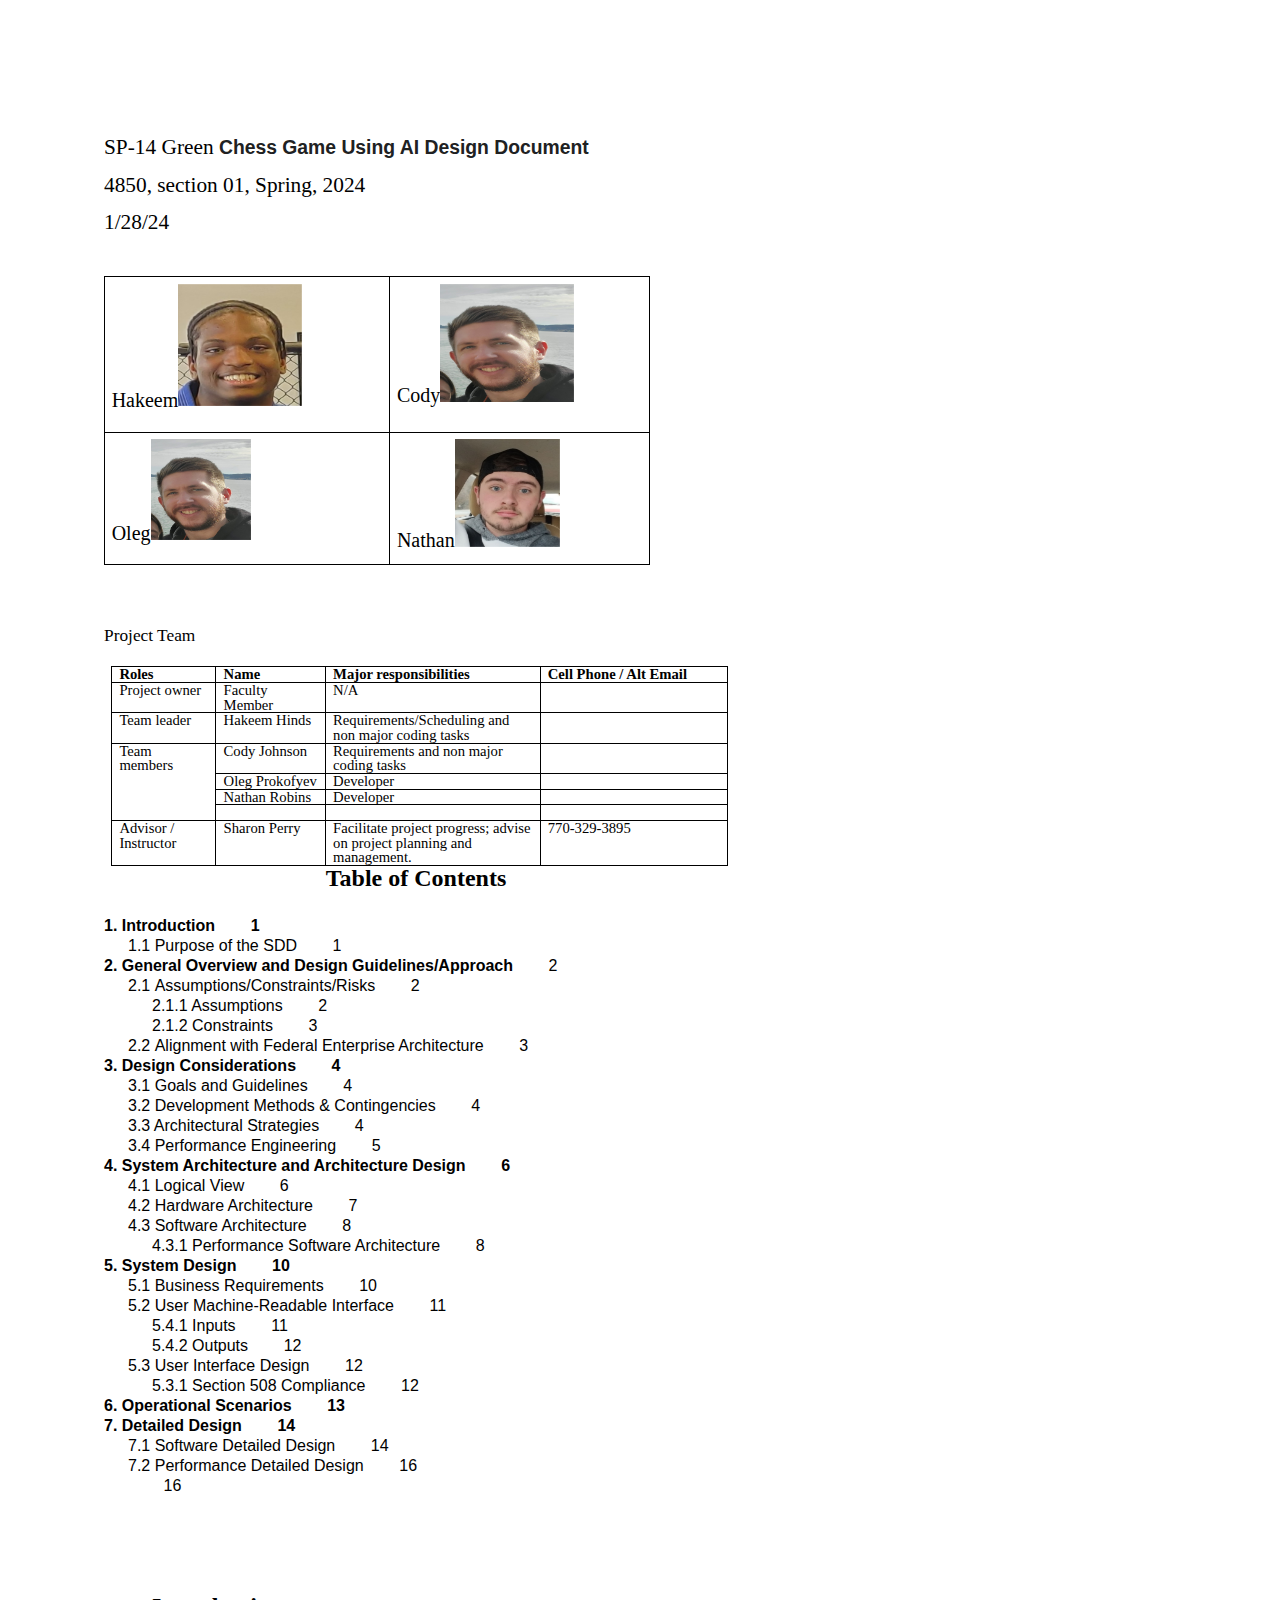
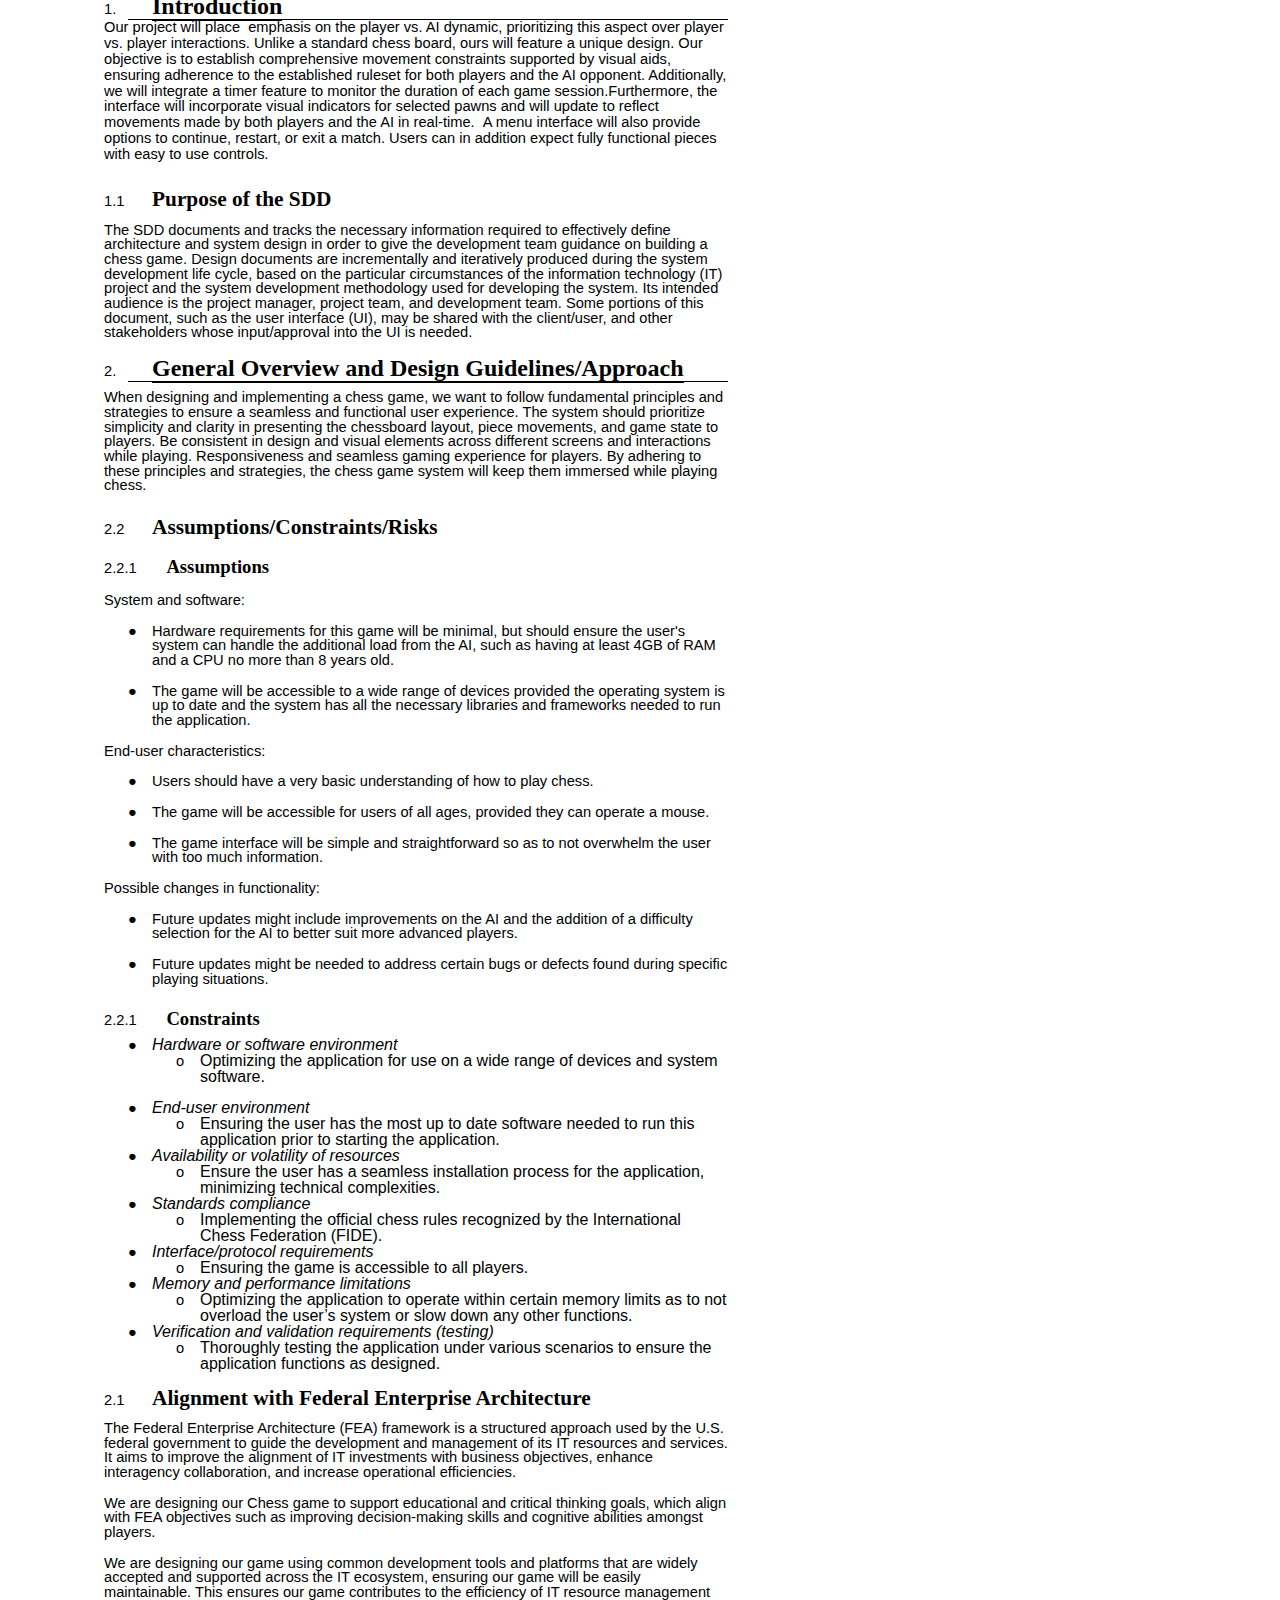
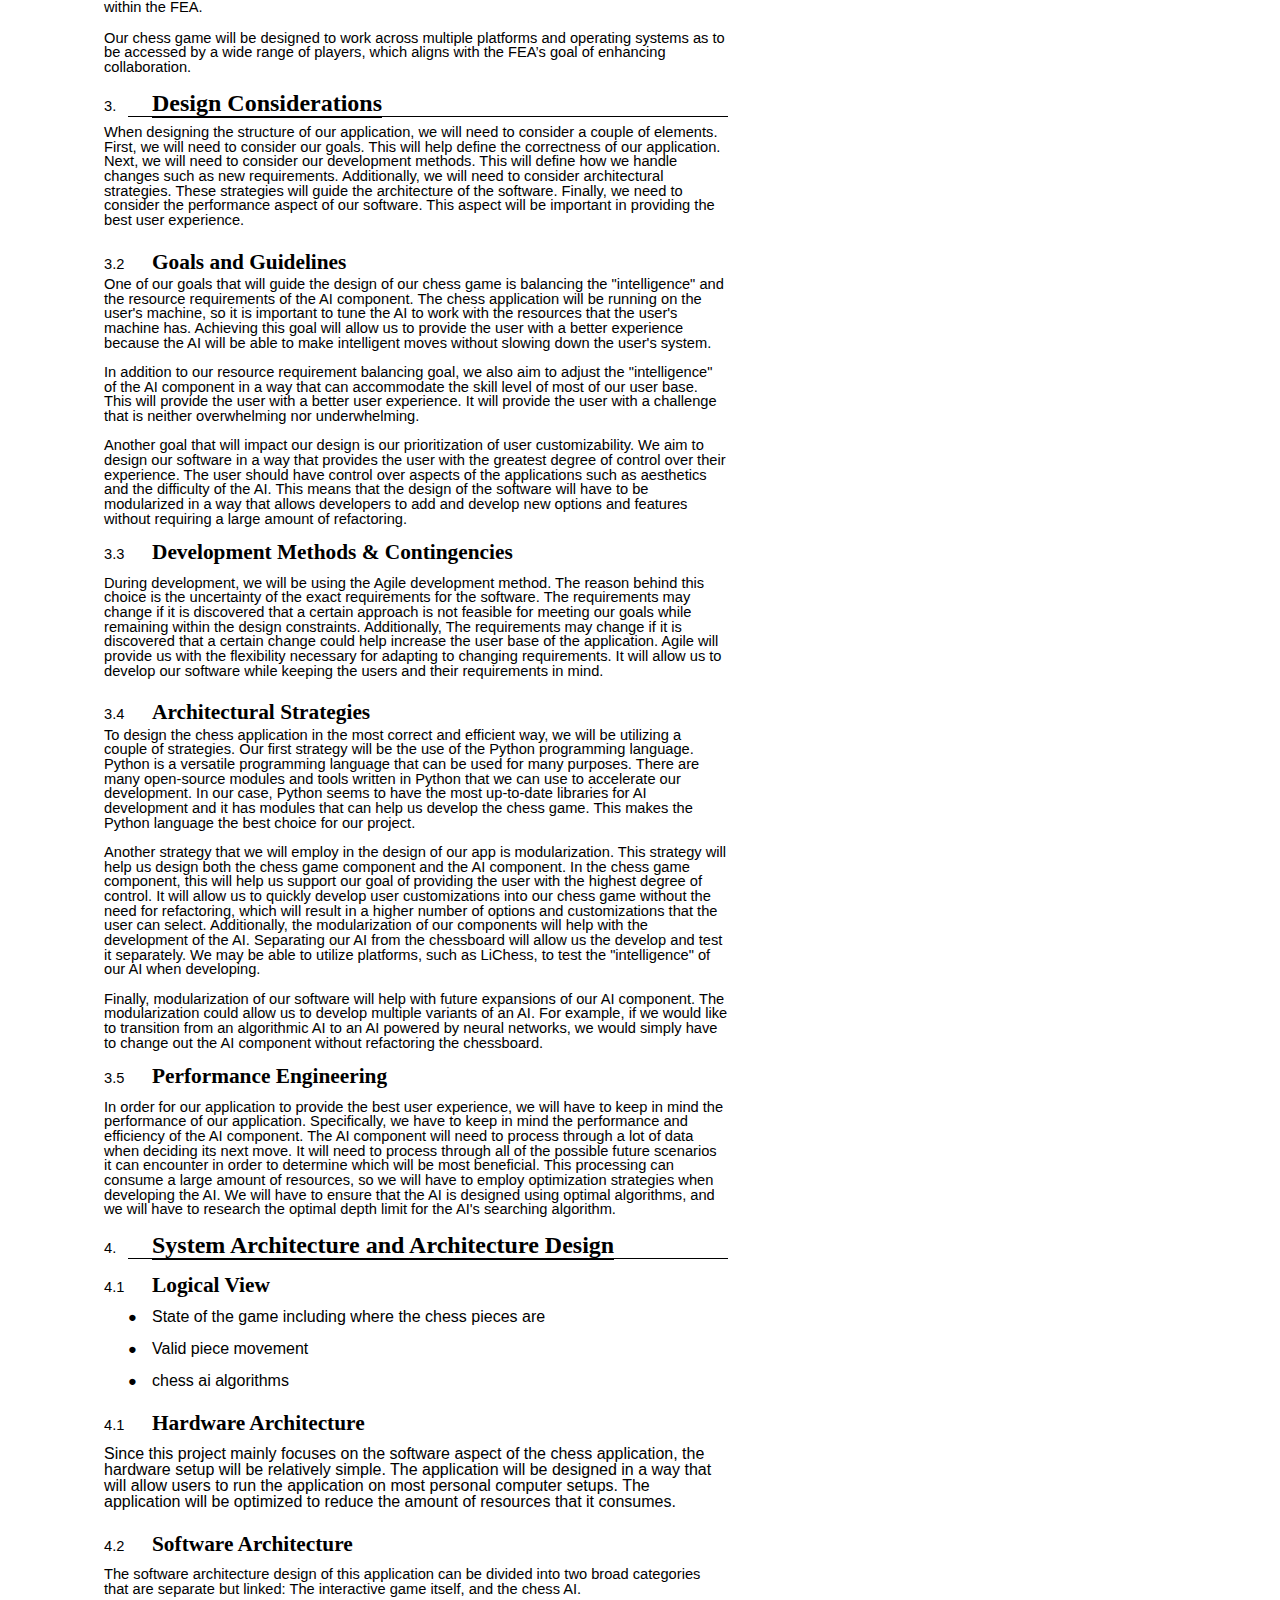
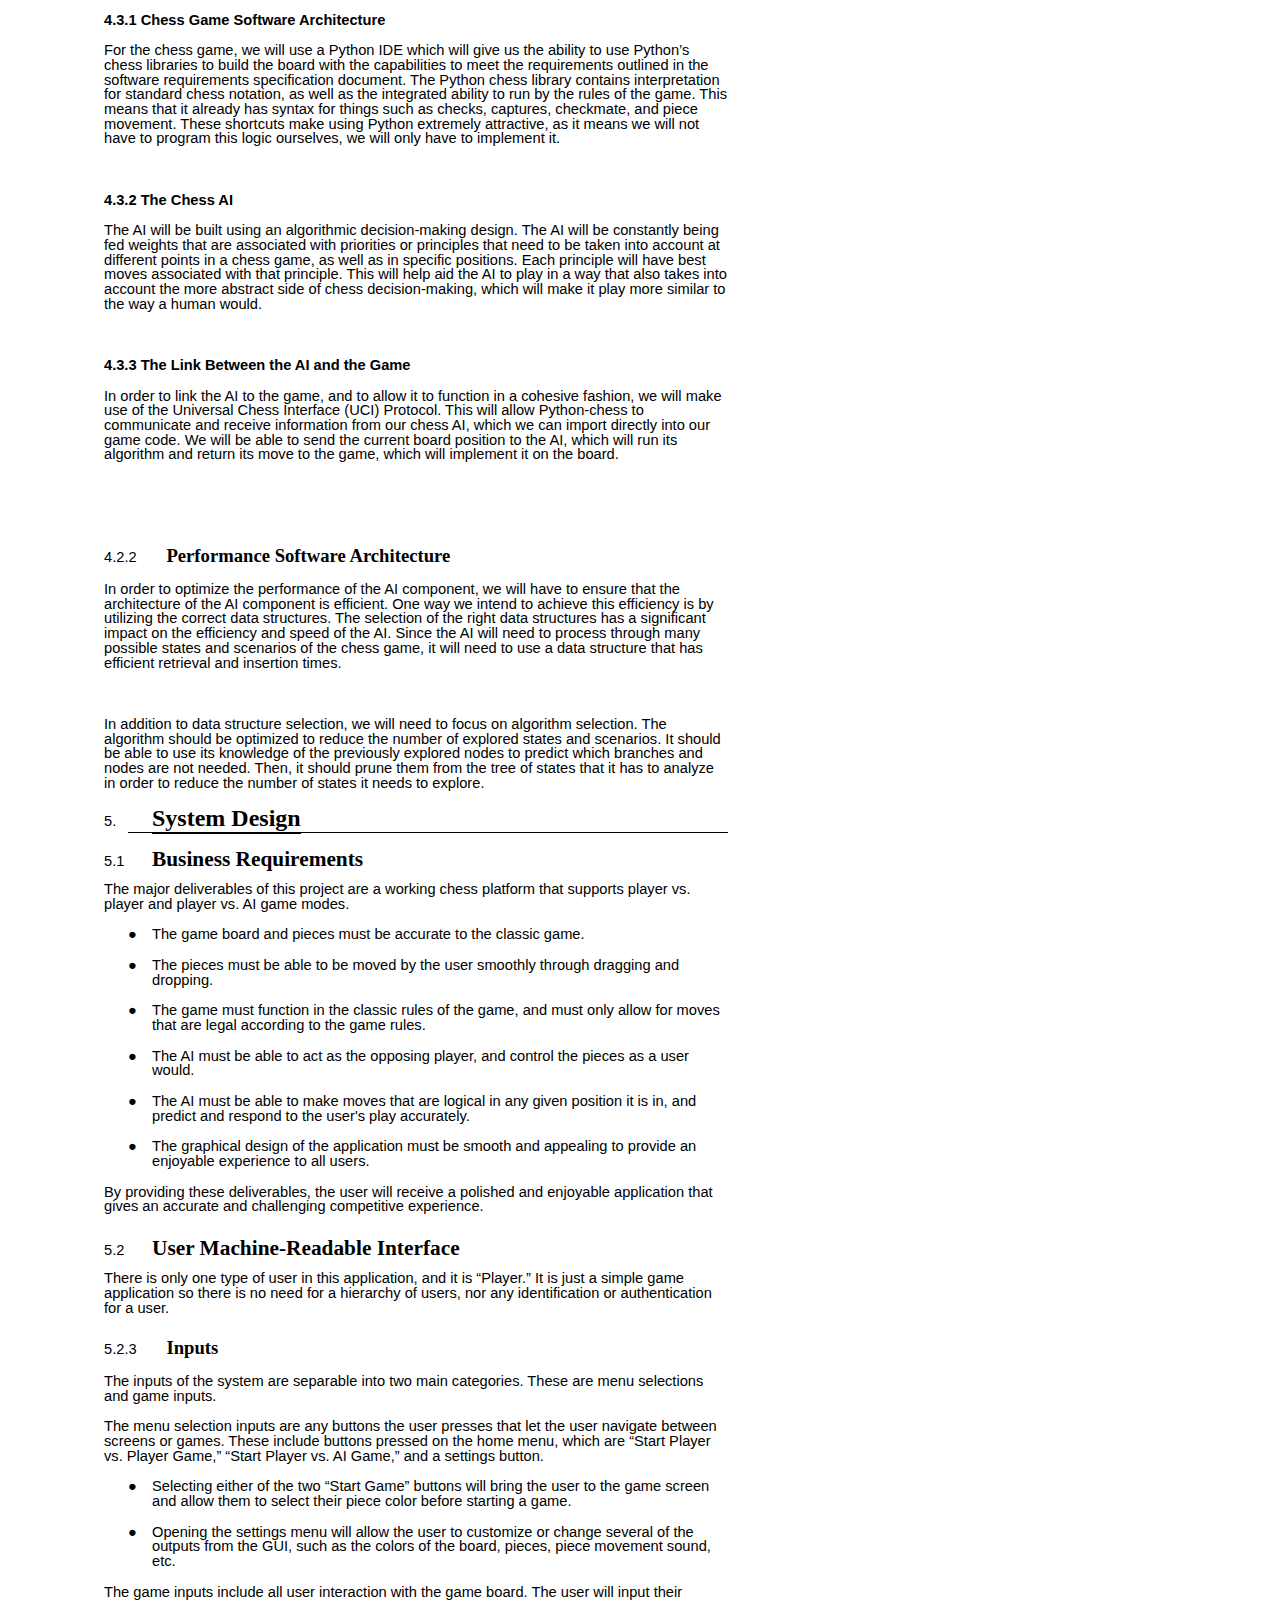
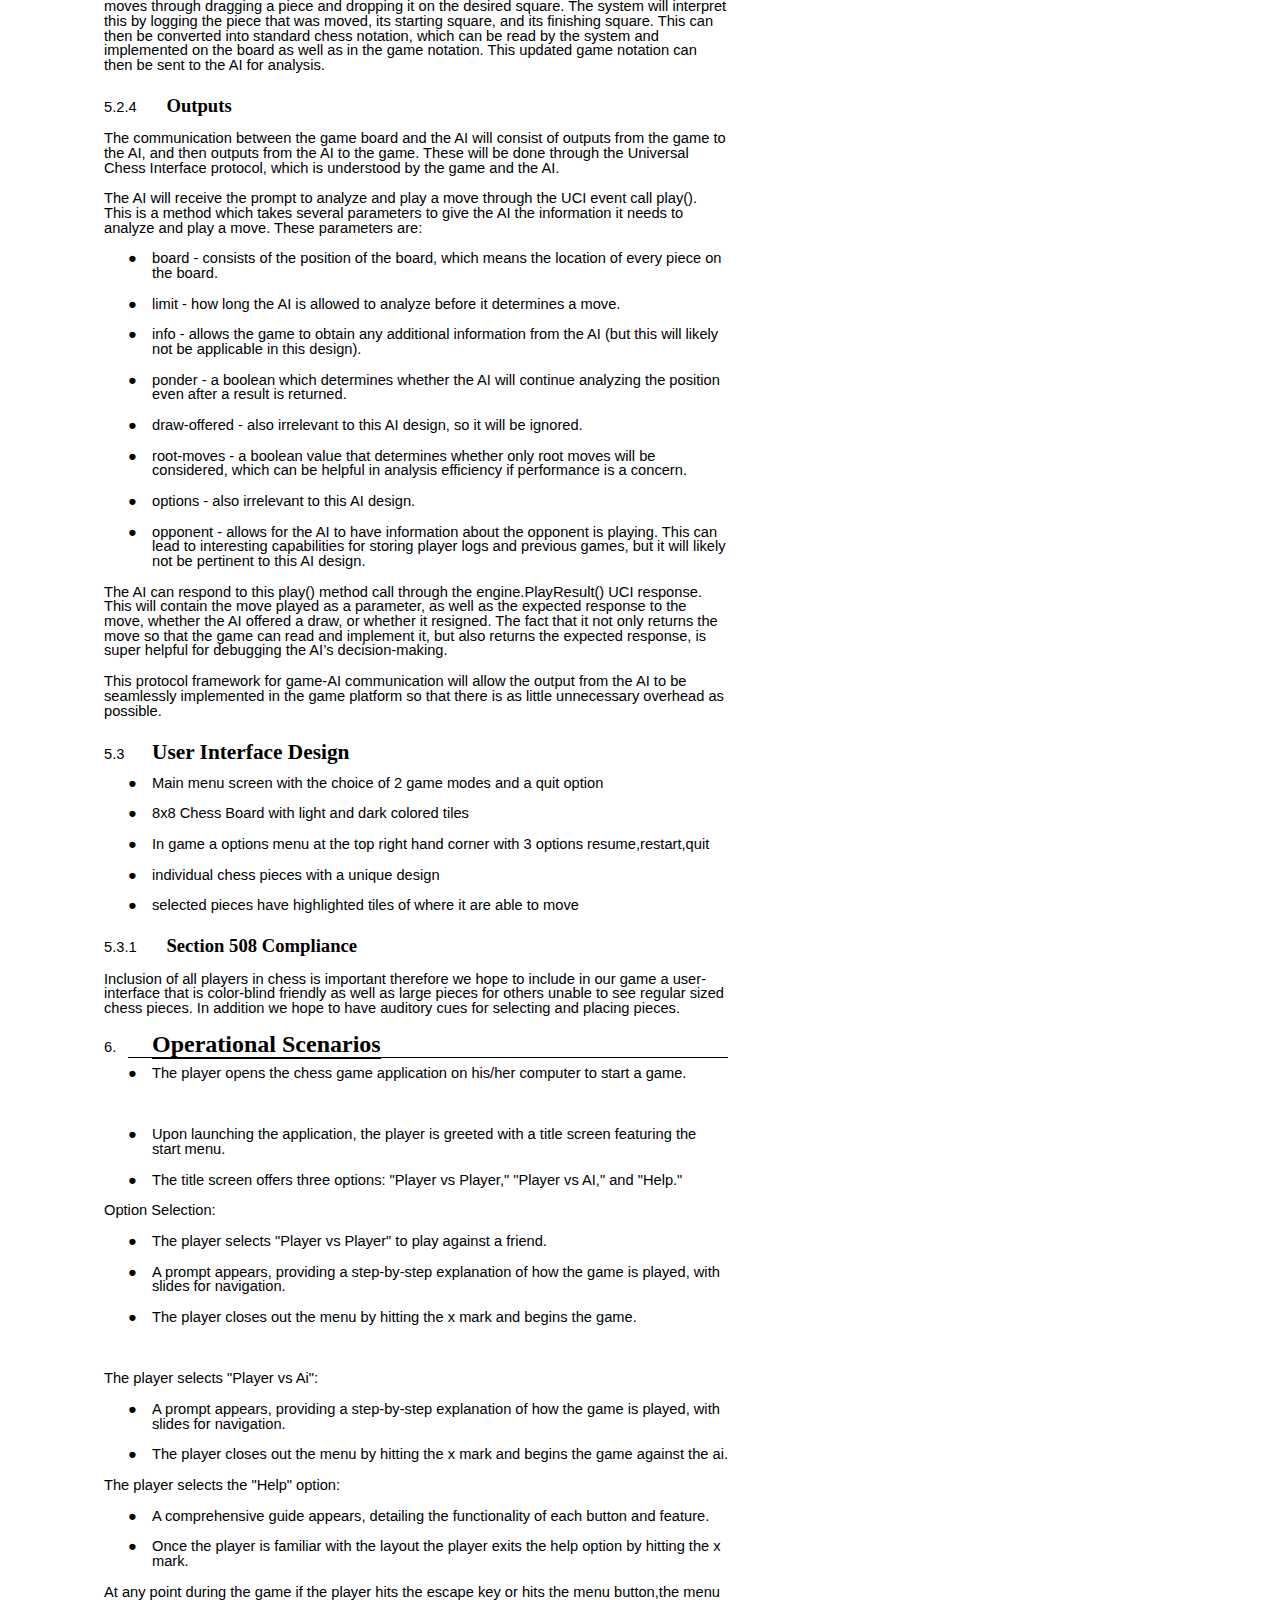
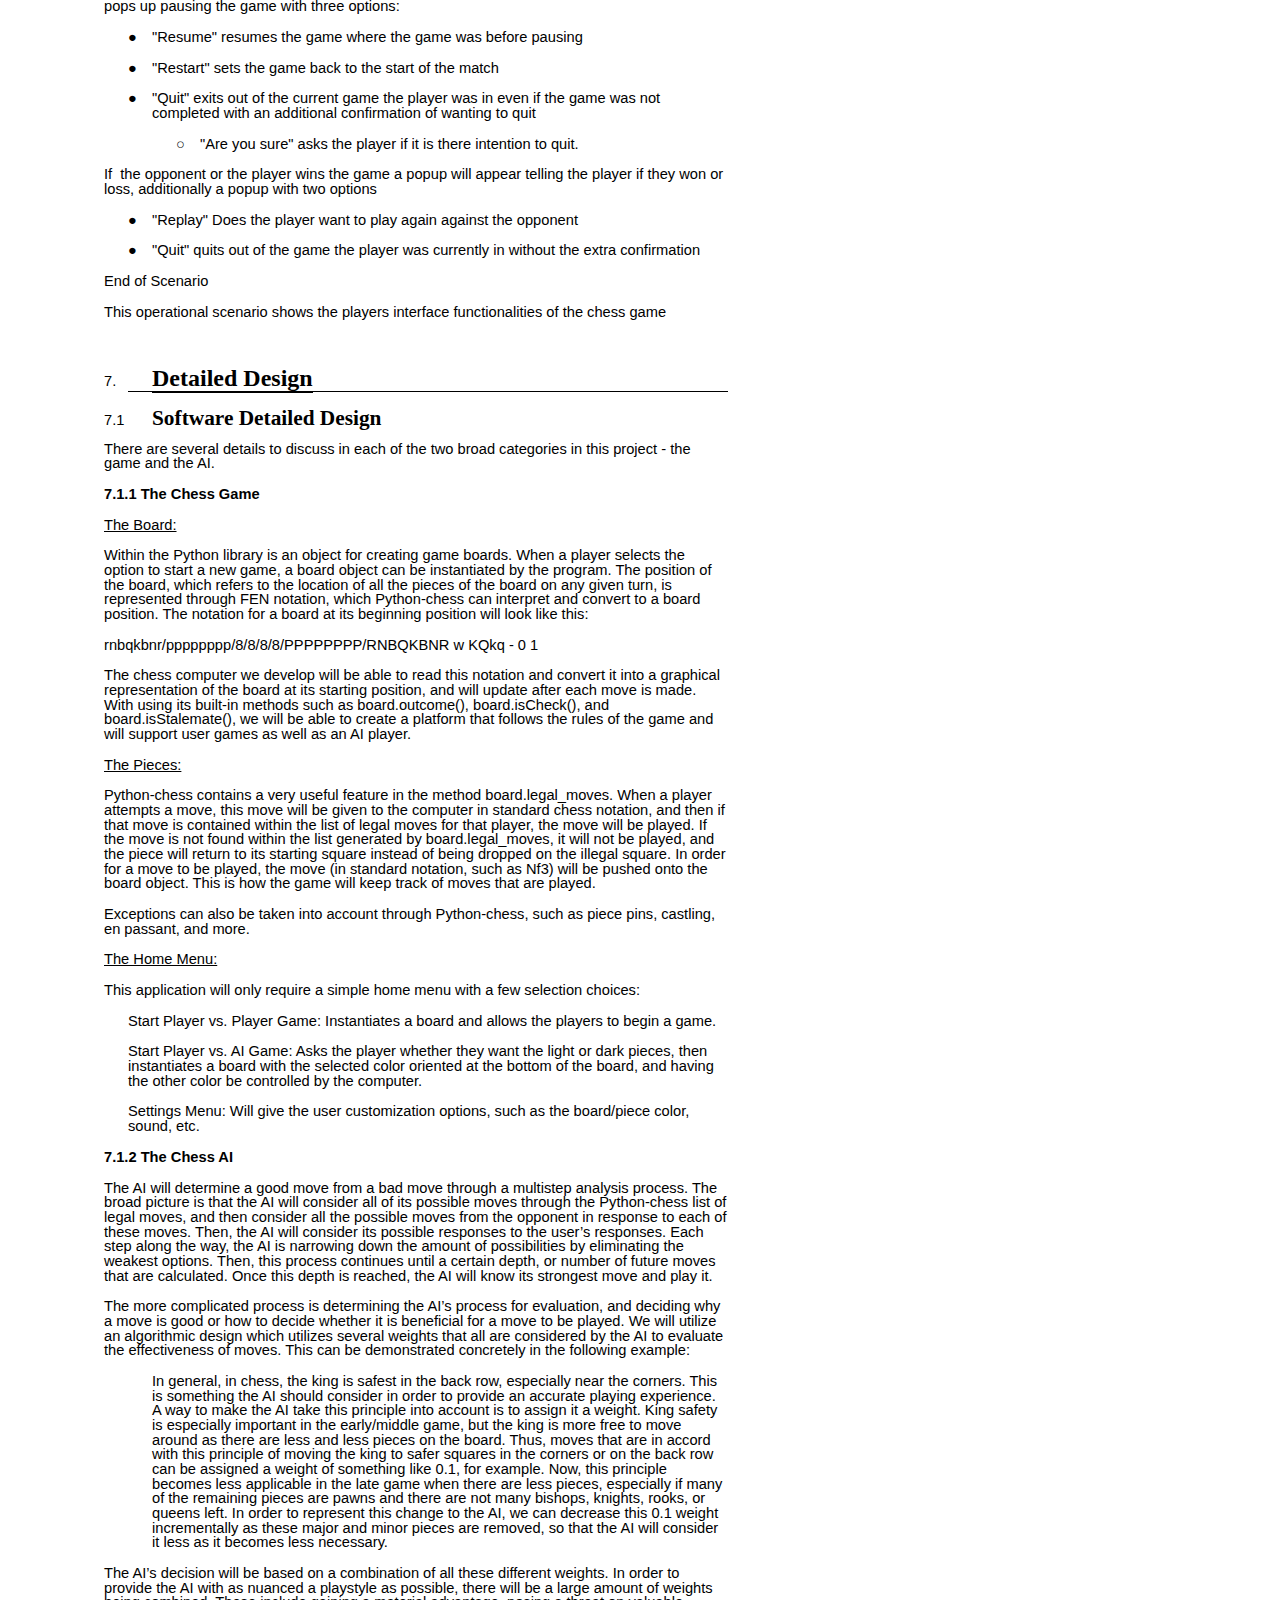
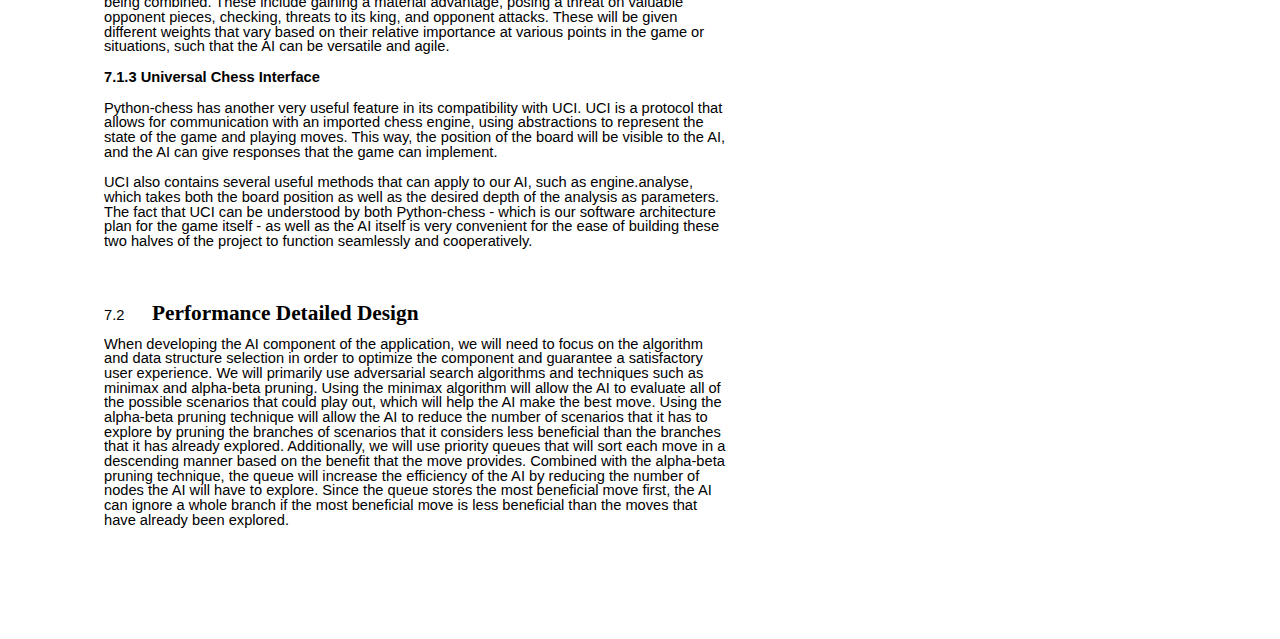
<file: SP14GreenChessAiDesign.html>
<html><head><meta content="text/html; charset=UTF-8" http-equiv="content-type"><style type="text/css">@import url(https://themes.googleusercontent.com/fonts/css?kit=rh-fGlbo9VG48InfvvqDpUoNOfwsRFeXMXs-YQP3U2JU4bCgmdoW9xxtHqvjEYJO);ol.lst-kix_list_7-0{list-style-type:none}.lst-kix_list_2-1>li{counter-increment:lst-ctn-kix_list_2-1}ol.lst-kix_list_9-0.start{counter-reset:lst-ctn-kix_list_9-0 0}ul.lst-kix_mrqewmnc12jc-8{list-style-type:none}ul.lst-kix_mrqewmnc12jc-7{list-style-type:none}ul.lst-kix_mrqewmnc12jc-4{list-style-type:none}ul.lst-kix_mrqewmnc12jc-3{list-style-type:none}ul.lst-kix_mrqewmnc12jc-6{list-style-type:none}ul.lst-kix_mrqewmnc12jc-5{list-style-type:none}.lst-kix_list_5-0>li{counter-increment:lst-ctn-kix_list_5-0}ol.lst-kix_list_2-3.start{counter-reset:lst-ctn-kix_list_2-3 0}ol.lst-kix_list_7-5{list-style-type:none}ol.lst-kix_list_7-6{list-style-type:none}ol.lst-kix_list_7-7{list-style-type:none}ol.lst-kix_list_7-8{list-style-type:none}ol.lst-kix_list_7-1{list-style-type:none}ol.lst-kix_list_7-2{list-style-type:none}ol.lst-kix_list_7-3{list-style-type:none}ol.lst-kix_list_7-4{list-style-type:none}ol.lst-kix_list_5-3.start{counter-reset:lst-ctn-kix_list_5-3 0}.lst-kix_list_4-3>li{counter-increment:lst-ctn-kix_list_4-3}.lst-kix_list_24-7>li{counter-increment:lst-ctn-kix_list_24-7}.lst-kix_list_18-8>li{counter-increment:lst-ctn-kix_list_18-8}ol.lst-kix_list_8-8.start{counter-reset:lst-ctn-kix_list_8-8 0}.lst-kix_list_7-2>li{counter-increment:lst-ctn-kix_list_7-2}ol.lst-kix_list_10-4.start{counter-reset:lst-ctn-kix_list_10-4 0}.lst-kix_list_24-7>li:before{content:"" counter(lst-ctn-kix_list_24-0,decimal) "." counter(lst-ctn-kix_list_24-1,decimal) "." counter(lst-ctn-kix_list_24-2,decimal) "." counter(lst-ctn-kix_list_24-3,decimal) "." counter(lst-ctn-kix_list_24-4,decimal) "." counter(lst-ctn-kix_list_24-5,decimal) "." counter(lst-ctn-kix_list_24-6,decimal) "." counter(lst-ctn-kix_list_24-7,decimal) " "}ol.lst-kix_list_16-5{list-style-type:none}.lst-kix_list_1-4>li{counter-increment:lst-ctn-kix_list_1-4}ol.lst-kix_list_16-6{list-style-type:none}.lst-kix_list_24-8>li:before{content:"" counter(lst-ctn-kix_list_24-0,decimal) "." counter(lst-ctn-kix_list_24-1,decimal) "." counter(lst-ctn-kix_list_24-2,decimal) "." counter(lst-ctn-kix_list_24-3,decimal) "." counter(lst-ctn-kix_list_24-4,decimal) "." counter(lst-ctn-kix_list_24-5,decimal) "." counter(lst-ctn-kix_list_24-6,decimal) "." counter(lst-ctn-kix_list_24-7,decimal) "." counter(lst-ctn-kix_list_24-8,decimal) " "}ol.lst-kix_list_16-7{list-style-type:none}ol.lst-kix_list_1-6.start{counter-reset:lst-ctn-kix_list_1-6 0}ol.lst-kix_list_16-8{list-style-type:none}ul.lst-kix_utqk977iz90u-0{list-style-type:none}ol.lst-kix_list_9-5.start{counter-reset:lst-ctn-kix_list_9-5 0}ol.lst-kix_list_16-1{list-style-type:none}ul.lst-kix_utqk977iz90u-1{list-style-type:none}ol.lst-kix_list_16-2{list-style-type:none}ul.lst-kix_utqk977iz90u-2{list-style-type:none}ol.lst-kix_list_16-3{list-style-type:none}ul.lst-kix_utqk977iz90u-3{list-style-type:none}ol.lst-kix_list_16-4{list-style-type:none}.lst-kix_list_24-2>li:before{content:"" counter(lst-ctn-kix_list_24-0,decimal) "." counter(lst-ctn-kix_list_24-1,decimal) "." counter(lst-ctn-kix_list_24-2,decimal) " "}ol.lst-kix_list_16-0{list-style-type:none}ul.lst-kix_utqk977iz90u-8{list-style-type:none}ul.lst-kix_utqk977iz90u-4{list-style-type:none}.lst-kix_list_24-3>li:before{content:"" counter(lst-ctn-kix_list_24-0,decimal) "." counter(lst-ctn-kix_list_24-1,decimal) "." counter(lst-ctn-kix_list_24-2,decimal) "." counter(lst-ctn-kix_list_24-3,decimal) " "}ul.lst-kix_utqk977iz90u-5{list-style-type:none}ul.lst-kix_utqk977iz90u-6{list-style-type:none}.lst-kix_list_24-4>li:before{content:"" counter(lst-ctn-kix_list_24-0,decimal) "." counter(lst-ctn-kix_list_24-1,decimal) "." counter(lst-ctn-kix_list_24-2,decimal) "." counter(lst-ctn-kix_list_24-3,decimal) "." counter(lst-ctn-kix_list_24-4,decimal) " "}ul.lst-kix_utqk977iz90u-7{list-style-type:none}.lst-kix_list_9-4>li{counter-increment:lst-ctn-kix_list_9-4}.lst-kix_list_24-5>li:before{content:"" counter(lst-ctn-kix_list_24-0,decimal) "." counter(lst-ctn-kix_list_24-1,decimal) "." counter(lst-ctn-kix_list_24-2,decimal) "." counter(lst-ctn-kix_list_24-3,decimal) "." counter(lst-ctn-kix_list_24-4,decimal) "." counter(lst-ctn-kix_list_24-5,decimal) " "}.lst-kix_list_24-6>li:before{content:"" counter(lst-ctn-kix_list_24-0,decimal) "." counter(lst-ctn-kix_list_24-1,decimal) "." counter(lst-ctn-kix_list_24-2,decimal) "." counter(lst-ctn-kix_list_24-3,decimal) "." counter(lst-ctn-kix_list_24-4,decimal) "." counter(lst-ctn-kix_list_24-5,decimal) "." counter(lst-ctn-kix_list_24-6,decimal) " "}ol.lst-kix_list_16-4.start{counter-reset:lst-ctn-kix_list_16-4 0}.lst-kix_list_23-6>li:before{content:"\0025cf   "}.lst-kix_list_6-5>li{counter-increment:lst-ctn-kix_list_6-5}ol.lst-kix_list_27-6{list-style-type:none}ol.lst-kix_list_27-5{list-style-type:none}ol.lst-kix_list_27-8{list-style-type:none}.lst-kix_list_23-3>li:before{content:"\0025cf   "}.lst-kix_list_23-7>li:before{content:"o  "}ol.lst-kix_list_27-7{list-style-type:none}ol.lst-kix_list_27-2{list-style-type:none}.lst-kix_list_23-2>li:before{content:"\0025aa   "}ol.lst-kix_list_27-1{list-style-type:none}ol.lst-kix_list_27-4{list-style-type:none}ol.lst-kix_list_27-3{list-style-type:none}.lst-kix_list_23-0>li:before{content:"\0025cf   "}.lst-kix_list_23-8>li:before{content:"\0025aa   "}.lst-kix_list_3-6>li{counter-increment:lst-ctn-kix_list_3-6}ol.lst-kix_list_27-0{list-style-type:none}.lst-kix_list_23-1>li:before{content:"o  "}.lst-kix_list_24-1>li:before{content:"" counter(lst-ctn-kix_list_24-0,decimal) "." counter(lst-ctn-kix_list_24-1,decimal) " "}.lst-kix_list_2-8>li{counter-increment:lst-ctn-kix_list_2-8}.lst-kix_list_24-0>li:before{content:"" counter(lst-ctn-kix_list_24-0,decimal) " "}.lst-kix_list_23-4>li:before{content:"o  "}.lst-kix_list_23-5>li:before{content:"\0025aa   "}.lst-kix_list_22-2>li:before{content:"" counter(lst-ctn-kix_list_22-2,lower-roman) ". "}.lst-kix_list_22-6>li:before{content:"" counter(lst-ctn-kix_list_22-6,decimal) ". "}.lst-kix_list_8-6>li{counter-increment:lst-ctn-kix_list_8-6}.lst-kix_list_22-0>li:before{content:"" counter(lst-ctn-kix_list_22-0,decimal) ". "}.lst-kix_list_22-8>li:before{content:"" counter(lst-ctn-kix_list_22-8,lower-roman) ". "}ol.lst-kix_list_4-6.start{counter-reset:lst-ctn-kix_list_4-6 0}ol.lst-kix_list_9-7{list-style-type:none}ol.lst-kix_list_9-8{list-style-type:none}ol.lst-kix_list_22-5.start{counter-reset:lst-ctn-kix_list_22-5 0}ol.lst-kix_list_3-0.start{counter-reset:lst-ctn-kix_list_3-0 0}ol.lst-kix_list_9-3{list-style-type:none}ol.lst-kix_list_9-4{list-style-type:none}.lst-kix_list_5-7>li{counter-increment:lst-ctn-kix_list_5-7}ol.lst-kix_list_9-5{list-style-type:none}ol.lst-kix_list_9-6{list-style-type:none}ol.lst-kix_list_9-0{list-style-type:none}ol.lst-kix_list_9-1{list-style-type:none}ol.lst-kix_list_9-2{list-style-type:none}.lst-kix_list_22-4>li:before{content:"" counter(lst-ctn-kix_list_22-4,lower-latin) ". "}ul.lst-kix_98sxxih4ykv4-8{list-style-type:none}ul.lst-kix_98sxxih4ykv4-6{list-style-type:none}ul.lst-kix_98sxxih4ykv4-7{list-style-type:none}ul.lst-kix_98sxxih4ykv4-4{list-style-type:none}ol.lst-kix_list_25-5.start{counter-reset:lst-ctn-kix_list_25-5 0}ul.lst-kix_98sxxih4ykv4-5{list-style-type:none}ul.lst-kix_98sxxih4ykv4-2{list-style-type:none}ul.lst-kix_98sxxih4ykv4-3{list-style-type:none}ul.lst-kix_98sxxih4ykv4-0{list-style-type:none}ul.lst-kix_98sxxih4ykv4-1{list-style-type:none}.lst-kix_list_25-5>li:before{content:"" counter(lst-ctn-kix_list_25-5,lower-roman) ". "}.lst-kix_list_25-7>li:before{content:"" counter(lst-ctn-kix_list_25-7,lower-latin) ". "}.lst-kix_list_3-5>li{counter-increment:lst-ctn-kix_list_3-5}ol.lst-kix_list_1-1.start{counter-reset:lst-ctn-kix_list_1-1 0}ol.lst-kix_list_18-3.start{counter-reset:lst-ctn-kix_list_18-3 0}ol.lst-kix_list_24-4.start{counter-reset:lst-ctn-kix_list_24-4 0}ol.lst-kix_list_18-7{list-style-type:none}ol.lst-kix_list_18-8{list-style-type:none}ol.lst-kix_list_18-3{list-style-type:none}ol.lst-kix_list_18-4{list-style-type:none}.lst-kix_list_6-4>li{counter-increment:lst-ctn-kix_list_6-4}ol.lst-kix_list_18-5{list-style-type:none}ol.lst-kix_list_18-6{list-style-type:none}ol.lst-kix_list_27-4.start{counter-reset:lst-ctn-kix_list_27-4 0}ol.lst-kix_list_18-0{list-style-type:none}ol.lst-kix_list_18-1{list-style-type:none}.lst-kix_list_9-3>li{counter-increment:lst-ctn-kix_list_9-3}ol.lst-kix_list_18-2{list-style-type:none}ol.lst-kix_list_15-2.start{counter-reset:lst-ctn-kix_list_15-2 0}ol.lst-kix_list_2-8.start{counter-reset:lst-ctn-kix_list_2-8 0}ol.lst-kix_list_7-6.start{counter-reset:lst-ctn-kix_list_7-6 0}ol.lst-kix_list_15-3.start{counter-reset:lst-ctn-kix_list_15-3 0}ol.lst-kix_list_5-8.start{counter-reset:lst-ctn-kix_list_5-8 0}.lst-kix_list_1-3>li{counter-increment:lst-ctn-kix_list_1-3}ul.lst-kix_mrqewmnc12jc-0{list-style-type:none}ul.lst-kix_mrqewmnc12jc-2{list-style-type:none}ol.lst-kix_list_12-2.start{counter-reset:lst-ctn-kix_list_12-2 0}ul.lst-kix_mrqewmnc12jc-1{list-style-type:none}ol.lst-kix_list_6-0.start{counter-reset:lst-ctn-kix_list_6-0 0}.lst-kix_list_4-2>li{counter-increment:lst-ctn-kix_list_4-2}ol.lst-kix_list_3-1{list-style-type:none}ol.lst-kix_list_3-2{list-style-type:none}.lst-kix_list_24-8>li{counter-increment:lst-ctn-kix_list_24-8}ol.lst-kix_list_3-3{list-style-type:none}ol.lst-kix_list_3-4.start{counter-reset:lst-ctn-kix_list_3-4 0}.lst-kix_list_5-1>li{counter-increment:lst-ctn-kix_list_5-1}ol.lst-kix_list_3-4{list-style-type:none}ol.lst-kix_list_19-0.start{counter-reset:lst-ctn-kix_list_19-0 0}ol.lst-kix_list_3-0{list-style-type:none}.lst-kix_list_7-1>li{counter-increment:lst-ctn-kix_list_7-1}ol.lst-kix_list_25-6.start{counter-reset:lst-ctn-kix_list_25-6 0}.lst-kix_list_21-8>li:before{content:"\0025aa   "}.lst-kix_list_26-5>li:before{content:"\0025aa   "}.lst-kix_list_16-0>li{counter-increment:lst-ctn-kix_list_16-0}.lst-kix_90tmlv7667om-3>li:before{content:"\0025cf   "}.lst-kix_list_8-0>li{counter-increment:lst-ctn-kix_list_8-0}.lst-kix_list_10-0>li{counter-increment:lst-ctn-kix_list_10-0}ol.lst-kix_list_18-2.start{counter-reset:lst-ctn-kix_list_18-2 0}.lst-kix_90tmlv7667om-0>li:before{content:"\0025cf   "}ol.lst-kix_list_3-5{list-style-type:none}ol.lst-kix_list_3-6{list-style-type:none}.lst-kix_list_26-8>li:before{content:"\0025aa   "}ol.lst-kix_list_3-7{list-style-type:none}ol.lst-kix_list_3-8{list-style-type:none}.lst-kix_list_21-0>li:before{content:"\0025cf   "}.lst-kix_list_26-1>li:before{content:"o  "}.lst-kix_90tmlv7667om-7>li:before{content:"\0025cb   "}.lst-kix_list_21-1>li:before{content:"o  "}ol.lst-kix_list_15-8.start{counter-reset:lst-ctn-kix_list_15-8 0}.lst-kix_98sxxih4ykv4-0>li:before{content:"\0025cf   "}.lst-kix_90tmlv7667om-4>li:before{content:"\0025cb   "}.lst-kix_list_26-4>li:before{content:"o  "}.lst-kix_98sxxih4ykv4-1>li:before{content:"\0025cb   "}.lst-kix_list_10-2>li{counter-increment:lst-ctn-kix_list_10-2}.lst-kix_list_21-5>li:before{content:"\0025aa   "}.lst-kix_98sxxih4ykv4-5>li:before{content:"\0025a0   "}.lst-kix_list_21-4>li:before{content:"o  "}.lst-kix_98sxxih4ykv4-4>li:before{content:"\0025cb   "}.lst-kix_90tmlv7667om-8>li:before{content:"\0025a0   "}.lst-kix_list_26-0>li:before{content:"\0025cf   "}ul.lst-kix_nvm18vikneq1-4{list-style-type:none}ul.lst-kix_nvm18vikneq1-5{list-style-type:none}ul.lst-kix_list_23-0{list-style-type:none}ul.lst-kix_nvm18vikneq1-2{list-style-type:none}ul.lst-kix_list_23-1{list-style-type:none}ol.lst-kix_list_7-2.start{counter-reset:lst-ctn-kix_list_7-2 0}.lst-kix_fuwuko2qtyli-2>li:before{content:"\0025a0   "}ul.lst-kix_nvm18vikneq1-3{list-style-type:none}ul.lst-kix_list_23-2{list-style-type:none}ul.lst-kix_nvm18vikneq1-0{list-style-type:none}ul.lst-kix_list_23-3{list-style-type:none}ul.lst-kix_nvm18vikneq1-1{list-style-type:none}ul.lst-kix_list_23-4{list-style-type:none}ul.lst-kix_list_23-5{list-style-type:none}.lst-kix_fuwuko2qtyli-1>li:before{content:"\0025cb   "}ul.lst-kix_list_23-6{list-style-type:none}ol.lst-kix_list_19-5.start{counter-reset:lst-ctn-kix_list_19-5 0}ol.lst-kix_list_12-5{list-style-type:none}ol.lst-kix_list_12-6{list-style-type:none}ol.lst-kix_list_12-7{list-style-type:none}ol.lst-kix_list_12-8{list-style-type:none}.lst-kix_98sxxih4ykv4-8>li:before{content:"\0025a0   "}ol.lst-kix_list_12-1{list-style-type:none}ul.lst-kix_nvm18vikneq1-8{list-style-type:none}ol.lst-kix_list_12-2{list-style-type:none}ol.lst-kix_list_12-3{list-style-type:none}ul.lst-kix_nvm18vikneq1-6{list-style-type:none}ol.lst-kix_list_12-4{list-style-type:none}ul.lst-kix_nvm18vikneq1-7{list-style-type:none}ol.lst-kix_list_12-0{list-style-type:none}ol.lst-kix_list_27-8.start{counter-reset:lst-ctn-kix_list_27-8 0}.lst-kix_list_25-1>li:before{content:"" counter(lst-ctn-kix_list_25-1,lower-latin) ". "}.lst-kix_fuwuko2qtyli-5>li:before{content:"\0025a0   "}ul.lst-kix_list_23-7{list-style-type:none}.lst-kix_list_25-0>li:before{content:"" counter(lst-ctn-kix_list_25-0,lower-latin) ". "}ul.lst-kix_list_23-8{list-style-type:none}ol.lst-kix_list_10-8.start{counter-reset:lst-ctn-kix_list_10-8 0}.lst-kix_fuwuko2qtyli-6>li:before{content:"\0025cf   "}ol.lst-kix_list_7-1.start{counter-reset:lst-ctn-kix_list_7-1 0}.lst-kix_list_16-7>li{counter-increment:lst-ctn-kix_list_16-7}.lst-kix_list_27-7>li{counter-increment:lst-ctn-kix_list_27-7}.lst-kix_list_2-2>li{counter-increment:lst-ctn-kix_list_2-2}ol.lst-kix_list_4-7.start{counter-reset:lst-ctn-kix_list_4-7 0}.lst-kix_list_16-5>li{counter-increment:lst-ctn-kix_list_16-5}ol.lst-kix_list_5-0{list-style-type:none}.lst-kix_list_3-7>li{counter-increment:lst-ctn-kix_list_3-7}ol.lst-kix_list_5-1{list-style-type:none}ol.lst-kix_list_5-2{list-style-type:none}.lst-kix_list_22-5>li:before{content:"" counter(lst-ctn-kix_list_22-5,lower-roman) ". "}.lst-kix_jmmbd4hlg0f8-6>li:before{content:"\0025cf   "}.lst-kix_nvm18vikneq1-8>li:before{content:"\0025a0   "}.lst-kix_list_22-1>li:before{content:"" counter(lst-ctn-kix_list_22-1,lower-latin) ". "}.lst-kix_list_27-4>li:before{content:"" counter(lst-ctn-kix_list_27-4,lower-latin) " "}.lst-kix_list_6-6>li{counter-increment:lst-ctn-kix_list_6-6}ol.lst-kix_list_15-7.start{counter-reset:lst-ctn-kix_list_15-7 0}.lst-kix_nvm18vikneq1-4>li:before{content:"\0025cb   "}.lst-kix_jmmbd4hlg0f8-2>li:before{content:"\0025a0   "}ol.lst-kix_list_5-7{list-style-type:none}ul.lst-kix_csuoyer7igjq-1{list-style-type:none}ol.lst-kix_list_5-8{list-style-type:none}ul.lst-kix_csuoyer7igjq-2{list-style-type:none}ul.lst-kix_csuoyer7igjq-3{list-style-type:none}ul.lst-kix_csuoyer7igjq-4{list-style-type:none}ol.lst-kix_list_5-3{list-style-type:none}.lst-kix_list_8-7>li{counter-increment:lst-ctn-kix_list_8-7}ul.lst-kix_csuoyer7igjq-5{list-style-type:none}.lst-kix_list_19-6>li{counter-increment:lst-ctn-kix_list_19-6}ol.lst-kix_list_5-4{list-style-type:none}.lst-kix_list_27-0>li:before{content:"" counter(lst-ctn-kix_list_27-0,decimal) " "}ul.lst-kix_csuoyer7igjq-6{list-style-type:none}ol.lst-kix_list_5-5{list-style-type:none}ul.lst-kix_csuoyer7igjq-7{list-style-type:none}ol.lst-kix_list_5-6{list-style-type:none}ul.lst-kix_csuoyer7igjq-8{list-style-type:none}.lst-kix_list_9-5>li{counter-increment:lst-ctn-kix_list_9-5}.lst-kix_list_5-8>li{counter-increment:lst-ctn-kix_list_5-8}ul.lst-kix_csuoyer7igjq-0{list-style-type:none}.lst-kix_list_27-0>li{counter-increment:lst-ctn-kix_list_27-0}li.li-bullet-3:before{margin-left:-18pt;white-space:nowrap;display:inline-block;min-width:18pt}ol.lst-kix_list_19-4.start{counter-reset:lst-ctn-kix_list_19-4 0}ol.lst-kix_list_2-2.start{counter-reset:lst-ctn-kix_list_2-2 0}.lst-kix_list_25-4>li:before{content:"" counter(lst-ctn-kix_list_25-4,lower-latin) ". "}.lst-kix_list_19-4>li{counter-increment:lst-ctn-kix_list_19-4}.lst-kix_list_24-1>li{counter-increment:lst-ctn-kix_list_24-1}.lst-kix_list_25-8>li:before{content:"" counter(lst-ctn-kix_list_25-8,lower-roman) ". "}ol.lst-kix_list_25-1.start{counter-reset:lst-ctn-kix_list_25-1 0}.lst-kix_list_15-2>li{counter-increment:lst-ctn-kix_list_15-2}.lst-kix_vq308o6bm6mb-5>li:before{content:"\0025a0   "}.lst-kix_list_22-5>li{counter-increment:lst-ctn-kix_list_22-5}.lst-kix_list_27-5>li{counter-increment:lst-ctn-kix_list_27-5}.lst-kix_list_20-5>li:before{content:"\0025aa   "}.lst-kix_list_20-1>li:before{content:"o  "}.lst-kix_list_12-3>li{counter-increment:lst-ctn-kix_list_12-3}.lst-kix_list_24-6>li{counter-increment:lst-ctn-kix_list_24-6}ol.lst-kix_list_8-4.start{counter-reset:lst-ctn-kix_list_8-4 0}.lst-kix_u4kzvqpf0n0l-1>li:before{content:"\0025cb   "}ol.lst-kix_list_3-5.start{counter-reset:lst-ctn-kix_list_3-5 0}ol.lst-kix_list_25-0.start{counter-reset:lst-ctn-kix_list_25-0 0}ol.lst-kix_list_25-8{list-style-type:none}ol.lst-kix_list_25-7{list-style-type:none}ul.lst-kix_list_14-4{list-style-type:none}ol.lst-kix_list_25-4{list-style-type:none}ul.lst-kix_list_14-3{list-style-type:none}ol.lst-kix_list_25-3{list-style-type:none}ul.lst-kix_list_14-2{list-style-type:none}ol.lst-kix_list_25-6{list-style-type:none}ul.lst-kix_list_14-1{list-style-type:none}ol.lst-kix_list_25-5{list-style-type:none}ul.lst-kix_list_14-0{list-style-type:none}ol.lst-kix_list_25-0{list-style-type:none}ol.lst-kix_list_25-2{list-style-type:none}.lst-kix_list_10-7>li{counter-increment:lst-ctn-kix_list_10-7}ol.lst-kix_list_25-1{list-style-type:none}ul.lst-kix_list_14-8{list-style-type:none}ul.lst-kix_list_14-7{list-style-type:none}.lst-kix_list_25-4>li{counter-increment:lst-ctn-kix_list_25-4}.lst-kix_list_18-1>li{counter-increment:lst-ctn-kix_list_18-1}ol.lst-kix_list_8-3.start{counter-reset:lst-ctn-kix_list_8-3 0}ul.lst-kix_list_14-6{list-style-type:none}ul.lst-kix_list_14-5{list-style-type:none}.lst-kix_u4kzvqpf0n0l-5>li:before{content:"\0025a0   "}.lst-kix_list_27-8>li:before{content:"" counter(lst-ctn-kix_list_27-0,decimal) "." counter(lst-ctn-kix_list_27-1,upper-latin) "." counter(lst-ctn-kix_list_27-2,lower-roman) "." counter(lst-ctn-kix_list_27-3,decimal) "." counter(lst-ctn-kix_list_27-4,lower-latin) "." counter(lst-ctn-kix_list_27-5,decimal) "." counter(lst-ctn-kix_list_27-6,decimal) "." counter(lst-ctn-kix_list_27-7,decimal) "." counter(lst-ctn-kix_list_27-8,decimal) " "}.lst-kix_vq308o6bm6mb-1>li:before{content:"\0025cb   "}.lst-kix_list_4-1>li{counter-increment:lst-ctn-kix_list_4-1}.lst-kix_list_19-1>li:before{content:"" counter(lst-ctn-kix_list_19-1,decimal) ". "}.lst-kix_list_27-8>li{counter-increment:lst-ctn-kix_list_27-8}.lst-kix_list_19-4>li:before{content:"" counter(lst-ctn-kix_list_19-1,decimal) "." counter(lst-ctn-kix_list_19-2,decimal) "." counter(lst-ctn-kix_list_19-3,decimal) "." counter(lst-ctn-kix_list_19-4,decimal) " "}.lst-kix_ad40muia29f6-7>li:before{content:"\0025cb   "}.lst-kix_list_19-3>li:before{content:"" counter(lst-ctn-kix_list_19-1,decimal) "." counter(lst-ctn-kix_list_19-2,decimal) "." counter(lst-ctn-kix_list_19-3,decimal) " "}.lst-kix_list_15-0>li{counter-increment:lst-ctn-kix_list_15-0}ol.lst-kix_list_24-5.start{counter-reset:lst-ctn-kix_list_24-5 0}ol.lst-kix_list_6-6.start{counter-reset:lst-ctn-kix_list_6-6 0}ol.lst-kix_list_1-5.start{counter-reset:lst-ctn-kix_list_1-5 0}ul.lst-kix_o897y0u3m8x2-3{list-style-type:none}ul.lst-kix_o897y0u3m8x2-2{list-style-type:none}ul.lst-kix_o897y0u3m8x2-1{list-style-type:none}ol.lst-kix_list_9-6.start{counter-reset:lst-ctn-kix_list_9-6 0}ul.lst-kix_o897y0u3m8x2-0{list-style-type:none}ul.lst-kix_o897y0u3m8x2-7{list-style-type:none}ol.lst-kix_list_16-3.start{counter-reset:lst-ctn-kix_list_16-3 0}ol.lst-kix_list_27-5.start{counter-reset:lst-ctn-kix_list_27-5 0}ul.lst-kix_o897y0u3m8x2-6{list-style-type:none}ul.lst-kix_o897y0u3m8x2-5{list-style-type:none}ul.lst-kix_o897y0u3m8x2-4{list-style-type:none}ol.lst-kix_list_22-4.start{counter-reset:lst-ctn-kix_list_22-4 0}.lst-kix_list_22-7>li{counter-increment:lst-ctn-kix_list_22-7}ul.lst-kix_o897y0u3m8x2-8{list-style-type:none}ol.lst-kix_list_4-5.start{counter-reset:lst-ctn-kix_list_4-5 0}.lst-kix_ad40muia29f6-2>li:before{content:"\0025a0   "}.lst-kix_ad40muia29f6-1>li:before{content:"\0025cb   "}.lst-kix_ad40muia29f6-4>li:before{content:"\0025cb   "}.lst-kix_list_5-2>li{counter-increment:lst-ctn-kix_list_5-2}.lst-kix_list_19-6>li:before{content:"" counter(lst-ctn-kix_list_19-1,decimal) "." counter(lst-ctn-kix_list_19-2,decimal) "." counter(lst-ctn-kix_list_19-3,decimal) "." counter(lst-ctn-kix_list_19-4,decimal) "." counter(lst-ctn-kix_list_19-5,decimal) "." counter(lst-ctn-kix_list_19-6,decimal) " "}ol.lst-kix_list_8-7.start{counter-reset:lst-ctn-kix_list_8-7 0}.lst-kix_list_22-0>li{counter-increment:lst-ctn-kix_list_22-0}ol.lst-kix_list_24-0.start{counter-reset:lst-ctn-kix_list_24-0 0}.lst-kix_list_18-3>li{counter-increment:lst-ctn-kix_list_18-3}.lst-kix_list_10-3>li{counter-increment:lst-ctn-kix_list_10-3}ol.lst-kix_list_1-0.start{counter-reset:lst-ctn-kix_list_1-0 0}.lst-kix_list_18-0>li:before{content:" "}.lst-kix_list_3-0>li{counter-increment:lst-ctn-kix_list_3-0}.lst-kix_list_18-2>li:before{content:"" counter(lst-ctn-kix_list_18-1,decimal) "." counter(lst-ctn-kix_list_18-2,decimal) " "}ol.lst-kix_list_4-0.start{counter-reset:lst-ctn-kix_list_4-0 0}li.li-bullet-2:before{margin-left:-18pt;white-space:nowrap;display:inline-block;min-width:18pt}ol.lst-kix_list_27-0.start{counter-reset:lst-ctn-kix_list_27-0 0}.lst-kix_list_27-4>li{counter-increment:lst-ctn-kix_list_27-4}.lst-kix_list_16-1>li{counter-increment:lst-ctn-kix_list_16-1}.lst-kix_list_27-1>li{counter-increment:lst-ctn-kix_list_27-1}.lst-kix_jmmbd4hlg0f8-7>li:before{content:"\0025cb   "}.lst-kix_list_25-2>li{counter-increment:lst-ctn-kix_list_25-2}.lst-kix_list_27-1>li:before{content:"" counter(lst-ctn-kix_list_27-1,upper-latin) " "}.lst-kix_list_27-3>li:before{content:"" counter(lst-ctn-kix_list_27-0,decimal) "." counter(lst-ctn-kix_list_27-1,upper-latin) "." counter(lst-ctn-kix_list_27-2,lower-roman) "." counter(lst-ctn-kix_list_27-3,decimal) " "}.lst-kix_nvm18vikneq1-5>li:before{content:"\0025a0   "}ol.lst-kix_list_9-4.start{counter-reset:lst-ctn-kix_list_9-4 0}.lst-kix_jmmbd4hlg0f8-1>li:before{content:"\0025cb   "}.lst-kix_nvm18vikneq1-7>li:before{content:"\0025cb   "}.lst-kix_list_18-8>li:before{content:"" counter(lst-ctn-kix_list_18-1,decimal) "." counter(lst-ctn-kix_list_18-2,decimal) "." counter(lst-ctn-kix_list_18-3,decimal) "." counter(lst-ctn-kix_list_18-4,decimal) "." counter(lst-ctn-kix_list_18-5,decimal) "." counter(lst-ctn-kix_list_18-6,decimal) "." counter(lst-ctn-kix_list_18-7,decimal) "." counter(lst-ctn-kix_list_18-8,decimal) " "}ol.lst-kix_list_27-3.start{counter-reset:lst-ctn-kix_list_27-3 0}ol.lst-kix_list_4-3.start{counter-reset:lst-ctn-kix_list_4-3 0}.lst-kix_list_7-8>li{counter-increment:lst-ctn-kix_list_7-8}.lst-kix_list_10-7>li:before{content:"" counter(lst-ctn-kix_list_10-7,lower-latin) ". "}.lst-kix_hhn3wfaw7bag-4>li:before{content:"\0025cb   "}.lst-kix_hhn3wfaw7bag-6>li:before{content:"\0025cf   "}.lst-kix_list_10-5>li:before{content:"" counter(lst-ctn-kix_list_10-5,lower-roman) ". "}ol.lst-kix_list_18-6.start{counter-reset:lst-ctn-kix_list_18-6 0}.lst-kix_fq0144o1c3e7-0>li:before{content:"\0025cf   "}.lst-kix_hxep6m9l9xd5-1>li:before{content:"\0025cb   "}.lst-kix_fq0144o1c3e7-2>li:before{content:"\0025a0   "}.lst-kix_hxep6m9l9xd5-3>li:before{content:"\0025cf   "}.lst-kix_list_9-2>li:before{content:"" counter(lst-ctn-kix_list_9-2,lower-roman) ". "}.lst-kix_mrqewmnc12jc-3>li:before{content:"\0025cf   "}.lst-kix_fq0144o1c3e7-8>li:before{content:"\0025a0   "}.lst-kix_list_12-5>li{counter-increment:lst-ctn-kix_list_12-5}.lst-kix_mrqewmnc12jc-5>li:before{content:"\0025a0   "}.lst-kix_list_5-5>li{counter-increment:lst-ctn-kix_list_5-5}.lst-kix_list_9-0>li:before{content:"H." counter(lst-ctn-kix_list_9-0,decimal) " "}.lst-kix_wyx2tr8btreh-7>li:before{content:"\0025cb   "}ul.lst-kix_list_21-1{list-style-type:none}ul.lst-kix_list_21-2{list-style-type:none}ul.lst-kix_list_21-3{list-style-type:none}.lst-kix_list_16-8>li{counter-increment:lst-ctn-kix_list_16-8}ul.lst-kix_list_21-4{list-style-type:none}ul.lst-kix_list_21-5{list-style-type:none}ul.lst-kix_list_21-6{list-style-type:none}ul.lst-kix_list_21-7{list-style-type:none}ul.lst-kix_list_21-8{list-style-type:none}ol.lst-kix_list_24-3.start{counter-reset:lst-ctn-kix_list_24-3 0}.lst-kix_utqk977iz90u-3>li:before{content:"\0025cf   "}.lst-kix_vq308o6bm6mb-4>li:before{content:"\0025cb   "}.lst-kix_list_11-3>li:before{content:"\0025cf   "}.lst-kix_o897y0u3m8x2-2>li:before{content:"\0025a0   "}ul.lst-kix_list_21-0{list-style-type:none}.lst-kix_list_6-3>li{counter-increment:lst-ctn-kix_list_6-3}ul.lst-kix_fuwuko2qtyli-0{list-style-type:none}ol.lst-kix_list_18-4.start{counter-reset:lst-ctn-kix_list_18-4 0}ol.lst-kix_list_1-3.start{counter-reset:lst-ctn-kix_list_1-3 0}ul.lst-kix_fuwuko2qtyli-2{list-style-type:none}ul.lst-kix_fuwuko2qtyli-1{list-style-type:none}ol.lst-kix_list_1-2.start{counter-reset:lst-ctn-kix_list_1-2 0}ul.lst-kix_fuwuko2qtyli-4{list-style-type:none}.lst-kix_list_20-4>li:before{content:"o  "}ul.lst-kix_fuwuko2qtyli-3{list-style-type:none}ul.lst-kix_fuwuko2qtyli-6{list-style-type:none}ol.lst-kix_list_22-7.start{counter-reset:lst-ctn-kix_list_22-7 0}.lst-kix_5213qmnyghyk-8>li:before{content:"\0025a0   "}ul.lst-kix_fuwuko2qtyli-5{list-style-type:none}ol.lst-kix_list_6-1.start{counter-reset:lst-ctn-kix_list_6-1 0}ul.lst-kix_fuwuko2qtyli-8{list-style-type:none}.lst-kix_list_20-2>li:before{content:"\0025aa   "}ul.lst-kix_fuwuko2qtyli-7{list-style-type:none}.lst-kix_list_9-8>li:before{content:"" counter(lst-ctn-kix_list_9-8,lower-roman) ". "}.lst-kix_wyx2tr8btreh-1>li:before{content:"\0025cb   "}.lst-kix_u4kzvqpf0n0l-2>li:before{content:"\0025a0   "}ol.lst-kix_list_16-8.start{counter-reset:lst-ctn-kix_list_16-8 0}.lst-kix_list_4-8>li{counter-increment:lst-ctn-kix_list_4-8}.lst-kix_list_1-7>li:before{content:"" counter(lst-ctn-kix_list_1-7,lower-latin) ". "}.lst-kix_list_1-5>li:before{content:"" counter(lst-ctn-kix_list_1-5,lower-roman) ". "}ol.lst-kix_list_9-1.start{counter-reset:lst-ctn-kix_list_9-1 0}ol.lst-kix_list_24-2.start{counter-reset:lst-ctn-kix_list_24-2 0}.lst-kix_list_5-6>li{counter-increment:lst-ctn-kix_list_5-6}.lst-kix_vq308o6bm6mb-2>li:before{content:"\0025a0   "}ol.lst-kix_list_22-6.start{counter-reset:lst-ctn-kix_list_22-6 0}.lst-kix_list_2-1>li:before{content:"" counter(lst-ctn-kix_list_2-0,decimal) "." counter(lst-ctn-kix_list_2-1,decimal) ". "}.lst-kix_o897y0u3m8x2-4>li:before{content:"\0025cb   "}.lst-kix_list_19-8>li{counter-increment:lst-ctn-kix_list_19-8}.lst-kix_list_2-3>li:before{content:"" counter(lst-ctn-kix_list_2-0,decimal) "." counter(lst-ctn-kix_list_2-1,decimal) "." counter(lst-ctn-kix_list_2-2,decimal) "." counter(lst-ctn-kix_list_2-3,decimal) ". "}.lst-kix_utqk977iz90u-1>li:before{content:"\0025cb   "}.lst-kix_u4kzvqpf0n0l-4>li:before{content:"\0025cb   "}ol.lst-kix_list_24-8.start{counter-reset:lst-ctn-kix_list_24-8 0}ul.lst-kix_hhn3wfaw7bag-8{list-style-type:none}ul.lst-kix_hhn3wfaw7bag-6{list-style-type:none}ul.lst-kix_hhn3wfaw7bag-7{list-style-type:none}.lst-kix_u4x9zptr1eq9-6>li:before{content:"\0025cf   "}.lst-kix_igxrfeympp0x-3>li:before{content:"\0025cf   "}.lst-kix_list_9-1>li{counter-increment:lst-ctn-kix_list_9-1}.lst-kix_k8b1qkq12ggi-3>li:before{content:"\0025cf   "}.lst-kix_list_3-2>li:before{content:"" counter(lst-ctn-kix_list_3-0,decimal) "." counter(lst-ctn-kix_list_3-1,decimal) "." counter(lst-ctn-kix_list_3-2,decimal) ". "}.lst-kix_list_26-7>li:before{content:"o  "}.lst-kix_list_8-1>li:before{content:"" counter(lst-ctn-kix_list_8-1,lower-latin) ". "}ol.lst-kix_list_1-8.start{counter-reset:lst-ctn-kix_list_1-8 0}.lst-kix_list_6-0>li{counter-increment:lst-ctn-kix_list_6-0}.lst-kix_csuoyer7igjq-3>li:before{content:"\0025cf   "}.lst-kix_list_3-5>li:before{content:"" counter(lst-ctn-kix_list_3-0,decimal) "." counter(lst-ctn-kix_list_3-1,decimal) "." counter(lst-ctn-kix_list_3-2,decimal) "." counter(lst-ctn-kix_list_3-3,decimal) "." counter(lst-ctn-kix_list_3-4,decimal) "." counter(lst-ctn-kix_list_3-5,decimal) ". "}.lst-kix_list_18-0>li{counter-increment:lst-ctn-kix_list_18-0}.lst-kix_csuoyer7igjq-6>li:before{content:"\0025cf   "}.lst-kix_igxrfeympp0x-6>li:before{content:"\0025cf   "}.lst-kix_k8b1qkq12ggi-8>li:before{content:"\0025a0   "}.lst-kix_90tmlv7667om-1>li:before{content:"\0025cb   "}.lst-kix_list_8-6>li:before{content:"" counter(lst-ctn-kix_list_8-6,decimal) ". "}.lst-kix_90tmlv7667om-6>li:before{content:"\0025cf   "}.lst-kix_list_26-2>li:before{content:"\0025aa   "}.lst-kix_list_21-6>li:before{content:"\0025cf   "}ol.lst-kix_list_16-6.start{counter-reset:lst-ctn-kix_list_16-6 0}.lst-kix_98sxxih4ykv4-2>li:before{content:"\0025a0   "}.lst-kix_5213qmnyghyk-5>li:before{content:"\0025a0   "}ul.lst-kix_hhn3wfaw7bag-4{list-style-type:none}ul.lst-kix_hhn3wfaw7bag-5{list-style-type:none}ol.lst-kix_list_22-1.start{counter-reset:lst-ctn-kix_list_22-1 0}ul.lst-kix_hhn3wfaw7bag-2{list-style-type:none}ol.lst-kix_list_4-2.start{counter-reset:lst-ctn-kix_list_4-2 0}ul.lst-kix_hhn3wfaw7bag-3{list-style-type:none}ol.lst-kix_list_16-0.start{counter-reset:lst-ctn-kix_list_16-0 0}ul.lst-kix_hhn3wfaw7bag-0{list-style-type:none}ul.lst-kix_hhn3wfaw7bag-1{list-style-type:none}ol.lst-kix_list_27-2.start{counter-reset:lst-ctn-kix_list_27-2 0}.lst-kix_5213qmnyghyk-2>li:before{content:"\0025a0   "}.lst-kix_list_21-3>li:before{content:"\0025cf   "}ol.lst-kix_list_18-7.start{counter-reset:lst-ctn-kix_list_18-7 0}.lst-kix_list_25-5>li{counter-increment:lst-ctn-kix_list_25-5}.lst-kix_fuwuko2qtyli-0>li:before{content:"\0025cf   "}.lst-kix_list_4-4>li{counter-increment:lst-ctn-kix_list_4-4}ol.lst-kix_list_6-4.start{counter-reset:lst-ctn-kix_list_6-4 0}.lst-kix_98sxxih4ykv4-7>li:before{content:"\0025cb   "}.lst-kix_list_17-1>li:before{content:"o  "}.lst-kix_list_25-3>li:before{content:"" counter(lst-ctn-kix_list_25-3,decimal) ". "}.lst-kix_fuwuko2qtyli-3>li:before{content:"\0025cf   "}ol.lst-kix_list_4-1.start{counter-reset:lst-ctn-kix_list_4-1 0}.lst-kix_fuwuko2qtyli-8>li:before{content:"\0025a0   "}.lst-kix_list_16-2>li:before{content:"" counter(lst-ctn-kix_list_16-2,lower-roman) ". "}ol.lst-kix_list_27-1.start{counter-reset:lst-ctn-kix_list_27-1 0}.lst-kix_list_16-5>li:before{content:"" counter(lst-ctn-kix_list_16-5,lower-roman) ". "}.lst-kix_list_15-3>li{counter-increment:lst-ctn-kix_list_15-3}.lst-kix_8p9hhg3cnr1q-4>li:before{content:"\0025cb   "}ol.lst-kix_list_22-2.start{counter-reset:lst-ctn-kix_list_22-2 0}ol.lst-kix_list_18-8.start{counter-reset:lst-ctn-kix_list_18-8 0}.lst-kix_list_3-3>li{counter-increment:lst-ctn-kix_list_3-3}.lst-kix_list_16-4>li{counter-increment:lst-ctn-kix_list_16-4}ol.lst-kix_list_6-3.start{counter-reset:lst-ctn-kix_list_6-3 0}.lst-kix_8p9hhg3cnr1q-1>li:before{content:"\0025cb   "}.lst-kix_u4x9zptr1eq9-1>li:before{content:"\0025cb   "}ol.lst-kix_list_16-5.start{counter-reset:lst-ctn-kix_list_16-5 0}.lst-kix_list_17-6>li:before{content:"\0025cf   "}.lst-kix_k8b1qkq12ggi-0>li:before{content:"\0025cf   "}.lst-kix_list_2-6>li:before{content:"" counter(lst-ctn-kix_list_2-0,decimal) "." counter(lst-ctn-kix_list_2-1,decimal) "." counter(lst-ctn-kix_list_2-2,decimal) "." counter(lst-ctn-kix_list_2-3,decimal) "." counter(lst-ctn-kix_list_2-4,decimal) "." counter(lst-ctn-kix_list_2-5,decimal) "." counter(lst-ctn-kix_list_2-6,decimal) ". "}ol.lst-kix_list_16-2.start{counter-reset:lst-ctn-kix_list_16-2 0}.lst-kix_list_7-5>li:before{content:"" counter(lst-ctn-kix_list_7-5,lower-roman) ". "}ul.lst-kix_fq0144o1c3e7-5{list-style-type:none}.lst-kix_list_27-6>li:before{content:"" counter(lst-ctn-kix_list_27-0,decimal) "." counter(lst-ctn-kix_list_27-1,upper-latin) "." counter(lst-ctn-kix_list_27-2,lower-roman) "." counter(lst-ctn-kix_list_27-3,decimal) "." counter(lst-ctn-kix_list_27-4,lower-latin) "." counter(lst-ctn-kix_list_27-5,decimal) "." counter(lst-ctn-kix_list_27-6,decimal) " "}ul.lst-kix_fq0144o1c3e7-6{list-style-type:none}.lst-kix_list_19-5>li{counter-increment:lst-ctn-kix_list_19-5}ul.lst-kix_fq0144o1c3e7-7{list-style-type:none}ul.lst-kix_fq0144o1c3e7-8{list-style-type:none}.lst-kix_list_22-7>li:before{content:"" counter(lst-ctn-kix_list_22-7,lower-latin) ". "}ul.lst-kix_fq0144o1c3e7-1{list-style-type:none}ul.lst-kix_fq0144o1c3e7-2{list-style-type:none}ul.lst-kix_fq0144o1c3e7-3{list-style-type:none}.lst-kix_jmmbd4hlg0f8-4>li:before{content:"\0025cb   "}ul.lst-kix_fq0144o1c3e7-4{list-style-type:none}.lst-kix_list_18-5>li:before{content:"" counter(lst-ctn-kix_list_18-1,decimal) "." counter(lst-ctn-kix_list_18-2,decimal) "." counter(lst-ctn-kix_list_18-3,decimal) "." counter(lst-ctn-kix_list_18-4,decimal) "." counter(lst-ctn-kix_list_18-5,decimal) " "}ul.lst-kix_fq0144o1c3e7-0{list-style-type:none}.lst-kix_list_13-6>li:before{content:"\0025cf   "}.lst-kix_nvm18vikneq1-2>li:before{content:"\0025a0   "}.lst-kix_mrqewmnc12jc-0>li:before{content:"\0025cf   "}.lst-kix_list_6-7>li{counter-increment:lst-ctn-kix_list_6-7}.lst-kix_list_10-6>li{counter-increment:lst-ctn-kix_list_10-6}.lst-kix_list_1-7>li{counter-increment:lst-ctn-kix_list_1-7}.lst-kix_list_7-5>li{counter-increment:lst-ctn-kix_list_7-5}.lst-kix_list_15-6>li:before{content:"" counter(lst-ctn-kix_list_15-0,decimal) "." counter(lst-ctn-kix_list_15-1,upper-latin) "." counter(lst-ctn-kix_list_15-2,lower-roman) "." counter(lst-ctn-kix_list_15-3,decimal) "." counter(lst-ctn-kix_list_15-4,lower-latin) "." counter(lst-ctn-kix_list_15-5,decimal) "." counter(lst-ctn-kix_list_15-6,decimal) " "}ol.lst-kix_list_24-7.start{counter-reset:lst-ctn-kix_list_24-7 0}.lst-kix_mrqewmnc12jc-8>li:before{content:"\0025a0   "}.lst-kix_list_22-4>li{counter-increment:lst-ctn-kix_list_22-4}ol.lst-kix_list_6-8.start{counter-reset:lst-ctn-kix_list_6-8 0}.lst-kix_list_10-2>li:before{content:"" counter(lst-ctn-kix_list_10-2,lower-roman) ". "}ol.lst-kix_list_1-7.start{counter-reset:lst-ctn-kix_list_1-7 0}.lst-kix_hhn3wfaw7bag-1>li:before{content:"\0025cb   "}.lst-kix_fq0144o1c3e7-5>li:before{content:"\0025a0   "}.lst-kix_list_20-7>li:before{content:"o  "}ol.lst-kix_list_6-5.start{counter-reset:lst-ctn-kix_list_6-5 0}.lst-kix_list_4-6>li:before{content:"" counter(lst-ctn-kix_list_4-0,decimal) "." counter(lst-ctn-kix_list_4-1,decimal) "." counter(lst-ctn-kix_list_4-2,decimal) "." counter(lst-ctn-kix_list_4-3,decimal) "." counter(lst-ctn-kix_list_4-4,decimal) "." counter(lst-ctn-kix_list_4-5,decimal) "." counter(lst-ctn-kix_list_4-6,decimal) ". "}.lst-kix_hxep6m9l9xd5-6>li:before{content:"\0025cf   "}.lst-kix_list_25-6>li:before{content:"" counter(lst-ctn-kix_list_25-6,decimal) ". "}ol.lst-kix_list_6-7.start{counter-reset:lst-ctn-kix_list_6-7 0}.lst-kix_list_12-2>li{counter-increment:lst-ctn-kix_list_12-2}.lst-kix_wyx2tr8btreh-4>li:before{content:"\0025cb   "}.lst-kix_list_9-5>li:before{content:"" counter(lst-ctn-kix_list_9-5,lower-roman) ". "}li.li-bullet-5:before{margin-left:-36pt;white-space:nowrap;display:inline-block;min-width:36pt}ol.lst-kix_list_22-0.start{counter-reset:lst-ctn-kix_list_22-0 0}.lst-kix_list_24-0>li{counter-increment:lst-ctn-kix_list_24-0}.lst-kix_list_12-2>li:before{content:"" counter(lst-ctn-kix_list_12-0,decimal) "." counter(lst-ctn-kix_list_12-1,decimal) "." counter(lst-ctn-kix_list_12-2,decimal) " "}.lst-kix_utqk977iz90u-6>li:before{content:"\0025cf   "}.lst-kix_list_11-6>li:before{content:"\0025cf   "}.lst-kix_vq308o6bm6mb-7>li:before{content:"\0025cb   "}.lst-kix_list_1-2>li:before{content:"" counter(lst-ctn-kix_list_1-2,lower-roman) ". "}.lst-kix_list_1-0>li{counter-increment:lst-ctn-kix_list_1-0}.lst-kix_u4kzvqpf0n0l-7>li:before{content:"\0025cb   "}ol.lst-kix_list_16-1.start{counter-reset:lst-ctn-kix_list_16-1 0}li.li-bullet-0:before{margin-left:-36pt;white-space:nowrap;display:inline-block;min-width:36pt}.lst-kix_list_18-7>li{counter-increment:lst-ctn-kix_list_18-7}.lst-kix_o897y0u3m8x2-7>li:before{content:"\0025cb   "}.lst-kix_list_14-1>li:before{content:"o  "}.lst-kix_list_14-3>li:before{content:"\0025cf   "}ol.lst-kix_list_15-6{list-style-type:none}.lst-kix_list_25-8>li{counter-increment:lst-ctn-kix_list_25-8}ol.lst-kix_list_15-7{list-style-type:none}ol.lst-kix_list_15-8{list-style-type:none}.lst-kix_list_14-0>li:before{content:"\0025cf   "}.lst-kix_list_14-4>li:before{content:"o  "}ol.lst-kix_list_15-2{list-style-type:none}ol.lst-kix_list_15-3{list-style-type:none}ol.lst-kix_list_15-4{list-style-type:none}ol.lst-kix_list_18-5.start{counter-reset:lst-ctn-kix_list_18-5 0}.lst-kix_list_6-1>li{counter-increment:lst-ctn-kix_list_6-1}.lst-kix_list_14-5>li:before{content:"\0025aa   "}.lst-kix_list_14-7>li:before{content:"o  "}ol.lst-kix_list_15-5{list-style-type:none}ol.lst-kix_list_15-0{list-style-type:none}.lst-kix_list_14-6>li:before{content:"\0025cf   "}ol.lst-kix_list_15-1{list-style-type:none}ol.lst-kix_list_7-4.start{counter-reset:lst-ctn-kix_list_7-4 0}.lst-kix_list_9-0>li{counter-increment:lst-ctn-kix_list_9-0}ol.lst-kix_list_25-3.start{counter-reset:lst-ctn-kix_list_25-3 0}.lst-kix_list_14-2>li:before{content:"\0025aa   "}ul.lst-kix_list_17-1{list-style-type:none}ul.lst-kix_5213qmnyghyk-8{list-style-type:none}ol.lst-kix_list_12-0.start{counter-reset:lst-ctn-kix_list_12-0 0}ul.lst-kix_list_17-0{list-style-type:none}ul.lst-kix_list_17-8{list-style-type:none}ul.lst-kix_list_17-7{list-style-type:none}ul.lst-kix_list_17-6{list-style-type:none}ul.lst-kix_list_17-5{list-style-type:none}ol.lst-kix_list_3-7.start{counter-reset:lst-ctn-kix_list_3-7 0}ul.lst-kix_list_17-4{list-style-type:none}ul.lst-kix_list_17-3{list-style-type:none}.lst-kix_list_14-8>li:before{content:"\0025aa   "}ul.lst-kix_list_17-2{list-style-type:none}.lst-kix_list_3-2>li{counter-increment:lst-ctn-kix_list_3-2}ol.lst-kix_list_15-5.start{counter-reset:lst-ctn-kix_list_15-5 0}.lst-kix_list_5-0>li:before{content:"D." counter(lst-ctn-kix_list_5-0,decimal) " "}ol.lst-kix_list_6-0{list-style-type:none}ol.lst-kix_list_6-1{list-style-type:none}ol.lst-kix_list_22-3.start{counter-reset:lst-ctn-kix_list_22-3 0}.lst-kix_list_5-4>li{counter-increment:lst-ctn-kix_list_5-4}.lst-kix_list_5-3>li:before{content:"" counter(lst-ctn-kix_list_5-0,decimal) "." counter(lst-ctn-kix_list_5-1,decimal) "." counter(lst-ctn-kix_list_5-2,decimal) "." counter(lst-ctn-kix_list_5-3,decimal) ". "}ol.lst-kix_list_24-6.start{counter-reset:lst-ctn-kix_list_24-6 0}.lst-kix_list_5-2>li:before{content:"" counter(lst-ctn-kix_list_5-0,decimal) "." counter(lst-ctn-kix_list_5-1,decimal) "." counter(lst-ctn-kix_list_5-2,decimal) ". "}.lst-kix_list_8-3>li{counter-increment:lst-ctn-kix_list_8-3}.lst-kix_list_5-1>li:before{content:"" counter(lst-ctn-kix_list_5-0,decimal) "." counter(lst-ctn-kix_list_5-1,decimal) ". "}ol.lst-kix_list_18-0.start{counter-reset:lst-ctn-kix_list_18-0 0}.lst-kix_list_5-7>li:before{content:"" counter(lst-ctn-kix_list_5-0,decimal) "." counter(lst-ctn-kix_list_5-1,decimal) "." counter(lst-ctn-kix_list_5-2,decimal) "." counter(lst-ctn-kix_list_5-3,decimal) "." counter(lst-ctn-kix_list_5-4,decimal) "." counter(lst-ctn-kix_list_5-5,decimal) "." counter(lst-ctn-kix_list_5-6,decimal) "." counter(lst-ctn-kix_list_5-7,decimal) ". "}ul.lst-kix_5213qmnyghyk-1{list-style-type:none}ul.lst-kix_5213qmnyghyk-0{list-style-type:none}.lst-kix_list_5-6>li:before{content:"" counter(lst-ctn-kix_list_5-0,decimal) "." counter(lst-ctn-kix_list_5-1,decimal) "." counter(lst-ctn-kix_list_5-2,decimal) "." counter(lst-ctn-kix_list_5-3,decimal) "." counter(lst-ctn-kix_list_5-4,decimal) "." counter(lst-ctn-kix_list_5-5,decimal) "." counter(lst-ctn-kix_list_5-6,decimal) ". "}.lst-kix_list_5-8>li:before{content:"" counter(lst-ctn-kix_list_5-0,decimal) "." counter(lst-ctn-kix_list_5-1,decimal) "." counter(lst-ctn-kix_list_5-2,decimal) "." counter(lst-ctn-kix_list_5-3,decimal) "." counter(lst-ctn-kix_list_5-4,decimal) "." counter(lst-ctn-kix_list_5-5,decimal) "." counter(lst-ctn-kix_list_5-6,decimal) "." counter(lst-ctn-kix_list_5-7,decimal) "." counter(lst-ctn-kix_list_5-8,decimal) ". "}ul.lst-kix_5213qmnyghyk-3{list-style-type:none}ul.lst-kix_5213qmnyghyk-2{list-style-type:none}ul.lst-kix_5213qmnyghyk-5{list-style-type:none}ul.lst-kix_5213qmnyghyk-4{list-style-type:none}ul.lst-kix_5213qmnyghyk-7{list-style-type:none}ul.lst-kix_5213qmnyghyk-6{list-style-type:none}ol.lst-kix_list_6-6{list-style-type:none}ol.lst-kix_list_6-7{list-style-type:none}.lst-kix_list_5-4>li:before{content:"" counter(lst-ctn-kix_list_5-0,decimal) "." counter(lst-ctn-kix_list_5-1,decimal) "." counter(lst-ctn-kix_list_5-2,decimal) "." counter(lst-ctn-kix_list_5-3,decimal) "." counter(lst-ctn-kix_list_5-4,decimal) ". "}ol.lst-kix_list_6-8{list-style-type:none}.lst-kix_list_5-5>li:before{content:"" counter(lst-ctn-kix_list_5-0,decimal) "." counter(lst-ctn-kix_list_5-1,decimal) "." counter(lst-ctn-kix_list_5-2,decimal) "." counter(lst-ctn-kix_list_5-3,decimal) "." counter(lst-ctn-kix_list_5-4,decimal) "." counter(lst-ctn-kix_list_5-5,decimal) ". "}ol.lst-kix_list_6-2{list-style-type:none}ol.lst-kix_list_6-3{list-style-type:none}ol.lst-kix_list_6-4{list-style-type:none}ol.lst-kix_list_6-5{list-style-type:none}.lst-kix_2f1yilbj09cj-5>li:before{content:"\0025a0   "}ol.lst-kix_list_12-5.start{counter-reset:lst-ctn-kix_list_12-5 0}.lst-kix_2f1yilbj09cj-4>li:before{content:"\0025cb   "}.lst-kix_2f1yilbj09cj-6>li:before{content:"\0025cf   "}.lst-kix_list_6-1>li:before{content:"" counter(lst-ctn-kix_list_6-1,lower-latin) ". "}.lst-kix_list_6-3>li:before{content:"" counter(lst-ctn-kix_list_6-3,decimal) ". "}.lst-kix_list_6-8>li{counter-increment:lst-ctn-kix_list_6-8}.lst-kix_list_6-0>li:before{content:"E." counter(lst-ctn-kix_list_6-0,decimal) " "}.lst-kix_list_6-4>li:before{content:"" counter(lst-ctn-kix_list_6-4,lower-latin) ". "}.lst-kix_2f1yilbj09cj-1>li:before{content:"\0025cb   "}.lst-kix_2f1yilbj09cj-2>li:before{content:"\0025a0   "}.lst-kix_2f1yilbj09cj-3>li:before{content:"\0025cf   "}.lst-kix_list_6-2>li:before{content:"" counter(lst-ctn-kix_list_6-2,lower-roman) ". "}.lst-kix_t97i9olzuitu-0>li:before{content:"\0025cf   "}ol.lst-kix_list_15-0.start{counter-reset:lst-ctn-kix_list_15-0 0}.lst-kix_t97i9olzuitu-1>li:before{content:"\0025cb   "}.lst-kix_t97i9olzuitu-2>li:before{content:"\0025a0   "}.lst-kix_list_2-5>li{counter-increment:lst-ctn-kix_list_2-5}ol.lst-kix_list_3-2.start{counter-reset:lst-ctn-kix_list_3-2 0}.lst-kix_list_6-8>li:before{content:"" counter(lst-ctn-kix_list_6-8,lower-roman) ". "}.lst-kix_t97i9olzuitu-4>li:before{content:"\0025cb   "}.lst-kix_2f1yilbj09cj-8>li:before{content:"\0025a0   "}.lst-kix_t97i9olzuitu-3>li:before{content:"\0025cf   "}.lst-kix_t97i9olzuitu-5>li:before{content:"\0025a0   "}.lst-kix_list_6-5>li:before{content:"" counter(lst-ctn-kix_list_6-5,lower-roman) ". "}.lst-kix_list_6-7>li:before{content:"" counter(lst-ctn-kix_list_6-7,lower-latin) ". "}.lst-kix_2f1yilbj09cj-7>li:before{content:"\0025cb   "}.lst-kix_list_6-6>li:before{content:"" counter(lst-ctn-kix_list_6-6,decimal) ". "}ul.lst-kix_2f1yilbj09cj-8{list-style-type:none}ol.lst-kix_list_10-6.start{counter-reset:lst-ctn-kix_list_10-6 0}ol.lst-kix_list_27-6.start{counter-reset:lst-ctn-kix_list_27-6 0}ul.lst-kix_2f1yilbj09cj-7{list-style-type:none}.lst-kix_t97i9olzuitu-7>li:before{content:"\0025cb   "}.lst-kix_list_7-4>li:before{content:"" counter(lst-ctn-kix_list_7-4,lower-latin) ". "}.lst-kix_list_7-6>li:before{content:"" counter(lst-ctn-kix_list_7-6,decimal) ". "}ul.lst-kix_2f1yilbj09cj-6{list-style-type:none}ul.lst-kix_2f1yilbj09cj-5{list-style-type:none}.lst-kix_list_18-5>li{counter-increment:lst-ctn-kix_list_18-5}ol.lst-kix_list_19-7.start{counter-reset:lst-ctn-kix_list_19-7 0}ul.lst-kix_2f1yilbj09cj-4{list-style-type:none}ol.lst-kix_list_6-2.start{counter-reset:lst-ctn-kix_list_6-2 0}ul.lst-kix_2f1yilbj09cj-3{list-style-type:none}.lst-kix_list_15-5>li{counter-increment:lst-ctn-kix_list_15-5}ul.lst-kix_2f1yilbj09cj-2{list-style-type:none}ol.lst-kix_list_24-1.start{counter-reset:lst-ctn-kix_list_24-1 0}ul.lst-kix_2f1yilbj09cj-1{list-style-type:none}ul.lst-kix_2f1yilbj09cj-0{list-style-type:none}.lst-kix_list_22-2>li{counter-increment:lst-ctn-kix_list_22-2}.lst-kix_list_7-2>li:before{content:"" counter(lst-ctn-kix_list_7-2,lower-roman) ". "}.lst-kix_list_7-6>li{counter-increment:lst-ctn-kix_list_7-6}.lst-kix_list_27-2>li{counter-increment:lst-ctn-kix_list_27-2}ol.lst-kix_list_22-8.start{counter-reset:lst-ctn-kix_list_22-8 0}.lst-kix_list_12-6>li{counter-increment:lst-ctn-kix_list_12-6}.lst-kix_list_24-3>li{counter-increment:lst-ctn-kix_list_24-3}.lst-kix_list_13-7>li:before{content:"o  "}.lst-kix_2f1yilbj09cj-0>li:before{content:"\0025cf   "}.lst-kix_list_7-8>li:before{content:"" counter(lst-ctn-kix_list_7-8,lower-roman) ". "}.lst-kix_list_15-6>li{counter-increment:lst-ctn-kix_list_15-6}.lst-kix_list_4-7>li{counter-increment:lst-ctn-kix_list_4-7}ol.lst-kix_list_2-5.start{counter-reset:lst-ctn-kix_list_2-5 0}.lst-kix_list_15-5>li:before{content:"" counter(lst-ctn-kix_list_15-0,decimal) "." counter(lst-ctn-kix_list_15-1,upper-latin) "." counter(lst-ctn-kix_list_15-2,lower-roman) "." counter(lst-ctn-kix_list_15-3,decimal) "." counter(lst-ctn-kix_list_15-4,lower-latin) "." counter(lst-ctn-kix_list_15-5,decimal) " "}.lst-kix_list_9-8>li{counter-increment:lst-ctn-kix_list_9-8}.lst-kix_list_27-3>li{counter-increment:lst-ctn-kix_list_27-3}.lst-kix_list_4-1>li:before{content:"A." counter(lst-ctn-kix_list_4-1,decimal) " "}.lst-kix_list_15-7>li:before{content:"" counter(lst-ctn-kix_list_15-0,decimal) "." counter(lst-ctn-kix_list_15-1,upper-latin) "." counter(lst-ctn-kix_list_15-2,lower-roman) "." counter(lst-ctn-kix_list_15-3,decimal) "." counter(lst-ctn-kix_list_15-4,lower-latin) "." counter(lst-ctn-kix_list_15-5,decimal) "." counter(lst-ctn-kix_list_15-6,decimal) "." counter(lst-ctn-kix_list_15-7,decimal) " "}.lst-kix_list_4-3>li:before{content:"" counter(lst-ctn-kix_list_4-0,decimal) "." counter(lst-ctn-kix_list_4-1,decimal) "." counter(lst-ctn-kix_list_4-2,decimal) "." counter(lst-ctn-kix_list_4-3,decimal) ". "}.lst-kix_list_4-5>li:before{content:"" counter(lst-ctn-kix_list_4-0,decimal) "." counter(lst-ctn-kix_list_4-1,decimal) "." counter(lst-ctn-kix_list_4-2,decimal) "." counter(lst-ctn-kix_list_4-3,decimal) "." counter(lst-ctn-kix_list_4-4,decimal) "." counter(lst-ctn-kix_list_4-5,decimal) ". "}.lst-kix_list_1-8>li{counter-increment:lst-ctn-kix_list_1-8}.lst-kix_list_10-5>li{counter-increment:lst-ctn-kix_list_10-5}.lst-kix_list_15-1>li:before{content:"" counter(lst-ctn-kix_list_15-1,upper-latin) " "}ol.lst-kix_list_1-4.start{counter-reset:lst-ctn-kix_list_1-4 0}.lst-kix_list_24-4>li{counter-increment:lst-ctn-kix_list_24-4}.lst-kix_list_15-3>li:before{content:"" counter(lst-ctn-kix_list_15-0,decimal) "." counter(lst-ctn-kix_list_15-1,upper-latin) "." counter(lst-ctn-kix_list_15-2,lower-roman) "." counter(lst-ctn-kix_list_15-3,decimal) " "}.lst-kix_list_22-1>li{counter-increment:lst-ctn-kix_list_22-1}ol.lst-kix_list_4-4.start{counter-reset:lst-ctn-kix_list_4-4 0}ul.lst-kix_vq308o6bm6mb-8{list-style-type:none}.lst-kix_list_16-2>li{counter-increment:lst-ctn-kix_list_16-2}ol.lst-kix_list_9-2.start{counter-reset:lst-ctn-kix_list_9-2 0}ol.lst-kix_list_16-7.start{counter-reset:lst-ctn-kix_list_16-7 0}.lst-kix_list_19-2>li{counter-increment:lst-ctn-kix_list_19-2}ol.lst-kix_list_8-8{list-style-type:none}.lst-kix_list_12-3>li:before{content:"" counter(lst-ctn-kix_list_12-0,decimal) "." counter(lst-ctn-kix_list_12-1,decimal) "." counter(lst-ctn-kix_list_12-2,decimal) "." counter(lst-ctn-kix_list_12-3,decimal) " "}ol.lst-kix_list_8-4{list-style-type:none}.lst-kix_list_12-1>li:before{content:"" counter(lst-ctn-kix_list_12-0,decimal) "." counter(lst-ctn-kix_list_12-1,decimal) " "}ol.lst-kix_list_8-5{list-style-type:none}ol.lst-kix_list_8-6{list-style-type:none}ol.lst-kix_list_8-7{list-style-type:none}ol.lst-kix_list_8-0{list-style-type:none}.lst-kix_list_16-3>li{counter-increment:lst-ctn-kix_list_16-3}ol.lst-kix_list_8-1{list-style-type:none}ol.lst-kix_list_8-2{list-style-type:none}ol.lst-kix_list_8-3{list-style-type:none}ol.lst-kix_list_25-8.start{counter-reset:lst-ctn-kix_list_25-8 0}.lst-kix_list_10-4>li{counter-increment:lst-ctn-kix_list_10-4}.lst-kix_list_13-3>li:before{content:"\0025cf   "}li.li-bullet-4:before{margin-left:-18pt;white-space:nowrap;display:inline-block;min-width:18pt}.lst-kix_list_13-5>li:before{content:"\0025aa   "}.lst-kix_list_12-5>li:before{content:"" counter(lst-ctn-kix_list_12-0,decimal) "." counter(lst-ctn-kix_list_12-1,decimal) "." counter(lst-ctn-kix_list_12-2,decimal) "." counter(lst-ctn-kix_list_12-3,decimal) "." counter(lst-ctn-kix_list_12-4,decimal) "." counter(lst-ctn-kix_list_12-5,decimal) " "}.lst-kix_list_18-4>li{counter-increment:lst-ctn-kix_list_18-4}.lst-kix_list_12-7>li:before{content:"" counter(lst-ctn-kix_list_12-0,decimal) "." counter(lst-ctn-kix_list_12-1,decimal) "." counter(lst-ctn-kix_list_12-2,decimal) "." counter(lst-ctn-kix_list_12-3,decimal) "." counter(lst-ctn-kix_list_12-4,decimal) "." counter(lst-ctn-kix_list_12-5,decimal) "." counter(lst-ctn-kix_list_12-6,decimal) "." counter(lst-ctn-kix_list_12-7,decimal) " "}ul.lst-kix_vq308o6bm6mb-1{list-style-type:none}ul.lst-kix_vq308o6bm6mb-0{list-style-type:none}ul.lst-kix_vq308o6bm6mb-3{list-style-type:none}ul.lst-kix_vq308o6bm6mb-2{list-style-type:none}ul.lst-kix_vq308o6bm6mb-5{list-style-type:none}ul.lst-kix_vq308o6bm6mb-4{list-style-type:none}ul.lst-kix_vq308o6bm6mb-7{list-style-type:none}.lst-kix_list_25-1>li{counter-increment:lst-ctn-kix_list_25-1}ul.lst-kix_vq308o6bm6mb-6{list-style-type:none}.lst-kix_list_13-1>li:before{content:"o  "}.lst-kix_igxrfeympp0x-0>li:before{content:"\0025cf   "}.lst-kix_igxrfeympp0x-1>li:before{content:"\0025cb   "}.lst-kix_u4x9zptr1eq9-7>li:before{content:"\0025cb   "}.lst-kix_list_22-8>li{counter-increment:lst-ctn-kix_list_22-8}.lst-kix_igxrfeympp0x-4>li:before{content:"\0025cb   "}.lst-kix_list_1-1>li{counter-increment:lst-ctn-kix_list_1-1}.lst-kix_csuoyer7igjq-8>li:before{content:"\0025a0   "}ol.lst-kix_list_2-6.start{counter-reset:lst-ctn-kix_list_2-6 0}.lst-kix_list_3-0>li:before{content:"B." counter(lst-ctn-kix_list_3-0,decimal) " "}.lst-kix_u4x9zptr1eq9-8>li:before{content:"\0025a0   "}.lst-kix_igxrfeympp0x-8>li:before{content:"\0025a0   "}.lst-kix_k8b1qkq12ggi-5>li:before{content:"\0025a0   "}.lst-kix_csuoyer7igjq-4>li:before{content:"\0025cb   "}.lst-kix_list_4-0>li{counter-increment:lst-ctn-kix_list_4-0}.lst-kix_k8b1qkq12ggi-6>li:before{content:"\0025cf   "}.lst-kix_list_3-4>li:before{content:"" counter(lst-ctn-kix_list_3-0,decimal) "." counter(lst-ctn-kix_list_3-1,decimal) "." counter(lst-ctn-kix_list_3-2,decimal) "." counter(lst-ctn-kix_list_3-3,decimal) "." counter(lst-ctn-kix_list_3-4,decimal) ". "}.lst-kix_igxrfeympp0x-5>li:before{content:"\0025a0   "}.lst-kix_list_3-3>li:before{content:"" counter(lst-ctn-kix_list_3-0,decimal) "." counter(lst-ctn-kix_list_3-1,decimal) "." counter(lst-ctn-kix_list_3-2,decimal) "." counter(lst-ctn-kix_list_3-3,decimal) ". "}.lst-kix_list_8-0>li:before{content:"G." counter(lst-ctn-kix_list_8-0,decimal) " "}.lst-kix_csuoyer7igjq-5>li:before{content:"\0025a0   "}.lst-kix_list_8-7>li:before{content:"" counter(lst-ctn-kix_list_8-7,lower-latin) ". "}.lst-kix_list_3-8>li:before{content:"" counter(lst-ctn-kix_list_3-0,decimal) "." counter(lst-ctn-kix_list_3-1,decimal) "." counter(lst-ctn-kix_list_3-2,decimal) "." counter(lst-ctn-kix_list_3-3,decimal) "." counter(lst-ctn-kix_list_3-4,decimal) "." counter(lst-ctn-kix_list_3-5,decimal) "." counter(lst-ctn-kix_list_3-6,decimal) "." counter(lst-ctn-kix_list_3-7,decimal) "." counter(lst-ctn-kix_list_3-8,decimal) ". "}ul.lst-kix_u4x9zptr1eq9-0{list-style-type:none}ol.lst-kix_list_10-7.start{counter-reset:lst-ctn-kix_list_10-7 0}.lst-kix_5213qmnyghyk-0>li:before{content:"\0025cf   "}.lst-kix_list_8-3>li:before{content:"" counter(lst-ctn-kix_list_8-3,decimal) ". "}ul.lst-kix_list_13-5{list-style-type:none}ol.lst-kix_list_22-7{list-style-type:none}ul.lst-kix_list_13-4{list-style-type:none}ol.lst-kix_list_22-6{list-style-type:none}ul.lst-kix_list_13-3{list-style-type:none}.lst-kix_csuoyer7igjq-0>li:before{content:"\0025cf   "}ul.lst-kix_list_13-2{list-style-type:none}ol.lst-kix_list_22-8{list-style-type:none}.lst-kix_list_3-7>li:before{content:"" counter(lst-ctn-kix_list_3-0,decimal) "." counter(lst-ctn-kix_list_3-1,decimal) "." counter(lst-ctn-kix_list_3-2,decimal) "." counter(lst-ctn-kix_list_3-3,decimal) "." counter(lst-ctn-kix_list_3-4,decimal) "." counter(lst-ctn-kix_list_3-5,decimal) "." counter(lst-ctn-kix_list_3-6,decimal) "." counter(lst-ctn-kix_list_3-7,decimal) ". "}ul.lst-kix_list_13-1{list-style-type:none}ol.lst-kix_list_22-3{list-style-type:none}ul.lst-kix_list_13-0{list-style-type:none}ol.lst-kix_list_22-2{list-style-type:none}.lst-kix_list_8-4>li:before{content:"" counter(lst-ctn-kix_list_8-4,lower-latin) ". "}ol.lst-kix_list_22-5{list-style-type:none}.lst-kix_csuoyer7igjq-1>li:before{content:"\0025cb   "}ol.lst-kix_list_22-4{list-style-type:none}.lst-kix_list_19-1>li{counter-increment:lst-ctn-kix_list_19-1}ol.lst-kix_list_22-1{list-style-type:none}ol.lst-kix_list_22-0{list-style-type:none}ol.lst-kix_list_8-5.start{counter-reset:lst-ctn-kix_list_8-5 0}ul.lst-kix_list_13-8{list-style-type:none}.lst-kix_list_11-1>li:before{content:"o  "}ul.lst-kix_list_13-7{list-style-type:none}.lst-kix_5213qmnyghyk-4>li:before{content:"\0025cb   "}ul.lst-kix_list_13-6{list-style-type:none}ul.lst-kix_u4x9zptr1eq9-5{list-style-type:none}ul.lst-kix_u4x9zptr1eq9-6{list-style-type:none}ul.lst-kix_u4x9zptr1eq9-7{list-style-type:none}.lst-kix_5213qmnyghyk-3>li:before{content:"\0025cf   "}ul.lst-kix_u4x9zptr1eq9-8{list-style-type:none}.lst-kix_list_11-0>li:before{content:"\0025cf   "}ul.lst-kix_u4x9zptr1eq9-1{list-style-type:none}ol.lst-kix_list_9-3.start{counter-reset:lst-ctn-kix_list_9-3 0}ul.lst-kix_u4x9zptr1eq9-2{list-style-type:none}.lst-kix_list_8-8>li:before{content:"" counter(lst-ctn-kix_list_8-8,lower-roman) ". "}ul.lst-kix_u4x9zptr1eq9-3{list-style-type:none}ul.lst-kix_u4x9zptr1eq9-4{list-style-type:none}ol.lst-kix_list_2-2{list-style-type:none}.lst-kix_list_16-8>li:before{content:"" counter(lst-ctn-kix_list_16-8,lower-roman) ". "}ol.lst-kix_list_2-3{list-style-type:none}ol.lst-kix_list_2-4{list-style-type:none}.lst-kix_list_16-7>li:before{content:"" counter(lst-ctn-kix_list_16-7,lower-latin) ". "}ol.lst-kix_list_2-5{list-style-type:none}ol.lst-kix_list_2-0{list-style-type:none}ol.lst-kix_list_2-1{list-style-type:none}.lst-kix_list_4-8>li:before{content:"" counter(lst-ctn-kix_list_4-0,decimal) "." counter(lst-ctn-kix_list_4-1,decimal) "." counter(lst-ctn-kix_list_4-2,decimal) "." counter(lst-ctn-kix_list_4-3,decimal) "." counter(lst-ctn-kix_list_4-4,decimal) "." counter(lst-ctn-kix_list_4-5,decimal) "." counter(lst-ctn-kix_list_4-6,decimal) "." counter(lst-ctn-kix_list_4-7,decimal) "." counter(lst-ctn-kix_list_4-8,decimal) ". "}.lst-kix_list_4-7>li:before{content:"" counter(lst-ctn-kix_list_4-0,decimal) "." counter(lst-ctn-kix_list_4-1,decimal) "." counter(lst-ctn-kix_list_4-2,decimal) "." counter(lst-ctn-kix_list_4-3,decimal) "." counter(lst-ctn-kix_list_4-4,decimal) "." counter(lst-ctn-kix_list_4-5,decimal) "." counter(lst-ctn-kix_list_4-6,decimal) "." counter(lst-ctn-kix_list_4-7,decimal) ". "}.lst-kix_list_17-0>li:before{content:"\0025cf   "}ul.lst-kix_90tmlv7667om-4{list-style-type:none}.lst-kix_list_16-0>li:before{content:"" counter(lst-ctn-kix_list_16-0,lower-latin) ". "}ul.lst-kix_90tmlv7667om-3{list-style-type:none}ul.lst-kix_90tmlv7667om-2{list-style-type:none}ul.lst-kix_90tmlv7667om-1{list-style-type:none}ul.lst-kix_90tmlv7667om-8{list-style-type:none}ul.lst-kix_90tmlv7667om-7{list-style-type:none}ol.lst-kix_list_4-8.start{counter-reset:lst-ctn-kix_list_4-8 0}ul.lst-kix_90tmlv7667om-6{list-style-type:none}.lst-kix_list_8-4>li{counter-increment:lst-ctn-kix_list_8-4}ul.lst-kix_90tmlv7667om-5{list-style-type:none}.lst-kix_list_16-4>li:before{content:"" counter(lst-ctn-kix_list_16-4,lower-latin) ". "}ol.lst-kix_list_3-3.start{counter-reset:lst-ctn-kix_list_3-3 0}.lst-kix_list_16-3>li:before{content:"" counter(lst-ctn-kix_list_16-3,decimal) ". "}ol.lst-kix_list_2-6{list-style-type:none}ul.lst-kix_90tmlv7667om-0{list-style-type:none}ol.lst-kix_list_2-7{list-style-type:none}ol.lst-kix_list_2-8{list-style-type:none}ul.lst-kix_ad40muia29f6-2{list-style-type:none}ul.lst-kix_ad40muia29f6-1{list-style-type:none}ol.lst-kix_list_18-1.start{counter-reset:lst-ctn-kix_list_18-1 0}ul.lst-kix_ad40muia29f6-0{list-style-type:none}.lst-kix_8p9hhg3cnr1q-2>li:before{content:"\0025a0   "}.lst-kix_8p9hhg3cnr1q-6>li:before{content:"\0025cf   "}.lst-kix_8p9hhg3cnr1q-3>li:before{content:"\0025cf   "}.lst-kix_8p9hhg3cnr1q-7>li:before{content:"\0025cb   "}ol.lst-kix_list_8-6.start{counter-reset:lst-ctn-kix_list_8-6 0}.lst-kix_list_17-7>li:before{content:"o  "}ul.lst-kix_ad40muia29f6-8{list-style-type:none}ul.lst-kix_ad40muia29f6-7{list-style-type:none}ul.lst-kix_ad40muia29f6-6{list-style-type:none}ul.lst-kix_ad40muia29f6-5{list-style-type:none}.lst-kix_list_17-8>li:before{content:"\0025aa   "}ul.lst-kix_ad40muia29f6-4{list-style-type:none}.lst-kix_u4x9zptr1eq9-0>li:before{content:"\0025cf   "}ul.lst-kix_ad40muia29f6-3{list-style-type:none}.lst-kix_list_17-3>li:before{content:"\0025cf   "}.lst-kix_list_17-4>li:before{content:"o  "}.lst-kix_k8b1qkq12ggi-2>li:before{content:"\0025a0   "}ol.lst-kix_list_8-0.start{counter-reset:lst-ctn-kix_list_8-0 0}.lst-kix_list_7-0>li:before{content:"F." counter(lst-ctn-kix_list_7-0,decimal) " "}.lst-kix_k8b1qkq12ggi-1>li:before{content:"\0025cb   "}ol.lst-kix_list_27-7.start{counter-reset:lst-ctn-kix_list_27-7 0}.lst-kix_u4x9zptr1eq9-3>li:before{content:"\0025cf   "}ol.lst-kix_list_19-6.start{counter-reset:lst-ctn-kix_list_19-6 0}.lst-kix_u4x9zptr1eq9-4>li:before{content:"\0025cb   "}ol.lst-kix_list_9-7.start{counter-reset:lst-ctn-kix_list_9-7 0}ul.lst-kix_list_26-0{list-style-type:none}.lst-kix_t97i9olzuitu-6>li:before{content:"\0025cf   "}.lst-kix_list_2-4>li:before{content:"" counter(lst-ctn-kix_list_2-0,decimal) "." counter(lst-ctn-kix_list_2-1,decimal) "." counter(lst-ctn-kix_list_2-2,decimal) "." counter(lst-ctn-kix_list_2-3,decimal) "." counter(lst-ctn-kix_list_2-4,decimal) ". "}.lst-kix_list_2-8>li:before{content:"" counter(lst-ctn-kix_list_2-0,decimal) "." counter(lst-ctn-kix_list_2-1,decimal) "." counter(lst-ctn-kix_list_2-2,decimal) "." counter(lst-ctn-kix_list_2-3,decimal) "." counter(lst-ctn-kix_list_2-4,decimal) "." counter(lst-ctn-kix_list_2-5,decimal) "." counter(lst-ctn-kix_list_2-6,decimal) "." counter(lst-ctn-kix_list_2-7,decimal) "." counter(lst-ctn-kix_list_2-8,decimal) ". "}ul.lst-kix_list_26-1{list-style-type:none}ul.lst-kix_list_26-2{list-style-type:none}ul.lst-kix_list_26-3{list-style-type:none}.lst-kix_list_7-3>li:before{content:"" counter(lst-ctn-kix_list_7-3,decimal) ". "}.lst-kix_list_10-0>li:before{content:"I." counter(lst-ctn-kix_list_10-0,decimal) " "}.lst-kix_list_9-7>li{counter-increment:lst-ctn-kix_list_9-7}.lst-kix_list_13-8>li:before{content:"\0025aa   "}.lst-kix_list_18-3>li:before{content:"" counter(lst-ctn-kix_list_18-1,decimal) "." counter(lst-ctn-kix_list_18-2,decimal) "." counter(lst-ctn-kix_list_18-3,decimal) " "}.lst-kix_list_18-7>li:before{content:"" counter(lst-ctn-kix_list_18-1,decimal) "." counter(lst-ctn-kix_list_18-2,decimal) "." counter(lst-ctn-kix_list_18-3,decimal) "." counter(lst-ctn-kix_list_18-4,decimal) "." counter(lst-ctn-kix_list_18-5,decimal) "." counter(lst-ctn-kix_list_18-6,decimal) "." counter(lst-ctn-kix_list_18-7,decimal) " "}ul.lst-kix_list_26-4{list-style-type:none}ul.lst-kix_list_26-5{list-style-type:none}ul.lst-kix_list_26-6{list-style-type:none}.lst-kix_list_18-6>li{counter-increment:lst-ctn-kix_list_18-6}ul.lst-kix_list_26-7{list-style-type:none}ul.lst-kix_list_26-8{list-style-type:none}ol.lst-kix_list_3-8.start{counter-reset:lst-ctn-kix_list_3-8 0}.lst-kix_list_7-7>li:before{content:"" counter(lst-ctn-kix_list_7-7,lower-latin) ". "}ol.lst-kix_list_8-1.start{counter-reset:lst-ctn-kix_list_8-1 0}.lst-kix_list_15-4>li:before{content:"" counter(lst-ctn-kix_list_15-4,lower-latin) " "}.lst-kix_hxep6m9l9xd5-4>li:before{content:"\0025cb   "}ol.lst-kix_list_19-1.start{counter-reset:lst-ctn-kix_list_19-1 0}ol.lst-kix_list_24-8{list-style-type:none}.lst-kix_list_10-4>li:before{content:"" counter(lst-ctn-kix_list_10-4,lower-latin) ". "}.lst-kix_list_10-8>li:before{content:"" counter(lst-ctn-kix_list_10-8,lower-roman) ". "}.lst-kix_hhn3wfaw7bag-3>li:before{content:"\0025cf   "}.lst-kix_hhn3wfaw7bag-7>li:before{content:"\0025cb   "}.lst-kix_list_4-0>li:before{content:"C." counter(lst-ctn-kix_list_4-0,decimal) " "}ol.lst-kix_list_24-5{list-style-type:none}ol.lst-kix_list_24-4{list-style-type:none}ol.lst-kix_list_24-7{list-style-type:none}ol.lst-kix_list_25-2.start{counter-reset:lst-ctn-kix_list_25-2 0}.lst-kix_list_15-0>li:before{content:"" counter(lst-ctn-kix_list_15-0,decimal) ". "}.lst-kix_list_15-8>li:before{content:"" counter(lst-ctn-kix_list_15-0,decimal) "." counter(lst-ctn-kix_list_15-1,upper-latin) "." counter(lst-ctn-kix_list_15-2,lower-roman) "." counter(lst-ctn-kix_list_15-3,decimal) "." counter(lst-ctn-kix_list_15-4,lower-latin) "." counter(lst-ctn-kix_list_15-5,decimal) "." counter(lst-ctn-kix_list_15-6,decimal) "." counter(lst-ctn-kix_list_15-7,decimal) "." counter(lst-ctn-kix_list_15-8,decimal) " "}ol.lst-kix_list_24-6{list-style-type:none}.lst-kix_fq0144o1c3e7-3>li:before{content:"\0025cf   "}ol.lst-kix_list_24-1{list-style-type:none}ol.lst-kix_list_24-0{list-style-type:none}ol.lst-kix_list_24-3{list-style-type:none}.lst-kix_list_15-7>li{counter-increment:lst-ctn-kix_list_15-7}ol.lst-kix_list_24-2{list-style-type:none}.lst-kix_list_4-4>li:before{content:"" counter(lst-ctn-kix_list_4-0,decimal) "." counter(lst-ctn-kix_list_4-1,decimal) "." counter(lst-ctn-kix_list_4-2,decimal) "." counter(lst-ctn-kix_list_4-3,decimal) "." counter(lst-ctn-kix_list_4-4,decimal) ". "}.lst-kix_mrqewmnc12jc-2>li:before{content:"\0025a0   "}.lst-kix_list_9-3>li:before{content:"" counter(lst-ctn-kix_list_9-3,decimal) ". "}ol.lst-kix_list_7-0.start{counter-reset:lst-ctn-kix_list_7-0 0}.lst-kix_mrqewmnc12jc-6>li:before{content:"\0025cf   "}.lst-kix_hxep6m9l9xd5-8>li:before{content:"\0025a0   "}.lst-kix_list_12-8>li{counter-increment:lst-ctn-kix_list_12-8}.lst-kix_fq0144o1c3e7-7>li:before{content:"\0025cb   "}ol.lst-kix_list_4-0{list-style-type:none}ul.lst-kix_hxep6m9l9xd5-8{list-style-type:none}ol.lst-kix_list_4-1{list-style-type:none}ol.lst-kix_list_4-2{list-style-type:none}.lst-kix_wyx2tr8btreh-6>li:before{content:"\0025cf   "}ol.lst-kix_list_4-3{list-style-type:none}ul.lst-kix_hxep6m9l9xd5-4{list-style-type:none}ul.lst-kix_hxep6m9l9xd5-5{list-style-type:none}.lst-kix_list_9-7>li:before{content:"" counter(lst-ctn-kix_list_9-7,lower-latin) ". "}.lst-kix_list_2-4>li{counter-increment:lst-ctn-kix_list_2-4}ul.lst-kix_hxep6m9l9xd5-6{list-style-type:none}ul.lst-kix_hxep6m9l9xd5-7{list-style-type:none}ol.lst-kix_list_3-6.start{counter-reset:lst-ctn-kix_list_3-6 0}ul.lst-kix_hxep6m9l9xd5-0{list-style-type:none}ul.lst-kix_hxep6m9l9xd5-1{list-style-type:none}ul.lst-kix_hxep6m9l9xd5-2{list-style-type:none}.lst-kix_o897y0u3m8x2-1>li:before{content:"\0025cb   "}ul.lst-kix_hxep6m9l9xd5-3{list-style-type:none}.lst-kix_list_11-4>li:before{content:"o  "}.lst-kix_list_12-4>li:before{content:"" counter(lst-ctn-kix_list_12-0,decimal) "." counter(lst-ctn-kix_list_12-1,decimal) "." counter(lst-ctn-kix_list_12-2,decimal) "." counter(lst-ctn-kix_list_12-3,decimal) "." counter(lst-ctn-kix_list_12-4,decimal) " "}.lst-kix_utqk977iz90u-4>li:before{content:"\0025cb   "}.lst-kix_list_5-3>li{counter-increment:lst-ctn-kix_list_5-3}.lst-kix_5213qmnyghyk-7>li:before{content:"\0025cb   "}ol.lst-kix_list_4-8{list-style-type:none}.lst-kix_list_7-4>li{counter-increment:lst-ctn-kix_list_7-4}.lst-kix_list_1-0>li:before{content:"" counter(lst-ctn-kix_list_1-0,decimal) ". "}ol.lst-kix_list_19-2.start{counter-reset:lst-ctn-kix_list_19-2 0}.lst-kix_wyx2tr8btreh-2>li:before{content:"\0025a0   "}.lst-kix_hxep6m9l9xd5-0>li:before{content:"\0025cf   "}ol.lst-kix_list_4-4{list-style-type:none}.lst-kix_list_11-8>li:before{content:"\0025aa   "}ol.lst-kix_list_4-5{list-style-type:none}ol.lst-kix_list_2-0.start{counter-reset:lst-ctn-kix_list_2-0 0}ol.lst-kix_list_4-6{list-style-type:none}.lst-kix_list_12-0>li:before{content:"" counter(lst-ctn-kix_list_12-0,decimal) ". "}ol.lst-kix_list_4-7{list-style-type:none}.lst-kix_utqk977iz90u-8>li:before{content:"\0025a0   "}.lst-kix_list_1-4>li:before{content:"" counter(lst-ctn-kix_list_1-4,lower-latin) ". "}.lst-kix_list_13-0>li:before{content:"\0025cf   "}.lst-kix_list_1-6>li{counter-increment:lst-ctn-kix_list_1-6}.lst-kix_list_13-4>li:before{content:"o  "}ol.lst-kix_list_19-3.start{counter-reset:lst-ctn-kix_list_19-3 0}.lst-kix_o897y0u3m8x2-5>li:before{content:"\0025a0   "}.lst-kix_list_2-0>li:before{content:"A." counter(lst-ctn-kix_list_2-0,decimal) " "}ol.lst-kix_list_2-1.start{counter-reset:lst-ctn-kix_list_2-1 0}.lst-kix_list_4-5>li{counter-increment:lst-ctn-kix_list_4-5}ol.lst-kix_list_9-8.start{counter-reset:lst-ctn-kix_list_9-8 0}.lst-kix_list_1-8>li:before{content:"" counter(lst-ctn-kix_list_1-8,lower-roman) ". "}.lst-kix_list_12-8>li:before{content:"" counter(lst-ctn-kix_list_12-0,decimal) "." counter(lst-ctn-kix_list_12-1,decimal) "." counter(lst-ctn-kix_list_12-2,decimal) "." counter(lst-ctn-kix_list_12-3,decimal) "." counter(lst-ctn-kix_list_12-4,decimal) "." counter(lst-ctn-kix_list_12-5,decimal) "." counter(lst-ctn-kix_list_12-6,decimal) "." counter(lst-ctn-kix_list_12-7,decimal) "." counter(lst-ctn-kix_list_12-8,decimal) " "}.lst-kix_utqk977iz90u-0>li:before{content:"\0025cf   "}.lst-kix_list_8-2>li{counter-increment:lst-ctn-kix_list_8-2}ul.lst-kix_list_20-2{list-style-type:none}ul.lst-kix_list_20-3{list-style-type:none}.lst-kix_list_19-0>li:before{content:" "}ul.lst-kix_list_20-4{list-style-type:none}ul.lst-kix_list_20-5{list-style-type:none}.lst-kix_ad40muia29f6-8>li:before{content:"\0025a0   "}ul.lst-kix_list_20-6{list-style-type:none}ul.lst-kix_list_20-7{list-style-type:none}ol.lst-kix_list_12-6.start{counter-reset:lst-ctn-kix_list_12-6 0}ul.lst-kix_list_20-8{list-style-type:none}.lst-kix_ad40muia29f6-6>li:before{content:"\0025cf   "}.lst-kix_ad40muia29f6-5>li:before{content:"\0025a0   "}.lst-kix_list_8-1>li{counter-increment:lst-ctn-kix_list_8-1}ol.lst-kix_list_8-2.start{counter-reset:lst-ctn-kix_list_8-2 0}.lst-kix_list_19-2>li:before{content:"" counter(lst-ctn-kix_list_19-1,decimal) "." counter(lst-ctn-kix_list_19-2,decimal) " "}ol.lst-kix_list_3-1.start{counter-reset:lst-ctn-kix_list_3-1 0}ul.lst-kix_list_20-0{list-style-type:none}ul.lst-kix_list_20-1{list-style-type:none}.lst-kix_list_7-0>li{counter-increment:lst-ctn-kix_list_7-0}.lst-kix_list_19-0>li{counter-increment:lst-ctn-kix_list_19-0}.lst-kix_list_2-3>li{counter-increment:lst-ctn-kix_list_2-3}ol.lst-kix_list_19-8.start{counter-reset:lst-ctn-kix_list_19-8 0}.lst-kix_list_1-2>li{counter-increment:lst-ctn-kix_list_1-2}.lst-kix_list_19-8>li:before{content:"" counter(lst-ctn-kix_list_19-1,decimal) "." counter(lst-ctn-kix_list_19-2,decimal) "." counter(lst-ctn-kix_list_19-3,decimal) "." counter(lst-ctn-kix_list_19-4,decimal) "." counter(lst-ctn-kix_list_19-5,decimal) "." counter(lst-ctn-kix_list_19-6,decimal) "." counter(lst-ctn-kix_list_19-7,decimal) "." counter(lst-ctn-kix_list_19-8,decimal) " "}.lst-kix_ad40muia29f6-3>li:before{content:"\0025cf   "}.lst-kix_ad40muia29f6-0>li:before{content:"\0025cf   "}.lst-kix_list_19-5>li:before{content:"" counter(lst-ctn-kix_list_19-1,decimal) "." counter(lst-ctn-kix_list_19-2,decimal) "." counter(lst-ctn-kix_list_19-3,decimal) "." counter(lst-ctn-kix_list_19-4,decimal) "." counter(lst-ctn-kix_list_19-5,decimal) " "}.lst-kix_list_19-7>li:before{content:"" counter(lst-ctn-kix_list_19-1,decimal) "." counter(lst-ctn-kix_list_19-2,decimal) "." counter(lst-ctn-kix_list_19-3,decimal) "." counter(lst-ctn-kix_list_19-4,decimal) "." counter(lst-ctn-kix_list_19-5,decimal) "." counter(lst-ctn-kix_list_19-6,decimal) "." counter(lst-ctn-kix_list_19-7,decimal) " "}.lst-kix_list_9-2>li{counter-increment:lst-ctn-kix_list_9-2}.lst-kix_list_24-5>li{counter-increment:lst-ctn-kix_list_24-5}li.li-bullet-6:before{margin-left:-36pt;white-space:nowrap;display:inline-block;min-width:36pt}.lst-kix_list_19-7>li{counter-increment:lst-ctn-kix_list_19-7}ol.lst-kix_list_15-6.start{counter-reset:lst-ctn-kix_list_15-6 0}.lst-kix_list_25-6>li{counter-increment:lst-ctn-kix_list_25-6}.lst-kix_list_12-1>li{counter-increment:lst-ctn-kix_list_12-1}.lst-kix_nvm18vikneq1-0>li:before{content:"\0025cf   "}.lst-kix_nvm18vikneq1-1>li:before{content:"\0025cb   "}.lst-kix_list_18-1>li:before{content:"" counter(lst-ctn-kix_list_18-1,decimal) ". "}ol.lst-kix_list_25-4.start{counter-reset:lst-ctn-kix_list_25-4 0}ol.lst-kix_list_2-4.start{counter-reset:lst-ctn-kix_list_2-4 0}ol.lst-kix_list_1-3{list-style-type:none}ul.lst-kix_wyx2tr8btreh-0{list-style-type:none}ol.lst-kix_list_1-4{list-style-type:none}.lst-kix_list_2-7>li:before{content:"" counter(lst-ctn-kix_list_2-0,decimal) "." counter(lst-ctn-kix_list_2-1,decimal) "." counter(lst-ctn-kix_list_2-2,decimal) "." counter(lst-ctn-kix_list_2-3,decimal) "." counter(lst-ctn-kix_list_2-4,decimal) "." counter(lst-ctn-kix_list_2-5,decimal) "." counter(lst-ctn-kix_list_2-6,decimal) "." counter(lst-ctn-kix_list_2-7,decimal) ". "}.lst-kix_list_2-7>li{counter-increment:lst-ctn-kix_list_2-7}ul.lst-kix_wyx2tr8btreh-1{list-style-type:none}ol.lst-kix_list_1-5{list-style-type:none}ul.lst-kix_wyx2tr8btreh-2{list-style-type:none}.lst-kix_list_24-2>li{counter-increment:lst-ctn-kix_list_24-2}ol.lst-kix_list_1-6{list-style-type:none}ul.lst-kix_wyx2tr8btreh-3{list-style-type:none}.lst-kix_jmmbd4hlg0f8-5>li:before{content:"\0025a0   "}ol.lst-kix_list_1-0{list-style-type:none}.lst-kix_list_2-5>li:before{content:"" counter(lst-ctn-kix_list_2-0,decimal) "." counter(lst-ctn-kix_list_2-1,decimal) "." counter(lst-ctn-kix_list_2-2,decimal) "." counter(lst-ctn-kix_list_2-3,decimal) "." counter(lst-ctn-kix_list_2-4,decimal) "." counter(lst-ctn-kix_list_2-5,decimal) ". "}ol.lst-kix_list_1-1{list-style-type:none}ol.lst-kix_list_1-2{list-style-type:none}.lst-kix_jmmbd4hlg0f8-3>li:before{content:"\0025cf   "}ul.lst-kix_wyx2tr8btreh-8{list-style-type:none}.lst-kix_list_27-5>li:before{content:"" counter(lst-ctn-kix_list_27-0,decimal) "." counter(lst-ctn-kix_list_27-1,upper-latin) "." counter(lst-ctn-kix_list_27-2,lower-roman) "." counter(lst-ctn-kix_list_27-3,decimal) "." counter(lst-ctn-kix_list_27-4,lower-latin) "." counter(lst-ctn-kix_list_27-5,decimal) " "}ul.lst-kix_wyx2tr8btreh-4{list-style-type:none}ul.lst-kix_wyx2tr8btreh-5{list-style-type:none}ul.lst-kix_wyx2tr8btreh-6{list-style-type:none}ul.lst-kix_wyx2tr8btreh-7{list-style-type:none}ol.lst-kix_list_10-3.start{counter-reset:lst-ctn-kix_list_10-3 0}.lst-kix_mrqewmnc12jc-1>li:before{content:"\0025cb   "}.lst-kix_list_22-3>li{counter-increment:lst-ctn-kix_list_22-3}.lst-kix_list_18-6>li:before{content:"" counter(lst-ctn-kix_list_18-1,decimal) "." counter(lst-ctn-kix_list_18-2,decimal) "." counter(lst-ctn-kix_list_18-3,decimal) "." counter(lst-ctn-kix_list_18-4,decimal) "." counter(lst-ctn-kix_list_18-5,decimal) "." counter(lst-ctn-kix_list_18-6,decimal) " "}.lst-kix_list_10-1>li:before{content:"" counter(lst-ctn-kix_list_10-1,lower-latin) ". "}.lst-kix_nvm18vikneq1-3>li:before{content:"\0025cf   "}.lst-kix_list_18-4>li:before{content:"" counter(lst-ctn-kix_list_18-1,decimal) "." counter(lst-ctn-kix_list_18-2,decimal) "." counter(lst-ctn-kix_list_18-3,decimal) "." counter(lst-ctn-kix_list_18-4,decimal) " "}.lst-kix_list_7-7>li{counter-increment:lst-ctn-kix_list_7-7}ol.lst-kix_list_15-1.start{counter-reset:lst-ctn-kix_list_15-1 0}ol.lst-kix_list_15-4.start{counter-reset:lst-ctn-kix_list_15-4 0}ol.lst-kix_list_1-7{list-style-type:none}ol.lst-kix_list_1-8{list-style-type:none}.lst-kix_mrqewmnc12jc-7>li:before{content:"\0025cb   "}.lst-kix_hxep6m9l9xd5-5>li:before{content:"\0025a0   "}li.li-bullet-1:before{margin-left:-46.8pt;white-space:nowrap;display:inline-block;min-width:46.8pt}.lst-kix_list_10-3>li:before{content:"" counter(lst-ctn-kix_list_10-3,decimal) ". "}ul.lst-kix_list_11-7{list-style-type:none}.lst-kix_list_15-4>li{counter-increment:lst-ctn-kix_list_15-4}.lst-kix_list_2-6>li{counter-increment:lst-ctn-kix_list_2-6}ul.lst-kix_list_11-6{list-style-type:none}ol.lst-kix_list_7-3.start{counter-reset:lst-ctn-kix_list_7-3 0}ul.lst-kix_list_11-5{list-style-type:none}.lst-kix_hhn3wfaw7bag-0>li:before{content:"\0025cf   "}.lst-kix_hhn3wfaw7bag-2>li:before{content:"\0025a0   "}.lst-kix_hhn3wfaw7bag-8>li:before{content:"\0025a0   "}ul.lst-kix_list_11-4{list-style-type:none}ul.lst-kix_list_11-3{list-style-type:none}ul.lst-kix_list_11-2{list-style-type:none}ul.lst-kix_list_11-1{list-style-type:none}ul.lst-kix_list_11-0{list-style-type:none}ol.lst-kix_list_5-7.start{counter-reset:lst-ctn-kix_list_5-7 0}.lst-kix_fq0144o1c3e7-4>li:before{content:"\0025cb   "}ul.lst-kix_list_11-8{list-style-type:none}.lst-kix_list_20-8>li:before{content:"\0025aa   "}.lst-kix_fq0144o1c3e7-6>li:before{content:"\0025cf   "}.lst-kix_hxep6m9l9xd5-7>li:before{content:"\0025cb   "}.lst-kix_list_3-4>li{counter-increment:lst-ctn-kix_list_3-4}.lst-kix_list_20-0>li:before{content:"\0025cf   "}.lst-kix_o897y0u3m8x2-0>li:before{content:"\0025cf   "}.lst-kix_list_9-6>li:before{content:"" counter(lst-ctn-kix_list_9-6,decimal) ". "}ol.lst-kix_list_10-7{list-style-type:none}.lst-kix_wyx2tr8btreh-3>li:before{content:"\0025cf   "}.lst-kix_vq308o6bm6mb-6>li:before{content:"\0025cf   "}ol.lst-kix_list_10-8{list-style-type:none}.lst-kix_list_9-4>li:before{content:"" counter(lst-ctn-kix_list_9-4,lower-latin) ". "}ol.lst-kix_list_10-3{list-style-type:none}.lst-kix_wyx2tr8btreh-5>li:before{content:"\0025a0   "}ol.lst-kix_list_10-4{list-style-type:none}ol.lst-kix_list_10-5{list-style-type:none}.lst-kix_5213qmnyghyk-6>li:before{content:"\0025cf   "}ol.lst-kix_list_10-6{list-style-type:none}.lst-kix_list_20-6>li:before{content:"\0025cf   "}ol.lst-kix_list_10-0{list-style-type:none}ol.lst-kix_list_10-1{list-style-type:none}.lst-kix_utqk977iz90u-5>li:before{content:"\0025a0   "}.lst-kix_utqk977iz90u-7>li:before{content:"\0025cb   "}ol.lst-kix_list_10-2{list-style-type:none}ol.lst-kix_list_12-1.start{counter-reset:lst-ctn-kix_list_12-1 0}.lst-kix_list_11-5>li:before{content:"\0025aa   "}.lst-kix_list_1-1>li:before{content:"" counter(lst-ctn-kix_list_1-1,lower-latin) ". "}.lst-kix_vq308o6bm6mb-8>li:before{content:"\0025a0   "}.lst-kix_list_11-7>li:before{content:"o  "}.lst-kix_list_8-5>li{counter-increment:lst-ctn-kix_list_8-5}ol.lst-kix_list_25-7.start{counter-reset:lst-ctn-kix_list_25-7 0}.lst-kix_list_1-3>li:before{content:"" counter(lst-ctn-kix_list_1-3,decimal) ". "}ol.lst-kix_list_10-5.start{counter-reset:lst-ctn-kix_list_10-5 0}ul.lst-kix_t97i9olzuitu-0{list-style-type:none}ol.lst-kix_list_2-7.start{counter-reset:lst-ctn-kix_list_2-7 0}.lst-kix_u4kzvqpf0n0l-0>li:before{content:"\0025cf   "}.lst-kix_u4kzvqpf0n0l-8>li:before{content:"\0025a0   "}ul.lst-kix_t97i9olzuitu-7{list-style-type:none}ul.lst-kix_igxrfeympp0x-3{list-style-type:none}ol.lst-kix_list_7-5.start{counter-reset:lst-ctn-kix_list_7-5 0}ul.lst-kix_t97i9olzuitu-8{list-style-type:none}ul.lst-kix_igxrfeympp0x-2{list-style-type:none}ul.lst-kix_t97i9olzuitu-5{list-style-type:none}ul.lst-kix_igxrfeympp0x-5{list-style-type:none}ul.lst-kix_t97i9olzuitu-6{list-style-type:none}ul.lst-kix_igxrfeympp0x-4{list-style-type:none}ul.lst-kix_t97i9olzuitu-3{list-style-type:none}.lst-kix_list_27-7>li:before{content:"" counter(lst-ctn-kix_list_27-0,decimal) "." counter(lst-ctn-kix_list_27-1,upper-latin) "." counter(lst-ctn-kix_list_27-2,lower-roman) "." counter(lst-ctn-kix_list_27-3,decimal) "." counter(lst-ctn-kix_list_27-4,lower-latin) "." counter(lst-ctn-kix_list_27-5,decimal) "." counter(lst-ctn-kix_list_27-6,decimal) "." counter(lst-ctn-kix_list_27-7,decimal) " "}ul.lst-kix_t97i9olzuitu-4{list-style-type:none}.lst-kix_list_25-7>li{counter-increment:lst-ctn-kix_list_25-7}ul.lst-kix_t97i9olzuitu-1{list-style-type:none}ul.lst-kix_igxrfeympp0x-1{list-style-type:none}.lst-kix_o897y0u3m8x2-8>li:before{content:"\0025a0   "}ul.lst-kix_t97i9olzuitu-2{list-style-type:none}ul.lst-kix_igxrfeympp0x-0{list-style-type:none}.lst-kix_u4kzvqpf0n0l-6>li:before{content:"\0025cf   "}ul.lst-kix_igxrfeympp0x-7{list-style-type:none}.lst-kix_vq308o6bm6mb-0>li:before{content:"\0025cf   "}ul.lst-kix_igxrfeympp0x-6{list-style-type:none}.lst-kix_o897y0u3m8x2-6>li:before{content:"\0025cf   "}ul.lst-kix_igxrfeympp0x-8{list-style-type:none}ol.lst-kix_list_19-6{list-style-type:none}ol.lst-kix_list_19-7{list-style-type:none}.lst-kix_list_3-1>li{counter-increment:lst-ctn-kix_list_3-1}ol.lst-kix_list_19-8{list-style-type:none}ol.lst-kix_list_19-2{list-style-type:none}ol.lst-kix_list_19-3{list-style-type:none}ol.lst-kix_list_19-4{list-style-type:none}.lst-kix_csuoyer7igjq-7>li:before{content:"\0025cb   "}ol.lst-kix_list_19-5{list-style-type:none}ul.lst-kix_u4kzvqpf0n0l-4{list-style-type:none}ul.lst-kix_u4kzvqpf0n0l-5{list-style-type:none}ul.lst-kix_u4kzvqpf0n0l-6{list-style-type:none}ol.lst-kix_list_19-0{list-style-type:none}ul.lst-kix_u4kzvqpf0n0l-7{list-style-type:none}ol.lst-kix_list_19-1{list-style-type:none}ul.lst-kix_u4kzvqpf0n0l-0{list-style-type:none}.lst-kix_igxrfeympp0x-2>li:before{content:"\0025a0   "}ul.lst-kix_u4kzvqpf0n0l-1{list-style-type:none}ul.lst-kix_u4kzvqpf0n0l-2{list-style-type:none}ol.lst-kix_list_7-7.start{counter-reset:lst-ctn-kix_list_7-7 0}.lst-kix_k8b1qkq12ggi-4>li:before{content:"\0025cb   "}ul.lst-kix_u4kzvqpf0n0l-3{list-style-type:none}.lst-kix_list_3-1>li:before{content:"A." counter(lst-ctn-kix_list_3-1,decimal) " "}.lst-kix_list_26-6>li:before{content:"\0025cf   "}.lst-kix_igxrfeympp0x-7>li:before{content:"\0025cb   "}.lst-kix_csuoyer7igjq-2>li:before{content:"\0025a0   "}.lst-kix_90tmlv7667om-2>li:before{content:"\0025a0   "}.lst-kix_list_8-2>li:before{content:"" counter(lst-ctn-kix_list_8-2,lower-roman) ". "}.lst-kix_list_12-0>li{counter-increment:lst-ctn-kix_list_12-0}ol.lst-kix_list_12-3.start{counter-reset:lst-ctn-kix_list_12-3 0}.lst-kix_k8b1qkq12ggi-7>li:before{content:"\0025cb   "}.lst-kix_list_21-2>li:before{content:"\0025aa   "}.lst-kix_list_8-5>li:before{content:"" counter(lst-ctn-kix_list_8-5,lower-roman) ". "}.lst-kix_list_2-0>li{counter-increment:lst-ctn-kix_list_2-0}.lst-kix_list_15-1>li{counter-increment:lst-ctn-kix_list_15-1}.lst-kix_list_26-3>li:before{content:"\0025cf   "}.lst-kix_list_3-6>li:before{content:"" counter(lst-ctn-kix_list_3-0,decimal) "." counter(lst-ctn-kix_list_3-1,decimal) "." counter(lst-ctn-kix_list_3-2,decimal) "." counter(lst-ctn-kix_list_3-3,decimal) "." counter(lst-ctn-kix_list_3-4,decimal) "." counter(lst-ctn-kix_list_3-5,decimal) "." counter(lst-ctn-kix_list_3-6,decimal) ". "}.lst-kix_90tmlv7667om-5>li:before{content:"\0025a0   "}.lst-kix_list_21-7>li:before{content:"o  "}ol.lst-kix_list_5-0.start{counter-reset:lst-ctn-kix_list_5-0 0}.lst-kix_list_11-2>li:before{content:"\0025aa   "}.lst-kix_98sxxih4ykv4-3>li:before{content:"\0025cf   "}ul.lst-kix_u4kzvqpf0n0l-8{list-style-type:none}.lst-kix_98sxxih4ykv4-6>li:before{content:"\0025cf   "}.lst-kix_5213qmnyghyk-1>li:before{content:"\0025cb   "}ol.lst-kix_list_12-4.start{counter-reset:lst-ctn-kix_list_12-4 0}ul.lst-kix_8p9hhg3cnr1q-7{list-style-type:none}.lst-kix_list_16-6>li:before{content:"" counter(lst-ctn-kix_list_16-6,decimal) ". "}ol.lst-kix_list_10-1.start{counter-reset:lst-ctn-kix_list_10-1 0}ul.lst-kix_8p9hhg3cnr1q-8{list-style-type:none}.lst-kix_fuwuko2qtyli-4>li:before{content:"\0025cb   "}.lst-kix_list_25-2>li:before{content:"" counter(lst-ctn-kix_list_25-2,lower-roman) ". "}.lst-kix_list_18-2>li{counter-increment:lst-ctn-kix_list_18-2}ol.lst-kix_list_5-6.start{counter-reset:lst-ctn-kix_list_5-6 0}.lst-kix_list_22-6>li{counter-increment:lst-ctn-kix_list_22-6}.lst-kix_list_16-1>li:before{content:"" counter(lst-ctn-kix_list_16-1,lower-latin) ". "}.lst-kix_list_7-3>li{counter-increment:lst-ctn-kix_list_7-3}.lst-kix_list_25-0>li{counter-increment:lst-ctn-kix_list_25-0}.lst-kix_list_19-3>li{counter-increment:lst-ctn-kix_list_19-3}.lst-kix_fuwuko2qtyli-7>li:before{content:"\0025cb   "}ol.lst-kix_list_7-8.start{counter-reset:lst-ctn-kix_list_7-8 0}ul.lst-kix_k8b1qkq12ggi-2{list-style-type:none}ul.lst-kix_k8b1qkq12ggi-3{list-style-type:none}ul.lst-kix_k8b1qkq12ggi-0{list-style-type:none}ul.lst-kix_k8b1qkq12ggi-1{list-style-type:none}.lst-kix_list_12-4>li{counter-increment:lst-ctn-kix_list_12-4}.lst-kix_8p9hhg3cnr1q-0>li:before{content:"\0025cf   "}.lst-kix_8p9hhg3cnr1q-8>li:before{content:"\0025a0   "}ol.lst-kix_list_10-2.start{counter-reset:lst-ctn-kix_list_10-2 0}.lst-kix_list_12-7>li{counter-increment:lst-ctn-kix_list_12-7}.lst-kix_list_17-2>li:before{content:"\0025aa   "}ol.lst-kix_list_5-5.start{counter-reset:lst-ctn-kix_list_5-5 0}.lst-kix_u4x9zptr1eq9-2>li:before{content:"\0025a0   "}ul.lst-kix_8p9hhg3cnr1q-3{list-style-type:none}ul.lst-kix_8p9hhg3cnr1q-4{list-style-type:none}ul.lst-kix_k8b1qkq12ggi-8{list-style-type:none}ul.lst-kix_8p9hhg3cnr1q-5{list-style-type:none}.lst-kix_u4x9zptr1eq9-5>li:before{content:"\0025a0   "}ul.lst-kix_8p9hhg3cnr1q-6{list-style-type:none}ul.lst-kix_k8b1qkq12ggi-6{list-style-type:none}.lst-kix_list_17-5>li:before{content:"\0025aa   "}ul.lst-kix_k8b1qkq12ggi-7{list-style-type:none}ul.lst-kix_8p9hhg3cnr1q-0{list-style-type:none}ul.lst-kix_k8b1qkq12ggi-4{list-style-type:none}ul.lst-kix_8p9hhg3cnr1q-1{list-style-type:none}.lst-kix_8p9hhg3cnr1q-5>li:before{content:"\0025a0   "}.lst-kix_list_6-2>li{counter-increment:lst-ctn-kix_list_6-2}ul.lst-kix_k8b1qkq12ggi-5{list-style-type:none}ul.lst-kix_8p9hhg3cnr1q-2{list-style-type:none}.lst-kix_t97i9olzuitu-8>li:before{content:"\0025a0   "}.lst-kix_list_27-2>li:before{content:"" counter(lst-ctn-kix_list_27-2,lower-roman) " "}.lst-kix_list_22-3>li:before{content:"" counter(lst-ctn-kix_list_22-3,decimal) ". "}.lst-kix_list_7-1>li:before{content:"" counter(lst-ctn-kix_list_7-1,lower-latin) ". "}.lst-kix_list_9-6>li{counter-increment:lst-ctn-kix_list_9-6}ol.lst-kix_list_5-4.start{counter-reset:lst-ctn-kix_list_5-4 0}ul.lst-kix_jmmbd4hlg0f8-2{list-style-type:none}ul.lst-kix_jmmbd4hlg0f8-3{list-style-type:none}ul.lst-kix_jmmbd4hlg0f8-4{list-style-type:none}ul.lst-kix_jmmbd4hlg0f8-5{list-style-type:none}ul.lst-kix_jmmbd4hlg0f8-6{list-style-type:none}ol.lst-kix_list_5-1.start{counter-reset:lst-ctn-kix_list_5-1 0}ul.lst-kix_jmmbd4hlg0f8-7{list-style-type:none}.lst-kix_nvm18vikneq1-6>li:before{content:"\0025cf   "}ul.lst-kix_jmmbd4hlg0f8-8{list-style-type:none}.lst-kix_list_25-3>li{counter-increment:lst-ctn-kix_list_25-3}.lst-kix_list_16-6>li{counter-increment:lst-ctn-kix_list_16-6}.lst-kix_jmmbd4hlg0f8-0>li:before{content:"\0025cf   "}ul.lst-kix_jmmbd4hlg0f8-0{list-style-type:none}ul.lst-kix_jmmbd4hlg0f8-1{list-style-type:none}ol.lst-kix_list_10-0.start{counter-reset:lst-ctn-kix_list_10-0 0}.lst-kix_hxep6m9l9xd5-2>li:before{content:"\0025a0   "}.lst-kix_fq0144o1c3e7-1>li:before{content:"\0025cb   "}.lst-kix_list_3-8>li{counter-increment:lst-ctn-kix_list_3-8}.lst-kix_list_4-6>li{counter-increment:lst-ctn-kix_list_4-6}.lst-kix_list_1-5>li{counter-increment:lst-ctn-kix_list_1-5}.lst-kix_list_4-2>li:before{content:"" counter(lst-ctn-kix_list_4-0,decimal) "." counter(lst-ctn-kix_list_4-1,decimal) "." counter(lst-ctn-kix_list_4-2,decimal) ". "}.lst-kix_mrqewmnc12jc-4>li:before{content:"\0025cb   "}.lst-kix_list_15-2>li:before{content:"" counter(lst-ctn-kix_list_15-2,lower-roman) " "}.lst-kix_list_10-8>li{counter-increment:lst-ctn-kix_list_10-8}.lst-kix_list_9-1>li:before{content:"" counter(lst-ctn-kix_list_9-1,lower-latin) ". "}.lst-kix_list_10-6>li:before{content:"" counter(lst-ctn-kix_list_10-6,decimal) ". "}.lst-kix_jmmbd4hlg0f8-8>li:before{content:"\0025a0   "}.lst-kix_hhn3wfaw7bag-5>li:before{content:"\0025a0   "}ol.lst-kix_list_12-7.start{counter-reset:lst-ctn-kix_list_12-7 0}.lst-kix_wyx2tr8btreh-8>li:before{content:"\0025a0   "}.lst-kix_list_15-8>li{counter-increment:lst-ctn-kix_list_15-8}.lst-kix_o897y0u3m8x2-3>li:before{content:"\0025cf   "}.lst-kix_wyx2tr8btreh-0>li:before{content:"\0025cf   "}ol.lst-kix_list_12-8.start{counter-reset:lst-ctn-kix_list_12-8 0}.lst-kix_list_20-3>li:before{content:"\0025cf   "}.lst-kix_list_27-6>li{counter-increment:lst-ctn-kix_list_27-6}.lst-kix_u4kzvqpf0n0l-3>li:before{content:"\0025cf   "}.lst-kix_list_10-1>li{counter-increment:lst-ctn-kix_list_10-1}.lst-kix_list_8-8>li{counter-increment:lst-ctn-kix_list_8-8}.lst-kix_list_1-6>li:before{content:"" counter(lst-ctn-kix_list_1-6,decimal) ". "}.lst-kix_vq308o6bm6mb-3>li:before{content:"\0025cf   "}.lst-kix_list_12-6>li:before{content:"" counter(lst-ctn-kix_list_12-0,decimal) "." counter(lst-ctn-kix_list_12-1,decimal) "." counter(lst-ctn-kix_list_12-2,decimal) "." counter(lst-ctn-kix_list_12-3,decimal) "." counter(lst-ctn-kix_list_12-4,decimal) "." counter(lst-ctn-kix_list_12-5,decimal) "." counter(lst-ctn-kix_list_12-6,decimal) " "}.lst-kix_utqk977iz90u-2>li:before{content:"\0025a0   "}.lst-kix_list_2-2>li:before{content:"" counter(lst-ctn-kix_list_2-0,decimal) "." counter(lst-ctn-kix_list_2-1,decimal) "." counter(lst-ctn-kix_list_2-2,decimal) ". "}.lst-kix_list_13-2>li:before{content:"\0025aa   "}ol.lst-kix_list_5-2.start{counter-reset:lst-ctn-kix_list_5-2 0}ol{margin:0;padding:0}table td,table th{padding:0}.c48{border-right-style:solid;padding:5pt 5pt 5pt 5pt;border-bottom-color:#000000;border-top-width:1pt;border-right-width:1pt;border-left-color:#000000;vertical-align:top;border-right-color:#000000;border-left-width:1pt;border-top-style:solid;border-left-style:solid;border-bottom-width:1pt;width:183.8pt;border-top-color:#000000;border-bottom-style:solid}.c23{border-right-style:solid;padding:0pt 5.4pt 0pt 5.4pt;border-bottom-color:#000000;border-top-width:1pt;border-right-width:1pt;border-left-color:#000000;vertical-align:top;border-right-color:#000000;border-left-width:1pt;border-top-style:solid;border-left-style:solid;border-bottom-width:1pt;width:85.5pt;border-top-color:#000000;border-bottom-style:solid}.c52{border-right-style:solid;padding:5pt 5pt 5pt 5pt;border-bottom-color:#000000;border-top-width:1pt;border-right-width:1pt;border-left-color:#000000;vertical-align:top;border-right-color:#000000;border-left-width:1pt;border-top-style:solid;border-left-style:solid;border-bottom-width:1pt;width:203.2pt;border-top-color:#000000;border-bottom-style:solid}.c26{border-right-style:solid;padding:0pt 5.4pt 0pt 5.4pt;border-bottom-color:#000000;border-top-width:1pt;border-right-width:1pt;border-left-color:#000000;vertical-align:top;border-right-color:#000000;border-left-width:1pt;border-top-style:solid;border-left-style:solid;border-bottom-width:1pt;width:171pt;border-top-color:#000000;border-bottom-style:solid}.c11{border-right-style:solid;padding:0pt 5.4pt 0pt 5.4pt;border-bottom-color:#000000;border-top-width:1pt;border-right-width:1pt;border-left-color:#000000;vertical-align:top;border-right-color:#000000;border-left-width:1pt;border-top-style:solid;border-left-style:solid;border-bottom-width:1pt;width:189pt;border-top-color:#000000;border-bottom-style:solid}.c33{border-right-style:solid;padding:0pt 5.4pt 0pt 5.4pt;border-bottom-color:#000000;border-top-width:1pt;border-right-width:1pt;border-left-color:#000000;vertical-align:top;border-right-color:#000000;border-left-width:1pt;border-top-style:solid;border-left-style:solid;border-bottom-width:1pt;width:81pt;border-top-color:#000000;border-bottom-style:solid}.c21{padding-top:6pt;border-bottom-color:#000000;padding-left:18pt;padding-bottom:1pt;line-height:1.0;page-break-after:avoid;border-bottom-width:0.5pt;border-bottom-style:solid;orphans:2;widows:2;text-align:justify}.c45{padding-top:10pt;border-bottom-width:0pt;padding-bottom:0pt;line-height:1.1500000000000001;border-bottom-style:solid;page-break-after:avoid;orphans:2;widows:2;text-align:left}.c37{-webkit-text-decoration-skip:none;color:#000000;font-weight:400;text-decoration:underline;vertical-align:baseline;text-decoration-skip-ink:none;font-size:11pt;font-family:"Arial";font-style:normal}.c43{padding-top:12pt;padding-left:28.8pt;padding-bottom:6pt;line-height:1.0;page-break-after:avoid;orphans:2;widows:2;text-align:left}.c6{margin-left:36pt;padding-top:0pt;padding-left:0pt;padding-bottom:0pt;line-height:1.0;orphans:2;widows:2;text-align:left}.c2{margin-left:36pt;padding-top:6pt;padding-left:0pt;padding-bottom:6pt;line-height:1.0;orphans:2;widows:2;text-align:left}.c13{color:#000000;font-weight:700;text-decoration:none;vertical-align:baseline;font-size:14pt;font-family:"Arial Narrow";font-style:normal}.c44{color:#000000;font-weight:400;text-decoration:none;vertical-align:baseline;font-size:11pt;font-family:"Calibri";font-style:normal}.c14{padding-top:6pt;padding-bottom:6pt;line-height:1.0;orphans:2;widows:2;text-align:left;height:11pt}.c7{color:#000000;font-weight:400;text-decoration:none;vertical-align:baseline;font-size:12pt;font-family:"Arial";font-style:normal}.c4{color:#000000;font-weight:700;text-decoration:none;vertical-align:baseline;font-size:16pt;font-family:"Arial Narrow";font-style:normal}.c3{color:#000000;font-weight:400;text-decoration:none;vertical-align:baseline;font-size:15pt;font-family:"Calibri";font-style:normal}.c34{color:#000000;font-weight:700;text-decoration:none;vertical-align:baseline;font-size:11pt;font-family:"Arial";font-style:normal}.c9{padding-top:0pt;padding-bottom:18pt;line-height:1.0;page-break-after:avoid;orphans:2;widows:2;text-align:center}.c8{margin-left:18pt;padding-top:12pt;padding-left:18pt;padding-bottom:3pt;line-height:1.0;page-break-after:avoid;text-align:left}.c47{color:#000000;font-weight:400;text-decoration:none;vertical-align:baseline;font-size:6pt;font-family:"Arial";font-style:normal}.c16{color:#000000;font-weight:400;text-decoration:none;vertical-align:baseline;font-size:11pt;font-family:"Verdana";font-style:normal}.c5{color:#000000;font-weight:400;text-decoration:none;vertical-align:baseline;font-size:11pt;font-family:"Arial";font-style:normal}.c0{color:#000000;font-weight:700;text-decoration:none;vertical-align:baseline;font-size:18pt;font-family:"Arial Narrow";font-style:normal}.c42{color:#000000;font-weight:400;text-decoration:none;vertical-align:baseline;font-size:16pt;font-family:"Calibri";font-style:normal}.c57{color:#000000;font-weight:400;text-decoration:none;vertical-align:baseline;font-size:10pt;font-family:"Arial";font-style:normal}.c32{color:#000000;font-weight:700;text-decoration:none;vertical-align:baseline;font-size:11pt;font-family:"Verdana";font-style:normal}.c53{padding-top:0pt;padding-bottom:18pt;line-height:1.0;page-break-after:avoid;orphans:2;widows:2;text-align:left}.c15{color:#0000ff;font-weight:400;text-decoration:none;vertical-align:baseline;font-size:12pt;font-family:"Arial";font-style:italic}.c22{padding-top:0pt;padding-bottom:0pt;line-height:1.0;orphans:2;widows:2;text-align:left}.c59{color:#17365d;text-decoration:none;vertical-align:baseline;font-size:13pt;font-family:"Cambria";font-style:normal}.c35{color:#000000;font-weight:700;text-decoration:none;vertical-align:baseline;font-family:"Arial";font-style:normal}.c62{padding-top:0pt;padding-bottom:8pt;line-height:1.0791666666666666;orphans:2;widows:2;text-align:left}.c31{color:#000000;font-weight:400;text-decoration:none;vertical-align:baseline;font-family:"Arial";font-style:italic}.c39{padding-top:0pt;padding-bottom:10pt;line-height:1.1500000000000001;orphans:2;widows:2;text-align:left}.c17{padding-top:6pt;padding-bottom:6pt;line-height:1.0;orphans:2;widows:2;text-align:left}.c56{color:#000000;text-decoration:none;vertical-align:baseline;font-size:14pt;font-style:normal}.c50{font-weight:400;text-decoration:none;vertical-align:baseline;font-family:"Arial";font-style:italic}.c12{padding-top:3pt;padding-bottom:0pt;line-height:1.0;text-align:left}.c10{margin-left:5.4pt;border-spacing:0;border-collapse:collapse;margin-right:auto}.c49{padding-top:0pt;padding-bottom:0pt;line-height:1.15;text-align:left}.c38{padding-top:0pt;padding-bottom:0pt;line-height:1.0;text-align:left}.c40{border-spacing:0;border-collapse:collapse;margin-right:auto}.c27{padding-top:0pt;padding-bottom:0pt;line-height:1.0;text-align:center}.c46{font-size:15pt;font-family:"Calibri";font-weight:400}.c61{background-color:#ffffff;max-width:468pt;padding:72pt 72pt 72pt 72pt}.c30{font-size:13pt;font-family:"Verdana";font-weight:400}.c24{font-size:14.5pt;color:#202122;font-weight:700}.c1{padding:0;margin:0}.c54{font-weight:400;font-family:"Calibri"}.c36{margin-left:72pt;padding-left:0pt}.c18{color:inherit;text-decoration:inherit}.c55{height:116.2pt}.c20{font-size:12pt}.c58{font-weight:700}.c63{height:91.5pt}.c60{font-size:16pt}.c29{margin-left:36pt}.c51{font-style:italic}.c41{padding-left:0pt}.c19{margin-left:18pt}.c28{height:0pt}.c25{height:11pt}.title{padding-top:24pt;color:#000000;font-weight:700;font-size:36pt;padding-bottom:6pt;font-family:"Arial";line-height:1.0;page-break-after:avoid;orphans:2;widows:2;text-align:left}.subtitle{padding-top:18pt;color:#666666;font-size:24pt;padding-bottom:4pt;font-family:"Georgia";line-height:1.0;page-break-after:avoid;font-style:italic;orphans:2;widows:2;text-align:left}li{color:#000000;font-size:11pt;font-family:"Arial"}p{margin:0;color:#000000;font-size:11pt;font-family:"Arial"}h1{padding-top:5pt;color:#000000;border-bottom-color:#000000;font-weight:700;font-size:24pt;padding-bottom:1pt;line-height:1.0;page-break-after:avoid;border-bottom-width:0.5pt;font-family:"Arial Narrow";border-bottom-style:solid;orphans:2;widows:2;text-align:right}h2{padding-top:6pt;color:#000000;border-bottom-color:#000000;font-weight:700;font-size:18pt;padding-bottom:1pt;line-height:1.0;page-break-after:avoid;border-bottom-width:0.5pt;font-family:"Arial Narrow";border-bottom-style:solid;orphans:2;widows:2;text-align:justify}h3{padding-top:12pt;color:#000000;font-weight:700;font-size:16pt;padding-bottom:3pt;font-family:"Arial Narrow";line-height:1.0;page-break-after:avoid;text-align:left}h4{padding-top:12pt;color:#000000;font-weight:700;font-size:14pt;padding-bottom:6pt;font-family:"Arial Narrow";line-height:1.0;page-break-after:avoid;orphans:2;widows:2;text-align:left}h5{padding-top:12pt;color:#000000;font-weight:700;font-size:13pt;padding-bottom:6pt;font-family:"Arial Narrow";line-height:1.0;page-break-after:avoid;orphans:2;widows:2;text-align:left}h6{padding-top:6pt;color:#000000;font-weight:700;font-size:13pt;padding-bottom:6pt;font-family:"Arial Narrow";line-height:1.0;page-break-after:avoid;font-style:italic;orphans:2;widows:2;text-align:left}</style></head><body class="c61 doc-content"><div><p class="c14"><span class="c5"></span></p></div><p class="c39"><span class="c54 c60">SP-14 Green </span><span class="c24">Chess Game Using AI Design Document</span></p><p class="c39"><span class="c42">4850, section 01, Spring, 2024</span></p><p class="c39"><span class="c54 c60">1/28/24</span><span class="c16">&nbsp;</span></p><p class="c39 c25"><span class="c44"></span></p><a id="t.567b53e760820003bdc8e919281c440b8794c5f9"></a><a id="t.0"></a><table class="c40"><tr class="c55"><td class="c52" colspan="1" rowspan="1"><p class="c38"><span class="c3">Hakeem</span><span style="overflow: hidden; display: inline-block; margin: 0.00px 0.00px; border: 0.00px solid #000000; transform: rotate(0.00rad) translateZ(0px); -webkit-transform: rotate(0.00rad) translateZ(0px); width: 124.10px; height: 122.63px;"><img alt="" src="images/image4.jpg" style="width: 124.10px; height: 122.63px; margin-left: 0.00px; margin-top: 0.00px; transform: rotate(0.00rad) translateZ(0px); -webkit-transform: rotate(0.00rad) translateZ(0px);" title=""></span></p></td><td class="c48" colspan="1" rowspan="1"><p class="c38"><span class="c3">Cody</span><span style="overflow: hidden; display: inline-block; margin: 0.00px 0.00px; border: 0.00px solid #000000; transform: rotate(0.00rad) translateZ(0px); -webkit-transform: rotate(0.00rad) translateZ(0px); width: 134.00px; height: 118.08px;"><img alt="" src="images/image5.jpg" style="width: 134.00px; height: 118.08px; margin-left: 0.00px; margin-top: 0.00px; transform: rotate(0.00rad) translateZ(0px); -webkit-transform: rotate(0.00rad) translateZ(0px);" title=""></span></p><p class="c38"><span class="c3">&nbsp; &nbsp; &nbsp; &nbsp; &nbsp; &nbsp; &nbsp; &nbsp; &nbsp; &nbsp; </span></p></td></tr><tr class="c63"><td class="c52" colspan="1" rowspan="1"><p class="c38"><span class="c3">Oleg</span><span style="overflow: hidden; display: inline-block; margin: 0.00px 0.00px; border: 0.00px solid #000000; transform: rotate(0.00rad) translateZ(0px); -webkit-transform: rotate(0.00rad) translateZ(0px); width: 100.60px; height: 100.60px;"><img alt="" src="images/image5.jpg" style="width: 100.60px; height: 100.60px; margin-left: 0.00px; margin-top: 0.00px; transform: rotate(0.00rad) translateZ(0px); -webkit-transform: rotate(0.00rad) translateZ(0px);" title=""></span></p><p class="c25 c27"><span class="c3"></span></p></td><td class="c48" colspan="1" rowspan="1"><p class="c38"><span class="c46">Nathan</span><span style="overflow: hidden; display: inline-block; margin: 0.00px 0.00px; border: 0.00px solid #000000; transform: rotate(0.00rad) translateZ(0px); -webkit-transform: rotate(0.00rad) translateZ(0px); width: 105.10px; height: 108.00px;"><img alt="" src="images/image3.jpg" style="width: 105.10px; height: 108.00px; margin-left: 0.00px; margin-top: 0.00px; transform: rotate(0.00rad) translateZ(0px); -webkit-transform: rotate(0.00rad) translateZ(0px);" title=""></span></p></td></tr></table><p class="c39 c25"><span class="c54 c56"></span></p><h2 class="c45" id="h.jbun73qal830"><span class="c30">Project Team</span></h2><a id="t.5e952fe534bd0fe8f86e3e37180d7402e3cd9a7e"></a><a id="t.1"></a><table class="c10"><tr class="c28"><td class="c33" colspan="1" rowspan="1"><p class="c22"><span class="c32">Roles</span></p></td><td class="c23" colspan="1" rowspan="1"><p class="c22"><span class="c32">Name</span></p></td><td class="c26" colspan="1" rowspan="1"><p class="c22"><span class="c32">Major responsibilities</span></p></td><td class="c11" colspan="1" rowspan="1"><p class="c22"><span class="c32">Cell Phone / Alt Email</span></p></td></tr><tr class="c28"><td class="c33" colspan="1" rowspan="1"><p class="c22"><span class="c16">Project owner</span></p></td><td class="c23" colspan="1" rowspan="1"><p class="c22"><span class="c16">Faculty Member</span></p></td><td class="c26" colspan="1" rowspan="1"><p class="c22"><span class="c16">N/A</span></p></td><td class="c11" colspan="1" rowspan="1"><p class="c22 c25"><span class="c16"></span></p></td></tr><tr class="c28"><td class="c33" colspan="1" rowspan="1"><p class="c22"><span class="c16">Team leader</span></p></td><td class="c23" colspan="1" rowspan="1"><p class="c22"><span class="c16">Hakeem Hinds</span></p></td><td class="c26" colspan="1" rowspan="1"><p class="c22"><span class="c16">Requirements/Scheduling and non major coding tasks</span></p></td><td class="c11" colspan="1" rowspan="1"><p class="c22 c25"><span class="c16"></span></p></td></tr><tr class="c28"><td class="c33" colspan="1" rowspan="4"><p class="c22"><span class="c16">Team members</span></p></td><td class="c23" colspan="1" rowspan="1"><p class="c22"><span class="c16">Cody Johnson</span></p></td><td class="c26" colspan="1" rowspan="1"><p class="c22"><span class="c16">Requirements and non major coding tasks</span></p></td><td class="c11" colspan="1" rowspan="1"><p class="c22 c25"><span class="c16"></span></p></td></tr><tr class="c28"><td class="c23" colspan="1" rowspan="1"><p class="c22"><span class="c16">Oleg Prokofyev</span></p></td><td class="c26" colspan="1" rowspan="1"><p class="c22"><span class="c16">Developer</span></p></td><td class="c11" colspan="1" rowspan="1"><p class="c22 c25"><span class="c16"></span></p></td></tr><tr class="c28"><td class="c23" colspan="1" rowspan="1"><p class="c22"><span class="c16">Nathan Robins</span></p></td><td class="c26" colspan="1" rowspan="1"><p class="c22"><span class="c16">Developer</span></p></td><td class="c11" colspan="1" rowspan="1"><p class="c22 c25"><span class="c16"></span></p></td></tr><tr class="c28"><td class="c23" colspan="1" rowspan="1"><p class="c22 c25"><span class="c16"></span></p></td><td class="c26" colspan="1" rowspan="1"><p class="c22 c25"><span class="c16"></span></p></td><td class="c11" colspan="1" rowspan="1"><p class="c22 c25"><span class="c16"></span></p></td></tr><tr class="c28"><td class="c33" colspan="1" rowspan="1"><p class="c22"><span class="c16">Advisor / Instructor</span></p></td><td class="c23" colspan="1" rowspan="1"><p class="c22"><span class="c16">Sharon Perry</span></p></td><td class="c26" colspan="1" rowspan="1"><p class="c22"><span class="c16">Facilitate project progress; advise on project planning and management.</span></p></td><td class="c11" colspan="1" rowspan="1"><p class="c22"><span class="c16">770-329-3895</span></p></td></tr></table><p class="c9" id="h.30j0zll"><span class="c0">Table of Contents</span></p><p class="c12"><span class="c35 c20"><a class="c18" href="#h.2et92p0">1. Introduction&nbsp;&nbsp;&nbsp;&nbsp;&nbsp;&nbsp;&nbsp;&nbsp;</a></span><span class="c35 c20"><a class="c18" href="#h.2et92p0">1</a></span></p><p class="c12 c19"><span class="c7"><a class="c18" href="#h.tyjcwt">1.1 Purpose of the SDD</a></span><span class="c7"><a class="c18" href="#h.tyjcwt">&nbsp;&nbsp;&nbsp;&nbsp;&nbsp;&nbsp;&nbsp;&nbsp;1</a></span></p><p class="c12"><span class="c35 c20"><a class="c18" href="#h.3dy6vkm">2. General Overview and Design Guidelines/Approach</a></span><span class="c20 c35"><a class="c18" href="#h.3dy6vkm">&nbsp;&nbsp;&nbsp;&nbsp;&nbsp;&nbsp;&nbsp;&nbsp;</a></span><span class="c7"><a class="c18" href="#h.4d34og8">2</a></span></p><p class="c12 c19"><span class="c7"><a class="c18" href="#h.2s8eyo1">2.</a></span><span class="c20"><a class="c18" href="#h.2s8eyo1">1</a></span><span class="c7"><a class="c18" href="#h.2s8eyo1">&nbsp;Assumptions/Constraints/Risks&nbsp;&nbsp;&nbsp;&nbsp;&nbsp;&nbsp;&nbsp;&nbsp;2</a></span></p><p class="c12 c29"><span class="c7"><a class="c18" href="#h.17dp8vu">2.</a></span><span class="c20"><a class="c18" href="#h.17dp8vu">1</a></span><span class="c7"><a class="c18" href="#h.17dp8vu">.1 Assumptions&nbsp;&nbsp;&nbsp;&nbsp;&nbsp;&nbsp;&nbsp;&nbsp;2</a></span></p><p class="c12 c29"><span class="c7"><a class="c18" href="#h.3rdcrjn">2.</a></span><span class="c20"><a class="c18" href="#h.3rdcrjn">1</a></span><span class="c7"><a class="c18" href="#h.3rdcrjn">.2 Constraints</a></span><span class="c7"><a class="c18" href="#h.26in1rg">&nbsp;&nbsp;&nbsp;&nbsp;&nbsp;&nbsp;&nbsp;&nbsp;3</a></span></p><p class="c12 c19"><span class="c7"><a class="c18" href="#h.lnxbz9">2.</a></span><span class="c20"><a class="c18" href="#h.lnxbz9">2</a></span><span class="c7"><a class="c18" href="#h.lnxbz9">&nbsp;Alignment with Federal Enterprise Architecture&nbsp;&nbsp;&nbsp;&nbsp;&nbsp;&nbsp;&nbsp;&nbsp;3</a></span></p><p class="c12"><span class="c35 c20"><a class="c18" href="#h.35nkun2">3. Design Considerations</a></span><span class="c35 c20"><a class="c18" href="#h.35nkun2">&nbsp;&nbsp;&nbsp;&nbsp;&nbsp;&nbsp;&nbsp;&nbsp;4</a></span></p><p class="c12 c19"><span class="c7"><a class="c18" href="#h.1ksv4uv">3.1 Goals and Guidelines&nbsp;&nbsp;&nbsp;&nbsp;&nbsp;&nbsp;&nbsp;&nbsp;4</a></span></p><p class="c12 c19"><span class="c7"><a class="c18" href="#h.44sinio">3.2 Development Methods &amp; Contingencies&nbsp;&nbsp;&nbsp;&nbsp;&nbsp;&nbsp;&nbsp;&nbsp;4</a></span></p><p class="c12 c19"><span class="c7"><a class="c18" href="#h.2jxsxqh">3.3 Architectural Strategies&nbsp;&nbsp;&nbsp;&nbsp;&nbsp;&nbsp;&nbsp;&nbsp;4</a></span></p><p class="c12 c19"><span class="c7"><a class="c18" href="#h.z337ya">3.4 Performance Engineering&nbsp;&nbsp;&nbsp;&nbsp;&nbsp;&nbsp;&nbsp;&nbsp;5</a></span></p><p class="c12"><span class="c35 c20"><a class="c18" href="#h.3j2qqm3">4. System Architecture and Architecture Design</a></span><span class="c35 c20"><a class="c18" href="#h.3j2qqm3">&nbsp;&nbsp;&nbsp;&nbsp;&nbsp;&nbsp;&nbsp;&nbsp;6</a></span></p><p class="c12 c19"><span class="c7"><a class="c18" href="#h.1y810tw">4.1 Logical View&nbsp;&nbsp;&nbsp;&nbsp;&nbsp;&nbsp;&nbsp;&nbsp;6</a></span></p><p class="c12 c19"><span class="c7"><a class="c18" href="#h.4i7ojhp">4.2 Hardware Architecture</a></span><span class="c7"><a class="c18" href="#h.1ci93xb">&nbsp;&nbsp;&nbsp;&nbsp;&nbsp;&nbsp;&nbsp;&nbsp;7</a></span></p><p class="c12 c19"><span class="c7"><a class="c18" href="#h.3whwml4">4.3 Software Architecture</a></span><span class="c7"><a class="c18" href="#h.2bn6wsx">&nbsp;&nbsp;&nbsp;&nbsp;&nbsp;&nbsp;&nbsp;&nbsp;8</a></span></p><p class="c12 c29"><span class="c7"><a class="c18" href="#h.qsh70q">4.3.</a></span><span class="c20"><a class="c18" href="#h.qsh70q">1</a></span><span class="c7"><a class="c18" href="#h.qsh70q">&nbsp;Performance Software Architecture&nbsp;&nbsp;&nbsp;&nbsp;&nbsp;&nbsp;&nbsp;&nbsp;8</a></span></p><p class="c12"><span class="c35 c20"><a class="c18" href="#h.23ckvvd">5. System Design</a></span><span class="c35 c20"><a class="c18" href="#h.23ckvvd">&nbsp;&nbsp;&nbsp;&nbsp;&nbsp;&nbsp;&nbsp;&nbsp;10</a></span></p><p class="c12 c19"><span class="c7"><a class="c18" href="#h.ihv636">5.1 Business Requirements&nbsp;&nbsp;&nbsp;&nbsp;&nbsp;&nbsp;&nbsp;&nbsp;10</a></span></p><p class="c12 c19"><span class="c7"><a class="c18" href="#h.32hioqz">5.2</a></span><span class="c7"><a class="c18" href="#h.vx1227">&nbsp;User Machine-Readable Interface&nbsp;&nbsp;&nbsp;&nbsp;&nbsp;&nbsp;&nbsp;&nbsp;11</a></span></p><p class="c12 c29"><span class="c7"><a class="c18" href="#h.3fwokq0">5.4.1 Inputs&nbsp;&nbsp;&nbsp;&nbsp;&nbsp;&nbsp;&nbsp;&nbsp;11</a></span></p><p class="c12 c29"><span class="c7"><a class="c18" href="#h.1v1yuxt">5.4.2 Outputs&nbsp;&nbsp;&nbsp;&nbsp;&nbsp;&nbsp;&nbsp;&nbsp;12</a></span></p><p class="c12 c19"><span class="c7"><a class="c18" href="#h.4f1mdlm">5.</a></span><span class="c20"><a class="c18" href="#h.4f1mdlm">3</a></span><span class="c7"><a class="c18" href="#h.4f1mdlm">&nbsp;User Interface Design&nbsp;&nbsp;&nbsp;&nbsp;&nbsp;&nbsp;&nbsp;&nbsp;12</a></span></p><p class="c12 c29"><span class="c7"><a class="c18" href="#h.2u6wntf">5.</a></span><span class="c20"><a class="c18" href="#h.2u6wntf">3</a></span><span class="c7"><a class="c18" href="#h.2u6wntf">.1 Section 508 Compliance&nbsp;&nbsp;&nbsp;&nbsp;&nbsp;&nbsp;&nbsp;&nbsp;12</a></span></p><p class="c12"><span class="c35 c20"><a class="c18" href="#h.19c6y18">6. Operational Scenarios&nbsp;&nbsp;&nbsp;&nbsp;&nbsp;&nbsp;&nbsp;&nbsp;13</a></span></p><p class="c12"><span class="c35 c20"><a class="c18" href="#h.3tbugp1">7. Detailed Design</a></span><span class="c35 c20"><a class="c18" href="#h.3tbugp1">&nbsp;&nbsp;&nbsp;&nbsp;&nbsp;&nbsp;&nbsp;&nbsp;14</a></span></p><p class="c12 c19"><span class="c7"><a class="c18" href="#h.28h4qwu">7.1 </a></span><span class="c7"><a class="c18" href="#h.nmf14n">Software Detailed Design&nbsp;&nbsp;&nbsp;&nbsp;&nbsp;&nbsp;&nbsp;&nbsp;14</a></span></p><p class="c12 c19"><span class="c7"><a class="c18" href="#h.37m2jsg">7.</a></span><span class="c20"><a class="c18" href="#h.37m2jsg">2</a></span><span class="c7"><a class="c18" href="#h.37m2jsg">&nbsp;</a></span><span class="c7"><a class="c18" href="#h.1mrcu09">Performance Detailed Design&nbsp;&nbsp;&nbsp;&nbsp;&nbsp;&nbsp;&nbsp;&nbsp;16</a></span></p><p class="c12 c19"><span class="c7"><a class="c18" href="#h.46r0co2">&nbsp;&nbsp;&nbsp;&nbsp;&nbsp;&nbsp;&nbsp;&nbsp;16</a></span></p><p class="c9 c25" id="h.1fob9te"><span class="c0"></span></p><p class="c25 c53" id="h.3znysh7"><span class="c0"></span></p><p class="c22 c25"><span class="c47"></span></p><ol class="c1 lst-kix_list_19-1 start" start="1"><li class="c21 c19 li-bullet-0"><h2 id="h.2et92p0" style="display:inline"><span class="c0">Introduction</span></h2></li></ol><p class="c62"><span>Our project will place &nbsp;emphasis on the player vs. AI dynamic, prioritizing this aspect over player vs. player interactions. Unlike a standard chess board, ours will feature a unique design. Our objective is to establish comprehensive movement constraints supported by visual aids, ensuring adherence to the established ruleset for both players and the AI opponent. Additionally, we will integrate a timer feature to monitor the duration of each game session.Furthermore, the interface will incorporate visual indicators for selected pawns and will update to reflect movements made by both players and the AI in real-time. &nbsp;A menu interface will also provide options to continue, restart, or exit a match. Users can in addition expect fully functional pieces with easy to use controls</span><span class="c54">. </span></p><ol class="c1 lst-kix_list_19-2 start" start="1"><li class="c8 li-bullet-0"><h3 id="h.tyjcwt" style="display:inline"><span>Purpose of the SDD</span></h3></li></ol><p class="c17"><span class="c5">The SDD documents and tracks the necessary information required to effectively define architecture and system design in order to give the development team guidance </span><span>on building a chess game</span><span class="c5">. Design documents are incrementally and iteratively produced during the system development life cycle, based on the particular circumstances of the information technology (IT) project and the system development methodology used for developing the system. Its intended audience is the project manager, project team, and development team. Some portions of this document, such as the user interface (UI), may be shared with the client/user, and other stakeholders whose input/approval into the UI is needed.</span></p><ol class="c1 lst-kix_list_19-1" start="2"><li class="c19 c21 li-bullet-0"><h2 id="h.3dy6vkm" style="display:inline"><span class="c0">General Overview and Design Guidelines/Approach</span></h2></li></ol><p class="c17" id="h.1t3h5sf"><span>When designing and implementing a chess game, we want to follow fundamental principles and strategies to ensure a seamless and functional user experience. The system should prioritize simplicity and clarity in presenting the chessboard layout, piece movements, and game state to players. Be consistent in design and visual elements across different screens and interactions while playing. Responsiveness and seamless gaming experience for players. By adhering to these principles and strategies, the chess game system will keep them immersed while playing chess.</span></p><ol class="c1 lst-kix_list_19-2" start="2"><li class="c8 li-bullet-0"><h3 id="h.2s8eyo1" style="display:inline"><span class="c4">Assumptions/Constraints/Risks</span></h3></li></ol><ol class="c1 lst-kix_list_19-3 start" start="1"><li class="c43 c19 li-bullet-1"><h4 id="h.17dp8vu" style="display:inline"><span class="c13">Assumptions</span></h4></li></ol><p class="c17"><span class="c5">System and software:</span></p><ul class="c1 lst-kix_k8b1qkq12ggi-0 start"><li class="c2 li-bullet-2"><span class="c5">Hardware requirements for this game will be minimal, but should ensure the user&#39;s system can handle the additional load from the AI, such as having at least 4GB of RAM and a CPU no more than 8 years old. </span></li><li class="c2 li-bullet-3"><span>The game will be accessible to a wide range of devices provided the operating system is up to date and the system has all the necessary libraries and frameworks needed to run the application.</span></li></ul><p class="c17"><span class="c5">End-user characteristics:</span></p><ul class="c1 lst-kix_hxep6m9l9xd5-0 start"><li class="c2 li-bullet-3"><span class="c5">Users should have a very basic understanding of how to play chess.</span></li><li class="c2 li-bullet-4"><span class="c5">The game will be accessible for users of all ages, provided they can operate a mouse.</span></li><li class="c2 li-bullet-3"><span class="c5">The game interface will be simple and straightforward so as to not overwhelm the user with too much information.</span></li></ul><p class="c17"><span class="c5">Possible changes in functionality:</span></p><ul class="c1 lst-kix_8p9hhg3cnr1q-0 start"><li class="c2 li-bullet-4"><span class="c5">Future updates might include improvements on the AI and the addition of a difficulty selection for the AI to better suit more advanced players.</span></li><li class="c2 li-bullet-2"><span class="c5">Future updates might be needed to address certain bugs or defects found during specific playing situations. </span></li></ul><ol class="c1 lst-kix_list_19-3 start" start="1"><li class="c43 c19 li-bullet-1"><h4 id="h.3rdcrjn" style="display:inline"><span class="c13">Constraints</span></h4></li></ol><ul class="c1 lst-kix_list_20-0 start"><li class="c6 li-bullet-2"><span class="c31 c20">Hardware or software environment</span></li></ul><ul class="c1 lst-kix_list_20-1 start"><li class="c22 c36 li-bullet-4"><span class="c7">Optimizing the application for use on a wide range of devices and system software.</span></li></ul><p class="c22 c25"><span class="c7"></span></p><ul class="c1 lst-kix_list_20-0"><li class="c6 li-bullet-3"><span class="c31 c20">End-user environment</span></li></ul><ul class="c1 lst-kix_list_20-1 start"><li class="c22 c36 li-bullet-3"><span class="c7">Ensuring the user has the most up to date software needed to run this application prior to starting the application.</span></li></ul><ul class="c1 lst-kix_list_20-0"><li class="c6 li-bullet-3"><span class="c31 c20">Availability or volatility of resources</span></li></ul><ul class="c1 lst-kix_list_20-1 start"><li class="c22 c36 li-bullet-3"><span class="c7">Ensure the user has a seamless installation process for the application, minimizing technical complexities. &nbsp;</span></li></ul><ul class="c1 lst-kix_list_20-0"><li class="c6 li-bullet-3"><span class="c31 c20">Standards compliance</span></li></ul><ul class="c1 lst-kix_list_20-1 start"><li class="c22 c36 li-bullet-3"><span class="c20">Implementing the official chess rules recognized by the International Chess Federation (FIDE).</span></li></ul><ul class="c1 lst-kix_list_20-0"><li class="c6 li-bullet-3"><span class="c31 c20">Interface/protocol requirements</span></li></ul><ul class="c1 lst-kix_list_20-1 start"><li class="c22 c36 li-bullet-2"><span class="c20">Ensuring the game is accessible to all players.</span></li></ul><ul class="c1 lst-kix_list_20-0"><li class="c6 li-bullet-3"><span class="c20 c50">Memory </span><span class="c20 c51">and performance</span><span class="c20 c31">&nbsp;limitations</span></li></ul><ul class="c1 lst-kix_list_20-1 start"><li class="c22 c36 li-bullet-2"><span class="c20">Optimizing the application to operate within certain memory limits as to not overload the user&rsquo;s system or slow down any other functions.</span></li></ul><ul class="c1 lst-kix_list_20-0"><li class="c6 li-bullet-4"><span class="c31 c20">Verification and validation requirements (testing)</span></li></ul><ul class="c1 lst-kix_list_20-1 start"><li class="c22 c36 li-bullet-4"><span class="c20">Thoroughly testing the application under various scenarios to ensure the application functions as designed. </span></li></ul><ol class="c1 lst-kix_list_19-2 start" start="1"><li class="c8 li-bullet-0"><h3 id="h.lnxbz9" style="display:inline"><span>Alignment with Federal Enterprise Architecture</span></h3></li></ol><p class="c17"><span class="c5">The Federal Enterprise Architecture (FEA) framework is a structured approach used by the U.S. federal government to guide the development and management of its IT resources and services. It aims to improve the alignment of IT investments with business objectives, enhance interagency collaboration, and increase operational efficiencies. </span></p><p class="c17"><span class="c5">We are designing our Chess game to support educational and critical thinking goals, which align with FEA objectives such as improving decision-making skills and cognitive abilities amongst players. </span></p><p class="c17"><span class="c5">We are designing our game using common development tools and platforms that are widely accepted and supported across the IT ecosystem, ensuring our game will be easily maintainable. This ensures our game contributes to the efficiency of IT resource management within the FEA.</span></p><p class="c17"><span>Our chess game will be designed to work across multiple platforms and operating systems as to be accessed by a wide range of players, which aligns with the FEA&rsquo;s goal of enhancing collaboration. </span></p><ol class="c1 lst-kix_list_19-1" start="3"><li class="c21 c19 li-bullet-0"><h2 id="h.35nkun2" style="display:inline"><span class="c0">Design Considerations</span></h2></li></ol><p class="c17"><span>When designing the structure of our application, we will need to consider a couple of elements. First, we will need to consider our goals. This will help define the correctness of our application. Next, we will need to consider our development methods. This will define how we handle changes such as new requirements. Additionally, we will need to consider architectural strategies. These strategies will guide the architecture of the software. Finally, we need to consider the performance aspect of our software. This aspect will be important in providing the best user experience.</span></p><ol class="c1 lst-kix_list_19-2" start="2"><li class="c8 li-bullet-0"><h3 id="h.1ksv4uv" style="display:inline"><span>Goals and Guidelines</span></h3></li></ol><p class="c22"><span class="c5">One of our goals that will guide the design of our chess game is balancing the &quot;intelligence&quot; and the resource requirements of the AI component. The chess application will be running on the user&#39;s machine, so it is important to tune the AI to work with the resources that the user&#39;s machine has. Achieving this goal will allow us to provide the user with a better experience because the AI will be able to make intelligent moves without slowing down the user&#39;s system.</span></p><p class="c22 c25"><span class="c5"></span></p><p class="c22"><span class="c5">In addition to our resource requirement balancing goal, we also aim to adjust the &quot;intelligence&quot; of the AI component in a way that can accommodate the skill level of most of our user base. This will provide the user with a better user experience. It will provide the user with a challenge that is neither overwhelming nor underwhelming.</span></p><p class="c22 c25"><span class="c5"></span></p><p class="c22"><span class="c5">Another goal that will impact our design is our prioritization of user customizability. We aim to design our software in a way that provides the user with the greatest degree of control over their experience. The user should have control over aspects of the applications such as aesthetics and the difficulty of the AI. This means that the design of the software will have to be modularized in a way that allows developers to add and develop new options and features without requiring a large amount of refactoring.</span></p><ol class="c1 lst-kix_list_19-2" start="3"><li class="c8 li-bullet-0"><h3 id="h.44sinio" style="display:inline"><span>Development Methods &amp; Contingencies</span></h3></li></ol><p class="c17"><span class="c5">During development, we will be using the Agile development method. The reason behind this choice is the uncertainty of the exact requirements for the software. The requirements may change if it is discovered that a certain approach is not feasible for meeting our goals while remaining within the design constraints. Additionally, The requirements may change if it is discovered that a certain change could help increase the user base of the application. Agile will provide us with the flexibility necessary for adapting to changing requirements. It will allow us to develop our software while keeping the users and their requirements in mind.</span></p><ol class="c1 lst-kix_list_19-2" start="4"><li class="c8 li-bullet-5"><h3 id="h.2jxsxqh" style="display:inline"><span class="c4">Architectural Strategies</span></h3></li></ol><p class="c22"><span class="c5">To design the chess application in the most correct and efficient way, we will be utilizing a couple of strategies. Our first strategy will be the use of the Python programming language. Python is a versatile programming language that can be used for many purposes. There are many open-source modules and tools written in Python that we can use to accelerate our development. In our case, Python seems to have the most up-to-date libraries for AI development and it has modules that can help us develop the chess game. This makes the Python language the best choice for our project.</span></p><p class="c22 c25"><span class="c5"></span></p><p class="c22"><span class="c5">Another strategy that we will employ in the design of our app is modularization. This strategy will help us design both the chess game component and the AI component. In the chess game component, this will help us support our goal of providing the user with the highest degree of control. It will allow us to quickly develop user customizations into our chess game without the need for refactoring, which will result in a higher number of options and customizations that the user can select. Additionally, the modularization of our components will help with the development of the AI. Separating our AI from the chessboard will allow us the develop and test it separately. We may be able to utilize platforms, such as LiChess, to test the &quot;intelligence&quot; of our AI when developing.</span></p><p class="c22 c25"><span class="c5"></span></p><p class="c22"><span>Finally, modularization of our software will help with future expansions of our AI component. The modularization could allow us to develop multiple variants of an AI. For example, if we would like to transition from an algorithmic AI to an AI powered by neural networks, we would simply have to change out the AI component without refactoring the chessboard.</span></p><ol class="c1 lst-kix_list_19-2" start="5"><li class="c8 li-bullet-0"><h3 id="h.z337ya" style="display:inline"><span class="c4">Performance Engineering</span></h3></li></ol><p class="c17"><span>In order for our application to provide the best user experience, we will have to keep in mind the performance of our application. Specifically, we have to keep in mind the performance and efficiency of the AI component. The AI component will need to process through a lot of data when deciding its next move. It will need to process through all of the possible future scenarios it can encounter in order to determine which will be most beneficial. This processing can consume a large amount of resources, so we will have to employ optimization strategies when developing the AI. We will have to ensure that the AI is designed using optimal algorithms, and we will have to research the optimal depth limit for the AI&#39;s searching algorithm.</span></p><ol class="c1 lst-kix_list_19-1" start="4"><li class="c21 c19 li-bullet-5"><h2 id="h.3j2qqm3" style="display:inline"><span class="c0">System Architecture and Architecture Design</span></h2></li></ol><ol class="c1 lst-kix_list_19-2 start" start="1"><li class="c8 li-bullet-0"><h3 id="h.1y810tw" style="display:inline"><span class="c4">Logical View</span></h3></li></ol><ul class="c1 lst-kix_u4x9zptr1eq9-0 start"><li class="c2 li-bullet-3"><span class="c7">State of the game including where the chess pieces are</span></li><li class="c2 li-bullet-2"><span class="c7">Valid piece movement</span></li><li class="c2 li-bullet-3"><span class="c20">chess ai algorithms</span></li></ul><ol class="c1 lst-kix_list_19-2 start" start="1"><li class="c8 li-bullet-0"><h3 id="h.4i7ojhp" style="display:inline"><span class="c4">Hardware Architecture</span></h3></li></ol><p class="c17"><span class="c20">Since this project mainly focuses on the software aspect of the chess application, the hardware setup will be relatively simple. The application will be designed in a way that will allow users to run the application on most personal computer setups. The application will be optimized to reduce the amount of resources that it consumes.</span></p><ol class="c1 lst-kix_list_19-2" start="2"><li class="c8 li-bullet-0"><h3 id="h.3whwml4" style="display:inline"><span class="c4">Software Architecture</span></h3></li></ol><p class="c17"><span class="c5">The software architecture design of this application can be divided into two broad categories that are separate but linked: The interactive game itself, and the chess AI.</span></p><p class="c17"><span class="c58">4.3.1 </span><span class="c34">Chess Game Software Architecture</span></p><p class="c17"><span class="c5">For the chess game, we will use a Python IDE which will give us the ability to use Python&rsquo;s chess libraries to build the board with the capabilities to meet the requirements outlined in the software requirements specification document. The Python chess library contains interpretation for standard chess notation, as well as the integrated ability to run by the rules of the game. This means that it already has syntax for things such as checks, captures, checkmate, and piece movement. These shortcuts make using Python extremely attractive, as it means we will not have to program this logic ourselves, we will only have to implement it.</span></p><p class="c14"><span class="c5"></span></p><p class="c17"><span class="c34">4.3.2 The Chess AI</span></p><p class="c17"><span class="c5">The AI will be built using an algorithmic decision-making design. The AI will be constantly being fed weights that are associated with priorities or principles that need to be taken into account at different points in a chess game, as well as in specific positions. Each principle will have best moves associated with that principle. This will help aid the AI to play in a way that also takes into account the more abstract side of chess decision-making, which will make it play more similar to the way a human would.</span></p><p class="c14"><span class="c5"></span></p><p class="c17"><span class="c34">4.3.3 The Link Between the AI and the Game</span></p><p class="c17"><span class="c5">In order to link the AI to the game, and to allow it to function in a cohesive fashion, we will make use of the Universal Chess Interface (UCI) Protocol. This will allow Python-chess to communicate and receive information from our chess AI, which we can import directly into our game code. We will be able to send the current board position to the AI, which will run its algorithm and return its move to the game, which will implement it on the board.</span></p><p class="c14"><span class="c5"></span></p><p class="c14"><span class="c15"></span></p><ol class="c1 lst-kix_list_19-3" start="2"><li class="c43 c19 li-bullet-1"><h4 id="h.qsh70q" style="display:inline"><span class="c13">Performance Software Architecture</span></h4></li></ol><p class="c17"><span class="c5">In order to optimize the performance of the AI component, we will have to ensure that the architecture of the AI component is efficient. One way we intend to achieve this efficiency is by utilizing the correct data structures. The selection of the right data structures has a significant impact on the efficiency and speed of the AI. Since the AI will need to process through many possible states and scenarios of the chess game, it will need to use a data structure that has efficient retrieval and insertion times.</span></p><p class="c14"><span class="c5"></span></p><p class="c17"><span>In addition to data structure selection, we will need to focus on algorithm selection. The algorithm should be optimized to reduce the number of explored states and scenarios. It should be able to use its knowledge of the previously explored nodes to predict which branches and nodes are not needed. Then, it should prune them from the tree of states that it has to analyze in order to reduce the number of states it needs to explore. </span></p><ol class="c1 lst-kix_list_19-1" start="5"><li class="c21 c19 li-bullet-0"><h2 id="h.23ckvvd" style="display:inline"><span class="c0">System Design</span></h2></li></ol><ol class="c1 lst-kix_list_19-2 start" start="1"><li class="c8 li-bullet-0"><h3 id="h.ihv636" style="display:inline"><span class="c4">Business Requirements</span></h3></li></ol><p class="c17"><span class="c5">The major deliverables of this project are a working chess platform that supports player vs. player and player vs. AI game modes. </span></p><ul class="c1 lst-kix_wyx2tr8btreh-0 start"><li class="c2 li-bullet-4"><span class="c5">The game board and pieces must be accurate to the classic game.</span></li><li class="c2 li-bullet-4"><span class="c5">The pieces must be able to be moved by the user smoothly through dragging and dropping.</span></li><li class="c2 li-bullet-3"><span class="c5">The game must function in the classic rules of the game, and must only allow for moves that are legal according to the game rules.</span></li><li class="c2 li-bullet-4"><span class="c5">The AI must be able to act as the opposing player, and control the pieces as a user would.</span></li><li class="c2 li-bullet-3"><span class="c5">The AI must be able to make moves that are logical in any given position it is in, and predict and respond to the user&#39;s play accurately.</span></li><li class="c2 li-bullet-4"><span class="c5">The graphical design of the application must be smooth and appealing to provide an enjoyable experience to all users.</span></li></ul><p class="c17"><span>By providing these deliverables, the user will receive a polished and enjoyable application that gives an accurate and challenging competitive experience.</span></p><ol class="c1 lst-kix_list_19-2" start="2"><li class="c8 li-bullet-0"><h3 id="h.vx1227" style="display:inline"><span class="c4">User Machine-Readable Interface</span></h3></li></ol><p class="c17"><span>There is only one type of user in this application, and it is &ldquo;Player.&rdquo; It is just a simple game application so there is no need for a hierarchy of users, nor any identification or authentication for a user.</span></p><ol class="c1 lst-kix_list_19-3" start="3"><li class="c43 c19 li-bullet-1"><h4 id="h.3fwokq0" style="display:inline"><span class="c13">Inputs</span></h4></li></ol><p class="c17"><span class="c5">The inputs of the system are separable into two main categories. These are menu selections and game inputs.</span></p><p class="c17"><span class="c5">The menu selection inputs are any buttons the user presses that let the user navigate between screens or games. These include buttons pressed on the home menu, which are &ldquo;Start Player vs. Player Game,&rdquo; &ldquo;Start Player vs. AI Game,&rdquo; and a settings button.</span></p><ul class="c1 lst-kix_o897y0u3m8x2-0 start"><li class="c2 li-bullet-3"><span class="c5">Selecting either of the two &ldquo;Start Game&rdquo; buttons will bring the user to the game screen and allow them to select their piece color before starting a game.</span></li><li class="c2 li-bullet-2"><span class="c5">Opening the settings menu will allow the user to customize or change several of the outputs from the GUI, such as the colors of the board, pieces, piece movement sound, etc.</span></li></ul><p class="c17"><span>The game inputs include all user interaction with the game board. The user will input their moves through dragging a piece and dropping it on the desired square. The system will interpret this by logging the piece that was moved, its starting square, and its finishing square. This can then be converted into standard chess notation, which can be read by the system and implemented on the board as well as in the game notation. This updated game notation can then be sent to the AI for analysis.</span></p><ol class="c1 lst-kix_list_19-3" start="4"><li class="c19 c43 li-bullet-1"><h4 id="h.1v1yuxt" style="display:inline"><span class="c13">Outputs</span></h4></li></ol><p class="c17"><span class="c5">The communication between the game board and the AI will consist of outputs from the game to the AI, and then outputs from the AI to the game. These will be done through the Universal Chess Interface protocol, which is understood by the game and the AI.</span></p><p class="c17"><span class="c5">The AI will receive the prompt to analyze and play a move through the UCI event call play(). This is a method which takes several parameters to give the AI the information it needs to analyze and play a move. These parameters are:</span></p><ul class="c1 lst-kix_mrqewmnc12jc-0 start"><li class="c2 li-bullet-3"><span class="c5">board - consists of the position of the board, which means the location of every piece on the board.</span></li><li class="c2 li-bullet-2"><span class="c5">limit - how long the AI is allowed to analyze before it determines a move.</span></li><li class="c2 li-bullet-2"><span class="c5">info - allows the game to obtain any additional information from the AI (but this will likely not be applicable in this design).</span></li><li class="c2 li-bullet-3"><span class="c5">ponder - a boolean which determines whether the AI will continue analyzing the position even after a result is returned.</span></li><li class="c2 li-bullet-3"><span class="c5">draw-offered - also irrelevant to this AI design, so it will be ignored.</span></li><li class="c2 li-bullet-2"><span class="c5">root-moves - a boolean value that determines whether only root moves will be considered, which can be helpful in analysis efficiency if performance is a concern.</span></li><li class="c2 li-bullet-3"><span class="c5">options - also irrelevant to this AI design.</span></li><li class="c2 li-bullet-3"><span class="c5">opponent - allows for the AI to have information about the opponent is playing. This can lead to interesting capabilities for storing player logs and previous games, but it will likely not be pertinent to this AI design.</span></li></ul><p class="c17"><span class="c5">The AI can respond to this play() method call through the engine.PlayResult() UCI response. This will contain the move played as a parameter, as well as the expected response to the move, whether the AI offered a draw, or whether it resigned. The fact that it not only returns the move so that the game can read and implement it, but also returns the expected response, is super helpful for debugging the AI&rsquo;s decision-making. </span></p><p class="c17"><span>This protocol framework for game-AI communication will allow the output from the AI to be seamlessly implemented in the game platform so that there is as little unnecessary overhead as possible.</span></p><ol class="c1 lst-kix_list_19-2" start="3"><li class="c8 li-bullet-5"><h3 id="h.4f1mdlm" style="display:inline"><span>User Interface Design</span></h3></li></ol><ul class="c1 lst-kix_fuwuko2qtyli-0 start"><li class="c2 li-bullet-3"><span class="c5">Main menu screen with the choice of 2 game modes and a quit option</span></li><li class="c2 li-bullet-3"><span class="c5">8x8 Chess Board with light and dark colored tiles</span></li><li class="c2 li-bullet-4"><span class="c5">In game a options menu at the top right hand corner with 3 options resume,restart,quit</span></li><li class="c2 li-bullet-2"><span class="c5">individual chess pieces with a unique design</span></li><li class="c2 li-bullet-2"><span class="c5">selected pieces have highlighted tiles of where it are able to move</span></li></ul><ol class="c1 lst-kix_list_19-3 start" start="1"><li class="c43 c19 li-bullet-1"><h4 id="h.2u6wntf" style="display:inline"><span>Section 508 Compliance</span></h4></li></ol><p class="c17"><span>Inclusion of all players in chess is important therefore we hope to include in our game a user-interface that is color-blind friendly as well as large pieces for others unable to see regular sized chess pieces. In addition we hope to have auditory cues for selecting and placing pieces.</span></p><ol class="c1 lst-kix_list_19-1" start="6"><li class="c21 c19 li-bullet-0"><h2 id="h.19c6y18" style="display:inline"><span class="c0">Operational Scenarios</span></h2></li></ol><ul class="c1 lst-kix_5213qmnyghyk-0 start"><li class="c2 li-bullet-4"><span class="c5">The player opens the chess game application on his/her computer to start a game.</span></li></ul><p class="c14"><span class="c5"></span></p><ul class="c1 lst-kix_jmmbd4hlg0f8-0 start"><li class="c2 li-bullet-4"><span class="c5">Upon launching the application, the player is greeted with a title screen featuring the start menu.</span></li><li class="c2 li-bullet-3"><span class="c5">The title screen offers three options: &quot;Player vs Player,&quot; &quot;Player vs AI,&quot; and &quot;Help.&quot;</span></li></ul><p class="c17"><span class="c5">Option Selection:</span></p><ul class="c1 lst-kix_hhn3wfaw7bag-0 start"><li class="c2 li-bullet-3"><span class="c5">The player selects &quot;Player vs Player&quot; to play against a friend.</span></li><li class="c2 li-bullet-4"><span class="c5">A prompt appears, providing a step-by-step explanation of how the game is played, with slides for navigation.</span></li><li class="c2 li-bullet-3"><span class="c5">The player closes out the menu by hitting the x mark and begins the game.</span></li></ul><p class="c14"><span class="c5"></span></p><p class="c17"><span class="c5">The player selects &quot;Player vs Ai&quot;:</span></p><ul class="c1 lst-kix_u4kzvqpf0n0l-0 start"><li class="c2 li-bullet-3"><span class="c5">A prompt appears, providing a step-by-step explanation of how the game is played, with slides for navigation.</span></li><li class="c2 li-bullet-4"><span class="c5">The player closes out the menu by hitting the x mark and begins the game against the ai.</span></li></ul><p class="c17"><span class="c5">The player selects the &quot;Help&quot; option:</span></p><ul class="c1 lst-kix_98sxxih4ykv4-0 start"><li class="c2 li-bullet-3"><span class="c5">A comprehensive guide appears, detailing the functionality of each button and feature.</span></li><li class="c2 li-bullet-4"><span class="c5">Once the player is familiar with the layout the player exits the help option by hitting the x mark.</span></li></ul><p class="c17"><span class="c5">At any point during the game if the player hits the escape key or hits the menu button,the menu pops up pausing the game with three options:</span></p><ul class="c1 lst-kix_igxrfeympp0x-0 start"><li class="c2 li-bullet-3"><span class="c5">&quot;Resume&quot; resumes the game where the game was before pausing</span></li><li class="c2 li-bullet-4"><span class="c5">&quot;Restart&quot; sets the game back to the start of the match</span></li><li class="c2 li-bullet-2"><span class="c5">&quot;Quit&quot; exits out of the current game the player was in even if the game was not completed with an additional confirmation of wanting to quit</span></li></ul><ul class="c1 lst-kix_igxrfeympp0x-1 start"><li class="c17 c36 li-bullet-2"><span class="c5">&quot;Are you sure&quot; asks the player if it is there intention to quit.</span></li></ul><p class="c17"><span class="c5">If &nbsp;the opponent or the player wins the game a popup will appear telling the player if they won or loss, additionally a popup with two options</span></p><ul class="c1 lst-kix_utqk977iz90u-0 start"><li class="c2 li-bullet-3"><span class="c5">&quot;Replay&quot; Does the player want to play again against the opponent</span></li><li class="c2 li-bullet-3"><span class="c5">&quot;Quit&quot; quits out of the game the player was currently in without the extra confirmation</span></li></ul><p class="c17"><span class="c5">End of Scenario</span></p><p class="c17"><span>This operational scenario shows the players interface functionalities of the chess game</span></p><p class="c14"><span class="c15"></span></p><ol class="c1 lst-kix_list_19-1" start="7"><li class="c21 c19 li-bullet-6"><h2 id="h.3tbugp1" style="display:inline"><span class="c0">Detailed Design</span></h2></li></ol><ol class="c1 lst-kix_list_19-2 start" start="1"><li class="c8 li-bullet-0"><h3 id="h.nmf14n" style="display:inline"><span class="c4">Software Detailed Design</span></h3></li></ol><p class="c17"><span class="c5">There are several details to discuss in each of the two broad categories in this project - the game and the AI.</span></p><p class="c17"><span class="c34">7.1.1 The Chess Game</span></p><p class="c17"><span class="c37">The Board:</span></p><p class="c17"><span class="c5">Within the Python library is an object for creating game boards. When a player selects the option to start a new game, a board object can be instantiated by the program. The position of the board, which refers to the location of all the pieces of the board on any given turn, is represented through FEN notation, which Python-chess can interpret and convert to a board position. The notation for a board at its beginning position will look like this:</span></p><p class="c17"><span class="c5">rnbqkbnr/pppppppp/8/8/8/8/PPPPPPPP/RNBQKBNR w KQkq - 0 1</span></p><p class="c17"><span class="c5">The chess computer we develop will be able to read this notation and convert it into a graphical representation of the board at its starting position, and will update after each move is made. With using its built-in methods such as board.outcome(), board.isCheck(), and board.isStalemate(), we will be able to create a platform that follows the rules of the game and will support user games as well as an AI player.</span></p><p class="c17"><span class="c37">The Pieces:</span></p><p class="c17"><span class="c5">Python-chess contains a very useful feature in the method board.legal_moves. When a player attempts a move, this move will be given to the computer in standard chess notation, and then if that move is contained within the list of legal moves for that player, the move will be played. If the move is not found within the list generated by board.legal_moves, it will not be played, and the piece will return to its starting square instead of being dropped on the illegal square. In order for a move to be played, the move (in standard notation, such as Nf3) will be pushed onto the board object. This is how the game will keep track of moves that are played. </span></p><p class="c17"><span class="c5">Exceptions can also be taken into account through Python-chess, such as piece pins, castling, en passant, and more.</span></p><p class="c17"><span class="c37">The Home Menu:</span></p><p class="c17"><span class="c5">This application will only require a simple home menu with a few selection choices:</span></p><ol class="c1 lst-kix_list_19-0 start" start="1"><li class="c17 c19 c41 li-bullet-3"><span class="c5">Start Player vs. Player Game: Instantiates a board and allows the players to begin a game.</span></li><li class="c17 c41 c19 li-bullet-4"><span class="c5">Start Player vs. AI Game: Asks the player whether they want the light or dark pieces, then instantiates a board with the selected color oriented at the bottom of the board, and having the other color be controlled by the computer.</span></li><li class="c17 c41 c19 li-bullet-4"><span class="c5">Settings Menu: Will give the user customization options, such as the board/piece color, sound, etc. </span></li></ol><p class="c17"><span class="c34">7.1.2 The Chess AI</span></p><p class="c17"><span class="c5">The AI will determine a good move from a bad move through a multistep analysis process. The broad picture is that the AI will consider all of its possible moves through the Python-chess list of legal moves, and then consider all the possible moves from the opponent in response to each of these moves. Then, the AI will consider its possible responses to the user&rsquo;s responses. Each step along the way, the AI is narrowing down the amount of possibilities by eliminating the weakest options. Then, this process continues until a certain depth, or number of future moves that are calculated. Once this depth is reached, the AI will know its strongest move and play it.</span></p><p class="c17"><span class="c5">The more complicated process is determining the AI&rsquo;s process for evaluation, and deciding why a move is good or how to decide whether it is beneficial for a move to be played. We will utilize an algorithmic design which utilizes several weights that all are considered by the AI to evaluate the effectiveness of moves. This can be demonstrated concretely in the following example:</span></p><p class="c17 c29"><span class="c5">In general, in chess, the king is safest in the back row, especially near the corners. This is something the AI should consider in order to provide an accurate playing experience. A way to make the AI take this principle into account is to assign it a weight. King safety is especially important in the early/middle game, but the king is more free to move around as there are less and less pieces on the board. Thus, moves that are in accord with this principle of moving the king to safer squares in the corners or on the back row can be assigned a weight of something like 0.1, for example. Now, this principle becomes less applicable in the late game when there are less pieces, especially if many of the remaining pieces are pawns and there are not many bishops, knights, rooks, or queens left. In order to represent this change to the AI, we can decrease this 0.1 weight incrementally as these major and minor pieces are removed, so that the AI will consider it less as it becomes less necessary.</span></p><p class="c17"><span class="c5">The AI&rsquo;s decision will be based on a combination of all these different weights. In order to provide the AI with as nuanced a playstyle as possible, there will be a large amount of weights being combined. These include gaining a material advantage, posing a threat on valuable opponent pieces, checking, threats to its king, and opponent attacks. These will be given different weights that vary based on their relative importance at various points in the game or situations, such that the AI can be versatile and agile.</span></p><p class="c17"><span class="c34">7.1.3 Universal Chess Interface</span></p><p class="c17"><span class="c5">Python-chess has another very useful feature in its compatibility with UCI. UCI is a protocol that allows for communication with an imported chess engine, using abstractions to represent the state of the game and playing moves. This way, the position of the board will be visible to the AI, and the AI can give responses that the game can implement. </span></p><p class="c17"><span class="c5">UCI also contains several useful methods that can apply to our AI, such as engine.analyse, which takes both the board position as well as the desired depth of the analysis as parameters. The fact that UCI can be understood by both Python-chess - which is our software architecture plan for the game itself - as well as the AI itself is very convenient for the ease of building these two halves of the project to function seamlessly and cooperatively.</span></p><p class="c14"><span class="c5"></span></p><ol class="c1 lst-kix_list_19-2" start="2"><li class="c8 li-bullet-0"><h3 id="h.1mrcu09" style="display:inline"><span class="c4">Performance Detailed Design</span></h3></li></ol><p class="c17"><span>When developing the AI component of the application, we will need to focus on the algorithm and data structure selection in order to optimize the component and guarantee a satisfactory user experience. We will primarily use adversarial search algorithms and techniques such as minimax and alpha-beta pruning. Using the minimax algorithm will allow the AI to evaluate all of the possible scenarios that could play out, which will help the AI make the best move. Using the alpha-beta pruning technique will allow the AI to reduce the number of scenarios that it has to explore by pruning the branches of scenarios that it considers less beneficial than the branches that it has already explored. Additionally, we will use priority queues that will sort each move in a descending manner based on the benefit that the move provides. Combined with the alpha-beta pruning technique, the queue will increase the efficiency of the AI by reducing the number of nodes the AI will have to explore. Since the queue stores the most beneficial move first, the AI can ignore a whole branch if the most beneficial move is less beneficial than the moves that have already been explored.</span></p></body></html>
</file>
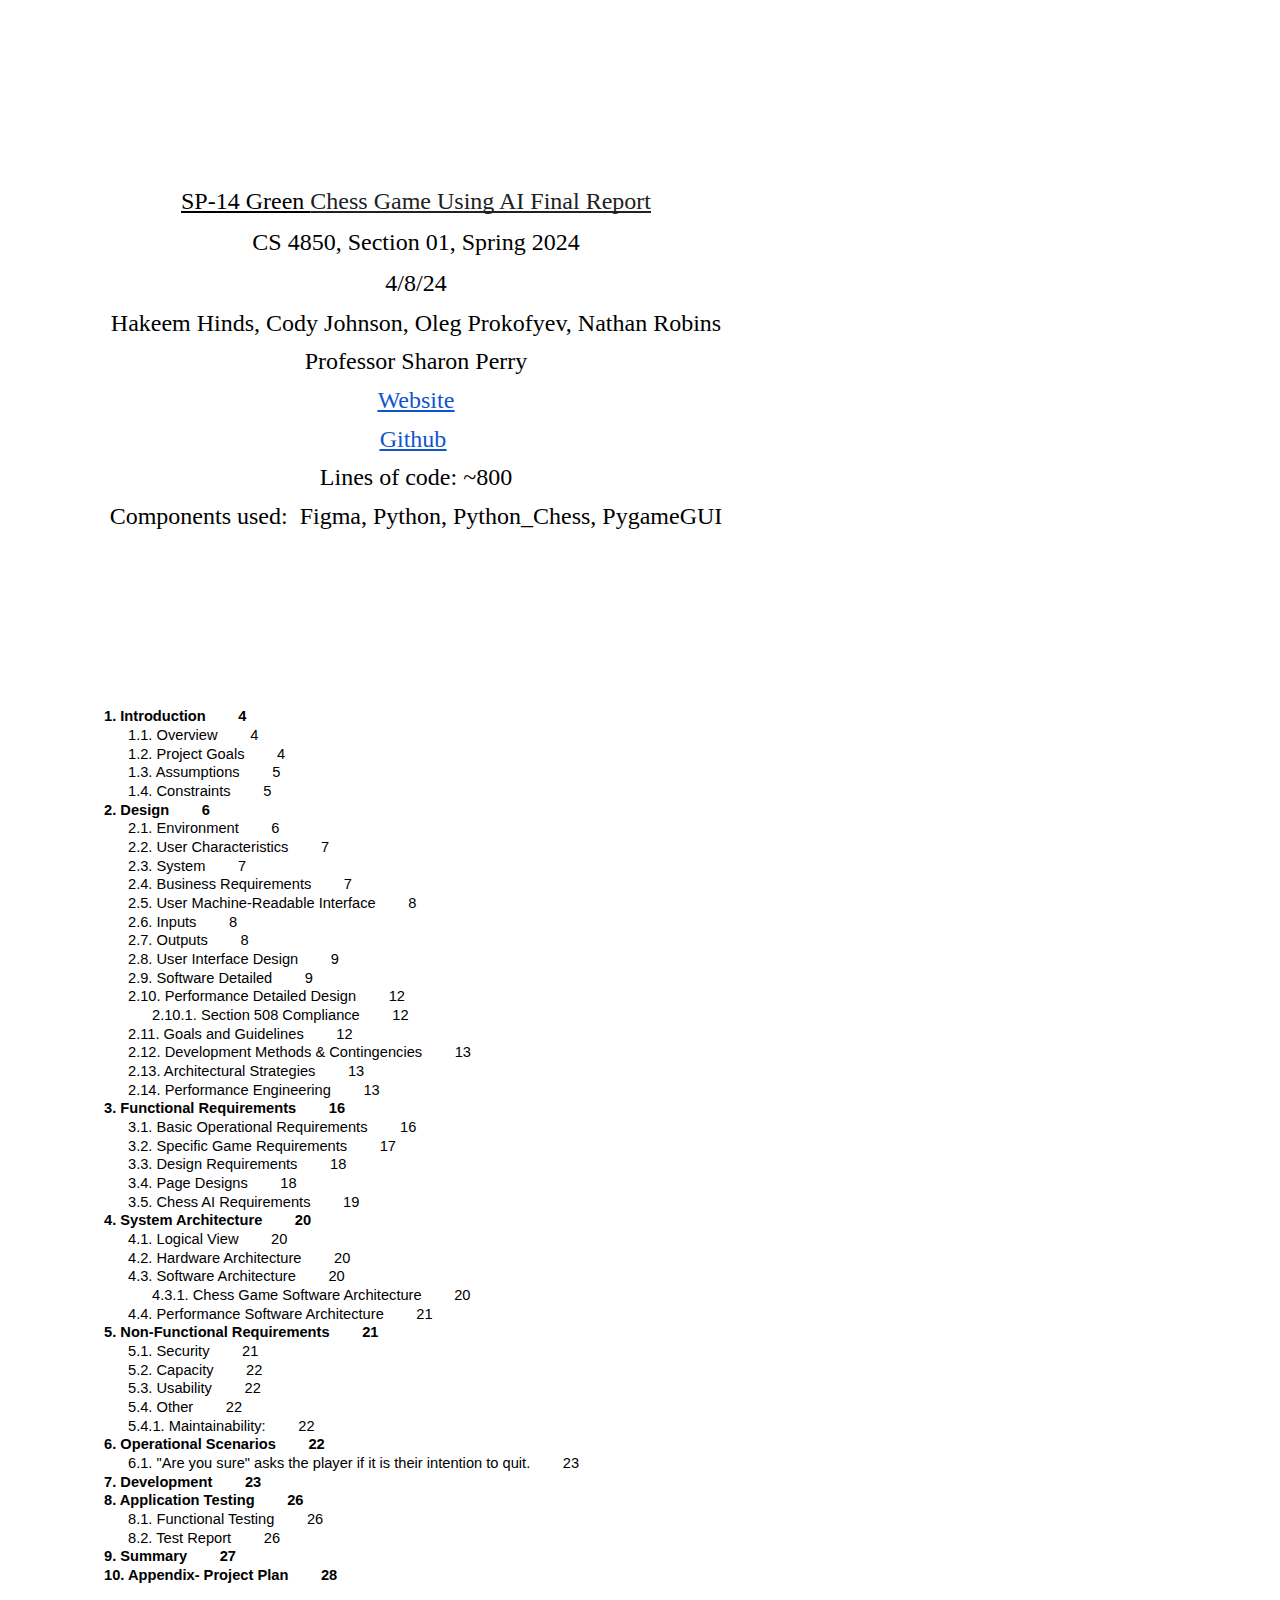
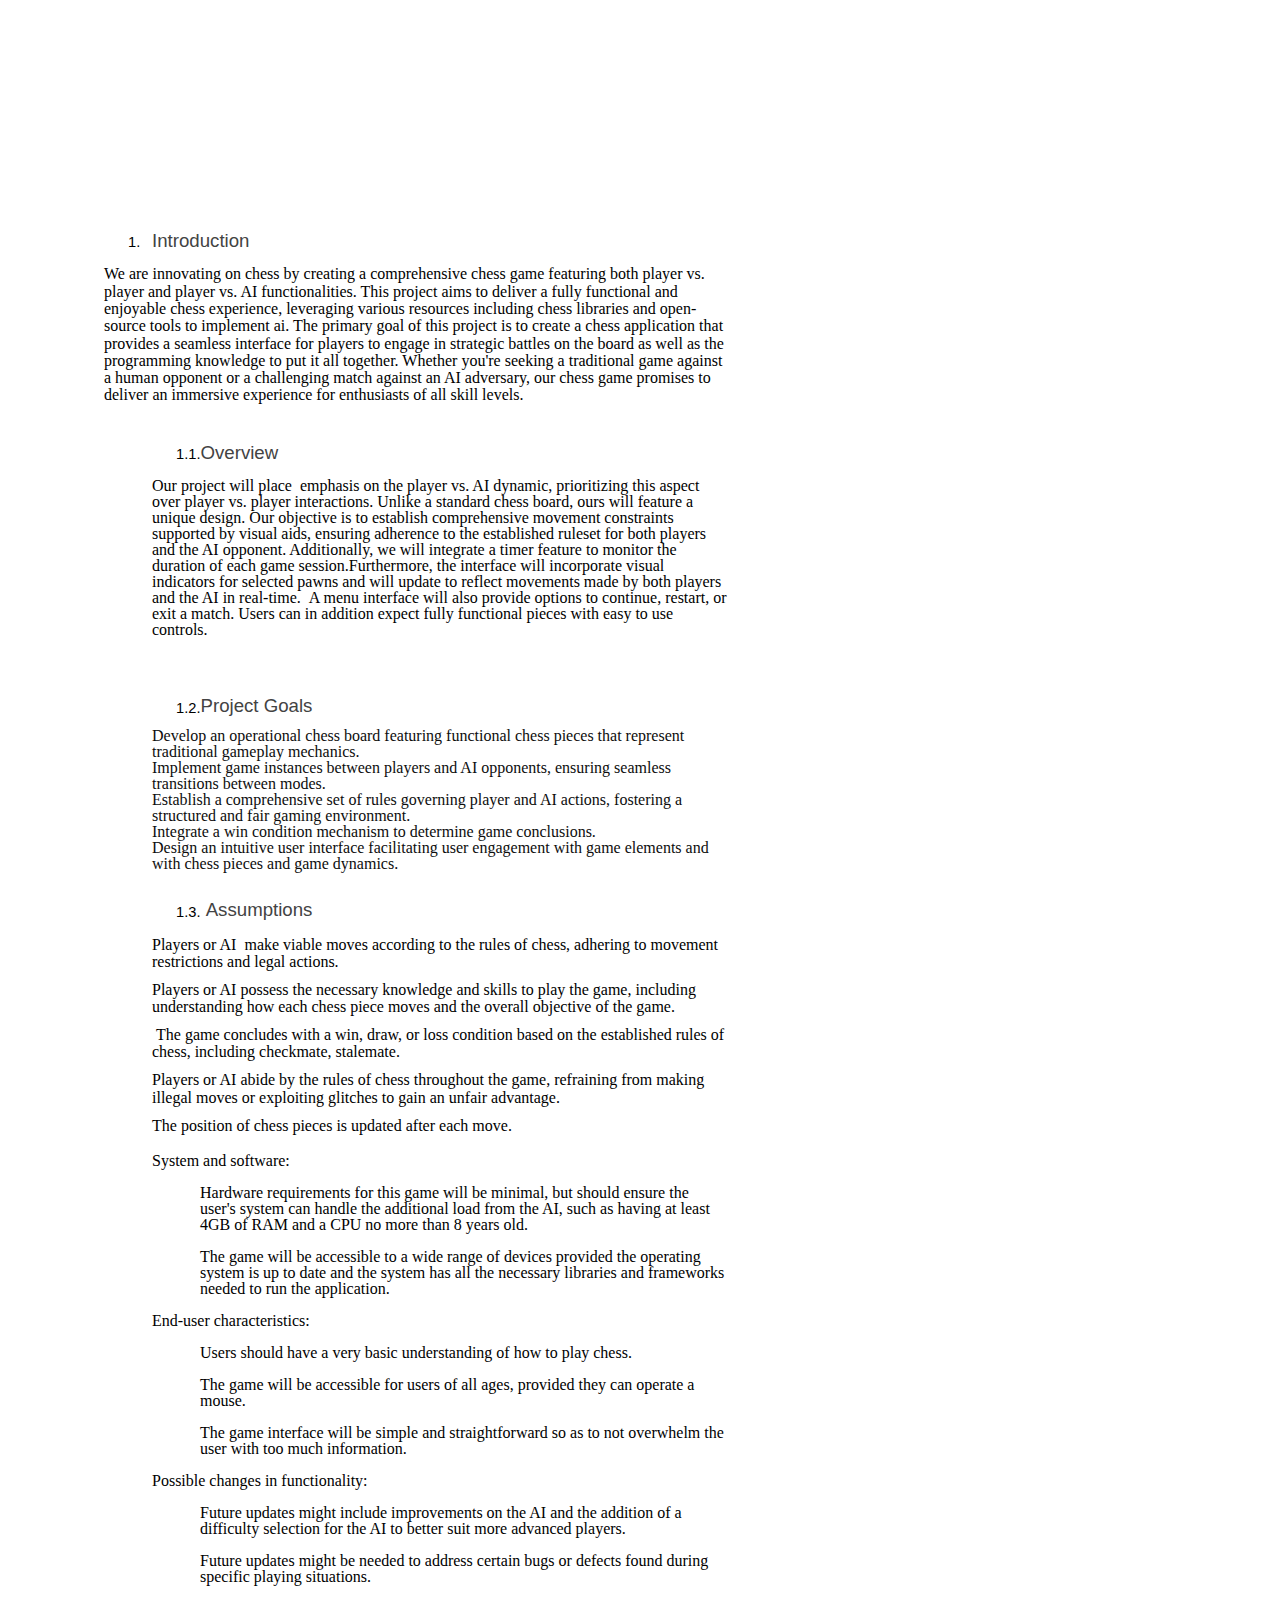
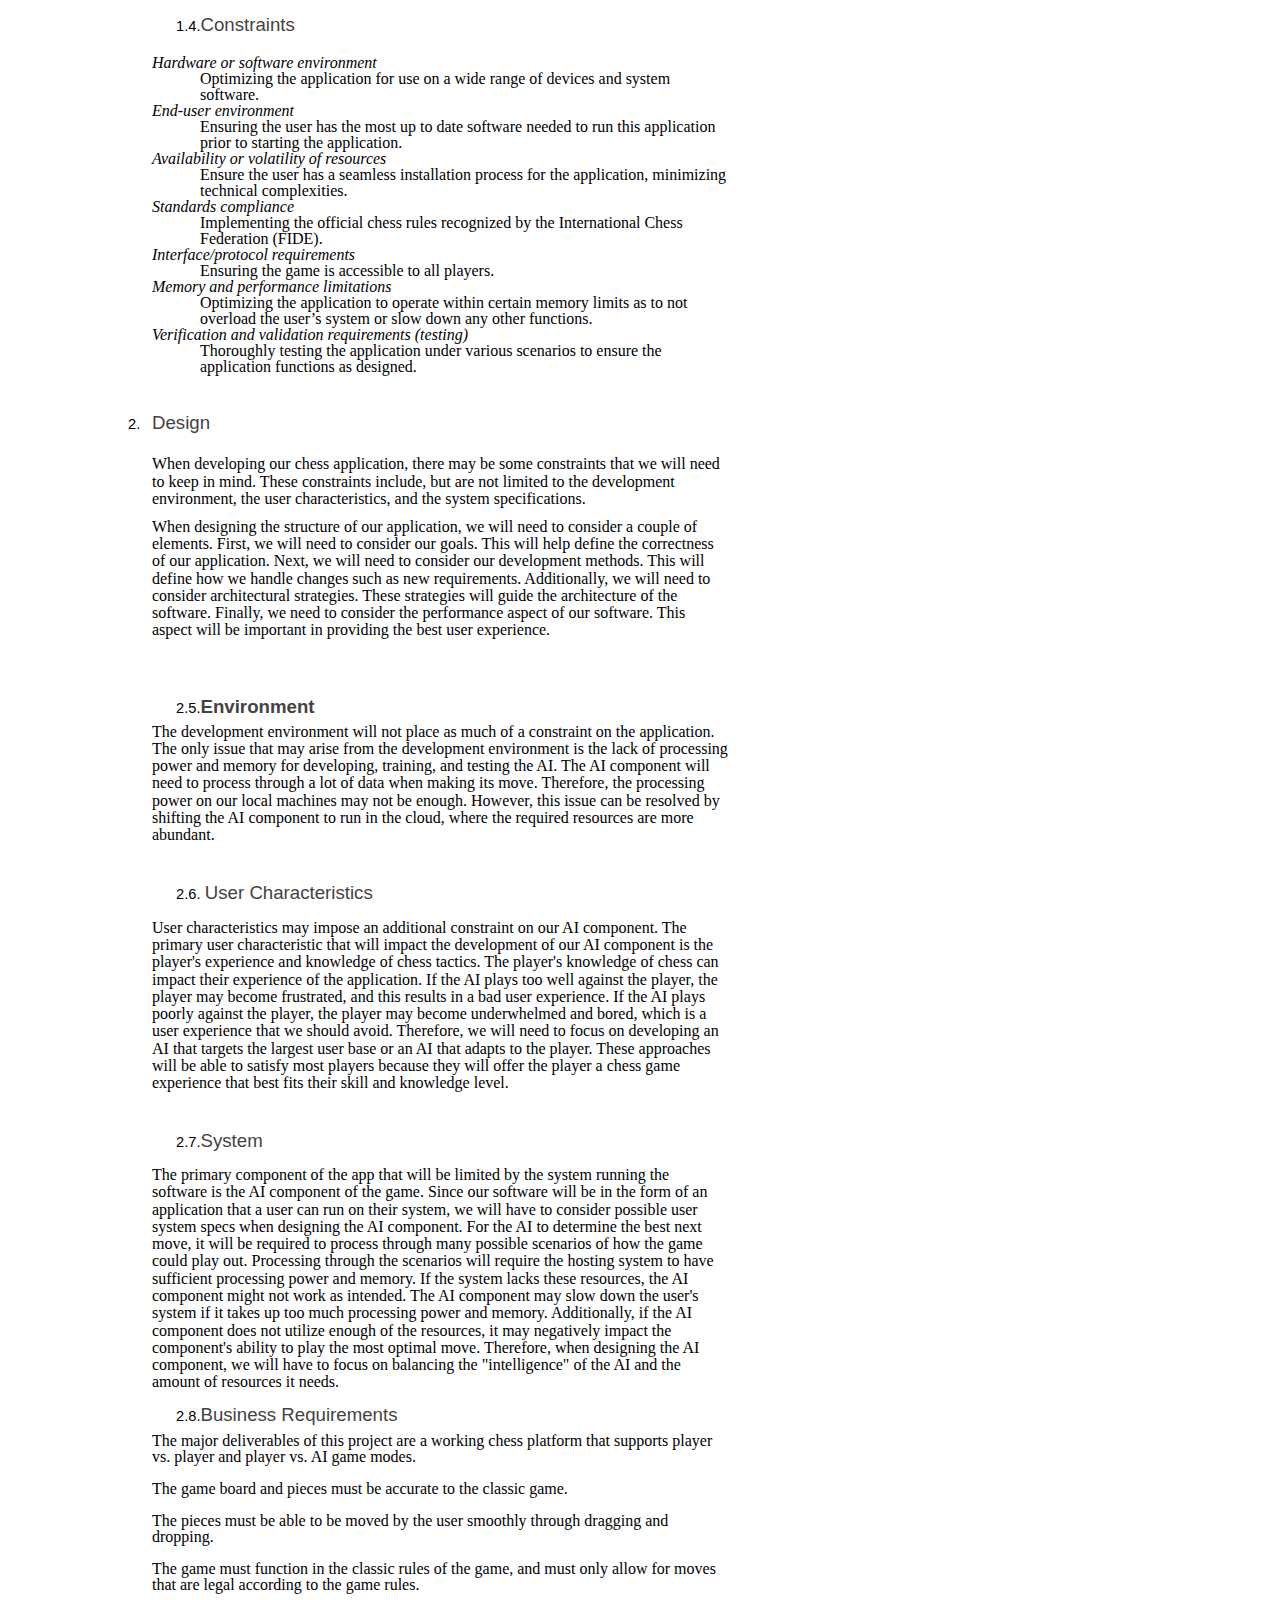
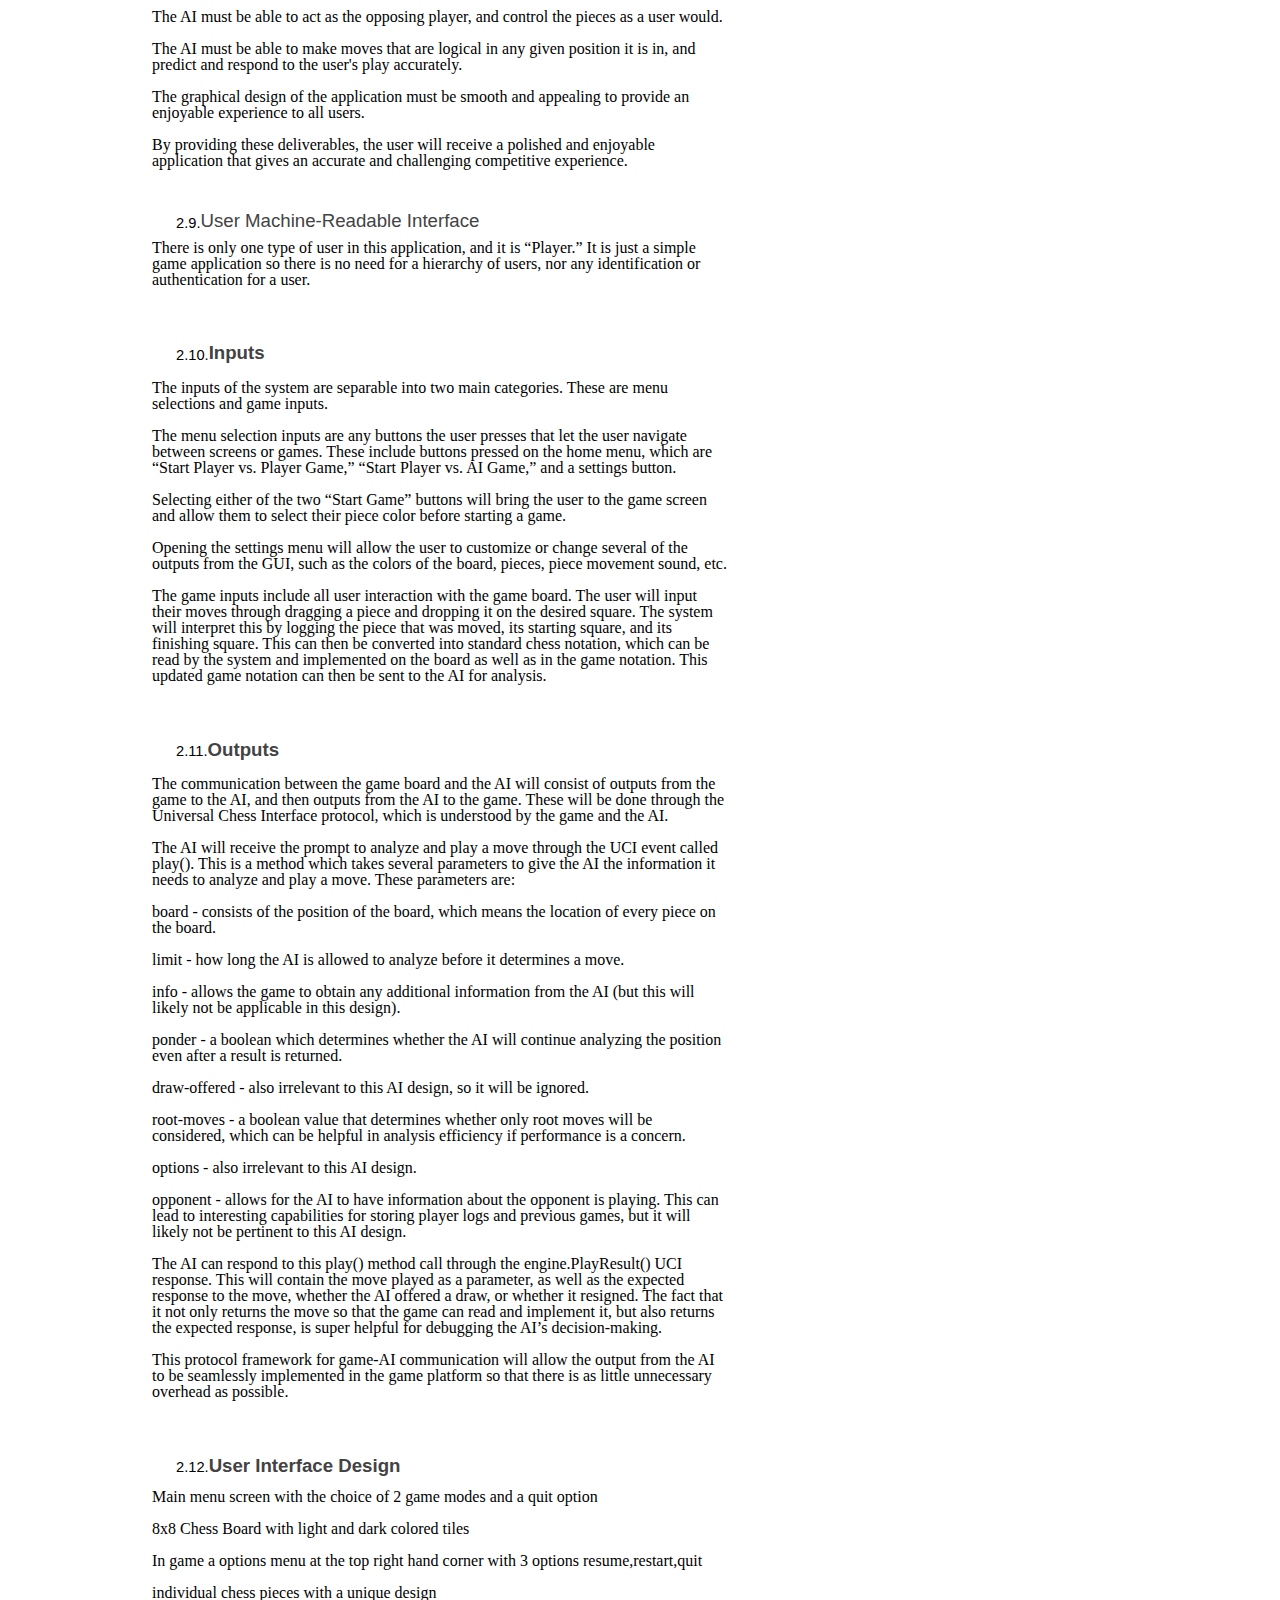
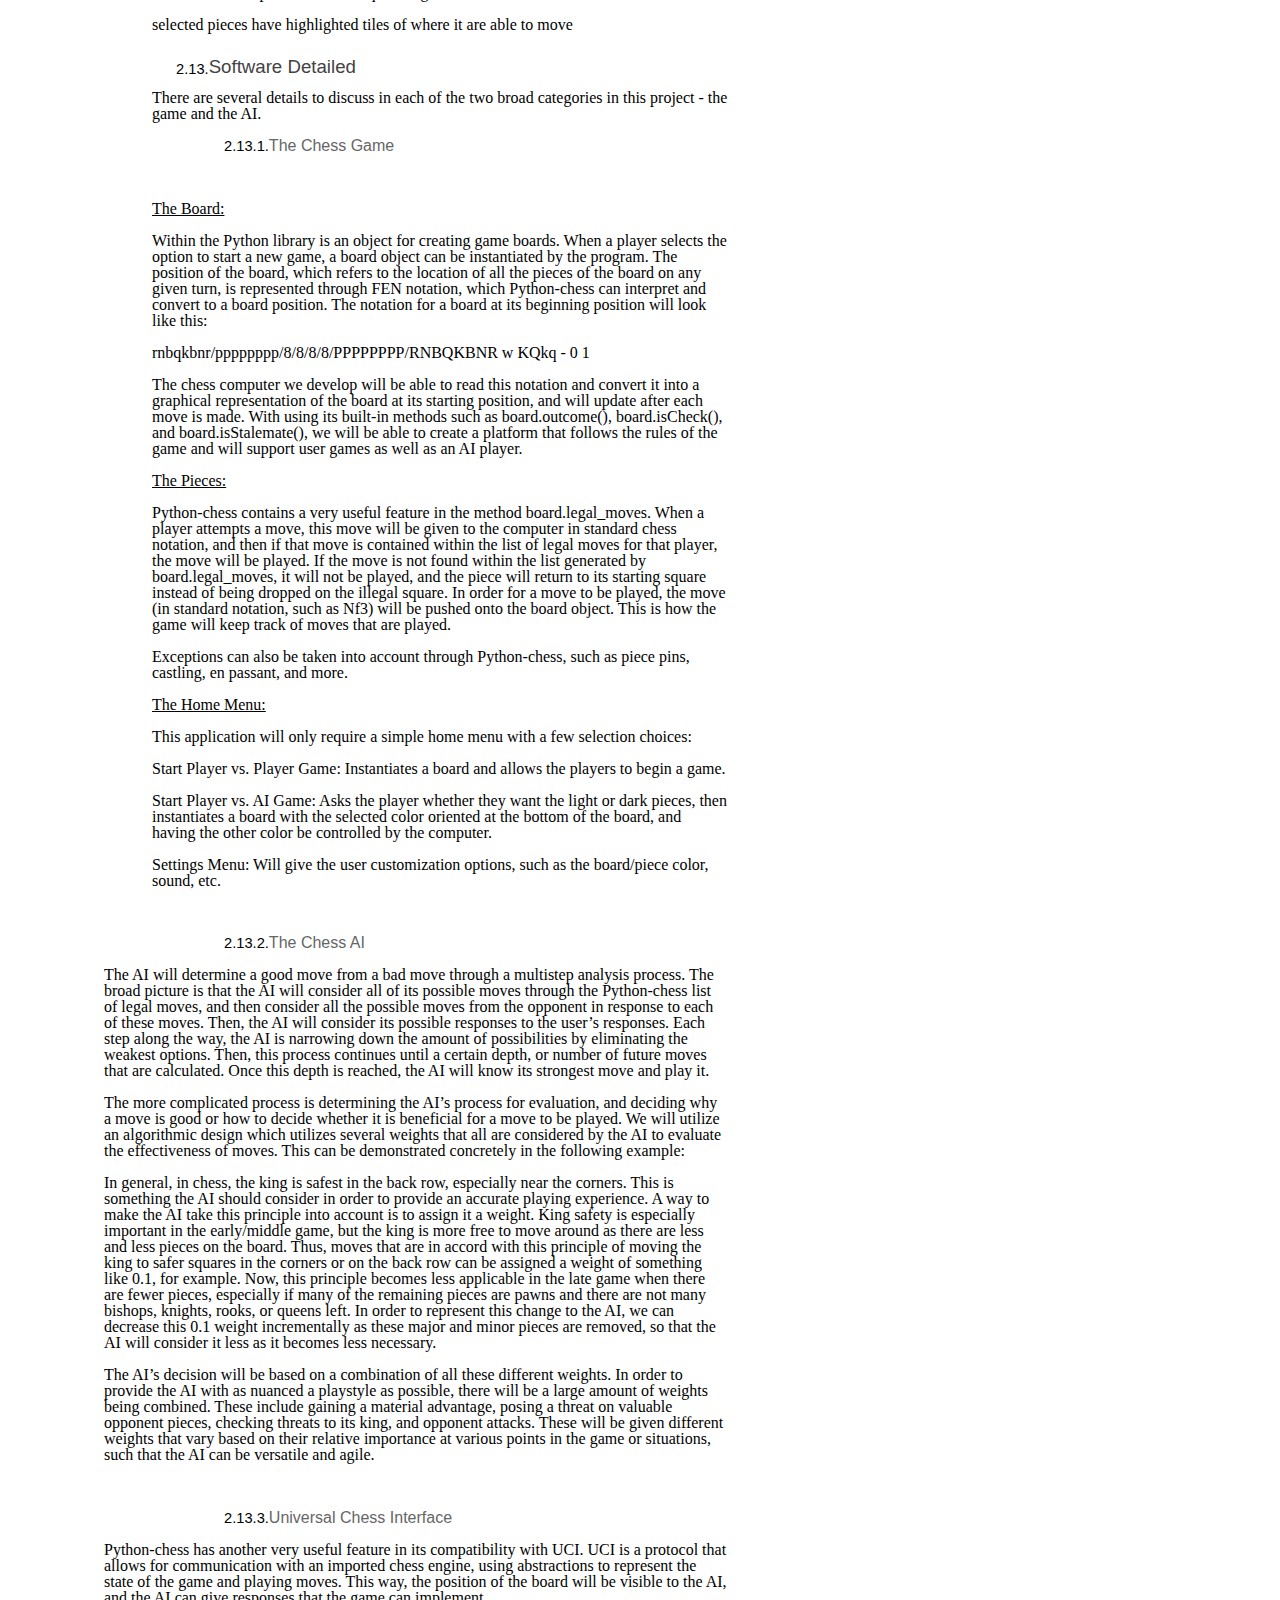
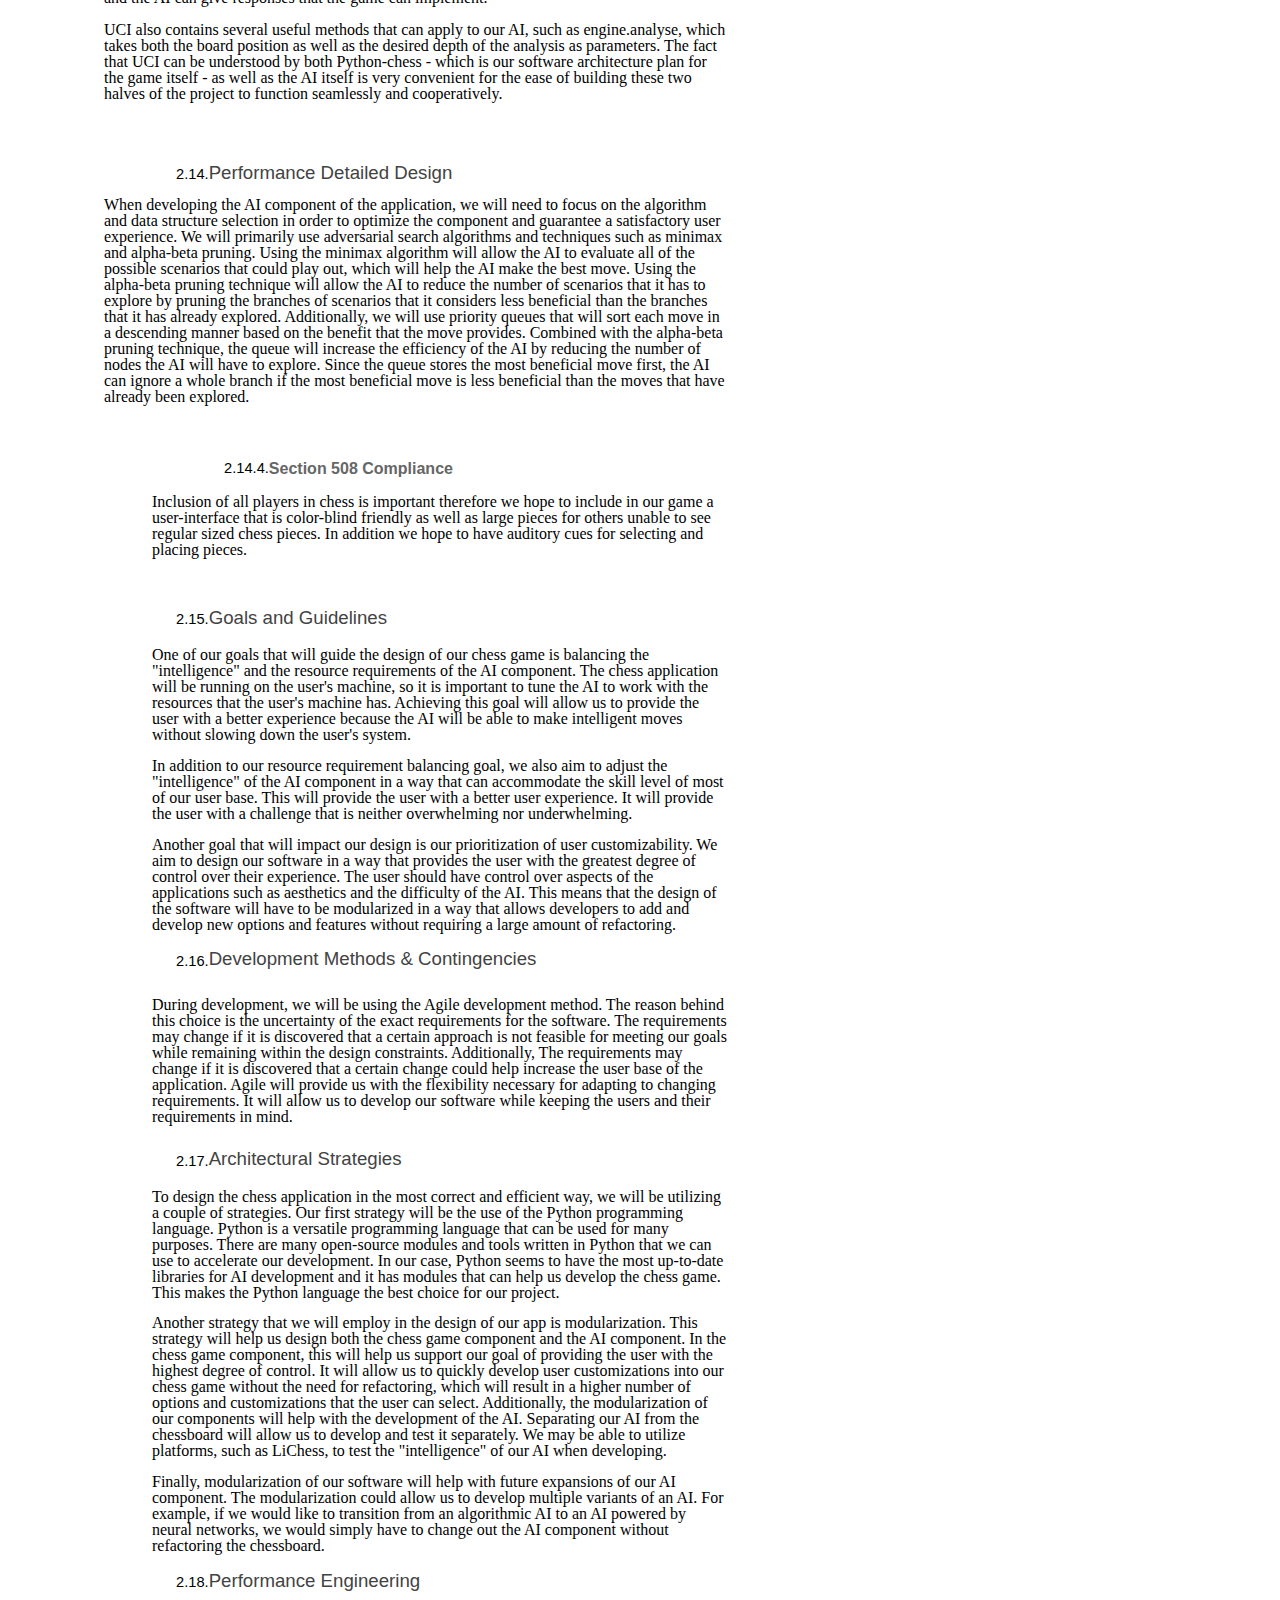
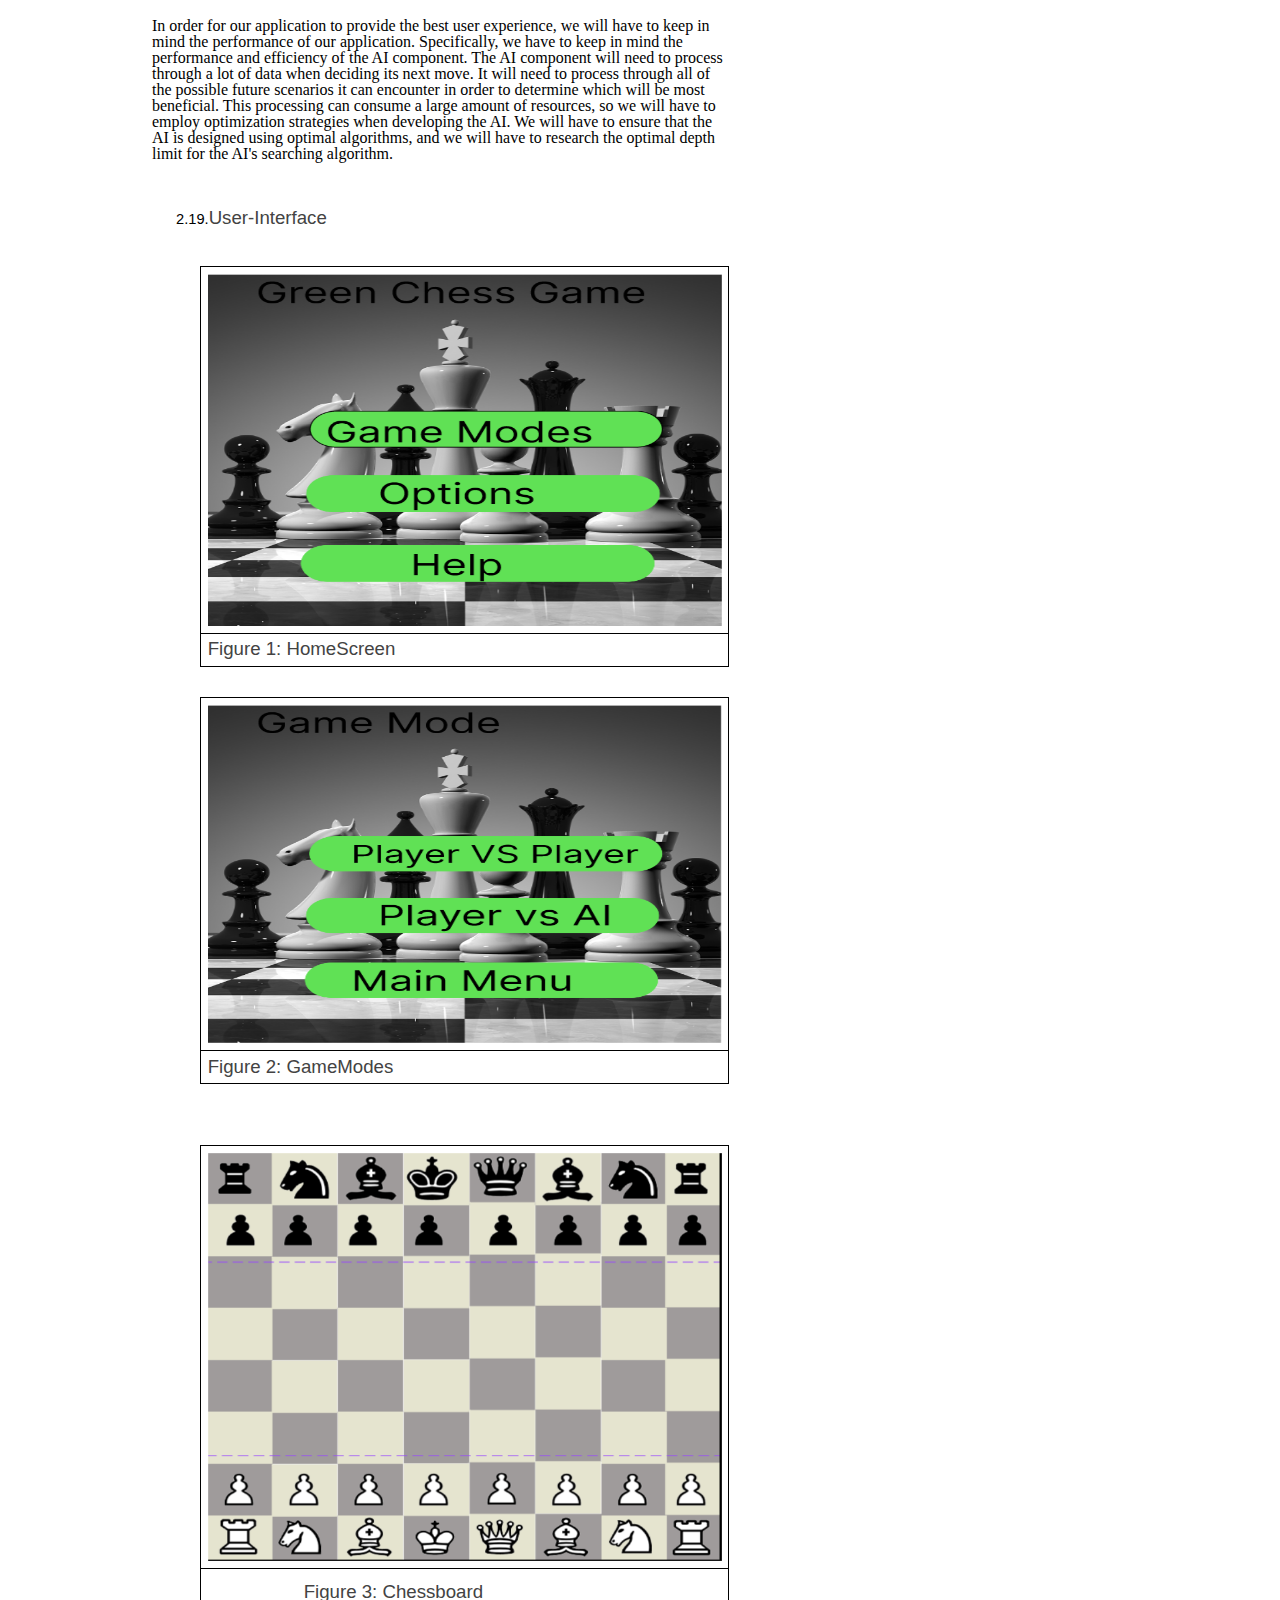
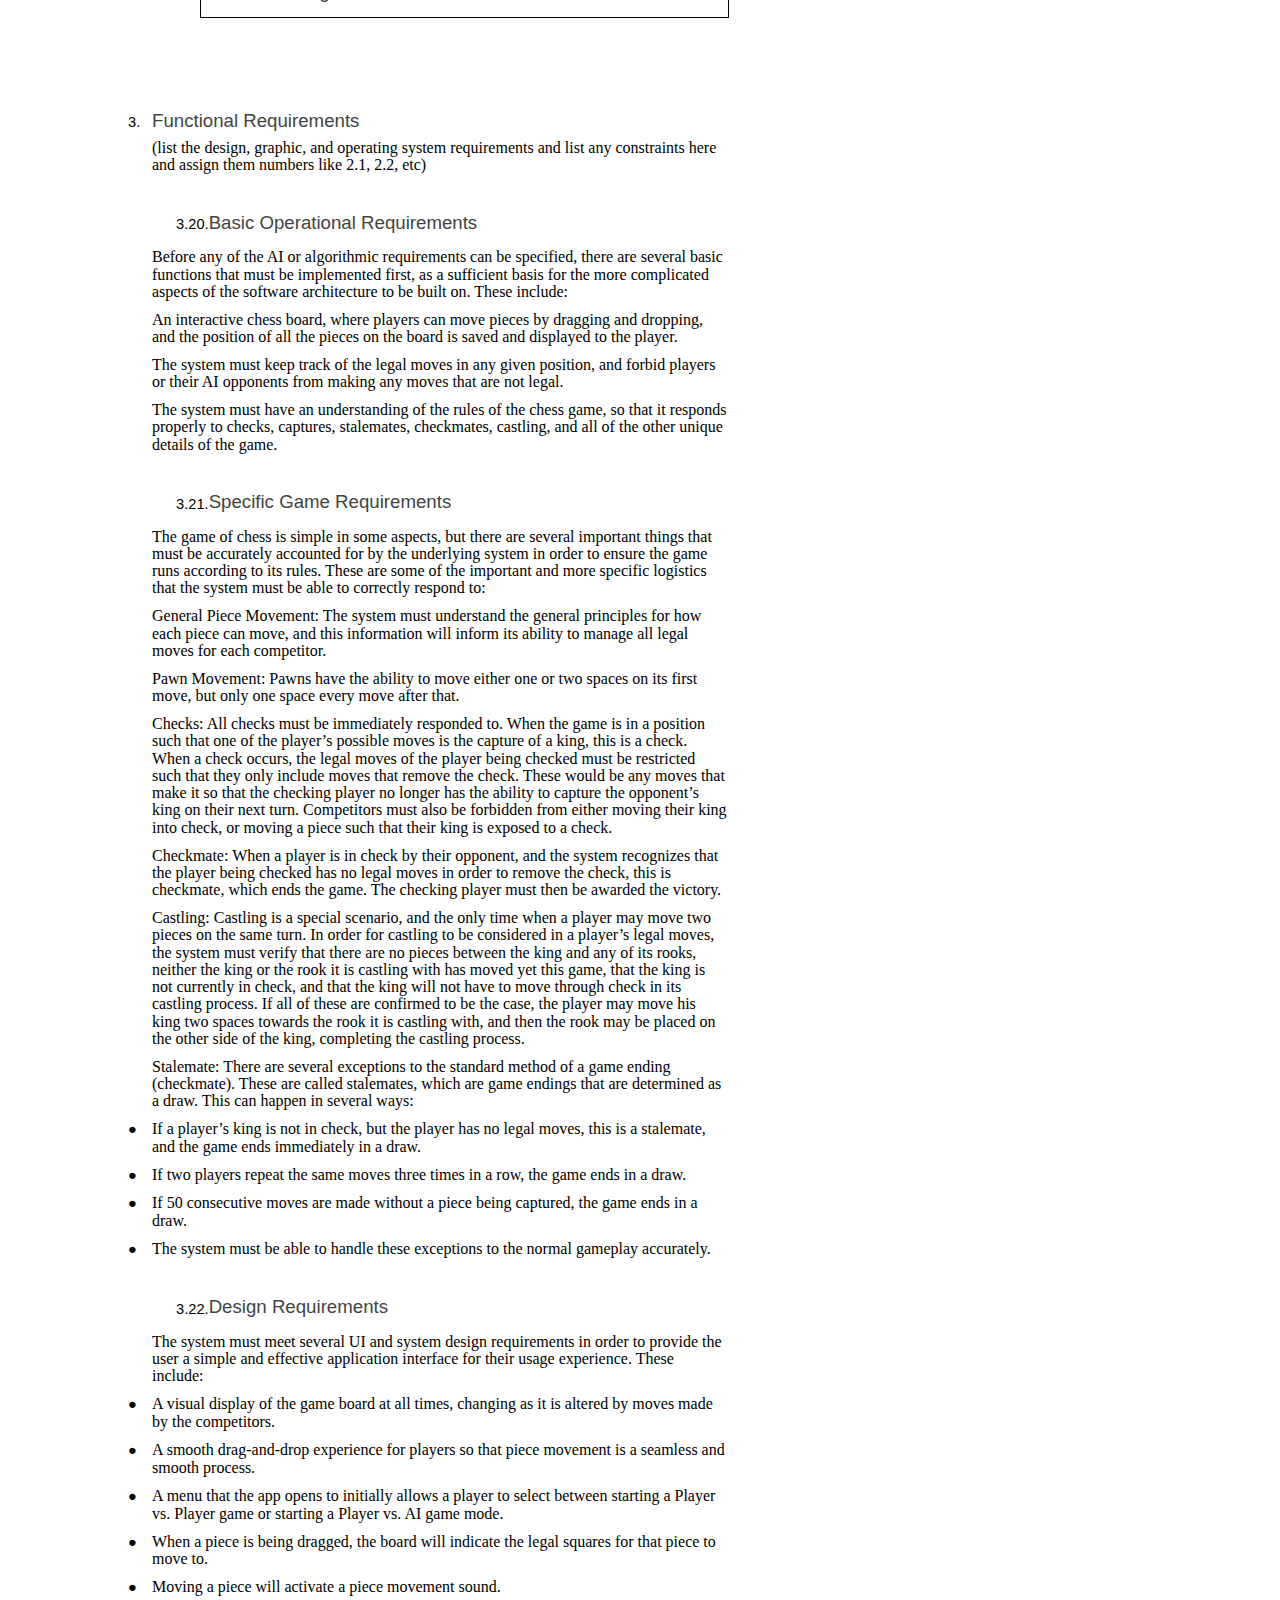
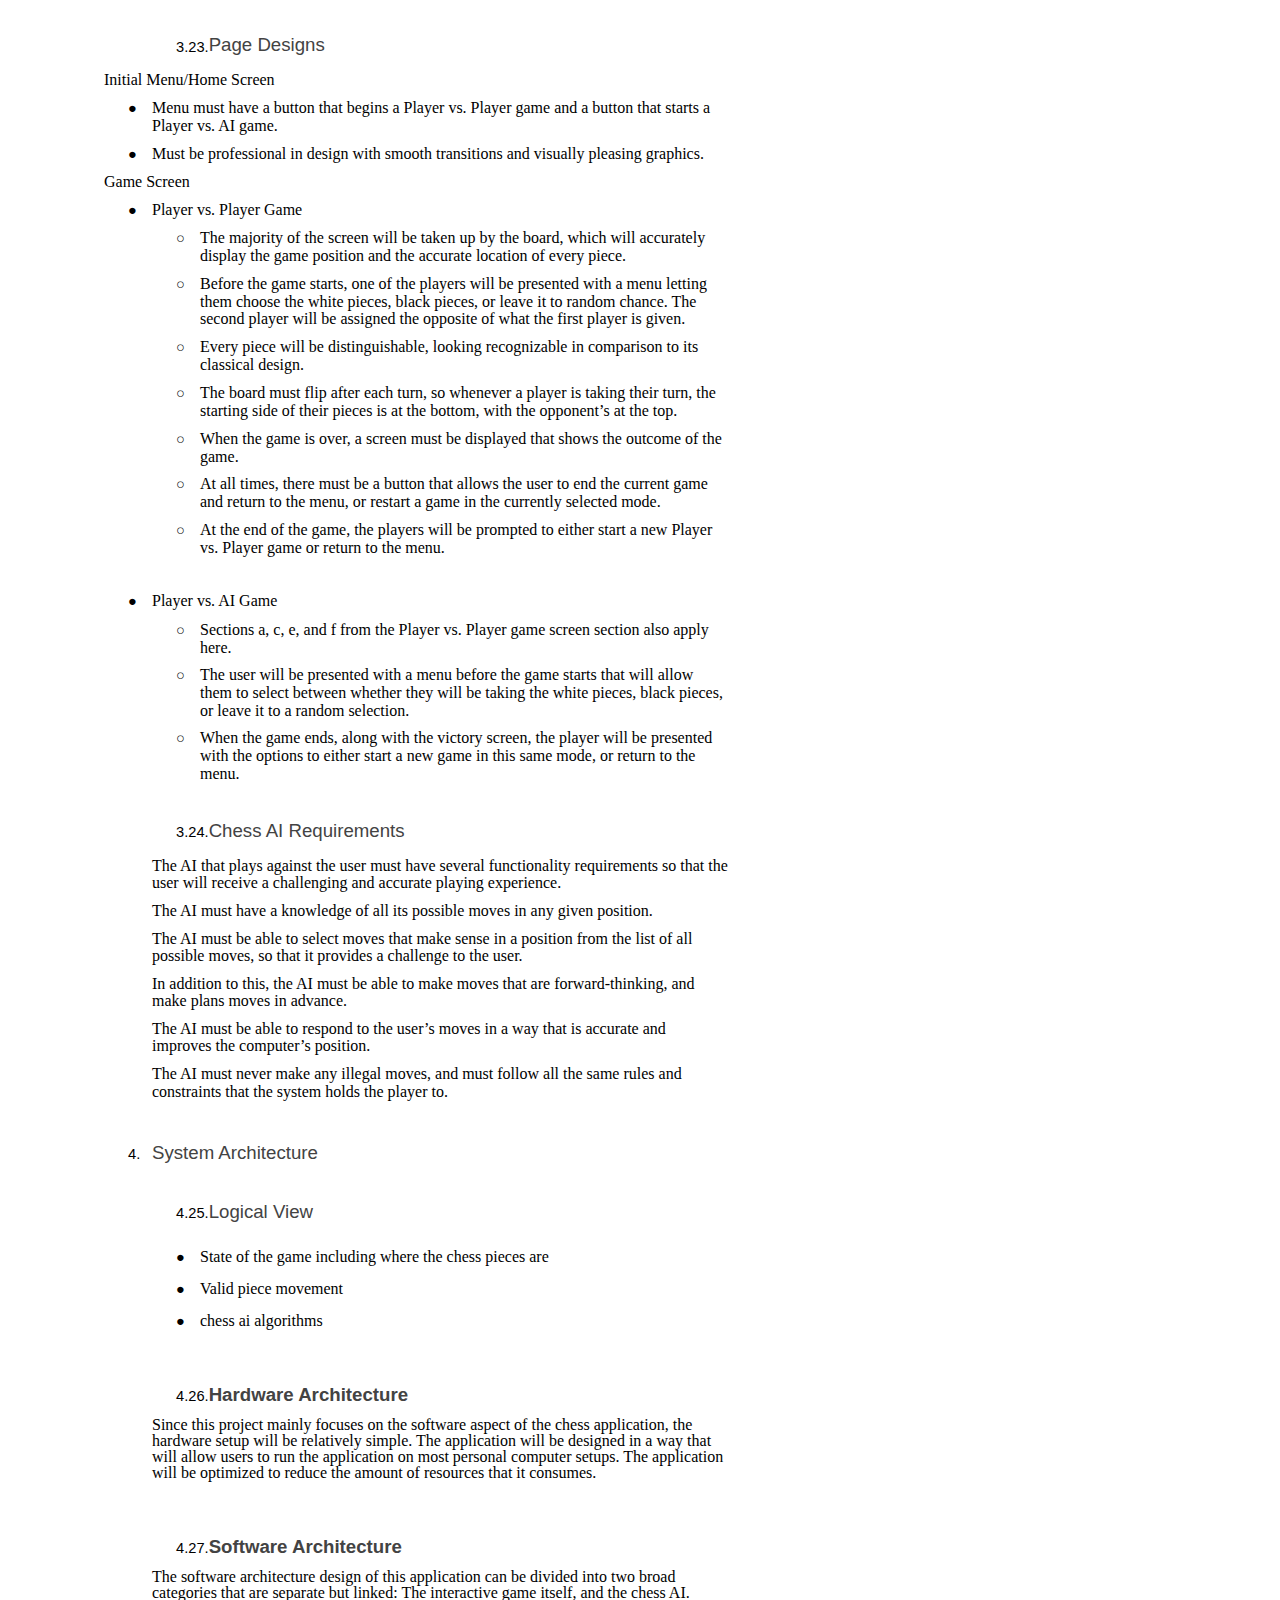
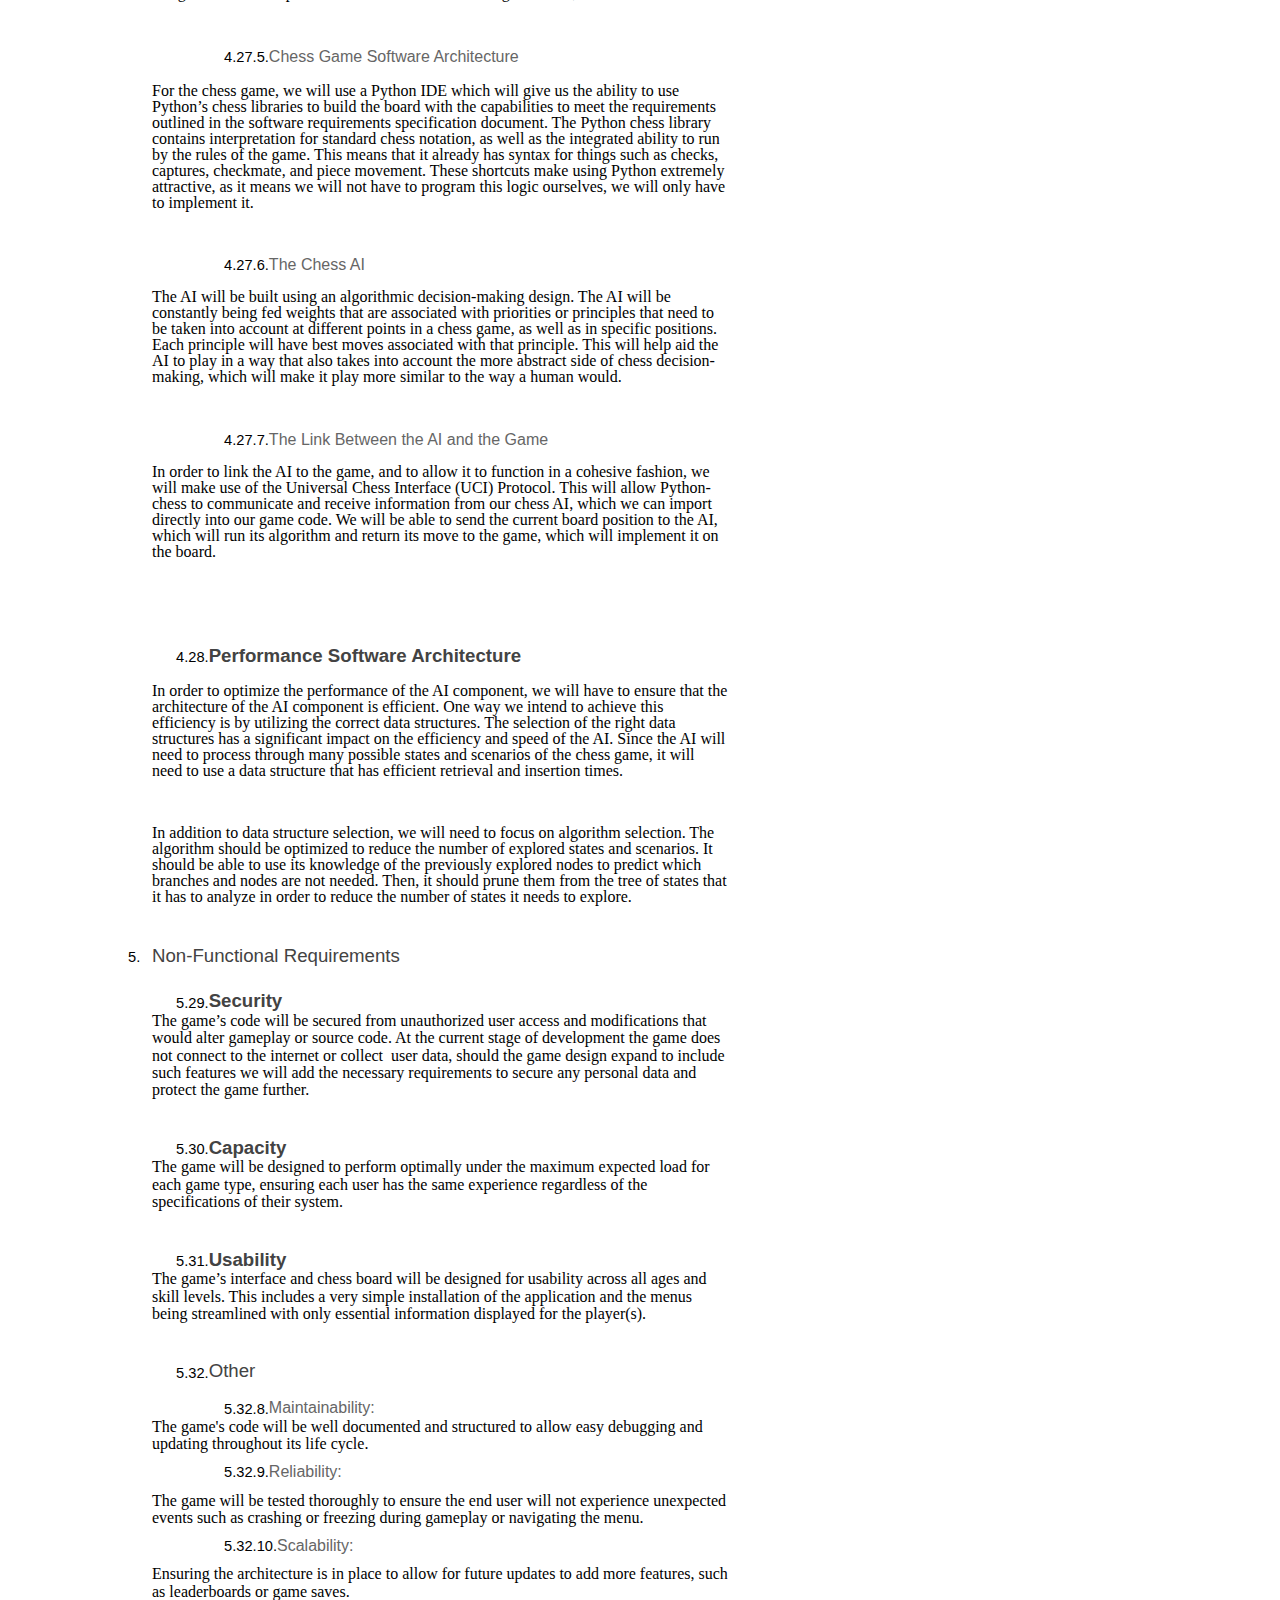
<file: SP14GreenChessAIFinalReport.html>
<html><head><meta content="text/html; charset=UTF-8" http-equiv="content-type"><style type="text/css">@import url(https://themes.googleusercontent.com/fonts/css?kit=rh-fGlbo9VG48InfvvqDpUoNOfwsRFeXMXs-YQP3U2JMZyQVGNcp9UljgExYv4C5);ol.lst-kix_inmhvuvpwm0d-8.start{counter-reset:lst-ctn-kix_inmhvuvpwm0d-8 0}.lst-kix_teczu69dpwwp-5>li:before{content:"\0025a0   "}.lst-kix_teczu69dpwwp-7>li:before{content:"\0025cb   "}.lst-kix_odwg6nj722rf-3>li{counter-increment:lst-ctn-kix_odwg6nj722rf-3}.lst-kix_xqinkyi5cbs1-2>li:before{content:"" counter(lst-ctn-kix_xqinkyi5cbs1-2,lower-roman) ". "}.lst-kix_sfiwm0822swt-7>li{counter-increment:lst-ctn-kix_sfiwm0822swt-7}ol.lst-kix_to369so0zb7s-3.start{counter-reset:lst-ctn-kix_to369so0zb7s-3 0}ul.lst-kix_izl3s08ykjrv-8{list-style-type:none}.lst-kix_7piidjac5xtl-3>li{counter-increment:lst-ctn-kix_7piidjac5xtl-3}.lst-kix_xqinkyi5cbs1-0>li:before{content:"" counter(lst-ctn-kix_xqinkyi5cbs1-0,decimal) ". "}.lst-kix_xqinkyi5cbs1-4>li:before{content:"" counter(lst-ctn-kix_xqinkyi5cbs1-4,lower-latin) ". "}ol.lst-kix_u91yvbhztxs8-6.start{counter-reset:lst-ctn-kix_u91yvbhztxs8-6 0}.lst-kix_5uo1ya99rp79-4>li:before{content:"\0025cb   "}ol.lst-kix_of9wikore05h-1.start{counter-reset:lst-ctn-kix_of9wikore05h-1 0}.lst-kix_iqg5cregn72u-3>li{counter-increment:lst-ctn-kix_iqg5cregn72u-3}.lst-kix_5uo1ya99rp79-2>li:before{content:"\0025a0   "}ul.lst-kix_zgxdyhosx16-6{list-style-type:none}ul.lst-kix_zgxdyhosx16-7{list-style-type:none}ul.lst-kix_zgxdyhosx16-4{list-style-type:none}ul.lst-kix_zgxdyhosx16-5{list-style-type:none}ul.lst-kix_zgxdyhosx16-2{list-style-type:none}ul.lst-kix_zgxdyhosx16-3{list-style-type:none}.lst-kix_h4lvv37juuko-2>li:before{content:"\0025a0   "}ul.lst-kix_zgxdyhosx16-0{list-style-type:none}ul.lst-kix_zgxdyhosx16-1{list-style-type:none}ul.lst-kix_izl3s08ykjrv-2{list-style-type:none}.lst-kix_h4lvv37juuko-0>li:before{content:"\0025cf   "}ul.lst-kix_izl3s08ykjrv-3{list-style-type:none}ul.lst-kix_izl3s08ykjrv-0{list-style-type:none}ul.lst-kix_izl3s08ykjrv-1{list-style-type:none}.lst-kix_5uo1ya99rp79-0>li:before{content:"\0025cf   "}.lst-kix_cppwy6i5lifw-6>li:before{content:"\0025cf   "}ul.lst-kix_izl3s08ykjrv-6{list-style-type:none}ul.lst-kix_izl3s08ykjrv-7{list-style-type:none}ul.lst-kix_izl3s08ykjrv-4{list-style-type:none}ul.lst-kix_izl3s08ykjrv-5{list-style-type:none}.lst-kix_u91yvbhztxs8-7>li{counter-increment:lst-ctn-kix_u91yvbhztxs8-7}.lst-kix_cppwy6i5lifw-8>li:before{content:"\0025a0   "}ol.lst-kix_7kouti18musv-1{list-style-type:none}ol.lst-kix_7piidjac5xtl-0{list-style-type:none}ol.lst-kix_7kouti18musv-0{list-style-type:none}.lst-kix_teczu69dpwwp-1>li:before{content:"\0025cb   "}ol.lst-kix_7piidjac5xtl-2{list-style-type:none}ol.lst-kix_7piidjac5xtl-1{list-style-type:none}.lst-kix_of9wikore05h-0>li{counter-increment:lst-ctn-kix_of9wikore05h-0}ol.lst-kix_7kouti18musv-5{list-style-type:none}ol.lst-kix_7kouti18musv-4{list-style-type:none}ol.lst-kix_7kouti18musv-3{list-style-type:none}ol.lst-kix_7kouti18musv-2{list-style-type:none}ol.lst-kix_7piidjac5xtl-8{list-style-type:none}ol.lst-kix_7piidjac5xtl-7{list-style-type:none}ol.lst-kix_7piidjac5xtl-4{list-style-type:none}.lst-kix_teczu69dpwwp-3>li:before{content:"\0025cf   "}ol.lst-kix_7piidjac5xtl-3{list-style-type:none}.lst-kix_tkmhhzrlxv51-6>li{counter-increment:lst-ctn-kix_tkmhhzrlxv51-6}ol.lst-kix_7piidjac5xtl-6{list-style-type:none}ol.lst-kix_7piidjac5xtl-5{list-style-type:none}.lst-kix_to369so0zb7s-4>li{counter-increment:lst-ctn-kix_to369so0zb7s-4}.lst-kix_4kyvmtre2rj-8>li{counter-increment:lst-ctn-kix_4kyvmtre2rj-8}ol.lst-kix_of9wikore05h-6.start{counter-reset:lst-ctn-kix_of9wikore05h-6 0}.lst-kix_e5wvogkzdw47-4>li:before{content:"\0025cb   "}ol.lst-kix_69xbagg3pncf-7{list-style-type:none}ol.lst-kix_69xbagg3pncf-8{list-style-type:none}.lst-kix_e5wvogkzdw47-6>li:before{content:"\0025cf   "}.lst-kix_e5wvogkzdw47-8>li:before{content:"\0025a0   "}.lst-kix_h4lvv37juuko-4>li:before{content:"\0025cb   "}ul.lst-kix_zgxdyhosx16-8{list-style-type:none}.lst-kix_cjaczd2412xh-6>li{counter-increment:lst-ctn-kix_cjaczd2412xh-6}.lst-kix_xqinkyi5cbs1-8>li:before{content:"" counter(lst-ctn-kix_xqinkyi5cbs1-8,lower-roman) ". "}.lst-kix_h4lvv37juuko-6>li:before{content:"\0025cf   "}.lst-kix_5uo1ya99rp79-6>li:before{content:"\0025cf   "}.lst-kix_xqinkyi5cbs1-6>li:before{content:"" counter(lst-ctn-kix_xqinkyi5cbs1-6,decimal) ". "}.lst-kix_5uo1ya99rp79-8>li:before{content:"\0025a0   "}.lst-kix_h4lvv37juuko-8>li:before{content:"\0025a0   "}.lst-kix_w2lbe5lehfbf-0>li{counter-increment:lst-ctn-kix_w2lbe5lehfbf-0}.lst-kix_7kouti18musv-6>li{counter-increment:lst-ctn-kix_7kouti18musv-6}.lst-kix_e5wvogkzdw47-2>li:before{content:"\0025a0   "}.lst-kix_e5wvogkzdw47-0>li:before{content:"\0025cf   "}.lst-kix_u91yvbhztxs8-0>li{counter-increment:lst-ctn-kix_u91yvbhztxs8-0}.lst-kix_lh706iu1agb7-6>li{counter-increment:lst-ctn-kix_lh706iu1agb7-6}.lst-kix_4kyvmtre2rj-1>li{counter-increment:lst-ctn-kix_4kyvmtre2rj-1}.lst-kix_bfmg6g33vi3m-6>li{counter-increment:lst-ctn-kix_bfmg6g33vi3m-6}.lst-kix_a5aqcsl40i32-8>li{counter-increment:lst-ctn-kix_a5aqcsl40i32-8}ol.lst-kix_a3mdygbhhasq-1.start{counter-reset:lst-ctn-kix_a3mdygbhhasq-1 0}.lst-kix_w2lbe5lehfbf-7>li{counter-increment:lst-ctn-kix_w2lbe5lehfbf-7}ol.lst-kix_4kyvmtre2rj-0.start{counter-reset:lst-ctn-kix_4kyvmtre2rj-0 0}.lst-kix_ugu22op72x4-1>li:before{content:"\0025cb   "}.lst-kix_a3mdygbhhasq-3>li{counter-increment:lst-ctn-kix_a3mdygbhhasq-3}.lst-kix_ugu22op72x4-5>li:before{content:"\0025a0   "}.lst-kix_a5aqcsl40i32-1>li{counter-increment:lst-ctn-kix_a5aqcsl40i32-1}ol.lst-kix_to369so0zb7s-8.start{counter-reset:lst-ctn-kix_to369so0zb7s-8 0}.lst-kix_tq5nknqpf181-4>li:before{content:"\0025cb   "}.lst-kix_ugu22op72x4-3>li:before{content:"\0025cf   "}.lst-kix_oia5lxr550g7-6>li:before{content:"\0025cf   "}ol.lst-kix_sfiwm0822swt-4.start{counter-reset:lst-ctn-kix_sfiwm0822swt-4 0}.lst-kix_tq5nknqpf181-2>li:before{content:"\0025a0   "}.lst-kix_oia5lxr550g7-2>li:before{content:"\0025a0   "}.lst-kix_oia5lxr550g7-4>li:before{content:"\0025cb   "}.lst-kix_tq5nknqpf181-0>li:before{content:"\0025cf   "}.lst-kix_ugu22op72x4-7>li:before{content:"\0025cb   "}ol.lst-kix_u91yvbhztxs8-1.start{counter-reset:lst-ctn-kix_u91yvbhztxs8-1 0}ol.lst-kix_iotaan8cuca6-4.start{counter-reset:lst-ctn-kix_iotaan8cuca6-4 0}ol.lst-kix_xqinkyi5cbs1-3.start{counter-reset:lst-ctn-kix_xqinkyi5cbs1-3 0}.lst-kix_bom9hs35tdwx-4>li:before{content:"" counter(lst-ctn-kix_bom9hs35tdwx-4,lower-latin) ". "}.lst-kix_bom9hs35tdwx-0>li:before{content:"" counter(lst-ctn-kix_bom9hs35tdwx-0,decimal) ". "}ol.lst-kix_7piidjac5xtl-5.start{counter-reset:lst-ctn-kix_7piidjac5xtl-5 0}.lst-kix_bom9hs35tdwx-2>li:before{content:"" counter(lst-ctn-kix_bom9hs35tdwx-2,lower-roman) ". "}.lst-kix_tq5nknqpf181-6>li:before{content:"\0025cf   "}.lst-kix_oia5lxr550g7-8>li:before{content:"\0025a0   "}ol.lst-kix_cjaczd2412xh-2.start{counter-reset:lst-ctn-kix_cjaczd2412xh-2 0}.lst-kix_bom9hs35tdwx-8>li:before{content:"" counter(lst-ctn-kix_bom9hs35tdwx-8,lower-roman) ". "}.lst-kix_tq5nknqpf181-8>li:before{content:"\0025a0   "}.lst-kix_bom9hs35tdwx-6>li:before{content:"" counter(lst-ctn-kix_bom9hs35tdwx-6,decimal) ". "}ul.lst-kix_nfunmuift9vb-0{list-style-type:none}ul.lst-kix_nfunmuift9vb-1{list-style-type:none}ul.lst-kix_nfunmuift9vb-8{list-style-type:none}ul.lst-kix_3j9d9skic50c-3{list-style-type:none}ul.lst-kix_3j9d9skic50c-2{list-style-type:none}ul.lst-kix_nfunmuift9vb-6{list-style-type:none}ul.lst-kix_3j9d9skic50c-5{list-style-type:none}ul.lst-kix_nfunmuift9vb-7{list-style-type:none}ul.lst-kix_3j9d9skic50c-4{list-style-type:none}ul.lst-kix_nfunmuift9vb-4{list-style-type:none}ul.lst-kix_3j9d9skic50c-7{list-style-type:none}ul.lst-kix_nfunmuift9vb-5{list-style-type:none}ul.lst-kix_3j9d9skic50c-6{list-style-type:none}ul.lst-kix_nfunmuift9vb-2{list-style-type:none}ul.lst-kix_nfunmuift9vb-3{list-style-type:none}ul.lst-kix_3j9d9skic50c-8{list-style-type:none}.lst-kix_iotaan8cuca6-7>li{counter-increment:lst-ctn-kix_iotaan8cuca6-7}ol.lst-kix_to369so0zb7s-1{list-style-type:none}ol.lst-kix_to369so0zb7s-0{list-style-type:none}ol.lst-kix_to369so0zb7s-5{list-style-type:none}ol.lst-kix_to369so0zb7s-4{list-style-type:none}ol.lst-kix_to369so0zb7s-3{list-style-type:none}ol.lst-kix_to369so0zb7s-2{list-style-type:none}ol.lst-kix_spw1c4h3pdp2-6.start{counter-reset:lst-ctn-kix_spw1c4h3pdp2-6 0}ol.lst-kix_to369so0zb7s-8{list-style-type:none}ol.lst-kix_to369so0zb7s-7{list-style-type:none}ol.lst-kix_to369so0zb7s-6{list-style-type:none}.lst-kix_oia5lxr550g7-0>li:before{content:"\0025cf   "}ol.lst-kix_w1bjjkgkwwff-6.start{counter-reset:lst-ctn-kix_w1bjjkgkwwff-6 0}.lst-kix_vki6v8822mxh-7>li:before{content:"\0025cb   "}.lst-kix_w1bjjkgkwwff-4>li{counter-increment:lst-ctn-kix_w1bjjkgkwwff-4}.lst-kix_a3mdygbhhasq-7>li:before{content:"" counter(lst-ctn-kix_a3mdygbhhasq-7,lower-latin) ". "}.lst-kix_30h7pnqftyqw-7>li:before{content:"\0025cb   "}ol.lst-kix_ljq2bonm1555-7.start{counter-reset:lst-ctn-kix_ljq2bonm1555-7 0}.lst-kix_w1bjjkgkwwff-2>li{counter-increment:lst-ctn-kix_w1bjjkgkwwff-2}.lst-kix_icjvnihoz91l-3>li:before{content:"" counter(lst-ctn-kix_icjvnihoz91l-3,decimal) ". "}.lst-kix_icjvnihoz91l-7>li:before{content:"" counter(lst-ctn-kix_icjvnihoz91l-7,lower-latin) ". "}ul.lst-kix_3j9d9skic50c-1{list-style-type:none}ul.lst-kix_3j9d9skic50c-0{list-style-type:none}.lst-kix_a3mdygbhhasq-3>li:before{content:"" counter(lst-ctn-kix_a3mdygbhhasq-3,decimal) ". "}.lst-kix_7piidjac5xtl-7>li:before{content:"" counter(lst-ctn-kix_7piidjac5xtl-7,lower-roman) ". "}ol.lst-kix_spw1c4h3pdp2-1.start{counter-reset:lst-ctn-kix_spw1c4h3pdp2-1 0}.lst-kix_30h7pnqftyqw-3>li:before{content:"\0025cf   "}.lst-kix_vki6v8822mxh-3>li:before{content:"\0025cf   "}.lst-kix_ljq2bonm1555-6>li{counter-increment:lst-ctn-kix_ljq2bonm1555-6}.lst-kix_7piidjac5xtl-3>li:before{content:"" counter(lst-ctn-kix_7piidjac5xtl-3,lower-latin) ". "}.lst-kix_of9wikore05h-7>li{counter-increment:lst-ctn-kix_of9wikore05h-7}.lst-kix_f8hqst1pjn0r-3>li:before{content:"\0025cf   "}.lst-kix_f8hqst1pjn0r-7>li:before{content:"\0025cb   "}.lst-kix_w2lbe5lehfbf-2>li:before{content:"" counter(lst-ctn-kix_w2lbe5lehfbf-2,lower-roman) ". "}.lst-kix_iotaan8cuca6-0>li{counter-increment:lst-ctn-kix_iotaan8cuca6-0}.lst-kix_21n6775vahfy-6>li:before{content:"\0025cf   "}.lst-kix_69xbagg3pncf-4>li{counter-increment:lst-ctn-kix_69xbagg3pncf-4}.lst-kix_21n6775vahfy-2>li:before{content:"\0025a0   "}ol.lst-kix_icjvnihoz91l-5.start{counter-reset:lst-ctn-kix_icjvnihoz91l-5 0}ol.lst-kix_xqinkyi5cbs1-8.start{counter-reset:lst-ctn-kix_xqinkyi5cbs1-8 0}.lst-kix_tawzeqwuuv2w-5>li:before{content:"" counter(lst-ctn-kix_tawzeqwuuv2w-1,decimal) "." counter(lst-ctn-kix_tawzeqwuuv2w-2,decimal) "." counter(lst-ctn-kix_tawzeqwuuv2w-3,decimal) "." counter(lst-ctn-kix_tawzeqwuuv2w-4,decimal) "." counter(lst-ctn-kix_tawzeqwuuv2w-5,decimal) " "}.lst-kix_ljq2bonm1555-4>li{counter-increment:lst-ctn-kix_ljq2bonm1555-4}ol.lst-kix_tawzeqwuuv2w-4.start{counter-reset:lst-ctn-kix_tawzeqwuuv2w-4 0}.lst-kix_tawzeqwuuv2w-1>li:before{content:"" counter(lst-ctn-kix_tawzeqwuuv2w-1,decimal) ". "}ol.lst-kix_icjvnihoz91l-2.start{counter-reset:lst-ctn-kix_icjvnihoz91l-2 0}.lst-kix_cppwy6i5lifw-2>li:before{content:"\0025a0   "}.lst-kix_po02zh77v9s7-7>li:before{content:"\0025cb   "}ol.lst-kix_a5aqcsl40i32-4.start{counter-reset:lst-ctn-kix_a5aqcsl40i32-4 0}.lst-kix_po02zh77v9s7-3>li:before{content:"\0025cf   "}ol.lst-kix_w1bjjkgkwwff-1.start{counter-reset:lst-ctn-kix_w1bjjkgkwwff-1 0}.lst-kix_tawzeqwuuv2w-7>li{counter-increment:lst-ctn-kix_tawzeqwuuv2w-7}.lst-kix_of9wikore05h-2>li{counter-increment:lst-ctn-kix_of9wikore05h-2}.lst-kix_lh706iu1agb7-0>li:before{content:" "}.lst-kix_lh706iu1agb7-2>li:before{content:"" counter(lst-ctn-kix_lh706iu1agb7-1,decimal) "." counter(lst-ctn-kix_lh706iu1agb7-2,decimal) " "}.lst-kix_kt3j9hqafqdq-1>li:before{content:"\0025cb   "}.lst-kix_10h8rnbfegh9-8>li:before{content:"\0025a0   "}.lst-kix_uu4akqhtsb43-4>li:before{content:"\0025cb   "}.lst-kix_69xbagg3pncf-5>li:before{content:"" counter(lst-ctn-kix_69xbagg3pncf-5,lower-roman) ". "}.lst-kix_kt3j9hqafqdq-7>li:before{content:"\0025cb   "}ol.lst-kix_odwg6nj722rf-8.start{counter-reset:lst-ctn-kix_odwg6nj722rf-8 0}.lst-kix_10h8rnbfegh9-0>li:before{content:"\0025cf   "}.lst-kix_10h8rnbfegh9-2>li:before{content:"\0025a0   "}ol.lst-kix_spw1c4h3pdp2-3.start{counter-reset:lst-ctn-kix_spw1c4h3pdp2-3 0}.lst-kix_u91yvbhztxs8-4>li:before{content:"" counter(lst-ctn-kix_u91yvbhztxs8-4,lower-roman) ". "}.lst-kix_69xbagg3pncf-7>li:before{content:"" counter(lst-ctn-kix_69xbagg3pncf-7,lower-latin) ". "}ol.lst-kix_icjvnihoz91l-7.start{counter-reset:lst-ctn-kix_icjvnihoz91l-7 0}ol.lst-kix_bom9hs35tdwx-8.start{counter-reset:lst-ctn-kix_bom9hs35tdwx-8 0}ol.lst-kix_lh706iu1agb7-7{list-style-type:none}ol.lst-kix_lh706iu1agb7-6{list-style-type:none}.lst-kix_bg18yu5kr15f-5>li:before{content:"\0025a0   "}ol.lst-kix_lh706iu1agb7-5{list-style-type:none}.lst-kix_xs58rn5v6ixl-3>li:before{content:"\0025cf   "}ol.lst-kix_lh706iu1agb7-4{list-style-type:none}ol.lst-kix_lh706iu1agb7-3{list-style-type:none}ol.lst-kix_lh706iu1agb7-2{list-style-type:none}ol.lst-kix_lh706iu1agb7-1{list-style-type:none}ol.lst-kix_lh706iu1agb7-0{list-style-type:none}ol.lst-kix_4kyvmtre2rj-0{list-style-type:none}.lst-kix_ft8xypaqv7po-2>li:before{content:"\0025a0   "}ol.lst-kix_4kyvmtre2rj-2{list-style-type:none}.lst-kix_xs58rn5v6ixl-5>li:before{content:"\0025a0   "}ol.lst-kix_4kyvmtre2rj-1{list-style-type:none}ol.lst-kix_4kyvmtre2rj-4{list-style-type:none}ol.lst-kix_4kyvmtre2rj-3{list-style-type:none}ol.lst-kix_4kyvmtre2rj-6{list-style-type:none}ol.lst-kix_4kyvmtre2rj-5{list-style-type:none}ol.lst-kix_4kyvmtre2rj-8{list-style-type:none}.lst-kix_lh706iu1agb7-8>li:before{content:"" counter(lst-ctn-kix_lh706iu1agb7-1,decimal) "." counter(lst-ctn-kix_lh706iu1agb7-2,decimal) "." counter(lst-ctn-kix_lh706iu1agb7-3,decimal) "." counter(lst-ctn-kix_lh706iu1agb7-4,decimal) "." counter(lst-ctn-kix_lh706iu1agb7-5,decimal) "." counter(lst-ctn-kix_lh706iu1agb7-6,decimal) "." counter(lst-ctn-kix_lh706iu1agb7-7,decimal) "." counter(lst-ctn-kix_lh706iu1agb7-8,decimal) " "}ol.lst-kix_4kyvmtre2rj-7{list-style-type:none}.lst-kix_s5j4tjcrcp23-8>li:before{content:"\0025a0   "}ol.lst-kix_7kouti18musv-1.start{counter-reset:lst-ctn-kix_7kouti18musv-1 0}.lst-kix_ft8xypaqv7po-4>li:before{content:"\0025cb   "}ul.lst-kix_5uo1ya99rp79-8{list-style-type:none}ul.lst-kix_5uo1ya99rp79-7{list-style-type:none}.lst-kix_odwg6nj722rf-5>li{counter-increment:lst-ctn-kix_odwg6nj722rf-5}.lst-kix_sfiwm0822swt-3>li:before{content:"" counter(lst-ctn-kix_sfiwm0822swt-0,decimal) "." counter(lst-ctn-kix_sfiwm0822swt-1,decimal) "." counter(lst-ctn-kix_sfiwm0822swt-2,decimal) "." counter(lst-ctn-kix_sfiwm0822swt-3,decimal) " "}.lst-kix_to369so0zb7s-2>li{counter-increment:lst-ctn-kix_to369so0zb7s-2}.lst-kix_spw1c4h3pdp2-5>li:before{content:"" counter(lst-ctn-kix_spw1c4h3pdp2-5,lower-roman) ". "}.lst-kix_sfiwm0822swt-1>li:before{content:"" counter(lst-ctn-kix_sfiwm0822swt-0,decimal) "." counter(lst-ctn-kix_sfiwm0822swt-1,decimal) " "}.lst-kix_7piidjac5xtl-5>li{counter-increment:lst-ctn-kix_7piidjac5xtl-5}ol.lst-kix_cjaczd2412xh-5.start{counter-reset:lst-ctn-kix_cjaczd2412xh-5 0}ol.lst-kix_iqg5cregn72u-0.start{counter-reset:lst-ctn-kix_iqg5cregn72u-0 0}ol.lst-kix_7piidjac5xtl-8.start{counter-reset:lst-ctn-kix_7piidjac5xtl-8 0}.lst-kix_spw1c4h3pdp2-3>li:before{content:"" counter(lst-ctn-kix_spw1c4h3pdp2-3,decimal) ". "}ul.lst-kix_y6jen834tt1-2{list-style-type:none}ol.lst-kix_tawzeqwuuv2w-7.start{counter-reset:lst-ctn-kix_tawzeqwuuv2w-7 0}ul.lst-kix_y6jen834tt1-1{list-style-type:none}ul.lst-kix_y6jen834tt1-0{list-style-type:none}ol.lst-kix_bom9hs35tdwx-3.start{counter-reset:lst-ctn-kix_bom9hs35tdwx-3 0}ul.lst-kix_5uo1ya99rp79-0{list-style-type:none}ul.lst-kix_5uo1ya99rp79-2{list-style-type:none}ol.lst-kix_ljq2bonm1555-5.start{counter-reset:lst-ctn-kix_ljq2bonm1555-5 0}ul.lst-kix_y6jen834tt1-8{list-style-type:none}ul.lst-kix_5uo1ya99rp79-1{list-style-type:none}ul.lst-kix_y6jen834tt1-7{list-style-type:none}ol.lst-kix_sfiwm0822swt-7.start{counter-reset:lst-ctn-kix_sfiwm0822swt-7 0}ul.lst-kix_5uo1ya99rp79-4{list-style-type:none}ul.lst-kix_y6jen834tt1-6{list-style-type:none}ul.lst-kix_5uo1ya99rp79-3{list-style-type:none}ul.lst-kix_y6jen834tt1-5{list-style-type:none}ul.lst-kix_5uo1ya99rp79-6{list-style-type:none}ul.lst-kix_y6jen834tt1-4{list-style-type:none}ol.lst-kix_iqg5cregn72u-7.start{counter-reset:lst-ctn-kix_iqg5cregn72u-7 0}ul.lst-kix_5uo1ya99rp79-5{list-style-type:none}ol.lst-kix_lh706iu1agb7-8{list-style-type:none}ul.lst-kix_y6jen834tt1-3{list-style-type:none}ol.lst-kix_ljq2bonm1555-0.start{counter-reset:lst-ctn-kix_ljq2bonm1555-0 0}.lst-kix_fgbmamdsppfz-7>li:before{content:"\0025cb   "}.lst-kix_iqg5cregn72u-0>li:before{content:"" counter(lst-ctn-kix_iqg5cregn72u-0,decimal) ". "}.lst-kix_w2lbe5lehfbf-8>li:before{content:"" counter(lst-ctn-kix_w2lbe5lehfbf-8,lower-roman) ". "}.lst-kix_iqg5cregn72u-2>li:before{content:"" counter(lst-ctn-kix_iqg5cregn72u-0,decimal) "." counter(lst-ctn-kix_iqg5cregn72u-1,decimal) "." counter(lst-ctn-kix_iqg5cregn72u-2,decimal) ". "}.lst-kix_iotaan8cuca6-2>li{counter-increment:lst-ctn-kix_iotaan8cuca6-2}ol.lst-kix_lh706iu1agb7-2.start{counter-reset:lst-ctn-kix_lh706iu1agb7-2 0}.lst-kix_iqg5cregn72u-8>li:before{content:"" counter(lst-ctn-kix_iqg5cregn72u-0,decimal) "." counter(lst-ctn-kix_iqg5cregn72u-1,decimal) "." counter(lst-ctn-kix_iqg5cregn72u-2,decimal) "." counter(lst-ctn-kix_iqg5cregn72u-3,decimal) "." counter(lst-ctn-kix_iqg5cregn72u-4,decimal) "." counter(lst-ctn-kix_iqg5cregn72u-5,decimal) "." counter(lst-ctn-kix_iqg5cregn72u-6,decimal) "." counter(lst-ctn-kix_iqg5cregn72u-7,decimal) "." counter(lst-ctn-kix_iqg5cregn72u-8,decimal) ". "}.lst-kix_lh706iu1agb7-1>li{counter-increment:lst-ctn-kix_lh706iu1agb7-1}.lst-kix_a5aqcsl40i32-6>li{counter-increment:lst-ctn-kix_a5aqcsl40i32-6}.lst-kix_tkmhhzrlxv51-7>li:before{content:"" counter(lst-ctn-kix_tkmhhzrlxv51-7,lower-latin) ". "}.lst-kix_w2lbe5lehfbf-6>li:before{content:"" counter(lst-ctn-kix_w2lbe5lehfbf-6,decimal) ". "}.lst-kix_fgbmamdsppfz-5>li:before{content:"\0025a0   "}.lst-kix_tkmhhzrlxv51-5>li:before{content:"" counter(lst-ctn-kix_tkmhhzrlxv51-5,lower-roman) ". "}ol.lst-kix_sfiwm0822swt-2.start{counter-reset:lst-ctn-kix_sfiwm0822swt-2 0}.lst-kix_vsi628o1stc9-1>li:before{content:"\0025cb   "}ol.lst-kix_bom9hs35tdwx-1.start{counter-reset:lst-ctn-kix_bom9hs35tdwx-1 0}ul.lst-kix_tx0swugxrofq-0{list-style-type:none}.lst-kix_43bqn7d33n8a-2>li:before{content:"\0025a0   "}ol.lst-kix_cjaczd2412xh-0.start{counter-reset:lst-ctn-kix_cjaczd2412xh-0 0}ul.lst-kix_tx0swugxrofq-2{list-style-type:none}ul.lst-kix_tx0swugxrofq-1{list-style-type:none}.lst-kix_vjziqbfv9nn8-7>li:before{content:"\0025cb   "}ol.lst-kix_7piidjac5xtl-3.start{counter-reset:lst-ctn-kix_7piidjac5xtl-3 0}.lst-kix_vjziqbfv9nn8-1>li:before{content:"\0025cb   "}ol.lst-kix_iotaan8cuca6-2.start{counter-reset:lst-ctn-kix_iotaan8cuca6-2 0}ul.lst-kix_4681r77exaw4-1{list-style-type:none}ul.lst-kix_4681r77exaw4-2{list-style-type:none}ul.lst-kix_4681r77exaw4-3{list-style-type:none}ul.lst-kix_4681r77exaw4-4{list-style-type:none}.lst-kix_lj5vs8kh7rmo-0>li:before{content:"\0025cf   "}ul.lst-kix_ugu22op72x4-8{list-style-type:none}ul.lst-kix_ugu22op72x4-7{list-style-type:none}ul.lst-kix_ugu22op72x4-6{list-style-type:none}ul.lst-kix_4681r77exaw4-0{list-style-type:none}ul.lst-kix_ugu22op72x4-5{list-style-type:none}ul.lst-kix_ugu22op72x4-4{list-style-type:none}ul.lst-kix_ugu22op72x4-3{list-style-type:none}ul.lst-kix_ugu22op72x4-2{list-style-type:none}.lst-kix_vsi628o1stc9-3>li:before{content:"\0025cf   "}ul.lst-kix_ugu22op72x4-1{list-style-type:none}ul.lst-kix_4681r77exaw4-5{list-style-type:none}ul.lst-kix_ugu22op72x4-0{list-style-type:none}ul.lst-kix_4681r77exaw4-6{list-style-type:none}.lst-kix_43bqn7d33n8a-4>li:before{content:"\0025cb   "}ul.lst-kix_4681r77exaw4-7{list-style-type:none}ol.lst-kix_69xbagg3pncf-4.start{counter-reset:lst-ctn-kix_69xbagg3pncf-4 0}ul.lst-kix_4681r77exaw4-8{list-style-type:none}ul.lst-kix_olqandbyu378-8{list-style-type:none}.lst-kix_u63kzdqeh2mb-5>li:before{content:"\0025a0   "}.lst-kix_u63kzdqeh2mb-7>li:before{content:"\0025cb   "}.lst-kix_u91yvbhztxs8-5>li{counter-increment:lst-ctn-kix_u91yvbhztxs8-5}.lst-kix_lj5vs8kh7rmo-8>li:before{content:"\0025a0   "}.lst-kix_tawzeqwuuv2w-4>li{counter-increment:lst-ctn-kix_tawzeqwuuv2w-4}.lst-kix_a5aqcsl40i32-8>li:before{content:"" counter(lst-ctn-kix_a5aqcsl40i32-8,lower-roman) ". "}.lst-kix_s5j4tjcrcp23-0>li:before{content:"\0025cf   "}.lst-kix_y6jen834tt1-2>li:before{content:"\0025a0   "}.lst-kix_7kouti18musv-1>li{counter-increment:lst-ctn-kix_7kouti18musv-1}.lst-kix_a5aqcsl40i32-6>li:before{content:"" counter(lst-ctn-kix_a5aqcsl40i32-6,decimal) ". "}.lst-kix_s5j4tjcrcp23-6>li:before{content:"\0025cf   "}.lst-kix_of9wikore05h-3>li:before{content:"" counter(lst-ctn-kix_of9wikore05h-3,decimal) ". "}.lst-kix_y6jen834tt1-0>li:before{content:"\0025cf   "}.lst-kix_lj5vs8kh7rmo-6>li:before{content:"\0025cf   "}ol.lst-kix_lh706iu1agb7-0.start{counter-reset:lst-ctn-kix_lh706iu1agb7-0 0}.lst-kix_of9wikore05h-1>li:before{content:"" counter(lst-ctn-kix_of9wikore05h-1,lower-latin) ". "}.lst-kix_7kouti18musv-8>li{counter-increment:lst-ctn-kix_7kouti18musv-8}.lst-kix_8x4raj6wia1q-6>li:before{content:"\0025cf   "}.lst-kix_spw1c4h3pdp2-2>li{counter-increment:lst-ctn-kix_spw1c4h3pdp2-2}.lst-kix_iqg5cregn72u-5>li{counter-increment:lst-ctn-kix_iqg5cregn72u-5}ol.lst-kix_69xbagg3pncf-6.start{counter-reset:lst-ctn-kix_69xbagg3pncf-6 0}.lst-kix_a5aqcsl40i32-0>li:before{content:"" counter(lst-ctn-kix_a5aqcsl40i32-0,decimal) ". "}.lst-kix_uu4akqhtsb43-2>li:before{content:"\0025a0   "}ul.lst-kix_olqandbyu378-1{list-style-type:none}ul.lst-kix_tx0swugxrofq-4{list-style-type:none}ul.lst-kix_olqandbyu378-0{list-style-type:none}ul.lst-kix_tx0swugxrofq-3{list-style-type:none}ul.lst-kix_olqandbyu378-3{list-style-type:none}ul.lst-kix_tx0swugxrofq-6{list-style-type:none}.lst-kix_8x4raj6wia1q-4>li:before{content:"o  "}ul.lst-kix_olqandbyu378-2{list-style-type:none}ul.lst-kix_tx0swugxrofq-5{list-style-type:none}ul.lst-kix_olqandbyu378-5{list-style-type:none}ul.lst-kix_tx0swugxrofq-8{list-style-type:none}ul.lst-kix_olqandbyu378-4{list-style-type:none}ul.lst-kix_tx0swugxrofq-7{list-style-type:none}ul.lst-kix_olqandbyu378-7{list-style-type:none}ul.lst-kix_olqandbyu378-6{list-style-type:none}.lst-kix_4kyvmtre2rj-6>li:before{content:"" counter(lst-ctn-kix_4kyvmtre2rj-6,decimal) ". "}ol.lst-kix_lh706iu1agb7-5.start{counter-reset:lst-ctn-kix_lh706iu1agb7-5 0}.lst-kix_sdm3oz2o4m9a-3>li:before{content:"\0025cf   "}ol.lst-kix_ljq2bonm1555-2.start{counter-reset:lst-ctn-kix_ljq2bonm1555-2 0}ol.lst-kix_xqinkyi5cbs1-1.start{counter-reset:lst-ctn-kix_xqinkyi5cbs1-1 0}ol.lst-kix_odwg6nj722rf-5.start{counter-reset:lst-ctn-kix_odwg6nj722rf-5 0}.lst-kix_2qwd4ekrggbq-0>li:before{content:"\0025cf   "}.lst-kix_icjvnihoz91l-5>li:before{content:"" counter(lst-ctn-kix_icjvnihoz91l-5,lower-roman) ". "}.lst-kix_dct41jpsin8f-4>li:before{content:"\0025cb   "}.lst-kix_w1bjjkgkwwff-5>li:before{content:"" counter(lst-ctn-kix_w1bjjkgkwwff-5,lower-roman) ". "}ol.lst-kix_cjaczd2412xh-7.start{counter-reset:lst-ctn-kix_cjaczd2412xh-7 0}ol.lst-kix_inmhvuvpwm0d-5.start{counter-reset:lst-ctn-kix_inmhvuvpwm0d-5 0}.lst-kix_2qwd4ekrggbq-8>li:before{content:"\0025aa   "}ol.lst-kix_7kouti18musv-4.start{counter-reset:lst-ctn-kix_7kouti18musv-4 0}.lst-kix_u7l966g9r6vv-0>li:before{content:"\0025cf   "}.lst-kix_y6jen834tt1-8>li:before{content:"\0025a0   "}ul.lst-kix_stjcasf5s5ct-2{list-style-type:none}ol.lst-kix_odwg6nj722rf-0.start{counter-reset:lst-ctn-kix_odwg6nj722rf-0 0}ul.lst-kix_stjcasf5s5ct-1{list-style-type:none}ul.lst-kix_stjcasf5s5ct-0{list-style-type:none}.lst-kix_nfunmuift9vb-6>li:before{content:"\0025cf   "}.lst-kix_a3mdygbhhasq-1>li:before{content:"" counter(lst-ctn-kix_a3mdygbhhasq-1,lower-latin) ". "}.lst-kix_fsdtps267g3-6>li:before{content:"\0025cf   "}.lst-kix_spw1c4h3pdp2-6>li{counter-increment:lst-ctn-kix_spw1c4h3pdp2-6}ul.lst-kix_stjcasf5s5ct-6{list-style-type:none}ol.lst-kix_inmhvuvpwm0d-6.start{counter-reset:lst-ctn-kix_inmhvuvpwm0d-6 0}ul.lst-kix_stjcasf5s5ct-5{list-style-type:none}ul.lst-kix_stjcasf5s5ct-4{list-style-type:none}ul.lst-kix_stjcasf5s5ct-3{list-style-type:none}ul.lst-kix_stjcasf5s5ct-8{list-style-type:none}ul.lst-kix_stjcasf5s5ct-7{list-style-type:none}.lst-kix_vki6v8822mxh-5>li:before{content:"\0025a0   "}.lst-kix_30h7pnqftyqw-1>li:before{content:"\0025cb   "}.lst-kix_o3c2ualyexc3-5>li:before{content:"\0025a0   "}.lst-kix_3j9d9skic50c-4>li:before{content:"\0025cb   "}ol.lst-kix_xqinkyi5cbs1-0.start{counter-reset:lst-ctn-kix_xqinkyi5cbs1-0 0}.lst-kix_u7l966g9r6vv-8>li:before{content:"\0025a0   "}.lst-kix_stjcasf5s5ct-6>li:before{content:"\0025cf   "}.lst-kix_7piidjac5xtl-1>li:before{content:"" counter(lst-ctn-kix_7piidjac5xtl-1,lower-roman) ". "}ol.lst-kix_inmhvuvpwm0d-0.start{counter-reset:lst-ctn-kix_inmhvuvpwm0d-0 0}.lst-kix_63u5r323jt1j-5>li:before{content:"\0025a0   "}.lst-kix_f8hqst1pjn0r-5>li:before{content:"\0025a0   "}ol.lst-kix_inmhvuvpwm0d-1.start{counter-reset:lst-ctn-kix_inmhvuvpwm0d-1 0}ul.lst-kix_hrhvwle4cloi-1{list-style-type:none}ul.lst-kix_hrhvwle4cloi-0{list-style-type:none}ul.lst-kix_s5j4tjcrcp23-8{list-style-type:none}.lst-kix_sfiwm0822swt-0>li{counter-increment:lst-ctn-kix_sfiwm0822swt-0}ol.lst-kix_iqg5cregn72u-5.start{counter-reset:lst-ctn-kix_iqg5cregn72u-5 0}ul.lst-kix_s5j4tjcrcp23-6{list-style-type:none}ul.lst-kix_s5j4tjcrcp23-7{list-style-type:none}ul.lst-kix_s5j4tjcrcp23-4{list-style-type:none}ul.lst-kix_s5j4tjcrcp23-5{list-style-type:none}.lst-kix_7kouti18musv-4>li{counter-increment:lst-ctn-kix_7kouti18musv-4}.lst-kix_llh87nkpgeyq-4>li:before{content:"\0025cb   "}ul.lst-kix_s5j4tjcrcp23-2{list-style-type:none}.lst-kix_to369so0zb7s-1>li:before{content:"" counter(lst-ctn-kix_to369so0zb7s-1,lower-roman) ". "}ul.lst-kix_s5j4tjcrcp23-3{list-style-type:none}.lst-kix_unjxps1rgnh7-1>li:before{content:"\0025cb   "}.lst-kix_lh706iu1agb7-8>li{counter-increment:lst-ctn-kix_lh706iu1agb7-8}.lst-kix_w2lbe5lehfbf-0>li:before{content:"" counter(lst-ctn-kix_w2lbe5lehfbf-0,decimal) ". "}.lst-kix_xqinkyi5cbs1-4>li{counter-increment:lst-ctn-kix_xqinkyi5cbs1-4}ul.lst-kix_8x4raj6wia1q-0{list-style-type:none}ol.lst-kix_iqg5cregn72u-2.start{counter-reset:lst-ctn-kix_iqg5cregn72u-2 0}.lst-kix_po02zh77v9s7-1>li:before{content:"\0025cb   "}ol.lst-kix_7piidjac5xtl-0.start{counter-reset:lst-ctn-kix_7piidjac5xtl-0 0}.lst-kix_9kqgsnakvpl2-5>li:before{content:"\0025a0   "}.lst-kix_21n6775vahfy-4>li:before{content:"\0025cb   "}ul.lst-kix_s5j4tjcrcp23-0{list-style-type:none}ul.lst-kix_s5j4tjcrcp23-1{list-style-type:none}ol.lst-kix_lh706iu1agb7-7.start{counter-reset:lst-ctn-kix_lh706iu1agb7-7 0}ol.lst-kix_69xbagg3pncf-1.start{counter-reset:lst-ctn-kix_69xbagg3pncf-1 0}.lst-kix_tawzeqwuuv2w-0>li{counter-increment:lst-ctn-kix_tawzeqwuuv2w-0}.lst-kix_6u82dr6irgae-3>li:before{content:"\0025cf   "}.lst-kix_tawzeqwuuv2w-7>li:before{content:"" counter(lst-ctn-kix_tawzeqwuuv2w-1,decimal) "." counter(lst-ctn-kix_tawzeqwuuv2w-2,decimal) "." counter(lst-ctn-kix_tawzeqwuuv2w-3,decimal) "." counter(lst-ctn-kix_tawzeqwuuv2w-4,decimal) "." counter(lst-ctn-kix_tawzeqwuuv2w-5,decimal) "." counter(lst-ctn-kix_tawzeqwuuv2w-6,decimal) "." counter(lst-ctn-kix_tawzeqwuuv2w-7,decimal) " "}.lst-kix_olqandbyu378-4>li:before{content:"\0025cb   "}.lst-kix_inmhvuvpwm0d-0>li{counter-increment:lst-ctn-kix_inmhvuvpwm0d-0}.lst-kix_bfmg6g33vi3m-7>li:before{content:"" counter(lst-ctn-kix_bfmg6g33vi3m-7,lower-latin) ". "}.lst-kix_hrhvwle4cloi-6>li:before{content:"\0025cf   "}ol.lst-kix_bom9hs35tdwx-6.start{counter-reset:lst-ctn-kix_bom9hs35tdwx-6 0}ol.lst-kix_inmhvuvpwm0d-3.start{counter-reset:lst-ctn-kix_inmhvuvpwm0d-3 0}ol.lst-kix_odwg6nj722rf-3.start{counter-reset:lst-ctn-kix_odwg6nj722rf-3 0}ul.lst-kix_wwq040dakpmv-1{list-style-type:none}ul.lst-kix_wwq040dakpmv-2{list-style-type:none}ul.lst-kix_wwq040dakpmv-0{list-style-type:none}ul.lst-kix_wwq040dakpmv-5{list-style-type:none}ul.lst-kix_wwq040dakpmv-6{list-style-type:none}ul.lst-kix_wwq040dakpmv-3{list-style-type:none}ul.lst-kix_wwq040dakpmv-4{list-style-type:none}ul.lst-kix_wwq040dakpmv-7{list-style-type:none}ul.lst-kix_wwq040dakpmv-8{list-style-type:none}ul.lst-kix_8x4raj6wia1q-8{list-style-type:none}.lst-kix_cppwy6i5lifw-0>li:before{content:"\0025cf   "}ul.lst-kix_8x4raj6wia1q-7{list-style-type:none}ul.lst-kix_8x4raj6wia1q-6{list-style-type:none}ul.lst-kix_8x4raj6wia1q-5{list-style-type:none}.lst-kix_zgxdyhosx16-1>li:before{content:"\0025cb   "}ul.lst-kix_8x4raj6wia1q-4{list-style-type:none}ul.lst-kix_8x4raj6wia1q-3{list-style-type:none}ul.lst-kix_8x4raj6wia1q-2{list-style-type:none}ul.lst-kix_8x4raj6wia1q-1{list-style-type:none}.lst-kix_to369so0zb7s-6>li{counter-increment:lst-ctn-kix_to369so0zb7s-6}.lst-kix_inmhvuvpwm0d-7>li{counter-increment:lst-ctn-kix_inmhvuvpwm0d-7}.lst-kix_cn10zrkbwvnh-1>li:before{content:"\0025cb   "}ol.lst-kix_7kouti18musv-6.start{counter-reset:lst-ctn-kix_7kouti18musv-6 0}.lst-kix_izl3s08ykjrv-0>li:before{content:"\0025cf   "}.lst-kix_izl3s08ykjrv-8>li:before{content:"\0025a0   "}.lst-kix_bom9hs35tdwx-3>li{counter-increment:lst-ctn-kix_bom9hs35tdwx-3}.lst-kix_tx0swugxrofq-5>li:before{content:"\0025a0   "}.lst-kix_4681r77exaw4-5>li:before{content:"\0025a0   "}ul.lst-kix_hrhvwle4cloi-5{list-style-type:none}ul.lst-kix_hrhvwle4cloi-4{list-style-type:none}ul.lst-kix_hrhvwle4cloi-3{list-style-type:none}ul.lst-kix_hrhvwle4cloi-2{list-style-type:none}ul.lst-kix_hrhvwle4cloi-8{list-style-type:none}.lst-kix_icjvnihoz91l-2>li{counter-increment:lst-ctn-kix_icjvnihoz91l-2}ul.lst-kix_hrhvwle4cloi-7{list-style-type:none}ul.lst-kix_hrhvwle4cloi-6{list-style-type:none}.lst-kix_ljq2bonm1555-1>li:before{content:"" counter(lst-ctn-kix_ljq2bonm1555-0,decimal) "." counter(lst-ctn-kix_ljq2bonm1555-1,decimal) ". "}.lst-kix_ljq2bonm1555-2>li:before{content:"" counter(lst-ctn-kix_ljq2bonm1555-0,decimal) "." counter(lst-ctn-kix_ljq2bonm1555-1,decimal) "." counter(lst-ctn-kix_ljq2bonm1555-2,decimal) ". "}.lst-kix_ljq2bonm1555-5>li:before{content:"" counter(lst-ctn-kix_ljq2bonm1555-0,decimal) "." counter(lst-ctn-kix_ljq2bonm1555-1,decimal) "." counter(lst-ctn-kix_ljq2bonm1555-2,decimal) "." counter(lst-ctn-kix_ljq2bonm1555-3,decimal) "." counter(lst-ctn-kix_ljq2bonm1555-4,decimal) "." counter(lst-ctn-kix_ljq2bonm1555-5,decimal) ". "}.lst-kix_4681r77exaw4-7>li:before{content:"\0025cb   "}.lst-kix_ljq2bonm1555-4>li:before{content:"" counter(lst-ctn-kix_ljq2bonm1555-0,decimal) "." counter(lst-ctn-kix_ljq2bonm1555-1,decimal) "." counter(lst-ctn-kix_ljq2bonm1555-2,decimal) "." counter(lst-ctn-kix_ljq2bonm1555-3,decimal) "." counter(lst-ctn-kix_ljq2bonm1555-4,decimal) ". "}.lst-kix_4681r77exaw4-8>li:before{content:"\0025a0   "}.lst-kix_cjaczd2412xh-2>li{counter-increment:lst-ctn-kix_cjaczd2412xh-2}.lst-kix_wwq040dakpmv-7>li:before{content:"\0025cb   "}.lst-kix_wwq040dakpmv-8>li:before{content:"\0025a0   "}ul.lst-kix_gmi0vm8dohtc-5{list-style-type:none}.lst-kix_wwq040dakpmv-5>li:before{content:"\0025a0   "}ul.lst-kix_gmi0vm8dohtc-6{list-style-type:none}.lst-kix_ljq2bonm1555-8>li:before{content:"" counter(lst-ctn-kix_ljq2bonm1555-0,decimal) "." counter(lst-ctn-kix_ljq2bonm1555-1,decimal) "." counter(lst-ctn-kix_ljq2bonm1555-2,decimal) "." counter(lst-ctn-kix_ljq2bonm1555-3,decimal) "." counter(lst-ctn-kix_ljq2bonm1555-4,decimal) "." counter(lst-ctn-kix_ljq2bonm1555-5,decimal) "." counter(lst-ctn-kix_ljq2bonm1555-6,decimal) "." counter(lst-ctn-kix_ljq2bonm1555-7,decimal) "." counter(lst-ctn-kix_ljq2bonm1555-8,decimal) ". "}ul.lst-kix_gmi0vm8dohtc-7{list-style-type:none}.lst-kix_bfmg6g33vi3m-2>li{counter-increment:lst-ctn-kix_bfmg6g33vi3m-2}.lst-kix_cjaczd2412xh-6>li:before{content:"" counter(lst-ctn-kix_cjaczd2412xh-1,decimal) "." counter(lst-ctn-kix_cjaczd2412xh-2,decimal) "." counter(lst-ctn-kix_cjaczd2412xh-3,decimal) "." counter(lst-ctn-kix_cjaczd2412xh-4,decimal) "." counter(lst-ctn-kix_cjaczd2412xh-5,decimal) "." counter(lst-ctn-kix_cjaczd2412xh-6,decimal) " "}ul.lst-kix_gmi0vm8dohtc-8{list-style-type:none}ul.lst-kix_gmi0vm8dohtc-1{list-style-type:none}ul.lst-kix_gmi0vm8dohtc-2{list-style-type:none}ul.lst-kix_gmi0vm8dohtc-3{list-style-type:none}.lst-kix_cjaczd2412xh-5>li:before{content:"" counter(lst-ctn-kix_cjaczd2412xh-1,decimal) "." counter(lst-ctn-kix_cjaczd2412xh-2,decimal) "." counter(lst-ctn-kix_cjaczd2412xh-3,decimal) "." counter(lst-ctn-kix_cjaczd2412xh-4,decimal) "." counter(lst-ctn-kix_cjaczd2412xh-5,decimal) " "}ul.lst-kix_gmi0vm8dohtc-4{list-style-type:none}ol.lst-kix_a5aqcsl40i32-2.start{counter-reset:lst-ctn-kix_a5aqcsl40i32-2 0}.lst-kix_cjaczd2412xh-2>li:before{content:"" counter(lst-ctn-kix_cjaczd2412xh-1,decimal) "." counter(lst-ctn-kix_cjaczd2412xh-2,decimal) " "}ul.lst-kix_gmi0vm8dohtc-0{list-style-type:none}.lst-kix_wwq040dakpmv-4>li:before{content:"\0025cb   "}.lst-kix_cjaczd2412xh-3>li:before{content:"" counter(lst-ctn-kix_cjaczd2412xh-1,decimal) "." counter(lst-ctn-kix_cjaczd2412xh-2,decimal) "." counter(lst-ctn-kix_cjaczd2412xh-3,decimal) " "}ol.lst-kix_7piidjac5xtl-7.start{counter-reset:lst-ctn-kix_7piidjac5xtl-7 0}.lst-kix_wwq040dakpmv-1>li:before{content:"\0025cb   "}.lst-kix_cjaczd2412xh-0>li:before{content:" "}.lst-kix_lh706iu1agb7-3>li{counter-increment:lst-ctn-kix_lh706iu1agb7-3}ol.lst-kix_a3mdygbhhasq-8.start{counter-reset:lst-ctn-kix_a3mdygbhhasq-8 0}.lst-kix_4kyvmtre2rj-4>li{counter-increment:lst-ctn-kix_4kyvmtre2rj-4}.lst-kix_69xbagg3pncf-0>li{counter-increment:lst-ctn-kix_69xbagg3pncf-0}.lst-kix_gmi0vm8dohtc-4>li:before{content:"\0025cb   "}ol.lst-kix_lh706iu1agb7-3.start{counter-reset:lst-ctn-kix_lh706iu1agb7-3 0}ol.lst-kix_odwg6nj722rf-7.start{counter-reset:lst-ctn-kix_odwg6nj722rf-7 0}.lst-kix_gmi0vm8dohtc-1>li:before{content:"\0025cb   "}.lst-kix_xqinkyi5cbs1-7>li{counter-increment:lst-ctn-kix_xqinkyi5cbs1-7}.lst-kix_gmi0vm8dohtc-3>li:before{content:"\0025cf   "}.lst-kix_iotaan8cuca6-2>li:before{content:"" counter(lst-ctn-kix_iotaan8cuca6-2,lower-roman) ". "}.lst-kix_iotaan8cuca6-5>li:before{content:"" counter(lst-ctn-kix_iotaan8cuca6-5,lower-roman) ". "}.lst-kix_iotaan8cuca6-6>li:before{content:"" counter(lst-ctn-kix_iotaan8cuca6-6,decimal) ". "}.lst-kix_tawzeqwuuv2w-5>li{counter-increment:lst-ctn-kix_tawzeqwuuv2w-5}.lst-kix_gmi0vm8dohtc-7>li:before{content:"\0025cb   "}ol.lst-kix_a5aqcsl40i32-7.start{counter-reset:lst-ctn-kix_a5aqcsl40i32-7 0}.lst-kix_h1zym66drlj1-7>li:before{content:"\0025cb   "}.lst-kix_h1zym66drlj1-0>li:before{content:"\0025cf   "}.lst-kix_7kouti18musv-3>li{counter-increment:lst-ctn-kix_7kouti18musv-3}.lst-kix_h1zym66drlj1-1>li:before{content:"\0025cb   "}.lst-kix_gmi0vm8dohtc-0>li:before{content:"\0025cf   "}.lst-kix_h1zym66drlj1-4>li:before{content:"\0025cb   "}ol.lst-kix_a3mdygbhhasq-3.start{counter-reset:lst-ctn-kix_a3mdygbhhasq-3 0}ol.lst-kix_7piidjac5xtl-2.start{counter-reset:lst-ctn-kix_7piidjac5xtl-2 0}.lst-kix_to369so0zb7s-8>li:before{content:"" counter(lst-ctn-kix_to369so0zb7s-8,decimal) ". "}.lst-kix_unjxps1rgnh7-8>li:before{content:"\0025a0   "}.lst-kix_to369so0zb7s-2>li:before{content:"" counter(lst-ctn-kix_to369so0zb7s-2,decimal) ". "}.lst-kix_unjxps1rgnh7-2>li:before{content:"\0025a0   "}.lst-kix_inmhvuvpwm0d-7>li:before{content:"" counter(lst-ctn-kix_inmhvuvpwm0d-7,lower-latin) ". "}.lst-kix_7kouti18musv-4>li:before{content:"" counter(lst-ctn-kix_7kouti18musv-1,decimal) "." counter(lst-ctn-kix_7kouti18musv-2,decimal) "." counter(lst-ctn-kix_7kouti18musv-3,decimal) "." counter(lst-ctn-kix_7kouti18musv-4,decimal) " "}.lst-kix_7kouti18musv-8>li:before{content:"" counter(lst-ctn-kix_7kouti18musv-1,decimal) "." counter(lst-ctn-kix_7kouti18musv-2,decimal) "." counter(lst-ctn-kix_7kouti18musv-3,decimal) "." counter(lst-ctn-kix_7kouti18musv-4,decimal) "." counter(lst-ctn-kix_7kouti18musv-5,decimal) "." counter(lst-ctn-kix_7kouti18musv-6,decimal) "." counter(lst-ctn-kix_7kouti18musv-7,decimal) "." counter(lst-ctn-kix_7kouti18musv-8,decimal) " "}.lst-kix_9kqgsnakvpl2-2>li:before{content:"\0025a0   "}ul.lst-kix_vjziqbfv9nn8-8{list-style-type:none}ul.lst-kix_vjziqbfv9nn8-7{list-style-type:none}.lst-kix_inmhvuvpwm0d-1>li:before{content:"" counter(lst-ctn-kix_inmhvuvpwm0d-1,lower-latin) ". "}ul.lst-kix_vjziqbfv9nn8-6{list-style-type:none}ol.lst-kix_icjvnihoz91l-8.start{counter-reset:lst-ctn-kix_icjvnihoz91l-8 0}ul.lst-kix_vjziqbfv9nn8-1{list-style-type:none}ul.lst-kix_vjziqbfv9nn8-0{list-style-type:none}ol.lst-kix_xqinkyi5cbs1-5.start{counter-reset:lst-ctn-kix_xqinkyi5cbs1-5 0}ul.lst-kix_vjziqbfv9nn8-5{list-style-type:none}ul.lst-kix_vjziqbfv9nn8-4{list-style-type:none}ul.lst-kix_vjziqbfv9nn8-3{list-style-type:none}.lst-kix_w1bjjkgkwwff-7>li{counter-increment:lst-ctn-kix_w1bjjkgkwwff-7}ul.lst-kix_vjziqbfv9nn8-2{list-style-type:none}.lst-kix_9kqgsnakvpl2-6>li:before{content:"\0025cf   "}ol.lst-kix_69xbagg3pncf-7.start{counter-reset:lst-ctn-kix_69xbagg3pncf-7 0}.lst-kix_ljq2bonm1555-8>li{counter-increment:lst-ctn-kix_ljq2bonm1555-8}.lst-kix_spw1c4h3pdp2-7>li{counter-increment:lst-ctn-kix_spw1c4h3pdp2-7}ol.lst-kix_bfmg6g33vi3m-7{list-style-type:none}ol.lst-kix_bfmg6g33vi3m-8{list-style-type:none}ol.lst-kix_bfmg6g33vi3m-5{list-style-type:none}ol.lst-kix_bfmg6g33vi3m-6{list-style-type:none}ol.lst-kix_bfmg6g33vi3m-3{list-style-type:none}ol.lst-kix_bfmg6g33vi3m-4{list-style-type:none}ol.lst-kix_bfmg6g33vi3m-1{list-style-type:none}ul.lst-kix_fgbmamdsppfz-8{list-style-type:none}ol.lst-kix_bfmg6g33vi3m-2{list-style-type:none}.lst-kix_sfiwm0822swt-3>li{counter-increment:lst-ctn-kix_sfiwm0822swt-3}ul.lst-kix_fgbmamdsppfz-6{list-style-type:none}.lst-kix_iotaan8cuca6-4>li{counter-increment:lst-ctn-kix_iotaan8cuca6-4}ol.lst-kix_bfmg6g33vi3m-0{list-style-type:none}ul.lst-kix_fgbmamdsppfz-7{list-style-type:none}.lst-kix_tx0swugxrofq-4>li:before{content:"\0025cb   "}.lst-kix_odwg6nj722rf-0>li:before{content:"" counter(lst-ctn-kix_odwg6nj722rf-0,decimal) ". "}.lst-kix_odwg6nj722rf-0>li{counter-increment:lst-ctn-kix_odwg6nj722rf-0}.lst-kix_sfiwm0822swt-4>li{counter-increment:lst-ctn-kix_sfiwm0822swt-4}.lst-kix_u91yvbhztxs8-4>li{counter-increment:lst-ctn-kix_u91yvbhztxs8-4}.lst-kix_odwg6nj722rf-6>li{counter-increment:lst-ctn-kix_odwg6nj722rf-6}.lst-kix_xqinkyi5cbs1-8>li{counter-increment:lst-ctn-kix_xqinkyi5cbs1-8}.lst-kix_zgxdyhosx16-2>li:before{content:"\0025a0   "}ul.lst-kix_dct41jpsin8f-0{list-style-type:none}.lst-kix_9kqgsnakvpl2-0>li:before{content:"\0025cf   "}ul.lst-kix_dct41jpsin8f-1{list-style-type:none}ul.lst-kix_dct41jpsin8f-2{list-style-type:none}.lst-kix_izl3s08ykjrv-3>li:before{content:"\0025cf   "}.lst-kix_cn10zrkbwvnh-0>li:before{content:"\0025cf   "}ol.lst-kix_bom9hs35tdwx-0.start{counter-reset:lst-ctn-kix_bom9hs35tdwx-0 0}.lst-kix_7piidjac5xtl-7>li{counter-increment:lst-ctn-kix_7piidjac5xtl-7}.lst-kix_bom9hs35tdwx-0>li{counter-increment:lst-ctn-kix_bom9hs35tdwx-0}.lst-kix_cn10zrkbwvnh-6>li:before{content:"\0025cf   "}.lst-kix_4681r77exaw4-4>li:before{content:"\0025cb   "}.lst-kix_69xbagg3pncf-8>li{counter-increment:lst-ctn-kix_69xbagg3pncf-8}.lst-kix_cn10zrkbwvnh-4>li:before{content:"\0025cb   "}.lst-kix_odwg6nj722rf-4>li:before{content:"" counter(lst-ctn-kix_odwg6nj722rf-4,lower-latin) ". "}ul.lst-kix_dct41jpsin8f-7{list-style-type:none}ul.lst-kix_dct41jpsin8f-8{list-style-type:none}.lst-kix_izl3s08ykjrv-5>li:before{content:"\0025a0   "}ul.lst-kix_dct41jpsin8f-3{list-style-type:none}ul.lst-kix_dct41jpsin8f-4{list-style-type:none}ul.lst-kix_dct41jpsin8f-5{list-style-type:none}ul.lst-kix_dct41jpsin8f-6{list-style-type:none}.lst-kix_tx0swugxrofq-8>li:before{content:"\0025a0   "}ol.lst-kix_icjvnihoz91l-4.start{counter-reset:lst-ctn-kix_icjvnihoz91l-4 0}.lst-kix_w1bjjkgkwwff-2>li:before{content:"" counter(lst-ctn-kix_w1bjjkgkwwff-2,lower-roman) ". "}.lst-kix_4kyvmtre2rj-5>li:before{content:"" counter(lst-ctn-kix_4kyvmtre2rj-5,lower-roman) ". "}ol.lst-kix_69xbagg3pncf-8.start{counter-reset:lst-ctn-kix_69xbagg3pncf-8 0}.lst-kix_sdm3oz2o4m9a-5>li:before{content:"\0025a0   "}.lst-kix_dct41jpsin8f-1>li:before{content:"\0025cb   "}.lst-kix_4kyvmtre2rj-8>li:before{content:"" counter(lst-ctn-kix_4kyvmtre2rj-8,lower-roman) ". "}.lst-kix_sdm3oz2o4m9a-6>li:before{content:"\0025cf   "}.lst-kix_of9wikore05h-3>li{counter-increment:lst-ctn-kix_of9wikore05h-3}.lst-kix_dct41jpsin8f-2>li:before{content:"\0025a0   "}.lst-kix_ljq2bonm1555-2>li{counter-increment:lst-ctn-kix_ljq2bonm1555-2}.lst-kix_a5aqcsl40i32-5>li{counter-increment:lst-ctn-kix_a5aqcsl40i32-5}.lst-kix_to369so0zb7s-7>li{counter-increment:lst-ctn-kix_to369so0zb7s-7}.lst-kix_w1bjjkgkwwff-6>li:before{content:"" counter(lst-ctn-kix_w1bjjkgkwwff-6,decimal) ". "}.lst-kix_dct41jpsin8f-5>li:before{content:"\0025a0   "}.lst-kix_2qwd4ekrggbq-7>li:before{content:"o  "}.lst-kix_w1bjjkgkwwff-3>li:before{content:"" counter(lst-ctn-kix_w1bjjkgkwwff-3,decimal) ". "}.lst-kix_nfunmuift9vb-7>li:before{content:"\0025cb   "}.lst-kix_fsdtps267g3-0>li:before{content:"\0025cf   "}.lst-kix_fsdtps267g3-1>li:before{content:"\0025cb   "}.lst-kix_nfunmuift9vb-3>li:before{content:"\0025cf   "}.lst-kix_u7l966g9r6vv-2>li:before{content:"\0025a0   "}.lst-kix_nfunmuift9vb-4>li:before{content:"\0025cb   "}.lst-kix_fsdtps267g3-4>li:before{content:"\0025cb   "}.lst-kix_o3c2ualyexc3-2>li:before{content:"\0025a0   "}.lst-kix_o3c2ualyexc3-3>li:before{content:"\0025cf   "}ol.lst-kix_xqinkyi5cbs1-6.start{counter-reset:lst-ctn-kix_xqinkyi5cbs1-6 0}.lst-kix_stjcasf5s5ct-0>li:before{content:"\0025cf   "}.lst-kix_nfunmuift9vb-0>li:before{content:"\0025cf   "}.lst-kix_3j9d9skic50c-1>li:before{content:"\0025cb   "}.lst-kix_7kouti18musv-1>li:before{content:"" counter(lst-ctn-kix_7kouti18musv-1,decimal) ". "}.lst-kix_3j9d9skic50c-2>li:before{content:"\0025a0   "}.lst-kix_o3c2ualyexc3-6>li:before{content:"\0025cf   "}.lst-kix_stjcasf5s5ct-3>li:before{content:"\0025cf   "}.lst-kix_7kouti18musv-2>li:before{content:"" counter(lst-ctn-kix_7kouti18musv-1,decimal) "." counter(lst-ctn-kix_7kouti18musv-2,decimal) " "}.lst-kix_3j9d9skic50c-5>li:before{content:"\0025a0   "}.lst-kix_a5aqcsl40i32-3>li{counter-increment:lst-ctn-kix_a5aqcsl40i32-3}.lst-kix_stjcasf5s5ct-4>li:before{content:"o  "}.lst-kix_sdm3oz2o4m9a-2>li:before{content:"\0025a0   "}.lst-kix_stjcasf5s5ct-7>li:before{content:"o  "}.lst-kix_a3mdygbhhasq-8>li{counter-increment:lst-ctn-kix_a3mdygbhhasq-8}.lst-kix_u7l966g9r6vv-6>li:before{content:"\0025cf   "}.lst-kix_u7l966g9r6vv-5>li:before{content:"\0025a0   "}.lst-kix_llh87nkpgeyq-2>li:before{content:"\0025a0   "}.lst-kix_odwg6nj722rf-8>li{counter-increment:lst-ctn-kix_odwg6nj722rf-8}.lst-kix_u91yvbhztxs8-2>li{counter-increment:lst-ctn-kix_u91yvbhztxs8-2}.lst-kix_63u5r323jt1j-3>li:before{content:"\0025cf   "}.lst-kix_vjziqbfv9nn8-6>li:before{content:"\0025cf   "}.lst-kix_7kouti18musv-5>li:before{content:"" counter(lst-ctn-kix_7kouti18musv-1,decimal) "." counter(lst-ctn-kix_7kouti18musv-2,decimal) "." counter(lst-ctn-kix_7kouti18musv-3,decimal) "." counter(lst-ctn-kix_7kouti18musv-4,decimal) "." counter(lst-ctn-kix_7kouti18musv-5,decimal) " "}.lst-kix_iotaan8cuca6-8>li:before{content:"" counter(lst-ctn-kix_iotaan8cuca6-8,lower-roman) ". "}.lst-kix_9kqgsnakvpl2-3>li:before{content:"\0025cf   "}ol.lst-kix_a5aqcsl40i32-6.start{counter-reset:lst-ctn-kix_a5aqcsl40i32-6 0}.lst-kix_tkmhhzrlxv51-3>li{counter-increment:lst-ctn-kix_tkmhhzrlxv51-3}ol.lst-kix_a5aqcsl40i32-3.start{counter-reset:lst-ctn-kix_a5aqcsl40i32-3 0}.lst-kix_w2lbe5lehfbf-4>li{counter-increment:lst-ctn-kix_w2lbe5lehfbf-4}.lst-kix_of9wikore05h-5>li{counter-increment:lst-ctn-kix_of9wikore05h-5}.lst-kix_6u82dr6irgae-5>li:before{content:"\0025a0   "}.lst-kix_olqandbyu378-2>li:before{content:"\0025a0   "}.lst-kix_hrhvwle4cloi-8>li:before{content:"\0025a0   "}.lst-kix_u63kzdqeh2mb-4>li:before{content:"\0025cb   "}.lst-kix_lj5vs8kh7rmo-5>li:before{content:"\0025a0   "}.lst-kix_u63kzdqeh2mb-8>li:before{content:"\0025a0   "}ol.lst-kix_icjvnihoz91l-3.start{counter-reset:lst-ctn-kix_icjvnihoz91l-3 0}.lst-kix_izl3s08ykjrv-2>li:before{content:"\0025a0   "}.lst-kix_cn10zrkbwvnh-3>li:before{content:"\0025cf   "}.lst-kix_odwg6nj722rf-1>li:before{content:"" counter(lst-ctn-kix_odwg6nj722rf-1,lower-latin) ". "}.lst-kix_cn10zrkbwvnh-7>li:before{content:"\0025cb   "}.lst-kix_tx0swugxrofq-7>li:before{content:"\0025cb   "}.lst-kix_cjaczd2412xh-1>li{counter-increment:lst-ctn-kix_cjaczd2412xh-1}.lst-kix_izl3s08ykjrv-6>li:before{content:"\0025cf   "}.lst-kix_lh706iu1agb7-1>li:before{content:"" counter(lst-ctn-kix_lh706iu1agb7-1,decimal) ". "}.lst-kix_kt3j9hqafqdq-0>li:before{content:"\0025cf   "}.lst-kix_lh706iu1agb7-4>li:before{content:"" counter(lst-ctn-kix_lh706iu1agb7-1,decimal) "." counter(lst-ctn-kix_lh706iu1agb7-2,decimal) "." counter(lst-ctn-kix_lh706iu1agb7-3,decimal) "." counter(lst-ctn-kix_lh706iu1agb7-4,decimal) " "}.lst-kix_69xbagg3pncf-4>li:before{content:"" counter(lst-ctn-kix_69xbagg3pncf-4,lower-latin) ". "}.lst-kix_kt3j9hqafqdq-6>li:before{content:"\0025cf   "}.lst-kix_tkmhhzrlxv51-8>li{counter-increment:lst-ctn-kix_tkmhhzrlxv51-8}.lst-kix_10h8rnbfegh9-1>li:before{content:"\0025cb   "}.lst-kix_kt3j9hqafqdq-3>li:before{content:"\0025cf   "}.lst-kix_10h8rnbfegh9-4>li:before{content:"\0025cb   "}.lst-kix_u91yvbhztxs8-2>li:before{content:"" counter(lst-ctn-kix_u91yvbhztxs8-2,decimal) ". "}.lst-kix_uu4akqhtsb43-8>li:before{content:"\0025a0   "}.lst-kix_xs58rn5v6ixl-1>li:before{content:"\0025cb   "}.lst-kix_icjvnihoz91l-7>li{counter-increment:lst-ctn-kix_icjvnihoz91l-7}.lst-kix_bom9hs35tdwx-5>li{counter-increment:lst-ctn-kix_bom9hs35tdwx-5}.lst-kix_xs58rn5v6ixl-4>li:before{content:"\0025cb   "}.lst-kix_bg18yu5kr15f-7>li:before{content:"\0025cb   "}.lst-kix_iqg5cregn72u-1>li{counter-increment:lst-ctn-kix_iqg5cregn72u-1}.lst-kix_ft8xypaqv7po-8>li:before{content:"\0025a0   "}.lst-kix_lh706iu1agb7-7>li:before{content:"" counter(lst-ctn-kix_lh706iu1agb7-1,decimal) "." counter(lst-ctn-kix_lh706iu1agb7-2,decimal) "." counter(lst-ctn-kix_lh706iu1agb7-3,decimal) "." counter(lst-ctn-kix_lh706iu1agb7-4,decimal) "." counter(lst-ctn-kix_lh706iu1agb7-5,decimal) "." counter(lst-ctn-kix_lh706iu1agb7-6,decimal) "." counter(lst-ctn-kix_lh706iu1agb7-7,decimal) " "}.lst-kix_spw1c4h3pdp2-1>li{counter-increment:lst-ctn-kix_spw1c4h3pdp2-1}.lst-kix_u63kzdqeh2mb-1>li:before{content:"\0025cb   "}.lst-kix_ft8xypaqv7po-5>li:before{content:"\0025a0   "}.lst-kix_sfiwm0822swt-5>li:before{content:"" counter(lst-ctn-kix_sfiwm0822swt-0,decimal) "." counter(lst-ctn-kix_sfiwm0822swt-1,decimal) "." counter(lst-ctn-kix_sfiwm0822swt-2,decimal) "." counter(lst-ctn-kix_sfiwm0822swt-3,decimal) "." counter(lst-ctn-kix_sfiwm0822swt-4,decimal) "." counter(lst-ctn-kix_sfiwm0822swt-5,decimal) " "}.lst-kix_sfiwm0822swt-2>li:before{content:"" counter(lst-ctn-kix_sfiwm0822swt-0,decimal) "." counter(lst-ctn-kix_sfiwm0822swt-1,decimal) "." counter(lst-ctn-kix_sfiwm0822swt-2,decimal) " "}.lst-kix_spw1c4h3pdp2-4>li:before{content:"" counter(lst-ctn-kix_spw1c4h3pdp2-4,lower-latin) ". "}.lst-kix_fgbmamdsppfz-0>li:before{content:"\0025cf   "}ol.lst-kix_a3mdygbhhasq-2.start{counter-reset:lst-ctn-kix_a3mdygbhhasq-2 0}.lst-kix_spw1c4h3pdp2-1>li:before{content:"" counter(lst-ctn-kix_spw1c4h3pdp2-1,lower-latin) ". "}.lst-kix_xs58rn5v6ixl-7>li:before{content:"\0025cb   "}.lst-kix_tkmhhzrlxv51-4>li:before{content:"" counter(lst-ctn-kix_tkmhhzrlxv51-4,lower-latin) ". "}.lst-kix_fgbmamdsppfz-3>li:before{content:"\0025cf   "}.lst-kix_a3mdygbhhasq-5>li{counter-increment:lst-ctn-kix_a3mdygbhhasq-5}.lst-kix_inmhvuvpwm0d-5>li{counter-increment:lst-ctn-kix_inmhvuvpwm0d-5}.lst-kix_iqg5cregn72u-1>li:before{content:"" counter(lst-ctn-kix_iqg5cregn72u-0,decimal) "." counter(lst-ctn-kix_iqg5cregn72u-1,decimal) ". "}.lst-kix_tkmhhzrlxv51-1>li:before{content:"" counter(lst-ctn-kix_tkmhhzrlxv51-1,lower-latin) ". "}ol.lst-kix_icjvnihoz91l-0.start{counter-reset:lst-ctn-kix_icjvnihoz91l-0 0}ol.lst-kix_bom9hs35tdwx-8{list-style-type:none}ol.lst-kix_a5aqcsl40i32-1.start{counter-reset:lst-ctn-kix_a5aqcsl40i32-1 0}.lst-kix_iqg5cregn72u-4>li:before{content:"" counter(lst-ctn-kix_iqg5cregn72u-0,decimal) "." counter(lst-ctn-kix_iqg5cregn72u-1,decimal) "." counter(lst-ctn-kix_iqg5cregn72u-2,decimal) "." counter(lst-ctn-kix_iqg5cregn72u-3,decimal) "." counter(lst-ctn-kix_iqg5cregn72u-4,decimal) ". "}.lst-kix_w2lbe5lehfbf-4>li:before{content:"" counter(lst-ctn-kix_w2lbe5lehfbf-4,lower-latin) ". "}ol.lst-kix_bom9hs35tdwx-1{list-style-type:none}ol.lst-kix_bom9hs35tdwx-0{list-style-type:none}ol.lst-kix_bom9hs35tdwx-3{list-style-type:none}ol.lst-kix_bom9hs35tdwx-2{list-style-type:none}ol.lst-kix_bom9hs35tdwx-5{list-style-type:none}.lst-kix_fgbmamdsppfz-6>li:before{content:"\0025cf   "}ol.lst-kix_bom9hs35tdwx-4{list-style-type:none}.lst-kix_w2lbe5lehfbf-7>li:before{content:"" counter(lst-ctn-kix_w2lbe5lehfbf-7,lower-latin) ". "}ol.lst-kix_bom9hs35tdwx-7{list-style-type:none}ol.lst-kix_bom9hs35tdwx-6{list-style-type:none}.lst-kix_spw1c4h3pdp2-7>li:before{content:"" counter(lst-ctn-kix_spw1c4h3pdp2-7,lower-latin) ". "}.lst-kix_63u5r323jt1j-6>li:before{content:"\0025cf   "}.lst-kix_f8hqst1pjn0r-4>li:before{content:"\0025cb   "}.lst-kix_llh87nkpgeyq-5>li:before{content:"\0025a0   "}.lst-kix_vsi628o1stc9-7>li:before{content:"\0025cb   "}.lst-kix_43bqn7d33n8a-8>li:before{content:"\0025a0   "}.lst-kix_w2lbe5lehfbf-1>li:before{content:"" counter(lst-ctn-kix_w2lbe5lehfbf-1,lower-latin) ". "}.lst-kix_vjziqbfv9nn8-3>li:before{content:"\0025cf   "}.lst-kix_tkmhhzrlxv51-0>li{counter-increment:lst-ctn-kix_tkmhhzrlxv51-0}.lst-kix_of9wikore05h-7>li:before{content:"" counter(lst-ctn-kix_of9wikore05h-7,lower-latin) ". "}.lst-kix_21n6775vahfy-3>li:before{content:"\0025cf   "}ul.lst-kix_po02zh77v9s7-5{list-style-type:none}.lst-kix_tawzeqwuuv2w-6>li:before{content:"" counter(lst-ctn-kix_tawzeqwuuv2w-1,decimal) "." counter(lst-ctn-kix_tawzeqwuuv2w-2,decimal) "." counter(lst-ctn-kix_tawzeqwuuv2w-3,decimal) "." counter(lst-ctn-kix_tawzeqwuuv2w-4,decimal) "." counter(lst-ctn-kix_tawzeqwuuv2w-5,decimal) "." counter(lst-ctn-kix_tawzeqwuuv2w-6,decimal) " "}ul.lst-kix_po02zh77v9s7-6{list-style-type:none}ul.lst-kix_po02zh77v9s7-3{list-style-type:none}ul.lst-kix_po02zh77v9s7-4{list-style-type:none}ul.lst-kix_po02zh77v9s7-7{list-style-type:none}ul.lst-kix_po02zh77v9s7-8{list-style-type:none}ul.lst-kix_po02zh77v9s7-1{list-style-type:none}ul.lst-kix_po02zh77v9s7-2{list-style-type:none}ul.lst-kix_po02zh77v9s7-0{list-style-type:none}.lst-kix_6u82dr6irgae-2>li:before{content:"\0025a0   "}.lst-kix_bfmg6g33vi3m-6>li:before{content:"" counter(lst-ctn-kix_bfmg6g33vi3m-6,decimal) ". "}.lst-kix_olqandbyu378-5>li:before{content:"\0025a0   "}.lst-kix_y6jen834tt1-6>li:before{content:"\0025cf   "}.lst-kix_hrhvwle4cloi-5>li:before{content:"\0025a0   "}.lst-kix_tawzeqwuuv2w-0>li:before{content:" "}.lst-kix_s5j4tjcrcp23-4>li:before{content:"\0025cb   "}.lst-kix_cjaczd2412xh-4>li{counter-increment:lst-ctn-kix_cjaczd2412xh-4}.lst-kix_bfmg6g33vi3m-0>li:before{content:"" counter(lst-ctn-kix_bfmg6g33vi3m-0,decimal) ". "}.lst-kix_xqinkyi5cbs1-2>li{counter-increment:lst-ctn-kix_xqinkyi5cbs1-2}.lst-kix_lj5vs8kh7rmo-2>li:before{content:"\0025a0   "}.lst-kix_bg18yu5kr15f-4>li:before{content:"\0025cb   "}.lst-kix_69xbagg3pncf-1>li:before{content:"" counter(lst-ctn-kix_69xbagg3pncf-1,lower-latin) ". "}.lst-kix_u91yvbhztxs8-5>li:before{content:"" counter(lst-ctn-kix_u91yvbhztxs8-5,decimal) ". "}ul.lst-kix_e5wvogkzdw47-0{list-style-type:none}ul.lst-kix_e5wvogkzdw47-1{list-style-type:none}ul.lst-kix_e5wvogkzdw47-2{list-style-type:none}ul.lst-kix_e5wvogkzdw47-3{list-style-type:none}ul.lst-kix_e5wvogkzdw47-4{list-style-type:none}ul.lst-kix_e5wvogkzdw47-5{list-style-type:none}ul.lst-kix_e5wvogkzdw47-6{list-style-type:none}.lst-kix_69xbagg3pncf-2>li{counter-increment:lst-ctn-kix_69xbagg3pncf-2}ul.lst-kix_e5wvogkzdw47-7{list-style-type:none}.lst-kix_8x4raj6wia1q-0>li:before{content:"\0025cf   "}ul.lst-kix_e5wvogkzdw47-8{list-style-type:none}.lst-kix_7piidjac5xtl-1>li{counter-increment:lst-ctn-kix_7piidjac5xtl-1}.lst-kix_a5aqcsl40i32-2>li:before{content:"" counter(lst-ctn-kix_a5aqcsl40i32-2,lower-roman) ". "}ul.lst-kix_ft8xypaqv7po-8{list-style-type:none}ul.lst-kix_ft8xypaqv7po-6{list-style-type:none}ul.lst-kix_ft8xypaqv7po-7{list-style-type:none}ul.lst-kix_ft8xypaqv7po-4{list-style-type:none}ul.lst-kix_ft8xypaqv7po-5{list-style-type:none}ul.lst-kix_ft8xypaqv7po-2{list-style-type:none}ul.lst-kix_ft8xypaqv7po-3{list-style-type:none}ul.lst-kix_ft8xypaqv7po-0{list-style-type:none}ol.lst-kix_a3mdygbhhasq-0.start{counter-reset:lst-ctn-kix_a3mdygbhhasq-0 0}ul.lst-kix_ft8xypaqv7po-1{list-style-type:none}.lst-kix_4kyvmtre2rj-2>li:before{content:"" counter(lst-ctn-kix_4kyvmtre2rj-2,lower-roman) ". "}.lst-kix_30h7pnqftyqw-5>li:before{content:"\0025a0   "}.lst-kix_2qwd4ekrggbq-1>li:before{content:"o  "}.lst-kix_icjvnihoz91l-4>li{counter-increment:lst-ctn-kix_icjvnihoz91l-4}.lst-kix_zgxdyhosx16-5>li:before{content:"\0025a0   "}.lst-kix_2qwd4ekrggbq-4>li:before{content:"o  "}.lst-kix_bom9hs35tdwx-8>li{counter-increment:lst-ctn-kix_bom9hs35tdwx-8}ul.lst-kix_fgbmamdsppfz-0{list-style-type:none}.lst-kix_icjvnihoz91l-6>li:before{content:"" counter(lst-ctn-kix_icjvnihoz91l-6,decimal) ". "}ul.lst-kix_fgbmamdsppfz-1{list-style-type:none}.lst-kix_fsdtps267g3-7>li:before{content:"\0025cb   "}ul.lst-kix_fgbmamdsppfz-4{list-style-type:none}ul.lst-kix_fgbmamdsppfz-5{list-style-type:none}.lst-kix_iqg5cregn72u-4>li{counter-increment:lst-ctn-kix_iqg5cregn72u-4}ul.lst-kix_fgbmamdsppfz-2{list-style-type:none}.lst-kix_zgxdyhosx16-8>li:before{content:"\0025a0   "}ul.lst-kix_fgbmamdsppfz-3{list-style-type:none}.lst-kix_dct41jpsin8f-8>li:before{content:"\0025a0   "}.lst-kix_spw1c4h3pdp2-4>li{counter-increment:lst-ctn-kix_spw1c4h3pdp2-4}ul.lst-kix_f8hqst1pjn0r-1{list-style-type:none}ul.lst-kix_f8hqst1pjn0r-0{list-style-type:none}ul.lst-kix_f8hqst1pjn0r-3{list-style-type:none}ul.lst-kix_f8hqst1pjn0r-2{list-style-type:none}ul.lst-kix_f8hqst1pjn0r-5{list-style-type:none}ul.lst-kix_f8hqst1pjn0r-4{list-style-type:none}ul.lst-kix_f8hqst1pjn0r-7{list-style-type:none}ul.lst-kix_f8hqst1pjn0r-6{list-style-type:none}ul.lst-kix_f8hqst1pjn0r-8{list-style-type:none}.lst-kix_3j9d9skic50c-8>li:before{content:"\0025a0   "}.lst-kix_7piidjac5xtl-5>li:before{content:"" counter(lst-ctn-kix_7piidjac5xtl-5,decimal) ". "}ol.lst-kix_w1bjjkgkwwff-3{list-style-type:none}.lst-kix_vki6v8822mxh-4>li:before{content:"\0025cb   "}ol.lst-kix_w1bjjkgkwwff-2{list-style-type:none}ol.lst-kix_w1bjjkgkwwff-1{list-style-type:none}ol.lst-kix_w1bjjkgkwwff-0{list-style-type:none}ul.lst-kix_u7l966g9r6vv-3{list-style-type:none}ol.lst-kix_w1bjjkgkwwff-7{list-style-type:none}ul.lst-kix_u7l966g9r6vv-2{list-style-type:none}ol.lst-kix_w1bjjkgkwwff-6{list-style-type:none}ul.lst-kix_u7l966g9r6vv-1{list-style-type:none}ol.lst-kix_w1bjjkgkwwff-5{list-style-type:none}.lst-kix_30h7pnqftyqw-2>li:before{content:"\0025a0   "}ul.lst-kix_u7l966g9r6vv-0{list-style-type:none}ol.lst-kix_w1bjjkgkwwff-4{list-style-type:none}ul.lst-kix_u7l966g9r6vv-7{list-style-type:none}.lst-kix_vki6v8822mxh-1>li:before{content:"\0025cb   "}ul.lst-kix_u7l966g9r6vv-6{list-style-type:none}ul.lst-kix_u7l966g9r6vv-5{list-style-type:none}.lst-kix_inmhvuvpwm0d-2>li{counter-increment:lst-ctn-kix_inmhvuvpwm0d-2}ul.lst-kix_u7l966g9r6vv-4{list-style-type:none}ol.lst-kix_w1bjjkgkwwff-8{list-style-type:none}.lst-kix_a3mdygbhhasq-2>li{counter-increment:lst-ctn-kix_a3mdygbhhasq-2}ul.lst-kix_u7l966g9r6vv-8{list-style-type:none}.lst-kix_7piidjac5xtl-2>li:before{content:"" counter(lst-ctn-kix_7piidjac5xtl-2,decimal) ". "}.lst-kix_llh87nkpgeyq-8>li:before{content:"\0025a0   "}.lst-kix_iotaan8cuca6-1>li{counter-increment:lst-ctn-kix_iotaan8cuca6-1}ul.lst-kix_unjxps1rgnh7-8{list-style-type:none}ul.lst-kix_unjxps1rgnh7-5{list-style-type:none}ul.lst-kix_unjxps1rgnh7-4{list-style-type:none}ul.lst-kix_unjxps1rgnh7-7{list-style-type:none}ul.lst-kix_unjxps1rgnh7-6{list-style-type:none}ul.lst-kix_unjxps1rgnh7-1{list-style-type:none}ul.lst-kix_unjxps1rgnh7-0{list-style-type:none}.lst-kix_cjaczd2412xh-7>li{counter-increment:lst-ctn-kix_cjaczd2412xh-7}ul.lst-kix_unjxps1rgnh7-3{list-style-type:none}ul.lst-kix_unjxps1rgnh7-2{list-style-type:none}.lst-kix_bfmg6g33vi3m-8>li{counter-increment:lst-ctn-kix_bfmg6g33vi3m-8}ol.lst-kix_iotaan8cuca6-3{list-style-type:none}ol.lst-kix_iotaan8cuca6-4{list-style-type:none}ol.lst-kix_iotaan8cuca6-1{list-style-type:none}ol.lst-kix_iotaan8cuca6-2{list-style-type:none}ol.lst-kix_iotaan8cuca6-7{list-style-type:none}ol.lst-kix_iotaan8cuca6-8{list-style-type:none}ol.lst-kix_iotaan8cuca6-5{list-style-type:none}.lst-kix_inmhvuvpwm0d-4>li:before{content:"" counter(lst-ctn-kix_inmhvuvpwm0d-4,lower-latin) ". "}ol.lst-kix_iotaan8cuca6-6{list-style-type:none}.lst-kix_f8hqst1pjn0r-1>li:before{content:"\0025cb   "}.lst-kix_unjxps1rgnh7-5>li:before{content:"\0025a0   "}.lst-kix_tawzeqwuuv2w-2>li{counter-increment:lst-ctn-kix_tawzeqwuuv2w-2}ol.lst-kix_iotaan8cuca6-0{list-style-type:none}ol.lst-kix_a3mdygbhhasq-7.start{counter-reset:lst-ctn-kix_a3mdygbhhasq-7 0}.lst-kix_to369so0zb7s-5>li:before{content:"" counter(lst-ctn-kix_to369so0zb7s-5,decimal) ". "}ol.lst-kix_a3mdygbhhasq-4.start{counter-reset:lst-ctn-kix_a3mdygbhhasq-4 0}ol.lst-kix_69xbagg3pncf-3{list-style-type:none}ol.lst-kix_69xbagg3pncf-4{list-style-type:none}ol.lst-kix_69xbagg3pncf-5{list-style-type:none}ol.lst-kix_69xbagg3pncf-6{list-style-type:none}.lst-kix_iqg5cregn72u-7>li{counter-increment:lst-ctn-kix_iqg5cregn72u-7}ol.lst-kix_69xbagg3pncf-0{list-style-type:none}ol.lst-kix_69xbagg3pncf-1{list-style-type:none}ol.lst-kix_69xbagg3pncf-2{list-style-type:none}.lst-kix_to369so0zb7s-1>li{counter-increment:lst-ctn-kix_to369so0zb7s-1}.lst-kix_ljq2bonm1555-5>li{counter-increment:lst-ctn-kix_ljq2bonm1555-5}.lst-kix_21n6775vahfy-0>li:before{content:"\0025cf   "}ul.lst-kix_bg18yu5kr15f-4{list-style-type:none}ul.lst-kix_bg18yu5kr15f-3{list-style-type:none}ul.lst-kix_bg18yu5kr15f-6{list-style-type:none}ul.lst-kix_bg18yu5kr15f-5{list-style-type:none}ul.lst-kix_bg18yu5kr15f-8{list-style-type:none}.lst-kix_bfmg6g33vi3m-3>li:before{content:"" counter(lst-ctn-kix_bfmg6g33vi3m-3,decimal) ". "}ul.lst-kix_bg18yu5kr15f-7{list-style-type:none}.lst-kix_ugu22op72x4-2>li:before{content:"\0025a0   "}.lst-kix_s5j4tjcrcp23-7>li:before{content:"\0025cb   "}.lst-kix_olqandbyu378-8>li:before{content:"\0025a0   "}ol.lst-kix_a3mdygbhhasq-5.start{counter-reset:lst-ctn-kix_a3mdygbhhasq-5 0}.lst-kix_tawzeqwuuv2w-3>li:before{content:"" counter(lst-ctn-kix_tawzeqwuuv2w-1,decimal) "." counter(lst-ctn-kix_tawzeqwuuv2w-2,decimal) "." counter(lst-ctn-kix_tawzeqwuuv2w-3,decimal) " "}.lst-kix_tq5nknqpf181-3>li:before{content:"\0025cf   "}.lst-kix_hrhvwle4cloi-2>li:before{content:"\0025a0   "}.lst-kix_oia5lxr550g7-5>li:before{content:"\0025a0   "}.lst-kix_cppwy6i5lifw-4>li:before{content:"\0025cb   "}.lst-kix_tx0swugxrofq-1>li:before{content:"\0025cb   "}ul.lst-kix_bg18yu5kr15f-0{list-style-type:none}ul.lst-kix_bg18yu5kr15f-2{list-style-type:none}ul.lst-kix_bg18yu5kr15f-1{list-style-type:none}.lst-kix_u91yvbhztxs8-8>li:before{content:"" counter(lst-ctn-kix_u91yvbhztxs8-8,decimal) ". "}ol.lst-kix_spw1c4h3pdp2-3{list-style-type:none}ol.lst-kix_spw1c4h3pdp2-2{list-style-type:none}ol.lst-kix_spw1c4h3pdp2-5{list-style-type:none}ol.lst-kix_spw1c4h3pdp2-4{list-style-type:none}.lst-kix_odwg6nj722rf-7>li:before{content:"" counter(lst-ctn-kix_odwg6nj722rf-7,lower-latin) ". "}ol.lst-kix_spw1c4h3pdp2-1{list-style-type:none}ol.lst-kix_spw1c4h3pdp2-0{list-style-type:none}.lst-kix_7piidjac5xtl-4>li{counter-increment:lst-ctn-kix_7piidjac5xtl-4}ol.lst-kix_xqinkyi5cbs1-0{list-style-type:none}ol.lst-kix_xqinkyi5cbs1-1{list-style-type:none}.lst-kix_bg18yu5kr15f-1>li:before{content:"\0025cb   "}.lst-kix_po02zh77v9s7-5>li:before{content:"\0025a0   "}ol.lst-kix_spw1c4h3pdp2-7{list-style-type:none}ol.lst-kix_spw1c4h3pdp2-6{list-style-type:none}.lst-kix_vjziqbfv9nn8-0>li:before{content:"\0025cf   "}ol.lst-kix_spw1c4h3pdp2-8{list-style-type:none}.lst-kix_69xbagg3pncf-5>li{counter-increment:lst-ctn-kix_69xbagg3pncf-5}ol.lst-kix_xqinkyi5cbs1-8{list-style-type:none}ol.lst-kix_xqinkyi5cbs1-6{list-style-type:none}ol.lst-kix_xqinkyi5cbs1-7{list-style-type:none}ol.lst-kix_xqinkyi5cbs1-4{list-style-type:none}.lst-kix_4681r77exaw4-1>li:before{content:"\0025cb   "}ol.lst-kix_xqinkyi5cbs1-5{list-style-type:none}ol.lst-kix_xqinkyi5cbs1-2{list-style-type:none}ol.lst-kix_a3mdygbhhasq-6.start{counter-reset:lst-ctn-kix_a3mdygbhhasq-6 0}ol.lst-kix_xqinkyi5cbs1-3{list-style-type:none}.lst-kix_teczu69dpwwp-8>li:before{content:"\0025a0   "}ol.lst-kix_69xbagg3pncf-5.start{counter-reset:lst-ctn-kix_69xbagg3pncf-5 0}.lst-kix_teczu69dpwwp-6>li:before{content:"\0025cf   "}.lst-kix_spw1c4h3pdp2-3>li{counter-increment:lst-ctn-kix_spw1c4h3pdp2-3}.lst-kix_xqinkyi5cbs1-1>li:before{content:"" counter(lst-ctn-kix_xqinkyi5cbs1-1,lower-latin) ". "}.lst-kix_xqinkyi5cbs1-3>li:before{content:"" counter(lst-ctn-kix_xqinkyi5cbs1-3,decimal) ". "}.lst-kix_5uo1ya99rp79-5>li:before{content:"\0025a0   "}ol.lst-kix_w2lbe5lehfbf-1.start{counter-reset:lst-ctn-kix_w2lbe5lehfbf-1 0}.lst-kix_h4lvv37juuko-3>li:before{content:"\0025cf   "}.lst-kix_5uo1ya99rp79-1>li:before{content:"\0025cb   "}.lst-kix_5uo1ya99rp79-3>li:before{content:"\0025cf   "}.lst-kix_cppwy6i5lifw-5>li:before{content:"\0025a0   "}ol.lst-kix_bom9hs35tdwx-2.start{counter-reset:lst-ctn-kix_bom9hs35tdwx-2 0}.lst-kix_h4lvv37juuko-1>li:before{content:"\0025cb   "}.lst-kix_teczu69dpwwp-2>li:before{content:"\0025a0   "}.lst-kix_cppwy6i5lifw-7>li:before{content:"\0025cb   "}ol.lst-kix_icjvnihoz91l-1.start{counter-reset:lst-ctn-kix_icjvnihoz91l-1 0}ol.lst-kix_iqg5cregn72u-6.start{counter-reset:lst-ctn-kix_iqg5cregn72u-6 0}.lst-kix_teczu69dpwwp-0>li:before{content:"\0025cf   "}.lst-kix_teczu69dpwwp-4>li:before{content:"\0025cb   "}ul.lst-kix_h1zym66drlj1-7{list-style-type:none}ul.lst-kix_h1zym66drlj1-8{list-style-type:none}ul.lst-kix_h1zym66drlj1-5{list-style-type:none}ul.lst-kix_h1zym66drlj1-6{list-style-type:none}ul.lst-kix_h1zym66drlj1-3{list-style-type:none}ul.lst-kix_h1zym66drlj1-4{list-style-type:none}ul.lst-kix_h1zym66drlj1-1{list-style-type:none}ul.lst-kix_h1zym66drlj1-2{list-style-type:none}ol.lst-kix_w2lbe5lehfbf-6.start{counter-reset:lst-ctn-kix_w2lbe5lehfbf-6 0}.lst-kix_e5wvogkzdw47-5>li:before{content:"\0025a0   "}.lst-kix_e5wvogkzdw47-7>li:before{content:"\0025cb   "}.lst-kix_h4lvv37juuko-5>li:before{content:"\0025a0   "}.lst-kix_iotaan8cuca6-8>li{counter-increment:lst-ctn-kix_iotaan8cuca6-8}.lst-kix_h4lvv37juuko-7>li:before{content:"\0025cb   "}ol.lst-kix_a5aqcsl40i32-5{list-style-type:none}ol.lst-kix_a5aqcsl40i32-6{list-style-type:none}ol.lst-kix_a5aqcsl40i32-3{list-style-type:none}.lst-kix_5uo1ya99rp79-7>li:before{content:"\0025cb   "}.lst-kix_xqinkyi5cbs1-5>li:before{content:"" counter(lst-ctn-kix_xqinkyi5cbs1-5,lower-roman) ". "}.lst-kix_xqinkyi5cbs1-7>li:before{content:"" counter(lst-ctn-kix_xqinkyi5cbs1-7,lower-latin) ". "}ol.lst-kix_a5aqcsl40i32-4{list-style-type:none}.lst-kix_a5aqcsl40i32-0>li{counter-increment:lst-ctn-kix_a5aqcsl40i32-0}ol.lst-kix_a5aqcsl40i32-7{list-style-type:none}ol.lst-kix_a5aqcsl40i32-8{list-style-type:none}.lst-kix_e5wvogkzdw47-3>li:before{content:"\0025cf   "}ol.lst-kix_iqg5cregn72u-1.start{counter-reset:lst-ctn-kix_iqg5cregn72u-1 0}ol.lst-kix_a5aqcsl40i32-1{list-style-type:none}.lst-kix_e5wvogkzdw47-1>li:before{content:"\0025cb   "}ol.lst-kix_a5aqcsl40i32-2{list-style-type:none}ol.lst-kix_icjvnihoz91l-6.start{counter-reset:lst-ctn-kix_icjvnihoz91l-6 0}ol.lst-kix_a5aqcsl40i32-0{list-style-type:none}.lst-kix_w1bjjkgkwwff-3>li{counter-increment:lst-ctn-kix_w1bjjkgkwwff-3}.lst-kix_lh706iu1agb7-7>li{counter-increment:lst-ctn-kix_lh706iu1agb7-7}ul.lst-kix_vki6v8822mxh-7{list-style-type:none}ul.lst-kix_vki6v8822mxh-6{list-style-type:none}ul.lst-kix_vki6v8822mxh-5{list-style-type:none}ul.lst-kix_vki6v8822mxh-4{list-style-type:none}ul.lst-kix_vki6v8822mxh-3{list-style-type:none}ul.lst-kix_vki6v8822mxh-2{list-style-type:none}.lst-kix_of9wikore05h-8>li{counter-increment:lst-ctn-kix_of9wikore05h-8}ul.lst-kix_vki6v8822mxh-1{list-style-type:none}ul.lst-kix_vki6v8822mxh-0{list-style-type:none}.lst-kix_69xbagg3pncf-3>li{counter-increment:lst-ctn-kix_69xbagg3pncf-3}.lst-kix_po02zh77v9s7-0>li:before{content:"\0025cf   "}.lst-kix_po02zh77v9s7-2>li:before{content:"\0025a0   "}ul.lst-kix_vki6v8822mxh-8{list-style-type:none}.lst-kix_xqinkyi5cbs1-3>li{counter-increment:lst-ctn-kix_xqinkyi5cbs1-3}ol.lst-kix_lh706iu1agb7-1.start{counter-reset:lst-ctn-kix_lh706iu1agb7-1 0}.lst-kix_cjaczd2412xh-5>li{counter-increment:lst-ctn-kix_cjaczd2412xh-5}ol.lst-kix_ljq2bonm1555-1.start{counter-reset:lst-ctn-kix_ljq2bonm1555-1 0}.lst-kix_a5aqcsl40i32-7>li{counter-increment:lst-ctn-kix_a5aqcsl40i32-7}.lst-kix_7kouti18musv-7>li{counter-increment:lst-ctn-kix_7kouti18musv-7}ol.lst-kix_7piidjac5xtl-4.start{counter-reset:lst-ctn-kix_7piidjac5xtl-4 0}.lst-kix_w2lbe5lehfbf-8>li{counter-increment:lst-ctn-kix_w2lbe5lehfbf-8}.lst-kix_cppwy6i5lifw-3>li:before{content:"\0025cf   "}ol.lst-kix_7kouti18musv-0.start{counter-reset:lst-ctn-kix_7kouti18musv-0 0}.lst-kix_bfmg6g33vi3m-5>li{counter-increment:lst-ctn-kix_bfmg6g33vi3m-5}.lst-kix_cppwy6i5lifw-1>li:before{content:"\0025cb   "}ol.lst-kix_bfmg6g33vi3m-6.start{counter-reset:lst-ctn-kix_bfmg6g33vi3m-6 0}.lst-kix_po02zh77v9s7-6>li:before{content:"\0025cf   "}.lst-kix_po02zh77v9s7-4>li:before{content:"\0025cb   "}.lst-kix_4kyvmtre2rj-0>li{counter-increment:lst-ctn-kix_4kyvmtre2rj-0}.lst-kix_po02zh77v9s7-8>li:before{content:"\0025a0   "}.lst-kix_sfiwm0822swt-6>li{counter-increment:lst-ctn-kix_sfiwm0822swt-6}ol.lst-kix_tawzeqwuuv2w-7{list-style-type:none}ol.lst-kix_tawzeqwuuv2w-8{list-style-type:none}.lst-kix_to369so0zb7s-5>li{counter-increment:lst-ctn-kix_to369so0zb7s-5}ol.lst-kix_a5aqcsl40i32-5.start{counter-reset:lst-ctn-kix_a5aqcsl40i32-5 0}ol.lst-kix_w1bjjkgkwwff-0.start{counter-reset:lst-ctn-kix_w1bjjkgkwwff-0 0}.lst-kix_tawzeqwuuv2w-8>li{counter-increment:lst-ctn-kix_tawzeqwuuv2w-8}.lst-kix_30h7pnqftyqw-4>li:before{content:"\0025cb   "}.lst-kix_lh706iu1agb7-0>li{counter-increment:lst-ctn-kix_lh706iu1agb7-0}ul.lst-kix_sdm3oz2o4m9a-0{list-style-type:none}.lst-kix_a3mdygbhhasq-8>li:before{content:"" counter(lst-ctn-kix_a3mdygbhhasq-8,lower-roman) ". "}.lst-kix_30h7pnqftyqw-8>li:before{content:"\0025a0   "}ol.lst-kix_cjaczd2412xh-1.start{counter-reset:lst-ctn-kix_cjaczd2412xh-1 0}.lst-kix_w2lbe5lehfbf-1>li{counter-increment:lst-ctn-kix_w2lbe5lehfbf-1}.lst-kix_icjvnihoz91l-4>li:before{content:"" counter(lst-ctn-kix_icjvnihoz91l-4,lower-latin) ". "}.lst-kix_icjvnihoz91l-8>li:before{content:"" counter(lst-ctn-kix_icjvnihoz91l-8,lower-roman) ". "}.lst-kix_a3mdygbhhasq-4>li{counter-increment:lst-ctn-kix_a3mdygbhhasq-4}ol.lst-kix_tawzeqwuuv2w-5{list-style-type:none}ol.lst-kix_tawzeqwuuv2w-6{list-style-type:none}ol.lst-kix_iotaan8cuca6-8.start{counter-reset:lst-ctn-kix_iotaan8cuca6-8 0}ol.lst-kix_tawzeqwuuv2w-3{list-style-type:none}ol.lst-kix_tawzeqwuuv2w-4{list-style-type:none}ol.lst-kix_tawzeqwuuv2w-1{list-style-type:none}ol.lst-kix_tawzeqwuuv2w-3.start{counter-reset:lst-ctn-kix_tawzeqwuuv2w-3 0}ol.lst-kix_tawzeqwuuv2w-2{list-style-type:none}ol.lst-kix_tawzeqwuuv2w-0{list-style-type:none}.lst-kix_y6jen834tt1-7>li:before{content:"\0025cb   "}.lst-kix_4kyvmtre2rj-7>li{counter-increment:lst-ctn-kix_4kyvmtre2rj-7}ol.lst-kix_w1bjjkgkwwff-5.start{counter-reset:lst-ctn-kix_w1bjjkgkwwff-5 0}.lst-kix_icjvnihoz91l-0>li:before{content:"" counter(lst-ctn-kix_icjvnihoz91l-0,decimal) ". "}.lst-kix_a3mdygbhhasq-0>li:before{content:"" counter(lst-ctn-kix_a3mdygbhhasq-0,decimal) ". "}ol.lst-kix_a5aqcsl40i32-0.start{counter-reset:lst-ctn-kix_a5aqcsl40i32-0 0}.lst-kix_a3mdygbhhasq-4>li:before{content:"" counter(lst-ctn-kix_a3mdygbhhasq-4,lower-latin) ". "}ul.lst-kix_sdm3oz2o4m9a-7{list-style-type:none}ul.lst-kix_sdm3oz2o4m9a-8{list-style-type:none}ul.lst-kix_sdm3oz2o4m9a-5{list-style-type:none}ul.lst-kix_sdm3oz2o4m9a-6{list-style-type:none}ul.lst-kix_sdm3oz2o4m9a-3{list-style-type:none}.lst-kix_bom9hs35tdwx-4>li{counter-increment:lst-ctn-kix_bom9hs35tdwx-4}ul.lst-kix_sdm3oz2o4m9a-4{list-style-type:none}.lst-kix_vki6v8822mxh-6>li:before{content:"\0025cf   "}.lst-kix_7piidjac5xtl-8>li:before{content:"" counter(lst-ctn-kix_7piidjac5xtl-8,decimal) ". "}ul.lst-kix_sdm3oz2o4m9a-1{list-style-type:none}ul.lst-kix_sdm3oz2o4m9a-2{list-style-type:none}ul.lst-kix_cppwy6i5lifw-4{list-style-type:none}ol.lst-kix_sfiwm0822swt-8.start{counter-reset:lst-ctn-kix_sfiwm0822swt-8 0}ul.lst-kix_cppwy6i5lifw-5{list-style-type:none}ul.lst-kix_cppwy6i5lifw-2{list-style-type:none}ul.lst-kix_cppwy6i5lifw-3{list-style-type:none}ul.lst-kix_cppwy6i5lifw-0{list-style-type:none}ul.lst-kix_cppwy6i5lifw-1{list-style-type:none}.lst-kix_w2lbe5lehfbf-6>li{counter-increment:lst-ctn-kix_w2lbe5lehfbf-6}.lst-kix_sfiwm0822swt-8>li{counter-increment:lst-ctn-kix_sfiwm0822swt-8}.lst-kix_vki6v8822mxh-2>li:before{content:"\0025a0   "}.lst-kix_7piidjac5xtl-4>li:before{content:"" counter(lst-ctn-kix_7piidjac5xtl-4,lower-roman) ". "}.lst-kix_30h7pnqftyqw-0>li:before{content:"\0025cf   "}ol.lst-kix_tkmhhzrlxv51-3{list-style-type:none}ol.lst-kix_xqinkyi5cbs1-7.start{counter-reset:lst-ctn-kix_xqinkyi5cbs1-7 0}ol.lst-kix_tkmhhzrlxv51-4{list-style-type:none}ol.lst-kix_tkmhhzrlxv51-5{list-style-type:none}ol.lst-kix_tkmhhzrlxv51-6{list-style-type:none}ol.lst-kix_tkmhhzrlxv51-0{list-style-type:none}ol.lst-kix_tkmhhzrlxv51-1{list-style-type:none}ol.lst-kix_tkmhhzrlxv51-2{list-style-type:none}ol.lst-kix_spw1c4h3pdp2-7.start{counter-reset:lst-ctn-kix_spw1c4h3pdp2-7 0}ul.lst-kix_cppwy6i5lifw-8{list-style-type:none}ol.lst-kix_tkmhhzrlxv51-7{list-style-type:none}ol.lst-kix_tkmhhzrlxv51-8{list-style-type:none}.lst-kix_7piidjac5xtl-0>li:before{content:"" counter(lst-ctn-kix_7piidjac5xtl-0,lower-latin) ". "}ol.lst-kix_tawzeqwuuv2w-8.start{counter-reset:lst-ctn-kix_tawzeqwuuv2w-8 0}ul.lst-kix_cppwy6i5lifw-6{list-style-type:none}.lst-kix_7kouti18musv-0>li{counter-increment:lst-ctn-kix_7kouti18musv-0}ul.lst-kix_cppwy6i5lifw-7{list-style-type:none}ol.lst-kix_ljq2bonm1555-6.start{counter-reset:lst-ctn-kix_ljq2bonm1555-6 0}.lst-kix_bfmg6g33vi3m-7>li{counter-increment:lst-ctn-kix_bfmg6g33vi3m-7}.lst-kix_43bqn7d33n8a-1>li:before{content:"\0025cb   "}.lst-kix_tawzeqwuuv2w-1>li{counter-increment:lst-ctn-kix_tawzeqwuuv2w-1}.lst-kix_vsi628o1stc9-0>li:before{content:"\0025cf   "}.lst-kix_vsi628o1stc9-8>li:before{content:"\0025a0   "}.lst-kix_inmhvuvpwm0d-8>li{counter-increment:lst-ctn-kix_inmhvuvpwm0d-8}.lst-kix_xqinkyi5cbs1-5>li{counter-increment:lst-ctn-kix_xqinkyi5cbs1-5}.lst-kix_sfiwm0822swt-1>li{counter-increment:lst-ctn-kix_sfiwm0822swt-1}.lst-kix_7kouti18musv-5>li{counter-increment:lst-ctn-kix_7kouti18musv-5}.lst-kix_icjvnihoz91l-1>li{counter-increment:lst-ctn-kix_icjvnihoz91l-1}ol.lst-kix_spw1c4h3pdp2-2.start{counter-reset:lst-ctn-kix_spw1c4h3pdp2-2 0}.lst-kix_of9wikore05h-8>li:before{content:"" counter(lst-ctn-kix_of9wikore05h-8,lower-roman) ". "}.lst-kix_bom9hs35tdwx-2>li{counter-increment:lst-ctn-kix_bom9hs35tdwx-2}.lst-kix_ugu22op72x4-0>li:before{content:"\0025cf   "}ol.lst-kix_to369so0zb7s-2.start{counter-reset:lst-ctn-kix_to369so0zb7s-2 0}.lst-kix_43bqn7d33n8a-5>li:before{content:"\0025a0   "}.lst-kix_vsi628o1stc9-4>li:before{content:"\0025cb   "}.lst-kix_ugu22op72x4-4>li:before{content:"\0025cb   "}ol.lst-kix_u91yvbhztxs8-7.start{counter-reset:lst-ctn-kix_u91yvbhztxs8-7 0}.lst-kix_inmhvuvpwm0d-6>li{counter-increment:lst-ctn-kix_inmhvuvpwm0d-6}.lst-kix_icjvnihoz91l-8>li{counter-increment:lst-ctn-kix_icjvnihoz91l-8}.lst-kix_of9wikore05h-0>li:before{content:"" counter(lst-ctn-kix_of9wikore05h-0,decimal) ". "}.lst-kix_a5aqcsl40i32-5>li:before{content:"" counter(lst-ctn-kix_a5aqcsl40i32-5,lower-roman) ". "}.lst-kix_s5j4tjcrcp23-5>li:before{content:"\0025a0   "}.lst-kix_tq5nknqpf181-5>li:before{content:"\0025a0   "}.lst-kix_oia5lxr550g7-7>li:before{content:"\0025cb   "}.lst-kix_y6jen834tt1-3>li:before{content:"\0025cf   "}.lst-kix_of9wikore05h-4>li:before{content:"" counter(lst-ctn-kix_of9wikore05h-4,lower-latin) ". "}.lst-kix_ugu22op72x4-8>li:before{content:"\0025a0   "}.lst-kix_s5j4tjcrcp23-1>li:before{content:"\0025cb   "}.lst-kix_tq5nknqpf181-1>li:before{content:"\0025cb   "}.lst-kix_inmhvuvpwm0d-1>li{counter-increment:lst-ctn-kix_inmhvuvpwm0d-1}.lst-kix_oia5lxr550g7-3>li:before{content:"\0025cf   "}.lst-kix_bom9hs35tdwx-3>li:before{content:"" counter(lst-ctn-kix_bom9hs35tdwx-3,decimal) ". "}.lst-kix_69xbagg3pncf-0>li:before{content:"" counter(lst-ctn-kix_69xbagg3pncf-0,decimal) ". "}.lst-kix_8x4raj6wia1q-7>li:before{content:"o  "}.lst-kix_a5aqcsl40i32-1>li:before{content:"" counter(lst-ctn-kix_a5aqcsl40i32-1,lower-latin) ". "}.lst-kix_uu4akqhtsb43-1>li:before{content:"\0025cb   "}.lst-kix_bom9hs35tdwx-7>li:before{content:"" counter(lst-ctn-kix_bom9hs35tdwx-7,lower-latin) ". "}.lst-kix_8x4raj6wia1q-3>li:before{content:"\0025cf   "}ul.lst-kix_h4lvv37juuko-6{list-style-type:none}ul.lst-kix_h4lvv37juuko-5{list-style-type:none}ol.lst-kix_xqinkyi5cbs1-4.start{counter-reset:lst-ctn-kix_xqinkyi5cbs1-4 0}ul.lst-kix_h4lvv37juuko-4{list-style-type:none}ul.lst-kix_h4lvv37juuko-3{list-style-type:none}ul.lst-kix_h4lvv37juuko-2{list-style-type:none}.lst-kix_lh706iu1agb7-3>li:before{content:"" counter(lst-ctn-kix_lh706iu1agb7-1,decimal) "." counter(lst-ctn-kix_lh706iu1agb7-2,decimal) "." counter(lst-ctn-kix_lh706iu1agb7-3,decimal) " "}.lst-kix_kt3j9hqafqdq-2>li:before{content:"\0025a0   "}ul.lst-kix_h4lvv37juuko-1{list-style-type:none}ul.lst-kix_h4lvv37juuko-0{list-style-type:none}.lst-kix_10h8rnbfegh9-5>li:before{content:"\0025a0   "}.lst-kix_69xbagg3pncf-8>li:before{content:"" counter(lst-ctn-kix_69xbagg3pncf-8,lower-roman) ". "}.lst-kix_lh706iu1agb7-5>li:before{content:"" counter(lst-ctn-kix_lh706iu1agb7-1,decimal) "." counter(lst-ctn-kix_lh706iu1agb7-2,decimal) "." counter(lst-ctn-kix_lh706iu1agb7-3,decimal) "." counter(lst-ctn-kix_lh706iu1agb7-4,decimal) "." counter(lst-ctn-kix_lh706iu1agb7-5,decimal) " "}.lst-kix_10h8rnbfegh9-7>li:before{content:"\0025cb   "}.lst-kix_uu4akqhtsb43-5>li:before{content:"\0025a0   "}.lst-kix_u91yvbhztxs8-1>li:before{content:"" counter(lst-ctn-kix_u91yvbhztxs8-1,lower-roman) ". "}.lst-kix_iotaan8cuca6-6>li{counter-increment:lst-ctn-kix_iotaan8cuca6-6}.lst-kix_kt3j9hqafqdq-4>li:before{content:"\0025cb   "}.lst-kix_uu4akqhtsb43-7>li:before{content:"\0025cb   "}ul.lst-kix_h4lvv37juuko-8{list-style-type:none}ul.lst-kix_h4lvv37juuko-7{list-style-type:none}.lst-kix_bfmg6g33vi3m-0>li{counter-increment:lst-ctn-kix_bfmg6g33vi3m-0}ol.lst-kix_inmhvuvpwm0d-2.start{counter-reset:lst-ctn-kix_inmhvuvpwm0d-2 0}.lst-kix_ft8xypaqv7po-1>li:before{content:"\0025cb   "}.lst-kix_bg18yu5kr15f-8>li:before{content:"\0025a0   "}.lst-kix_ft8xypaqv7po-7>li:before{content:"\0025cb   "}.lst-kix_a5aqcsl40i32-2>li{counter-increment:lst-ctn-kix_a5aqcsl40i32-2}ol.lst-kix_sfiwm0822swt-0.start{counter-reset:lst-ctn-kix_sfiwm0822swt-0 0}.lst-kix_u63kzdqeh2mb-2>li:before{content:"\0025a0   "}ol.lst-kix_u91yvbhztxs8-0.start{counter-reset:lst-ctn-kix_u91yvbhztxs8-0 0}.lst-kix_xs58rn5v6ixl-0>li:before{content:"\0025cf   "}.lst-kix_spw1c4h3pdp2-6>li:before{content:"" counter(lst-ctn-kix_spw1c4h3pdp2-6,decimal) ". "}.lst-kix_spw1c4h3pdp2-8>li:before{content:"" counter(lst-ctn-kix_spw1c4h3pdp2-8,lower-roman) ". "}.lst-kix_sfiwm0822swt-6>li:before{content:"" counter(lst-ctn-kix_sfiwm0822swt-0,decimal) "." counter(lst-ctn-kix_sfiwm0822swt-1,decimal) "." counter(lst-ctn-kix_sfiwm0822swt-2,decimal) "." counter(lst-ctn-kix_sfiwm0822swt-3,decimal) "." counter(lst-ctn-kix_sfiwm0822swt-4,decimal) "." counter(lst-ctn-kix_sfiwm0822swt-5,decimal) "." counter(lst-ctn-kix_sfiwm0822swt-6,decimal) " "}ol.lst-kix_iotaan8cuca6-5.start{counter-reset:lst-ctn-kix_iotaan8cuca6-5 0}.lst-kix_sfiwm0822swt-0>li:before{content:"" counter(lst-ctn-kix_sfiwm0822swt-0,decimal) ".0 "}.lst-kix_sfiwm0822swt-8>li:before{content:"" counter(lst-ctn-kix_sfiwm0822swt-0,decimal) "." counter(lst-ctn-kix_sfiwm0822swt-1,decimal) "." counter(lst-ctn-kix_sfiwm0822swt-2,decimal) "." counter(lst-ctn-kix_sfiwm0822swt-3,decimal) "." counter(lst-ctn-kix_sfiwm0822swt-4,decimal) "." counter(lst-ctn-kix_sfiwm0822swt-5,decimal) "." counter(lst-ctn-kix_sfiwm0822swt-6,decimal) "." counter(lst-ctn-kix_sfiwm0822swt-7,decimal) "." counter(lst-ctn-kix_sfiwm0822swt-8,decimal) " "}.lst-kix_spw1c4h3pdp2-0>li:before{content:"" counter(lst-ctn-kix_spw1c4h3pdp2-0,decimal) ". "}.lst-kix_xs58rn5v6ixl-6>li:before{content:"\0025cf   "}ol.lst-kix_7piidjac5xtl-1.start{counter-reset:lst-ctn-kix_7piidjac5xtl-1 0}.lst-kix_4kyvmtre2rj-2>li{counter-increment:lst-ctn-kix_4kyvmtre2rj-2}.lst-kix_xs58rn5v6ixl-8>li:before{content:"\0025a0   "}ol.lst-kix_inmhvuvpwm0d-7.start{counter-reset:lst-ctn-kix_inmhvuvpwm0d-7 0}ul.lst-kix_fsdtps267g3-0{list-style-type:none}.lst-kix_tkmhhzrlxv51-2>li:before{content:"" counter(lst-ctn-kix_tkmhhzrlxv51-2,lower-roman) ". "}ul.lst-kix_fsdtps267g3-1{list-style-type:none}.lst-kix_ljq2bonm1555-3>li{counter-increment:lst-ctn-kix_ljq2bonm1555-3}ul.lst-kix_fsdtps267g3-6{list-style-type:none}.lst-kix_fgbmamdsppfz-4>li:before{content:"\0025cb   "}ul.lst-kix_fsdtps267g3-7{list-style-type:none}ul.lst-kix_fsdtps267g3-8{list-style-type:none}.lst-kix_tkmhhzrlxv51-0>li:before{content:"" counter(lst-ctn-kix_tkmhhzrlxv51-0,decimal) ". "}.lst-kix_tkmhhzrlxv51-8>li:before{content:"" counter(lst-ctn-kix_tkmhhzrlxv51-8,lower-roman) ". "}ul.lst-kix_fsdtps267g3-2{list-style-type:none}.lst-kix_fgbmamdsppfz-2>li:before{content:"\0025a0   "}ul.lst-kix_fsdtps267g3-3{list-style-type:none}.lst-kix_w2lbe5lehfbf-3>li:before{content:"" counter(lst-ctn-kix_w2lbe5lehfbf-3,decimal) ". "}ul.lst-kix_fsdtps267g3-4{list-style-type:none}ul.lst-kix_fsdtps267g3-5{list-style-type:none}.lst-kix_iqg5cregn72u-7>li:before{content:"" counter(lst-ctn-kix_iqg5cregn72u-0,decimal) "." counter(lst-ctn-kix_iqg5cregn72u-1,decimal) "." counter(lst-ctn-kix_iqg5cregn72u-2,decimal) "." counter(lst-ctn-kix_iqg5cregn72u-3,decimal) "." counter(lst-ctn-kix_iqg5cregn72u-4,decimal) "." counter(lst-ctn-kix_iqg5cregn72u-5,decimal) "." counter(lst-ctn-kix_iqg5cregn72u-6,decimal) "." counter(lst-ctn-kix_iqg5cregn72u-7,decimal) ". "}ol.lst-kix_iotaan8cuca6-0.start{counter-reset:lst-ctn-kix_iotaan8cuca6-0 0}ol.lst-kix_a5aqcsl40i32-8.start{counter-reset:lst-ctn-kix_a5aqcsl40i32-8 0}.lst-kix_w2lbe5lehfbf-5>li:before{content:"" counter(lst-ctn-kix_w2lbe5lehfbf-5,lower-roman) ". "}ol.lst-kix_u91yvbhztxs8-5.start{counter-reset:lst-ctn-kix_u91yvbhztxs8-5 0}.lst-kix_iqg5cregn72u-5>li:before{content:"" counter(lst-ctn-kix_iqg5cregn72u-0,decimal) "." counter(lst-ctn-kix_iqg5cregn72u-1,decimal) "." counter(lst-ctn-kix_iqg5cregn72u-2,decimal) "." counter(lst-ctn-kix_iqg5cregn72u-3,decimal) "." counter(lst-ctn-kix_iqg5cregn72u-4,decimal) "." counter(lst-ctn-kix_iqg5cregn72u-5,decimal) ". "}ol.lst-kix_7piidjac5xtl-6.start{counter-reset:lst-ctn-kix_7piidjac5xtl-6 0}.lst-kix_ljq2bonm1555-7>li{counter-increment:lst-ctn-kix_ljq2bonm1555-7}.lst-kix_llh87nkpgeyq-1>li:before{content:"\0025cb   "}ol.lst-kix_u91yvbhztxs8-2.start{counter-reset:lst-ctn-kix_u91yvbhztxs8-2 0}.lst-kix_f8hqst1pjn0r-8>li:before{content:"\0025a0   "}ul.lst-kix_oia5lxr550g7-0{list-style-type:none}.lst-kix_w1bjjkgkwwff-8>li{counter-increment:lst-ctn-kix_w1bjjkgkwwff-8}.lst-kix_f8hqst1pjn0r-0>li:before{content:"\0025cf   "}ul.lst-kix_oia5lxr550g7-7{list-style-type:none}ul.lst-kix_oia5lxr550g7-8{list-style-type:none}.lst-kix_63u5r323jt1j-0>li:before{content:"\0025cf   "}.lst-kix_63u5r323jt1j-2>li:before{content:"\0025a0   "}ul.lst-kix_oia5lxr550g7-5{list-style-type:none}ul.lst-kix_oia5lxr550g7-6{list-style-type:none}ul.lst-kix_oia5lxr550g7-3{list-style-type:none}ul.lst-kix_oia5lxr550g7-4{list-style-type:none}.lst-kix_21n6775vahfy-7>li:before{content:"\0025cb   "}ol.lst-kix_cjaczd2412xh-3.start{counter-reset:lst-ctn-kix_cjaczd2412xh-3 0}ul.lst-kix_oia5lxr550g7-1{list-style-type:none}.lst-kix_f8hqst1pjn0r-2>li:before{content:"\0025a0   "}ul.lst-kix_oia5lxr550g7-2{list-style-type:none}.lst-kix_21n6775vahfy-1>li:before{content:"\0025cb   "}.lst-kix_tawzeqwuuv2w-3>li{counter-increment:lst-ctn-kix_tawzeqwuuv2w-3}.lst-kix_tawzeqwuuv2w-4>li:before{content:"" counter(lst-ctn-kix_tawzeqwuuv2w-1,decimal) "." counter(lst-ctn-kix_tawzeqwuuv2w-2,decimal) "." counter(lst-ctn-kix_tawzeqwuuv2w-3,decimal) "." counter(lst-ctn-kix_tawzeqwuuv2w-4,decimal) " "}.lst-kix_6u82dr6irgae-0>li:before{content:"\0025cf   "}ol.lst-kix_xqinkyi5cbs1-2.start{counter-reset:lst-ctn-kix_xqinkyi5cbs1-2 0}.lst-kix_olqandbyu378-7>li:before{content:"\0025cb   "}.lst-kix_6u82dr6irgae-8>li:before{content:"\0025a0   "}.lst-kix_bfmg6g33vi3m-2>li:before{content:"" counter(lst-ctn-kix_bfmg6g33vi3m-2,lower-roman) ". "}.lst-kix_olqandbyu378-1>li:before{content:"\0025cb   "}.lst-kix_tawzeqwuuv2w-2>li:before{content:"" counter(lst-ctn-kix_tawzeqwuuv2w-1,decimal) "." counter(lst-ctn-kix_tawzeqwuuv2w-2,decimal) " "}.lst-kix_6u82dr6irgae-6>li:before{content:"\0025cf   "}ol.lst-kix_cjaczd2412xh-6{list-style-type:none}.lst-kix_iotaan8cuca6-3>li{counter-increment:lst-ctn-kix_iotaan8cuca6-3}ol.lst-kix_cjaczd2412xh-5{list-style-type:none}ol.lst-kix_cjaczd2412xh-8{list-style-type:none}ol.lst-kix_cjaczd2412xh-7{list-style-type:none}.lst-kix_hrhvwle4cloi-1>li:before{content:"\0025cb   "}ol.lst-kix_cjaczd2412xh-2{list-style-type:none}ol.lst-kix_cjaczd2412xh-1{list-style-type:none}ol.lst-kix_cjaczd2412xh-4{list-style-type:none}.lst-kix_w1bjjkgkwwff-1>li{counter-increment:lst-ctn-kix_w1bjjkgkwwff-1}ol.lst-kix_cjaczd2412xh-3{list-style-type:none}.lst-kix_lh706iu1agb7-5>li{counter-increment:lst-ctn-kix_lh706iu1agb7-5}.lst-kix_hrhvwle4cloi-3>li:before{content:"\0025cf   "}.lst-kix_bg18yu5kr15f-2>li:before{content:"\0025a0   "}.lst-kix_bfmg6g33vi3m-4>li:before{content:"" counter(lst-ctn-kix_bfmg6g33vi3m-4,lower-latin) ". "}.lst-kix_u91yvbhztxs8-7>li:before{content:"" counter(lst-ctn-kix_u91yvbhztxs8-7,lower-roman) ". "}ul.lst-kix_9kqgsnakvpl2-8{list-style-type:none}ol.lst-kix_cjaczd2412xh-0{list-style-type:none}.lst-kix_to369so0zb7s-3>li{counter-increment:lst-ctn-kix_to369so0zb7s-3}ul.lst-kix_9kqgsnakvpl2-6{list-style-type:none}.lst-kix_tkmhhzrlxv51-5>li{counter-increment:lst-ctn-kix_tkmhhzrlxv51-5}ul.lst-kix_9kqgsnakvpl2-7{list-style-type:none}.lst-kix_bg18yu5kr15f-0>li:before{content:"\0025cf   "}ul.lst-kix_9kqgsnakvpl2-4{list-style-type:none}ul.lst-kix_9kqgsnakvpl2-5{list-style-type:none}ul.lst-kix_9kqgsnakvpl2-2{list-style-type:none}ol.lst-kix_ljq2bonm1555-3.start{counter-reset:lst-ctn-kix_ljq2bonm1555-3 0}.lst-kix_bom9hs35tdwx-6>li{counter-increment:lst-ctn-kix_bom9hs35tdwx-6}ol.lst-kix_sfiwm0822swt-5.start{counter-reset:lst-ctn-kix_sfiwm0822swt-5 0}ul.lst-kix_9kqgsnakvpl2-3{list-style-type:none}ul.lst-kix_9kqgsnakvpl2-0{list-style-type:none}ul.lst-kix_9kqgsnakvpl2-1{list-style-type:none}.lst-kix_w1bjjkgkwwff-0>li:before{content:"" counter(lst-ctn-kix_w1bjjkgkwwff-0,decimal) ". "}ul.lst-kix_uu4akqhtsb43-3{list-style-type:none}ol.lst-kix_iotaan8cuca6-3.start{counter-reset:lst-ctn-kix_iotaan8cuca6-3 0}ul.lst-kix_uu4akqhtsb43-2{list-style-type:none}ul.lst-kix_uu4akqhtsb43-1{list-style-type:none}ul.lst-kix_uu4akqhtsb43-0{list-style-type:none}.lst-kix_4kyvmtre2rj-5>li{counter-increment:lst-ctn-kix_4kyvmtre2rj-5}.lst-kix_odwg6nj722rf-2>li{counter-increment:lst-ctn-kix_odwg6nj722rf-2}.lst-kix_4kyvmtre2rj-3>li:before{content:"" counter(lst-ctn-kix_4kyvmtre2rj-3,decimal) ". "}.lst-kix_7piidjac5xtl-2>li{counter-increment:lst-ctn-kix_7piidjac5xtl-2}ul.lst-kix_63u5r323jt1j-7{list-style-type:none}ul.lst-kix_63u5r323jt1j-8{list-style-type:none}.lst-kix_sdm3oz2o4m9a-8>li:before{content:"\0025a0   "}ul.lst-kix_uu4akqhtsb43-7{list-style-type:none}ul.lst-kix_63u5r323jt1j-0{list-style-type:none}ul.lst-kix_uu4akqhtsb43-6{list-style-type:none}.lst-kix_u91yvbhztxs8-8>li{counter-increment:lst-ctn-kix_u91yvbhztxs8-8}ul.lst-kix_63u5r323jt1j-1{list-style-type:none}ul.lst-kix_uu4akqhtsb43-5{list-style-type:none}ul.lst-kix_63u5r323jt1j-2{list-style-type:none}.lst-kix_ljq2bonm1555-0>li{counter-increment:lst-ctn-kix_ljq2bonm1555-0}ul.lst-kix_uu4akqhtsb43-4{list-style-type:none}ul.lst-kix_63u5r323jt1j-3{list-style-type:none}ul.lst-kix_63u5r323jt1j-4{list-style-type:none}ul.lst-kix_63u5r323jt1j-5{list-style-type:none}ul.lst-kix_63u5r323jt1j-6{list-style-type:none}ul.lst-kix_uu4akqhtsb43-8{list-style-type:none}ul.lst-kix_o3c2ualyexc3-6{list-style-type:none}ul.lst-kix_o3c2ualyexc3-7{list-style-type:none}ul.lst-kix_o3c2ualyexc3-8{list-style-type:none}.lst-kix_2qwd4ekrggbq-5>li:before{content:"\0025aa   "}ul.lst-kix_o3c2ualyexc3-2{list-style-type:none}ul.lst-kix_o3c2ualyexc3-3{list-style-type:none}ul.lst-kix_o3c2ualyexc3-4{list-style-type:none}.lst-kix_bfmg6g33vi3m-3>li{counter-increment:lst-ctn-kix_bfmg6g33vi3m-3}.lst-kix_30h7pnqftyqw-6>li:before{content:"\0025cf   "}.lst-kix_oia5lxr550g7-1>li:before{content:"\0025cb   "}ul.lst-kix_o3c2ualyexc3-5{list-style-type:none}.lst-kix_vki6v8822mxh-8>li:before{content:"\0025a0   "}ol.lst-kix_bom9hs35tdwx-5.start{counter-reset:lst-ctn-kix_bom9hs35tdwx-5 0}.lst-kix_o3c2ualyexc3-0>li:before{content:"\0025cf   "}.lst-kix_w1bjjkgkwwff-8>li:before{content:"" counter(lst-ctn-kix_w1bjjkgkwwff-8,lower-roman) ". "}ul.lst-kix_o3c2ualyexc3-0{list-style-type:none}ul.lst-kix_o3c2ualyexc3-1{list-style-type:none}ol.lst-kix_sfiwm0822swt-3.start{counter-reset:lst-ctn-kix_sfiwm0822swt-3 0}.lst-kix_dct41jpsin8f-7>li:before{content:"\0025cb   "}ul.lst-kix_teczu69dpwwp-4{list-style-type:none}ul.lst-kix_teczu69dpwwp-3{list-style-type:none}ul.lst-kix_teczu69dpwwp-2{list-style-type:none}ul.lst-kix_teczu69dpwwp-1{list-style-type:none}ul.lst-kix_teczu69dpwwp-0{list-style-type:none}.lst-kix_u7l966g9r6vv-3>li:before{content:"\0025cf   "}.lst-kix_icjvnihoz91l-2>li:before{content:"" counter(lst-ctn-kix_icjvnihoz91l-2,lower-roman) ". "}ol.lst-kix_u91yvbhztxs8-2{list-style-type:none}ul.lst-kix_teczu69dpwwp-8{list-style-type:none}ol.lst-kix_u91yvbhztxs8-3{list-style-type:none}ul.lst-kix_teczu69dpwwp-7{list-style-type:none}ol.lst-kix_u91yvbhztxs8-0{list-style-type:none}ul.lst-kix_teczu69dpwwp-6{list-style-type:none}ol.lst-kix_u91yvbhztxs8-1{list-style-type:none}ul.lst-kix_teczu69dpwwp-5{list-style-type:none}ol.lst-kix_u91yvbhztxs8-6{list-style-type:none}ol.lst-kix_u91yvbhztxs8-7{list-style-type:none}.lst-kix_7piidjac5xtl-6>li:before{content:"" counter(lst-ctn-kix_7piidjac5xtl-6,lower-latin) ". "}ol.lst-kix_u91yvbhztxs8-4{list-style-type:none}ol.lst-kix_u91yvbhztxs8-5{list-style-type:none}.lst-kix_nfunmuift9vb-1>li:before{content:"\0025cb   "}.lst-kix_a3mdygbhhasq-6>li:before{content:"" counter(lst-ctn-kix_a3mdygbhhasq-6,decimal) ". "}.lst-kix_3j9d9skic50c-7>li:before{content:"\0025cb   "}ol.lst-kix_u91yvbhztxs8-8{list-style-type:none}ol.lst-kix_69xbagg3pncf-3.start{counter-reset:lst-ctn-kix_69xbagg3pncf-3 0}ol.lst-kix_7kouti18musv-3.start{counter-reset:lst-ctn-kix_7kouti18musv-3 0}.lst-kix_fsdtps267g3-3>li:before{content:"\0025cf   "}.lst-kix_xqinkyi5cbs1-1>li{counter-increment:lst-ctn-kix_xqinkyi5cbs1-1}.lst-kix_stjcasf5s5ct-1>li:before{content:"o  "}.lst-kix_7piidjac5xtl-6>li{counter-increment:lst-ctn-kix_7piidjac5xtl-6}ul.lst-kix_u63kzdqeh2mb-7{list-style-type:none}ul.lst-kix_u63kzdqeh2mb-8{list-style-type:none}ol.lst-kix_cjaczd2412xh-6.start{counter-reset:lst-ctn-kix_cjaczd2412xh-6 0}ul.lst-kix_u63kzdqeh2mb-3{list-style-type:none}ul.lst-kix_u63kzdqeh2mb-4{list-style-type:none}ol.lst-kix_odwg6nj722rf-6.start{counter-reset:lst-ctn-kix_odwg6nj722rf-6 0}ul.lst-kix_u63kzdqeh2mb-5{list-style-type:none}.lst-kix_sdm3oz2o4m9a-0>li:before{content:"\0025cf   "}ul.lst-kix_u63kzdqeh2mb-6{list-style-type:none}.lst-kix_w2lbe5lehfbf-3>li{counter-increment:lst-ctn-kix_w2lbe5lehfbf-3}.lst-kix_vki6v8822mxh-0>li:before{content:"\0025cf   "}ul.lst-kix_u63kzdqeh2mb-0{list-style-type:none}ul.lst-kix_u63kzdqeh2mb-1{list-style-type:none}ul.lst-kix_u63kzdqeh2mb-2{list-style-type:none}ol.lst-kix_69xbagg3pncf-2.start{counter-reset:lst-ctn-kix_69xbagg3pncf-2 0}.lst-kix_o3c2ualyexc3-8>li:before{content:"\0025a0   "}ol.lst-kix_bom9hs35tdwx-4.start{counter-reset:lst-ctn-kix_bom9hs35tdwx-4 0}ol.lst-kix_iqg5cregn72u-8.start{counter-reset:lst-ctn-kix_iqg5cregn72u-8 0}.lst-kix_63u5r323jt1j-8>li:before{content:"\0025a0   "}.lst-kix_llh87nkpgeyq-7>li:before{content:"\0025cb   "}.lst-kix_a3mdygbhhasq-0>li{counter-increment:lst-ctn-kix_a3mdygbhhasq-0}ol.lst-kix_7kouti18musv-5.start{counter-reset:lst-ctn-kix_7kouti18musv-5 0}.lst-kix_43bqn7d33n8a-7>li:before{content:"\0025cb   "}ol.lst-kix_icjvnihoz91l-0{list-style-type:none}ol.lst-kix_icjvnihoz91l-4{list-style-type:none}ol.lst-kix_icjvnihoz91l-3{list-style-type:none}ol.lst-kix_icjvnihoz91l-2{list-style-type:none}ol.lst-kix_icjvnihoz91l-1{list-style-type:none}.lst-kix_7kouti18musv-7>li:before{content:"" counter(lst-ctn-kix_7kouti18musv-1,decimal) "." counter(lst-ctn-kix_7kouti18musv-2,decimal) "." counter(lst-ctn-kix_7kouti18musv-3,decimal) "." counter(lst-ctn-kix_7kouti18musv-4,decimal) "." counter(lst-ctn-kix_7kouti18musv-5,decimal) "." counter(lst-ctn-kix_7kouti18musv-6,decimal) "." counter(lst-ctn-kix_7kouti18musv-7,decimal) " "}ol.lst-kix_7kouti18musv-8.start{counter-reset:lst-ctn-kix_7kouti18musv-8 0}.lst-kix_u91yvbhztxs8-1>li{counter-increment:lst-ctn-kix_u91yvbhztxs8-1}ol.lst-kix_inmhvuvpwm0d-4.start{counter-reset:lst-ctn-kix_inmhvuvpwm0d-4 0}.lst-kix_inmhvuvpwm0d-8>li:before{content:"" counter(lst-ctn-kix_inmhvuvpwm0d-8,lower-roman) ". "}ol.lst-kix_inmhvuvpwm0d-8{list-style-type:none}ol.lst-kix_inmhvuvpwm0d-4{list-style-type:none}ol.lst-kix_inmhvuvpwm0d-5{list-style-type:none}.lst-kix_vjziqbfv9nn8-4>li:before{content:"\0025cb   "}ol.lst-kix_inmhvuvpwm0d-6{list-style-type:none}ol.lst-kix_inmhvuvpwm0d-7{list-style-type:none}ol.lst-kix_inmhvuvpwm0d-0{list-style-type:none}ol.lst-kix_inmhvuvpwm0d-1{list-style-type:none}ol.lst-kix_inmhvuvpwm0d-2{list-style-type:none}ol.lst-kix_inmhvuvpwm0d-3{list-style-type:none}.lst-kix_inmhvuvpwm0d-0>li:before{content:"" counter(lst-ctn-kix_inmhvuvpwm0d-0,decimal) ". "}ol.lst-kix_a3mdygbhhasq-5{list-style-type:none}ol.lst-kix_odwg6nj722rf-4.start{counter-reset:lst-ctn-kix_odwg6nj722rf-4 0}.lst-kix_of9wikore05h-6>li{counter-increment:lst-ctn-kix_of9wikore05h-6}ol.lst-kix_a3mdygbhhasq-6{list-style-type:none}ol.lst-kix_a3mdygbhhasq-3{list-style-type:none}ol.lst-kix_a3mdygbhhasq-4{list-style-type:none}.lst-kix_of9wikore05h-6>li:before{content:"" counter(lst-ctn-kix_of9wikore05h-6,decimal) ". "}ol.lst-kix_a3mdygbhhasq-7{list-style-type:none}ol.lst-kix_a3mdygbhhasq-8{list-style-type:none}ol.lst-kix_icjvnihoz91l-8{list-style-type:none}ol.lst-kix_icjvnihoz91l-7{list-style-type:none}ol.lst-kix_icjvnihoz91l-6{list-style-type:none}ol.lst-kix_icjvnihoz91l-5{list-style-type:none}ol.lst-kix_a3mdygbhhasq-1{list-style-type:none}ol.lst-kix_a3mdygbhhasq-2{list-style-type:none}.lst-kix_vsi628o1stc9-6>li:before{content:"\0025cf   "}ol.lst-kix_a3mdygbhhasq-0{list-style-type:none}ol.lst-kix_odwg6nj722rf-1.start{counter-reset:lst-ctn-kix_odwg6nj722rf-1 0}ol.lst-kix_lh706iu1agb7-4.start{counter-reset:lst-ctn-kix_lh706iu1agb7-4 0}ul.lst-kix_h1zym66drlj1-0{list-style-type:none}.lst-kix_s5j4tjcrcp23-3>li:before{content:"\0025cf   "}ol.lst-kix_iqg5cregn72u-3.start{counter-reset:lst-ctn-kix_iqg5cregn72u-3 0}.lst-kix_ugu22op72x4-6>li:before{content:"\0025cf   "}.lst-kix_y6jen834tt1-5>li:before{content:"\0025a0   "}ol.lst-kix_7kouti18musv-7.start{counter-reset:lst-ctn-kix_7kouti18musv-7 0}.lst-kix_lj5vs8kh7rmo-3>li:before{content:"\0025cf   "}.lst-kix_w1bjjkgkwwff-5>li{counter-increment:lst-ctn-kix_w1bjjkgkwwff-5}ol.lst-kix_69xbagg3pncf-0.start{counter-reset:lst-ctn-kix_69xbagg3pncf-0 0}ol.lst-kix_cjaczd2412xh-8.start{counter-reset:lst-ctn-kix_cjaczd2412xh-8 0}ol.lst-kix_iqg5cregn72u-4.start{counter-reset:lst-ctn-kix_iqg5cregn72u-4 0}ol.lst-kix_bom9hs35tdwx-7.start{counter-reset:lst-ctn-kix_bom9hs35tdwx-7 0}ul.lst-kix_43bqn7d33n8a-0{list-style-type:none}ul.lst-kix_43bqn7d33n8a-2{list-style-type:none}ul.lst-kix_43bqn7d33n8a-1{list-style-type:none}.lst-kix_bom9hs35tdwx-1>li:before{content:"" counter(lst-ctn-kix_bom9hs35tdwx-1,lower-latin) ". "}.lst-kix_69xbagg3pncf-2>li:before{content:"" counter(lst-ctn-kix_69xbagg3pncf-2,lower-roman) ". "}ul.lst-kix_43bqn7d33n8a-4{list-style-type:none}ul.lst-kix_43bqn7d33n8a-3{list-style-type:none}.lst-kix_tkmhhzrlxv51-2>li{counter-increment:lst-ctn-kix_tkmhhzrlxv51-2}li.li-bullet-0:before{margin-left:-18pt;white-space:nowrap;display:inline-block;min-width:18pt}ul.lst-kix_43bqn7d33n8a-6{list-style-type:none}ol.lst-kix_lh706iu1agb7-6.start{counter-reset:lst-ctn-kix_lh706iu1agb7-6 0}.lst-kix_iqg5cregn72u-2>li{counter-increment:lst-ctn-kix_iqg5cregn72u-2}ul.lst-kix_43bqn7d33n8a-5{list-style-type:none}ul.lst-kix_43bqn7d33n8a-8{list-style-type:none}ul.lst-kix_43bqn7d33n8a-7{list-style-type:none}.lst-kix_tq5nknqpf181-7>li:before{content:"\0025cb   "}.lst-kix_odwg6nj722rf-3>li:before{content:"" counter(lst-ctn-kix_odwg6nj722rf-3,decimal) ". "}.lst-kix_8x4raj6wia1q-1>li:before{content:"o  "}.lst-kix_a5aqcsl40i32-3>li:before{content:"" counter(lst-ctn-kix_a5aqcsl40i32-3,decimal) ". "}.lst-kix_ljq2bonm1555-0>li:before{content:"" counter(lst-ctn-kix_ljq2bonm1555-0,decimal) ". "}.lst-kix_ljq2bonm1555-3>li:before{content:"" counter(lst-ctn-kix_ljq2bonm1555-0,decimal) "." counter(lst-ctn-kix_ljq2bonm1555-1,decimal) "." counter(lst-ctn-kix_ljq2bonm1555-2,decimal) "." counter(lst-ctn-kix_ljq2bonm1555-3,decimal) ". "}.lst-kix_inmhvuvpwm0d-3>li{counter-increment:lst-ctn-kix_inmhvuvpwm0d-3}.lst-kix_ljq2bonm1555-6>li:before{content:"" counter(lst-ctn-kix_ljq2bonm1555-0,decimal) "." counter(lst-ctn-kix_ljq2bonm1555-1,decimal) "." counter(lst-ctn-kix_ljq2bonm1555-2,decimal) "." counter(lst-ctn-kix_ljq2bonm1555-3,decimal) "." counter(lst-ctn-kix_ljq2bonm1555-4,decimal) "." counter(lst-ctn-kix_ljq2bonm1555-5,decimal) "." counter(lst-ctn-kix_ljq2bonm1555-6,decimal) ". "}.lst-kix_4681r77exaw4-6>li:before{content:"\0025cf   "}.lst-kix_cjaczd2412xh-8>li:before{content:"" counter(lst-ctn-kix_cjaczd2412xh-1,decimal) "." counter(lst-ctn-kix_cjaczd2412xh-2,decimal) "." counter(lst-ctn-kix_cjaczd2412xh-3,decimal) "." counter(lst-ctn-kix_cjaczd2412xh-4,decimal) "." counter(lst-ctn-kix_cjaczd2412xh-5,decimal) "." counter(lst-ctn-kix_cjaczd2412xh-6,decimal) "." counter(lst-ctn-kix_cjaczd2412xh-7,decimal) "." counter(lst-ctn-kix_cjaczd2412xh-8,decimal) " "}ol.lst-kix_tawzeqwuuv2w-6.start{counter-reset:lst-ctn-kix_tawzeqwuuv2w-6 0}.lst-kix_ljq2bonm1555-1>li{counter-increment:lst-ctn-kix_ljq2bonm1555-1}ul.lst-kix_lj5vs8kh7rmo-2{list-style-type:none}ul.lst-kix_lj5vs8kh7rmo-1{list-style-type:none}ul.lst-kix_lj5vs8kh7rmo-0{list-style-type:none}.lst-kix_cjaczd2412xh-7>li:before{content:"" counter(lst-ctn-kix_cjaczd2412xh-1,decimal) "." counter(lst-ctn-kix_cjaczd2412xh-2,decimal) "." counter(lst-ctn-kix_cjaczd2412xh-3,decimal) "." counter(lst-ctn-kix_cjaczd2412xh-4,decimal) "." counter(lst-ctn-kix_cjaczd2412xh-5,decimal) "." counter(lst-ctn-kix_cjaczd2412xh-6,decimal) "." counter(lst-ctn-kix_cjaczd2412xh-7,decimal) " "}.lst-kix_wwq040dakpmv-6>li:before{content:"\0025cf   "}.lst-kix_cjaczd2412xh-4>li:before{content:"" counter(lst-ctn-kix_cjaczd2412xh-1,decimal) "." counter(lst-ctn-kix_cjaczd2412xh-2,decimal) "." counter(lst-ctn-kix_cjaczd2412xh-3,decimal) "." counter(lst-ctn-kix_cjaczd2412xh-4,decimal) " "}.lst-kix_ljq2bonm1555-7>li:before{content:"" counter(lst-ctn-kix_ljq2bonm1555-0,decimal) "." counter(lst-ctn-kix_ljq2bonm1555-1,decimal) "." counter(lst-ctn-kix_ljq2bonm1555-2,decimal) "." counter(lst-ctn-kix_ljq2bonm1555-3,decimal) "." counter(lst-ctn-kix_ljq2bonm1555-4,decimal) "." counter(lst-ctn-kix_ljq2bonm1555-5,decimal) "." counter(lst-ctn-kix_ljq2bonm1555-6,decimal) "." counter(lst-ctn-kix_ljq2bonm1555-7,decimal) ". "}ol.lst-kix_odwg6nj722rf-2.start{counter-reset:lst-ctn-kix_odwg6nj722rf-2 0}.lst-kix_cjaczd2412xh-1>li:before{content:"" counter(lst-ctn-kix_cjaczd2412xh-1,decimal) ". "}.lst-kix_wwq040dakpmv-2>li:before{content:"\0025a0   "}.lst-kix_bom9hs35tdwx-7>li{counter-increment:lst-ctn-kix_bom9hs35tdwx-7}ol.lst-kix_lh706iu1agb7-8.start{counter-reset:lst-ctn-kix_lh706iu1agb7-8 0}ol.lst-kix_w1bjjkgkwwff-3.start{counter-reset:lst-ctn-kix_w1bjjkgkwwff-3 0}.lst-kix_wwq040dakpmv-3>li:before{content:"\0025cf   "}.lst-kix_a5aqcsl40i32-4>li{counter-increment:lst-ctn-kix_a5aqcsl40i32-4}.lst-kix_xqinkyi5cbs1-0>li{counter-increment:lst-ctn-kix_xqinkyi5cbs1-0}.lst-kix_a3mdygbhhasq-7>li{counter-increment:lst-ctn-kix_a3mdygbhhasq-7}ol.lst-kix_sfiwm0822swt-6.start{counter-reset:lst-ctn-kix_sfiwm0822swt-6 0}.lst-kix_wwq040dakpmv-0>li:before{content:"\0025cf   "}ol.lst-kix_tkmhhzrlxv51-3.start{counter-reset:lst-ctn-kix_tkmhhzrlxv51-3 0}ol.lst-kix_ljq2bonm1555-4.start{counter-reset:lst-ctn-kix_ljq2bonm1555-4 0}ol.lst-kix_cjaczd2412xh-4.start{counter-reset:lst-ctn-kix_cjaczd2412xh-4 0}.lst-kix_gmi0vm8dohtc-5>li:before{content:"\0025a0   "}.lst-kix_gmi0vm8dohtc-8>li:before{content:"\0025a0   "}.lst-kix_gmi0vm8dohtc-2>li:before{content:"\0025a0   "}.lst-kix_to369so0zb7s-8>li{counter-increment:lst-ctn-kix_to369so0zb7s-8}ol.lst-kix_iotaan8cuca6-1.start{counter-reset:lst-ctn-kix_iotaan8cuca6-1 0}.lst-kix_iotaan8cuca6-3>li:before{content:"" counter(lst-ctn-kix_iotaan8cuca6-3,decimal) ". "}.lst-kix_iotaan8cuca6-4>li:before{content:"" counter(lst-ctn-kix_iotaan8cuca6-4,lower-latin) ". "}.lst-kix_69xbagg3pncf-7>li{counter-increment:lst-ctn-kix_69xbagg3pncf-7}.lst-kix_gmi0vm8dohtc-6>li:before{content:"\0025cf   "}.lst-kix_h1zym66drlj1-8>li:before{content:"\0025a0   "}.lst-kix_h1zym66drlj1-6>li:before{content:"\0025cf   "}ol.lst-kix_iotaan8cuca6-6.start{counter-reset:lst-ctn-kix_iotaan8cuca6-6 0}ol.lst-kix_tawzeqwuuv2w-1.start{counter-reset:lst-ctn-kix_tawzeqwuuv2w-1 0}ol.lst-kix_sfiwm0822swt-1.start{counter-reset:lst-ctn-kix_sfiwm0822swt-1 0}ol.lst-kix_7kouti18musv-2.start{counter-reset:lst-ctn-kix_7kouti18musv-2 0}.lst-kix_iotaan8cuca6-1>li:before{content:"" counter(lst-ctn-kix_iotaan8cuca6-1,lower-latin) ". "}.lst-kix_iotaan8cuca6-0>li:before{content:"" counter(lst-ctn-kix_iotaan8cuca6-0,decimal) ". "}.lst-kix_of9wikore05h-4>li{counter-increment:lst-ctn-kix_of9wikore05h-4}.lst-kix_h1zym66drlj1-2>li:before{content:"\0025a0   "}.lst-kix_u91yvbhztxs8-3>li{counter-increment:lst-ctn-kix_u91yvbhztxs8-3}.lst-kix_h1zym66drlj1-3>li:before{content:"\0025cf   "}.lst-kix_h1zym66drlj1-5>li:before{content:"\0025a0   "}ol.lst-kix_w2lbe5lehfbf-8.start{counter-reset:lst-ctn-kix_w2lbe5lehfbf-8 0}ol.lst-kix_bfmg6g33vi3m-4.start{counter-reset:lst-ctn-kix_bfmg6g33vi3m-4 0}.lst-kix_7kouti18musv-6>li:before{content:"" counter(lst-ctn-kix_7kouti18musv-1,decimal) "." counter(lst-ctn-kix_7kouti18musv-2,decimal) "." counter(lst-ctn-kix_7kouti18musv-3,decimal) "." counter(lst-ctn-kix_7kouti18musv-4,decimal) "." counter(lst-ctn-kix_7kouti18musv-5,decimal) "." counter(lst-ctn-kix_7kouti18musv-6,decimal) " "}.lst-kix_unjxps1rgnh7-6>li:before{content:"\0025cf   "}.lst-kix_to369so0zb7s-4>li:before{content:"" counter(lst-ctn-kix_to369so0zb7s-4,lower-roman) ". "}.lst-kix_inmhvuvpwm0d-5>li:before{content:"" counter(lst-ctn-kix_inmhvuvpwm0d-5,lower-roman) ". "}.lst-kix_unjxps1rgnh7-4>li:before{content:"\0025cb   "}.lst-kix_to369so0zb7s-6>li:before{content:"" counter(lst-ctn-kix_to369so0zb7s-6,lower-latin) ". "}.lst-kix_iotaan8cuca6-7>li:before{content:"" counter(lst-ctn-kix_iotaan8cuca6-7,lower-latin) ". "}.lst-kix_7kouti18musv-2>li{counter-increment:lst-ctn-kix_7kouti18musv-2}ol.lst-kix_to369so0zb7s-5.start{counter-reset:lst-ctn-kix_to369so0zb7s-5 0}.lst-kix_odwg6nj722rf-7>li{counter-increment:lst-ctn-kix_odwg6nj722rf-7}.lst-kix_9kqgsnakvpl2-4>li:before{content:"\0025cb   "}.lst-kix_inmhvuvpwm0d-3>li:before{content:"" counter(lst-ctn-kix_inmhvuvpwm0d-3,decimal) ". "}.lst-kix_unjxps1rgnh7-0>li:before{content:"\0025cf   "}.lst-kix_9kqgsnakvpl2-8>li:before{content:"\0025a0   "}ul.lst-kix_21n6775vahfy-0{list-style-type:none}ul.lst-kix_21n6775vahfy-2{list-style-type:none}ul.lst-kix_21n6775vahfy-1{list-style-type:none}ul.lst-kix_21n6775vahfy-4{list-style-type:none}ul.lst-kix_21n6775vahfy-3{list-style-type:none}ul.lst-kix_21n6775vahfy-6{list-style-type:none}.lst-kix_tx0swugxrofq-2>li:before{content:"\0025a0   "}ul.lst-kix_21n6775vahfy-5{list-style-type:none}ul.lst-kix_21n6775vahfy-8{list-style-type:none}ul.lst-kix_21n6775vahfy-7{list-style-type:none}.lst-kix_zgxdyhosx16-4>li:before{content:"\0025cb   "}ol.lst-kix_w1bjjkgkwwff-8.start{counter-reset:lst-ctn-kix_w1bjjkgkwwff-8 0}.lst-kix_tx0swugxrofq-0>li:before{content:"\0025cf   "}.lst-kix_odwg6nj722rf-8>li:before{content:"" counter(lst-ctn-kix_odwg6nj722rf-8,lower-roman) ". "}.lst-kix_izl3s08ykjrv-1>li:before{content:"\0025cb   "}.lst-kix_odwg6nj722rf-6>li:before{content:"" counter(lst-ctn-kix_odwg6nj722rf-6,decimal) ". "}.lst-kix_zgxdyhosx16-0>li:before{content:"\0025cf   "}.lst-kix_cn10zrkbwvnh-2>li:before{content:"\0025a0   "}.lst-kix_4681r77exaw4-0>li:before{content:"\0025cf   "}ol.lst-kix_tkmhhzrlxv51-8.start{counter-reset:lst-ctn-kix_tkmhhzrlxv51-8 0}.lst-kix_izl3s08ykjrv-7>li:before{content:"\0025cb   "}ol.lst-kix_of9wikore05h-3.start{counter-reset:lst-ctn-kix_of9wikore05h-3 0}ul.lst-kix_lj5vs8kh7rmo-6{list-style-type:none}ul.lst-kix_lj5vs8kh7rmo-5{list-style-type:none}ul.lst-kix_lj5vs8kh7rmo-4{list-style-type:none}.lst-kix_4681r77exaw4-2>li:before{content:"\0025a0   "}ul.lst-kix_lj5vs8kh7rmo-3{list-style-type:none}.lst-kix_cn10zrkbwvnh-8>li:before{content:"\0025a0   "}.lst-kix_odwg6nj722rf-2>li:before{content:"" counter(lst-ctn-kix_odwg6nj722rf-2,lower-roman) ". "}ul.lst-kix_lj5vs8kh7rmo-8{list-style-type:none}.lst-kix_tx0swugxrofq-6>li:before{content:"\0025cf   "}ul.lst-kix_lj5vs8kh7rmo-7{list-style-type:none}.lst-kix_icjvnihoz91l-5>li{counter-increment:lst-ctn-kix_icjvnihoz91l-5}.lst-kix_4kyvmtre2rj-4>li:before{content:"" counter(lst-ctn-kix_4kyvmtre2rj-4,lower-latin) ". "}ul.lst-kix_2qwd4ekrggbq-7{list-style-type:none}ul.lst-kix_2qwd4ekrggbq-6{list-style-type:none}ul.lst-kix_2qwd4ekrggbq-8{list-style-type:none}.lst-kix_4kyvmtre2rj-1>li:before{content:"" counter(lst-ctn-kix_4kyvmtre2rj-1,lower-latin) ". "}ul.lst-kix_2qwd4ekrggbq-3{list-style-type:none}ul.lst-kix_2qwd4ekrggbq-2{list-style-type:none}ul.lst-kix_2qwd4ekrggbq-5{list-style-type:none}ul.lst-kix_2qwd4ekrggbq-4{list-style-type:none}ol.lst-kix_spw1c4h3pdp2-0.start{counter-reset:lst-ctn-kix_spw1c4h3pdp2-0 0}ul.lst-kix_2qwd4ekrggbq-1{list-style-type:none}.lst-kix_icjvnihoz91l-6>li{counter-increment:lst-ctn-kix_icjvnihoz91l-6}ul.lst-kix_2qwd4ekrggbq-0{list-style-type:none}.lst-kix_inmhvuvpwm0d-4>li{counter-increment:lst-ctn-kix_inmhvuvpwm0d-4}.lst-kix_lh706iu1agb7-2>li{counter-increment:lst-ctn-kix_lh706iu1agb7-2}.lst-kix_a3mdygbhhasq-6>li{counter-increment:lst-ctn-kix_a3mdygbhhasq-6}ol.lst-kix_to369so0zb7s-6.start{counter-reset:lst-ctn-kix_to369so0zb7s-6 0}.lst-kix_cjaczd2412xh-3>li{counter-increment:lst-ctn-kix_cjaczd2412xh-3}.lst-kix_2qwd4ekrggbq-3>li:before{content:"\0025cf   "}ul.lst-kix_xs58rn5v6ixl-0{list-style-type:none}ul.lst-kix_xs58rn5v6ixl-1{list-style-type:none}ul.lst-kix_xs58rn5v6ixl-2{list-style-type:none}ul.lst-kix_xs58rn5v6ixl-3{list-style-type:none}ul.lst-kix_xs58rn5v6ixl-4{list-style-type:none}.lst-kix_2qwd4ekrggbq-2>li:before{content:"\0025aa   "}.lst-kix_2qwd4ekrggbq-6>li:before{content:"\0025cf   "}ul.lst-kix_xs58rn5v6ixl-5{list-style-type:none}ol.lst-kix_bfmg6g33vi3m-8.start{counter-reset:lst-ctn-kix_bfmg6g33vi3m-8 0}ul.lst-kix_xs58rn5v6ixl-6{list-style-type:none}ul.lst-kix_xs58rn5v6ixl-7{list-style-type:none}ul.lst-kix_xs58rn5v6ixl-8{list-style-type:none}.lst-kix_tawzeqwuuv2w-6>li{counter-increment:lst-ctn-kix_tawzeqwuuv2w-6}ol.lst-kix_u91yvbhztxs8-3.start{counter-reset:lst-ctn-kix_u91yvbhztxs8-3 0}.lst-kix_zgxdyhosx16-6>li:before{content:"\0025cf   "}.lst-kix_w1bjjkgkwwff-7>li:before{content:"" counter(lst-ctn-kix_w1bjjkgkwwff-7,lower-latin) ". "}.lst-kix_dct41jpsin8f-6>li:before{content:"\0025cf   "}.lst-kix_zgxdyhosx16-7>li:before{content:"\0025cb   "}.lst-kix_fsdtps267g3-8>li:before{content:"\0025a0   "}.lst-kix_4kyvmtre2rj-0>li:before{content:"" counter(lst-ctn-kix_4kyvmtre2rj-0,decimal) ". "}.lst-kix_nfunmuift9vb-8>li:before{content:"\0025a0   "}ol.lst-kix_of9wikore05h-3{list-style-type:none}ol.lst-kix_of9wikore05h-4{list-style-type:none}ol.lst-kix_of9wikore05h-5{list-style-type:none}ol.lst-kix_of9wikore05h-6{list-style-type:none}ol.lst-kix_sfiwm0822swt-1{list-style-type:none}ol.lst-kix_of9wikore05h-0{list-style-type:none}ol.lst-kix_sfiwm0822swt-2{list-style-type:none}ol.lst-kix_of9wikore05h-1{list-style-type:none}ol.lst-kix_of9wikore05h-2{list-style-type:none}ol.lst-kix_sfiwm0822swt-0{list-style-type:none}ol.lst-kix_sfiwm0822swt-5{list-style-type:none}ul.lst-kix_vsi628o1stc9-3{list-style-type:none}ol.lst-kix_sfiwm0822swt-6{list-style-type:none}ul.lst-kix_vsi628o1stc9-2{list-style-type:none}.lst-kix_69xbagg3pncf-6>li{counter-increment:lst-ctn-kix_69xbagg3pncf-6}ol.lst-kix_sfiwm0822swt-3{list-style-type:none}ul.lst-kix_vsi628o1stc9-1{list-style-type:none}ol.lst-kix_sfiwm0822swt-4{list-style-type:none}ul.lst-kix_vsi628o1stc9-0{list-style-type:none}ol.lst-kix_of9wikore05h-7{list-style-type:none}ul.lst-kix_vsi628o1stc9-7{list-style-type:none}ol.lst-kix_of9wikore05h-8{list-style-type:none}ul.lst-kix_vsi628o1stc9-6{list-style-type:none}ol.lst-kix_sfiwm0822swt-7{list-style-type:none}.lst-kix_u7l966g9r6vv-1>li:before{content:"\0025cb   "}ul.lst-kix_vsi628o1stc9-5{list-style-type:none}ol.lst-kix_sfiwm0822swt-8{list-style-type:none}ul.lst-kix_vsi628o1stc9-4{list-style-type:none}.lst-kix_fsdtps267g3-5>li:before{content:"\0025a0   "}ul.lst-kix_vsi628o1stc9-8{list-style-type:none}.lst-kix_3j9d9skic50c-6>li:before{content:"\0025cf   "}ol.lst-kix_u91yvbhztxs8-4.start{counter-reset:lst-ctn-kix_u91yvbhztxs8-4 0}.lst-kix_7piidjac5xtl-0>li{counter-increment:lst-ctn-kix_7piidjac5xtl-0}.lst-kix_iqg5cregn72u-6>li{counter-increment:lst-ctn-kix_iqg5cregn72u-6}.lst-kix_o3c2ualyexc3-7>li:before{content:"\0025cb   "}.lst-kix_iotaan8cuca6-5>li{counter-increment:lst-ctn-kix_iotaan8cuca6-5}.lst-kix_sdm3oz2o4m9a-1>li:before{content:"\0025cb   "}ul.lst-kix_kt3j9hqafqdq-0{list-style-type:none}.lst-kix_spw1c4h3pdp2-0>li{counter-increment:lst-ctn-kix_spw1c4h3pdp2-0}.lst-kix_to369so0zb7s-0>li:before{content:"" counter(lst-ctn-kix_to369so0zb7s-0,lower-latin) ". "}ul.lst-kix_kt3j9hqafqdq-1{list-style-type:none}ul.lst-kix_kt3j9hqafqdq-8{list-style-type:none}.lst-kix_llh87nkpgeyq-6>li:before{content:"\0025cf   "}ul.lst-kix_kt3j9hqafqdq-6{list-style-type:none}.lst-kix_lh706iu1agb7-4>li{counter-increment:lst-ctn-kix_lh706iu1agb7-4}ul.lst-kix_kt3j9hqafqdq-7{list-style-type:none}ul.lst-kix_kt3j9hqafqdq-4{list-style-type:none}.lst-kix_w1bjjkgkwwff-6>li{counter-increment:lst-ctn-kix_w1bjjkgkwwff-6}ul.lst-kix_kt3j9hqafqdq-5{list-style-type:none}ul.lst-kix_kt3j9hqafqdq-2{list-style-type:none}.lst-kix_stjcasf5s5ct-8>li:before{content:"\0025aa   "}ul.lst-kix_kt3j9hqafqdq-3{list-style-type:none}.lst-kix_63u5r323jt1j-7>li:before{content:"\0025cb   "}.lst-kix_to369so0zb7s-7>li:before{content:"" counter(lst-ctn-kix_to369so0zb7s-7,lower-roman) ". "}ol.lst-kix_tawzeqwuuv2w-2.start{counter-reset:lst-ctn-kix_tawzeqwuuv2w-2 0}.lst-kix_unjxps1rgnh7-7>li:before{content:"\0025cb   "}ol.lst-kix_iotaan8cuca6-7.start{counter-reset:lst-ctn-kix_iotaan8cuca6-7 0}.lst-kix_vjziqbfv9nn8-2>li:before{content:"\0025a0   "}.lst-kix_unjxps1rgnh7-3>li:before{content:"\0025cf   "}.lst-kix_to369so0zb7s-3>li:before{content:"" counter(lst-ctn-kix_to369so0zb7s-3,lower-latin) ". "}.lst-kix_tkmhhzrlxv51-1>li{counter-increment:lst-ctn-kix_tkmhhzrlxv51-1}.lst-kix_inmhvuvpwm0d-6>li:before{content:"" counter(lst-ctn-kix_inmhvuvpwm0d-6,decimal) ". "}.lst-kix_inmhvuvpwm0d-2>li:before{content:"" counter(lst-ctn-kix_inmhvuvpwm0d-2,lower-roman) ". "}.lst-kix_9kqgsnakvpl2-7>li:before{content:"\0025cb   "}.lst-kix_lj5vs8kh7rmo-1>li:before{content:"\0025cb   "}ol.lst-kix_w1bjjkgkwwff-2.start{counter-reset:lst-ctn-kix_w1bjjkgkwwff-2 0}.lst-kix_6u82dr6irgae-1>li:before{content:"\0025cb   "}.lst-kix_a3mdygbhhasq-1>li{counter-increment:lst-ctn-kix_a3mdygbhhasq-1}.lst-kix_cjaczd2412xh-8>li{counter-increment:lst-ctn-kix_cjaczd2412xh-8}.lst-kix_bfmg6g33vi3m-5>li:before{content:"" counter(lst-ctn-kix_bfmg6g33vi3m-5,lower-roman) ". "}ol.lst-kix_spw1c4h3pdp2-5.start{counter-reset:lst-ctn-kix_spw1c4h3pdp2-5 0}ol.lst-kix_to369so0zb7s-1.start{counter-reset:lst-ctn-kix_to369so0zb7s-1 0}.lst-kix_bfmg6g33vi3m-1>li:before{content:"" counter(lst-ctn-kix_bfmg6g33vi3m-1,lower-latin) ". "}ol.lst-kix_ljq2bonm1555-8.start{counter-reset:lst-ctn-kix_ljq2bonm1555-8 0}.lst-kix_tx0swugxrofq-3>li:before{content:"\0025cf   "}.lst-kix_hrhvwle4cloi-0>li:before{content:"\0025cf   "}.lst-kix_zgxdyhosx16-3>li:before{content:"\0025cf   "}.lst-kix_olqandbyu378-6>li:before{content:"\0025cf   "}.lst-kix_bg18yu5kr15f-3>li:before{content:"\0025cf   "}.lst-kix_hrhvwle4cloi-4>li:before{content:"\0025cb   "}ul.lst-kix_cn10zrkbwvnh-0{list-style-type:none}ul.lst-kix_cn10zrkbwvnh-2{list-style-type:none}ol.lst-kix_u91yvbhztxs8-8.start{counter-reset:lst-ctn-kix_u91yvbhztxs8-8 0}ul.lst-kix_cn10zrkbwvnh-1{list-style-type:none}.lst-kix_spw1c4h3pdp2-5>li{counter-increment:lst-ctn-kix_spw1c4h3pdp2-5}ol.lst-kix_to369so0zb7s-0.start{counter-reset:lst-ctn-kix_to369so0zb7s-0 0}ul.lst-kix_cn10zrkbwvnh-4{list-style-type:none}ul.lst-kix_cn10zrkbwvnh-3{list-style-type:none}ul.lst-kix_cn10zrkbwvnh-6{list-style-type:none}ul.lst-kix_cn10zrkbwvnh-5{list-style-type:none}ul.lst-kix_cn10zrkbwvnh-8{list-style-type:none}.lst-kix_to369so0zb7s-0>li{counter-increment:lst-ctn-kix_to369so0zb7s-0}ul.lst-kix_cn10zrkbwvnh-7{list-style-type:none}ol.lst-kix_tawzeqwuuv2w-5.start{counter-reset:lst-ctn-kix_tawzeqwuuv2w-5 0}.lst-kix_u91yvbhztxs8-6>li:before{content:"" counter(lst-ctn-kix_u91yvbhztxs8-6,lower-latin) ". "}ol.lst-kix_spw1c4h3pdp2-4.start{counter-reset:lst-ctn-kix_spw1c4h3pdp2-4 0}.lst-kix_4681r77exaw4-3>li:before{content:"\0025cf   "}ul.lst-kix_llh87nkpgeyq-7{list-style-type:none}ul.lst-kix_llh87nkpgeyq-8{list-style-type:none}ul.lst-kix_llh87nkpgeyq-3{list-style-type:none}.lst-kix_iqg5cregn72u-8>li{counter-increment:lst-ctn-kix_iqg5cregn72u-8}ul.lst-kix_llh87nkpgeyq-4{list-style-type:none}ul.lst-kix_llh87nkpgeyq-5{list-style-type:none}ul.lst-kix_llh87nkpgeyq-6{list-style-type:none}ul.lst-kix_llh87nkpgeyq-0{list-style-type:none}.lst-kix_odwg6nj722rf-5>li:before{content:"" counter(lst-ctn-kix_odwg6nj722rf-5,lower-roman) ". "}ul.lst-kix_llh87nkpgeyq-1{list-style-type:none}ul.lst-kix_llh87nkpgeyq-2{list-style-type:none}.lst-kix_10h8rnbfegh9-6>li:before{content:"\0025cf   "}ol.lst-kix_of9wikore05h-7.start{counter-reset:lst-ctn-kix_of9wikore05h-7 0}.lst-kix_uu4akqhtsb43-3>li:before{content:"\0025cf   "}ol.lst-kix_bfmg6g33vi3m-0.start{counter-reset:lst-ctn-kix_bfmg6g33vi3m-0 0}.lst-kix_u91yvbhztxs8-0>li:before{content:"" counter(lst-ctn-kix_u91yvbhztxs8-0,lower-latin) ". "}.lst-kix_kt3j9hqafqdq-8>li:before{content:"\0025a0   "}.lst-kix_69xbagg3pncf-3>li:before{content:"" counter(lst-ctn-kix_69xbagg3pncf-3,decimal) ". "}.lst-kix_4kyvmtre2rj-6>li{counter-increment:lst-ctn-kix_4kyvmtre2rj-6}.lst-kix_uu4akqhtsb43-6>li:before{content:"\0025cf   "}.lst-kix_u91yvbhztxs8-3>li:before{content:"" counter(lst-ctn-kix_u91yvbhztxs8-3,lower-latin) ". "}.lst-kix_kt3j9hqafqdq-5>li:before{content:"\0025a0   "}.lst-kix_69xbagg3pncf-6>li:before{content:"" counter(lst-ctn-kix_69xbagg3pncf-6,decimal) ". "}.lst-kix_10h8rnbfegh9-3>li:before{content:"\0025cf   "}.lst-kix_xs58rn5v6ixl-2>li:before{content:"\0025a0   "}.lst-kix_bg18yu5kr15f-6>li:before{content:"\0025cf   "}.lst-kix_ft8xypaqv7po-0>li:before{content:"\0025cf   "}.lst-kix_cjaczd2412xh-0>li{counter-increment:lst-ctn-kix_cjaczd2412xh-0}.lst-kix_odwg6nj722rf-1>li{counter-increment:lst-ctn-kix_odwg6nj722rf-1}.lst-kix_ft8xypaqv7po-6>li:before{content:"\0025cf   "}ol.lst-kix_tawzeqwuuv2w-0.start{counter-reset:lst-ctn-kix_tawzeqwuuv2w-0 0}.lst-kix_lh706iu1agb7-6>li:before{content:"" counter(lst-ctn-kix_lh706iu1agb7-1,decimal) "." counter(lst-ctn-kix_lh706iu1agb7-2,decimal) "." counter(lst-ctn-kix_lh706iu1agb7-3,decimal) "." counter(lst-ctn-kix_lh706iu1agb7-4,decimal) "." counter(lst-ctn-kix_lh706iu1agb7-5,decimal) "." counter(lst-ctn-kix_lh706iu1agb7-6,decimal) " "}.lst-kix_ft8xypaqv7po-3>li:before{content:"\0025cf   "}.lst-kix_u63kzdqeh2mb-0>li:before{content:"\0025cf   "}ol.lst-kix_tkmhhzrlxv51-4.start{counter-reset:lst-ctn-kix_tkmhhzrlxv51-4 0}.lst-kix_sfiwm0822swt-7>li:before{content:"" counter(lst-ctn-kix_sfiwm0822swt-0,decimal) "." counter(lst-ctn-kix_sfiwm0822swt-1,decimal) "." counter(lst-ctn-kix_sfiwm0822swt-2,decimal) "." counter(lst-ctn-kix_sfiwm0822swt-3,decimal) "." counter(lst-ctn-kix_sfiwm0822swt-4,decimal) "." counter(lst-ctn-kix_sfiwm0822swt-5,decimal) "." counter(lst-ctn-kix_sfiwm0822swt-6,decimal) "." counter(lst-ctn-kix_sfiwm0822swt-7,decimal) " "}.lst-kix_tkmhhzrlxv51-4>li{counter-increment:lst-ctn-kix_tkmhhzrlxv51-4}.lst-kix_bfmg6g33vi3m-4>li{counter-increment:lst-ctn-kix_bfmg6g33vi3m-4}.lst-kix_spw1c4h3pdp2-2>li:before{content:"" counter(lst-ctn-kix_spw1c4h3pdp2-2,lower-roman) ". "}ol.lst-kix_to369so0zb7s-4.start{counter-reset:lst-ctn-kix_to369so0zb7s-4 0}.lst-kix_fgbmamdsppfz-1>li:before{content:"\0025cb   "}ol.lst-kix_spw1c4h3pdp2-8.start{counter-reset:lst-ctn-kix_spw1c4h3pdp2-8 0}.lst-kix_icjvnihoz91l-3>li{counter-increment:lst-ctn-kix_icjvnihoz91l-3}.lst-kix_sfiwm0822swt-4>li:before{content:"" counter(lst-ctn-kix_sfiwm0822swt-0,decimal) "." counter(lst-ctn-kix_sfiwm0822swt-1,decimal) "." counter(lst-ctn-kix_sfiwm0822swt-2,decimal) "." counter(lst-ctn-kix_sfiwm0822swt-3,decimal) "." counter(lst-ctn-kix_sfiwm0822swt-4,decimal) " "}.lst-kix_fgbmamdsppfz-8>li:before{content:"\0025a0   "}ol.lst-kix_w2lbe5lehfbf-0.start{counter-reset:lst-ctn-kix_w2lbe5lehfbf-0 0}.lst-kix_sfiwm0822swt-5>li{counter-increment:lst-ctn-kix_sfiwm0822swt-5}ol.lst-kix_w2lbe5lehfbf-7.start{counter-reset:lst-ctn-kix_w2lbe5lehfbf-7 0}.lst-kix_tkmhhzrlxv51-3>li:before{content:"" counter(lst-ctn-kix_tkmhhzrlxv51-3,decimal) ". "}.lst-kix_iqg5cregn72u-3>li:before{content:"" counter(lst-ctn-kix_iqg5cregn72u-0,decimal) "." counter(lst-ctn-kix_iqg5cregn72u-1,decimal) "." counter(lst-ctn-kix_iqg5cregn72u-2,decimal) "." counter(lst-ctn-kix_iqg5cregn72u-3,decimal) ". "}ol.lst-kix_w1bjjkgkwwff-4.start{counter-reset:lst-ctn-kix_w1bjjkgkwwff-4 0}ol.lst-kix_of9wikore05h-0.start{counter-reset:lst-ctn-kix_of9wikore05h-0 0}.lst-kix_iqg5cregn72u-6>li:before{content:"" counter(lst-ctn-kix_iqg5cregn72u-0,decimal) "." counter(lst-ctn-kix_iqg5cregn72u-1,decimal) "." counter(lst-ctn-kix_iqg5cregn72u-2,decimal) "." counter(lst-ctn-kix_iqg5cregn72u-3,decimal) "." counter(lst-ctn-kix_iqg5cregn72u-4,decimal) "." counter(lst-ctn-kix_iqg5cregn72u-5,decimal) "." counter(lst-ctn-kix_iqg5cregn72u-6,decimal) ". "}ul.lst-kix_tq5nknqpf181-6{list-style-type:none}ul.lst-kix_tq5nknqpf181-5{list-style-type:none}ul.lst-kix_tq5nknqpf181-8{list-style-type:none}ul.lst-kix_tq5nknqpf181-7{list-style-type:none}.lst-kix_tkmhhzrlxv51-6>li:before{content:"" counter(lst-ctn-kix_tkmhhzrlxv51-6,decimal) ". "}ol.lst-kix_bfmg6g33vi3m-7.start{counter-reset:lst-ctn-kix_bfmg6g33vi3m-7 0}.lst-kix_63u5r323jt1j-4>li:before{content:"\0025cb   "}.lst-kix_bom9hs35tdwx-1>li{counter-increment:lst-ctn-kix_bom9hs35tdwx-1}.lst-kix_43bqn7d33n8a-6>li:before{content:"\0025cf   "}ol.lst-kix_odwg6nj722rf-0{list-style-type:none}.lst-kix_7piidjac5xtl-8>li{counter-increment:lst-ctn-kix_7piidjac5xtl-8}ul.lst-kix_tq5nknqpf181-2{list-style-type:none}ol.lst-kix_odwg6nj722rf-1{list-style-type:none}ul.lst-kix_tq5nknqpf181-1{list-style-type:none}ol.lst-kix_odwg6nj722rf-2{list-style-type:none}ul.lst-kix_tq5nknqpf181-4{list-style-type:none}ol.lst-kix_odwg6nj722rf-3{list-style-type:none}ul.lst-kix_tq5nknqpf181-3{list-style-type:none}ol.lst-kix_odwg6nj722rf-4{list-style-type:none}ol.lst-kix_odwg6nj722rf-5{list-style-type:none}ol.lst-kix_odwg6nj722rf-6{list-style-type:none}.lst-kix_llh87nkpgeyq-3>li:before{content:"\0025cf   "}.lst-kix_43bqn7d33n8a-0>li:before{content:"\0025cf   "}ul.lst-kix_tq5nknqpf181-0{list-style-type:none}ol.lst-kix_odwg6nj722rf-7{list-style-type:none}.lst-kix_f8hqst1pjn0r-6>li:before{content:"\0025cf   "}ol.lst-kix_odwg6nj722rf-8{list-style-type:none}ol.lst-kix_w2lbe5lehfbf-4{list-style-type:none}ol.lst-kix_w2lbe5lehfbf-3{list-style-type:none}ol.lst-kix_w2lbe5lehfbf-6{list-style-type:none}ol.lst-kix_w2lbe5lehfbf-5{list-style-type:none}ol.lst-kix_w2lbe5lehfbf-8{list-style-type:none}ol.lst-kix_w2lbe5lehfbf-7{list-style-type:none}.lst-kix_icjvnihoz91l-0>li{counter-increment:lst-ctn-kix_icjvnihoz91l-0}.lst-kix_vjziqbfv9nn8-5>li:before{content:"\0025a0   "}ol.lst-kix_w2lbe5lehfbf-0{list-style-type:none}ol.lst-kix_w2lbe5lehfbf-2{list-style-type:none}ol.lst-kix_w2lbe5lehfbf-1{list-style-type:none}.lst-kix_69xbagg3pncf-1>li{counter-increment:lst-ctn-kix_69xbagg3pncf-1}.lst-kix_21n6775vahfy-5>li:before{content:"\0025a0   "}ol.lst-kix_tkmhhzrlxv51-7.start{counter-reset:lst-ctn-kix_tkmhhzrlxv51-7 0}.lst-kix_tawzeqwuuv2w-8>li:before{content:"" counter(lst-ctn-kix_tawzeqwuuv2w-1,decimal) "." counter(lst-ctn-kix_tawzeqwuuv2w-2,decimal) "." counter(lst-ctn-kix_tawzeqwuuv2w-3,decimal) "." counter(lst-ctn-kix_tawzeqwuuv2w-4,decimal) "." counter(lst-ctn-kix_tawzeqwuuv2w-5,decimal) "." counter(lst-ctn-kix_tawzeqwuuv2w-6,decimal) "." counter(lst-ctn-kix_tawzeqwuuv2w-7,decimal) "." counter(lst-ctn-kix_tawzeqwuuv2w-8,decimal) " "}.lst-kix_vsi628o1stc9-5>li:before{content:"\0025a0   "}ol.lst-kix_of9wikore05h-5.start{counter-reset:lst-ctn-kix_of9wikore05h-5 0}.lst-kix_hrhvwle4cloi-7>li:before{content:"\0025cb   "}ul.lst-kix_30h7pnqftyqw-0{list-style-type:none}ul.lst-kix_30h7pnqftyqw-1{list-style-type:none}ul.lst-kix_30h7pnqftyqw-2{list-style-type:none}ul.lst-kix_30h7pnqftyqw-3{list-style-type:none}.lst-kix_olqandbyu378-3>li:before{content:"\0025cf   "}ul.lst-kix_30h7pnqftyqw-4{list-style-type:none}ul.lst-kix_30h7pnqftyqw-5{list-style-type:none}.lst-kix_w2lbe5lehfbf-2>li{counter-increment:lst-ctn-kix_w2lbe5lehfbf-2}ul.lst-kix_30h7pnqftyqw-6{list-style-type:none}ol.lst-kix_of9wikore05h-2.start{counter-reset:lst-ctn-kix_of9wikore05h-2 0}.lst-kix_6u82dr6irgae-4>li:before{content:"\0025cb   "}ol.lst-kix_bfmg6g33vi3m-5.start{counter-reset:lst-ctn-kix_bfmg6g33vi3m-5 0}.lst-kix_u63kzdqeh2mb-3>li:before{content:"\0025cf   "}.lst-kix_y6jen834tt1-4>li:before{content:"\0025cb   "}.lst-kix_bfmg6g33vi3m-8>li:before{content:"" counter(lst-ctn-kix_bfmg6g33vi3m-8,lower-roman) ". "}.lst-kix_of9wikore05h-5>li:before{content:"" counter(lst-ctn-kix_of9wikore05h-5,lower-roman) ". "}.lst-kix_lj5vs8kh7rmo-4>li:before{content:"\0025cb   "}ul.lst-kix_30h7pnqftyqw-7{list-style-type:none}ul.lst-kix_30h7pnqftyqw-8{list-style-type:none}.lst-kix_s5j4tjcrcp23-2>li:before{content:"\0025a0   "}.lst-kix_8x4raj6wia1q-8>li:before{content:"\0025aa   "}ol.lst-kix_to369so0zb7s-7.start{counter-reset:lst-ctn-kix_to369so0zb7s-7 0}ol.lst-kix_ljq2bonm1555-8{list-style-type:none}.lst-kix_spw1c4h3pdp2-8>li{counter-increment:lst-ctn-kix_spw1c4h3pdp2-8}ol.lst-kix_ljq2bonm1555-0{list-style-type:none}ol.lst-kix_ljq2bonm1555-1{list-style-type:none}ol.lst-kix_ljq2bonm1555-2{list-style-type:none}ol.lst-kix_ljq2bonm1555-3{list-style-type:none}ol.lst-kix_ljq2bonm1555-4{list-style-type:none}ol.lst-kix_ljq2bonm1555-5{list-style-type:none}.lst-kix_a5aqcsl40i32-4>li:before{content:"" counter(lst-ctn-kix_a5aqcsl40i32-4,lower-latin) ". "}ol.lst-kix_ljq2bonm1555-6{list-style-type:none}ol.lst-kix_ljq2bonm1555-7{list-style-type:none}.lst-kix_8x4raj6wia1q-2>li:before{content:"\0025aa   "}.lst-kix_uu4akqhtsb43-0>li:before{content:"\0025cf   "}ol.lst-kix_w1bjjkgkwwff-7.start{counter-reset:lst-ctn-kix_w1bjjkgkwwff-7 0}.lst-kix_tkmhhzrlxv51-7>li{counter-increment:lst-ctn-kix_tkmhhzrlxv51-7}.lst-kix_w1bjjkgkwwff-1>li:before{content:"" counter(lst-ctn-kix_w1bjjkgkwwff-1,lower-latin) ". "}ol.lst-kix_of9wikore05h-4.start{counter-reset:lst-ctn-kix_of9wikore05h-4 0}ol.lst-kix_w2lbe5lehfbf-4.start{counter-reset:lst-ctn-kix_w2lbe5lehfbf-4 0}.lst-kix_bfmg6g33vi3m-1>li{counter-increment:lst-ctn-kix_bfmg6g33vi3m-1}ol.lst-kix_4kyvmtre2rj-7.start{counter-reset:lst-ctn-kix_4kyvmtre2rj-7 0}ol.lst-kix_tkmhhzrlxv51-6.start{counter-reset:lst-ctn-kix_tkmhhzrlxv51-6 0}.lst-kix_sdm3oz2o4m9a-4>li:before{content:"\0025cb   "}.lst-kix_sdm3oz2o4m9a-7>li:before{content:"\0025cb   "}.lst-kix_dct41jpsin8f-0>li:before{content:"\0025cf   "}.lst-kix_4kyvmtre2rj-7>li:before{content:"" counter(lst-ctn-kix_4kyvmtre2rj-7,lower-latin) ". "}.lst-kix_odwg6nj722rf-4>li{counter-increment:lst-ctn-kix_odwg6nj722rf-4}.lst-kix_dct41jpsin8f-3>li:before{content:"\0025cf   "}ol.lst-kix_tkmhhzrlxv51-0.start{counter-reset:lst-ctn-kix_tkmhhzrlxv51-0 0}.lst-kix_w1bjjkgkwwff-4>li:before{content:"" counter(lst-ctn-kix_w1bjjkgkwwff-4,lower-latin) ". "}.lst-kix_w1bjjkgkwwff-0>li{counter-increment:lst-ctn-kix_w1bjjkgkwwff-0}.lst-kix_iqg5cregn72u-0>li{counter-increment:lst-ctn-kix_iqg5cregn72u-0}.lst-kix_icjvnihoz91l-1>li:before{content:"" counter(lst-ctn-kix_icjvnihoz91l-1,lower-latin) ". "}.lst-kix_nfunmuift9vb-5>li:before{content:"\0025a0   "}ol.lst-kix_4kyvmtre2rj-1.start{counter-reset:lst-ctn-kix_4kyvmtre2rj-1 0}.lst-kix_a3mdygbhhasq-5>li:before{content:"" counter(lst-ctn-kix_a3mdygbhhasq-5,lower-roman) ". "}.lst-kix_a3mdygbhhasq-2>li:before{content:"" counter(lst-ctn-kix_a3mdygbhhasq-2,lower-roman) ". "}.lst-kix_o3c2ualyexc3-1>li:before{content:"\0025cb   "}.lst-kix_nfunmuift9vb-2>li:before{content:"\0025a0   "}.lst-kix_fsdtps267g3-2>li:before{content:"\0025a0   "}ol.lst-kix_bfmg6g33vi3m-2.start{counter-reset:lst-ctn-kix_bfmg6g33vi3m-2 0}.lst-kix_o3c2ualyexc3-4>li:before{content:"\0025cb   "}.lst-kix_3j9d9skic50c-0>li:before{content:"\0025cf   "}.lst-kix_7kouti18musv-0>li:before{content:" "}.lst-kix_sfiwm0822swt-2>li{counter-increment:lst-ctn-kix_sfiwm0822swt-2}.lst-kix_3j9d9skic50c-3>li:before{content:"\0025cf   "}.lst-kix_stjcasf5s5ct-2>li:before{content:"\0025aa   "}.lst-kix_7kouti18musv-3>li:before{content:"" counter(lst-ctn-kix_7kouti18musv-1,decimal) "." counter(lst-ctn-kix_7kouti18musv-2,decimal) "." counter(lst-ctn-kix_7kouti18musv-3,decimal) " "}ol.lst-kix_4kyvmtre2rj-2.start{counter-reset:lst-ctn-kix_4kyvmtre2rj-2 0}.lst-kix_of9wikore05h-1>li{counter-increment:lst-ctn-kix_of9wikore05h-1}.lst-kix_stjcasf5s5ct-5>li:before{content:"\0025aa   "}.lst-kix_u7l966g9r6vv-7>li:before{content:"\0025cb   "}.lst-kix_u7l966g9r6vv-4>li:before{content:"\0025cb   "}ol.lst-kix_tkmhhzrlxv51-5.start{counter-reset:lst-ctn-kix_tkmhhzrlxv51-5 0}.lst-kix_u91yvbhztxs8-6>li{counter-increment:lst-ctn-kix_u91yvbhztxs8-6}ol.lst-kix_bfmg6g33vi3m-3.start{counter-reset:lst-ctn-kix_bfmg6g33vi3m-3 0}ol.lst-kix_4kyvmtre2rj-8.start{counter-reset:lst-ctn-kix_4kyvmtre2rj-8 0}.lst-kix_43bqn7d33n8a-3>li:before{content:"\0025cf   "}.lst-kix_w2lbe5lehfbf-5>li{counter-increment:lst-ctn-kix_w2lbe5lehfbf-5}.lst-kix_vsi628o1stc9-2>li:before{content:"\0025a0   "}ol.lst-kix_tkmhhzrlxv51-2.start{counter-reset:lst-ctn-kix_tkmhhzrlxv51-2 0}.lst-kix_vjziqbfv9nn8-8>li:before{content:"\0025a0   "}.lst-kix_63u5r323jt1j-1>li:before{content:"\0025cb   "}.lst-kix_9kqgsnakvpl2-1>li:before{content:"\0025cb   "}.lst-kix_llh87nkpgeyq-0>li:before{content:"\0025cf   "}.lst-kix_21n6775vahfy-8>li:before{content:"\0025a0   "}ol.lst-kix_bfmg6g33vi3m-1.start{counter-reset:lst-ctn-kix_bfmg6g33vi3m-1 0}ol.lst-kix_iqg5cregn72u-3{list-style-type:none}ol.lst-kix_iqg5cregn72u-2{list-style-type:none}ol.lst-kix_iqg5cregn72u-1{list-style-type:none}ol.lst-kix_iqg5cregn72u-0{list-style-type:none}ol.lst-kix_w2lbe5lehfbf-5.start{counter-reset:lst-ctn-kix_w2lbe5lehfbf-5 0}ol.lst-kix_of9wikore05h-8.start{counter-reset:lst-ctn-kix_of9wikore05h-8 0}ol.lst-kix_4kyvmtre2rj-6.start{counter-reset:lst-ctn-kix_4kyvmtre2rj-6 0}ol.lst-kix_iqg5cregn72u-7{list-style-type:none}ol.lst-kix_iqg5cregn72u-6{list-style-type:none}ol.lst-kix_iqg5cregn72u-5{list-style-type:none}ol.lst-kix_iqg5cregn72u-4{list-style-type:none}ol.lst-kix_4kyvmtre2rj-3.start{counter-reset:lst-ctn-kix_4kyvmtre2rj-3 0}ol.lst-kix_w2lbe5lehfbf-2.start{counter-reset:lst-ctn-kix_w2lbe5lehfbf-2 0}.lst-kix_xqinkyi5cbs1-6>li{counter-increment:lst-ctn-kix_xqinkyi5cbs1-6}ol.lst-kix_iqg5cregn72u-8{list-style-type:none}.lst-kix_6u82dr6irgae-7>li:before{content:"\0025cb   "}.lst-kix_lj5vs8kh7rmo-7>li:before{content:"\0025cb   "}.lst-kix_u63kzdqeh2mb-6>li:before{content:"\0025cf   "}.lst-kix_olqandbyu378-0>li:before{content:"\0025cf   "}ol.lst-kix_7kouti18musv-8{list-style-type:none}ol.lst-kix_7kouti18musv-7{list-style-type:none}ol.lst-kix_7kouti18musv-6{list-style-type:none}ol.lst-kix_4kyvmtre2rj-5.start{counter-reset:lst-ctn-kix_4kyvmtre2rj-5 0}.lst-kix_a5aqcsl40i32-7>li:before{content:"" counter(lst-ctn-kix_a5aqcsl40i32-7,lower-latin) ". "}.lst-kix_4kyvmtre2rj-3>li{counter-increment:lst-ctn-kix_4kyvmtre2rj-3}ol.lst-kix_w2lbe5lehfbf-3.start{counter-reset:lst-ctn-kix_w2lbe5lehfbf-3 0}ul.lst-kix_6u82dr6irgae-8{list-style-type:none}ul.lst-kix_6u82dr6irgae-6{list-style-type:none}ul.lst-kix_6u82dr6irgae-7{list-style-type:none}.lst-kix_y6jen834tt1-1>li:before{content:"\0025cb   "}ul.lst-kix_6u82dr6irgae-0{list-style-type:none}ul.lst-kix_6u82dr6irgae-1{list-style-type:none}ol.lst-kix_tkmhhzrlxv51-1.start{counter-reset:lst-ctn-kix_tkmhhzrlxv51-1 0}ul.lst-kix_6u82dr6irgae-4{list-style-type:none}ul.lst-kix_6u82dr6irgae-5{list-style-type:none}ul.lst-kix_6u82dr6irgae-2{list-style-type:none}.lst-kix_of9wikore05h-2>li:before{content:"" counter(lst-ctn-kix_of9wikore05h-2,lower-roman) ". "}ul.lst-kix_6u82dr6irgae-3{list-style-type:none}ol.lst-kix_4kyvmtre2rj-4.start{counter-reset:lst-ctn-kix_4kyvmtre2rj-4 0}.lst-kix_8x4raj6wia1q-5>li:before{content:"\0025aa   "}ul.lst-kix_10h8rnbfegh9-6{list-style-type:none}ul.lst-kix_10h8rnbfegh9-5{list-style-type:none}.lst-kix_cn10zrkbwvnh-5>li:before{content:"\0025a0   "}ul.lst-kix_10h8rnbfegh9-4{list-style-type:none}ul.lst-kix_10h8rnbfegh9-3{list-style-type:none}ul.lst-kix_10h8rnbfegh9-2{list-style-type:none}ul.lst-kix_10h8rnbfegh9-1{list-style-type:none}ul.lst-kix_10h8rnbfegh9-0{list-style-type:none}.lst-kix_bom9hs35tdwx-5>li:before{content:"" counter(lst-ctn-kix_bom9hs35tdwx-5,lower-roman) ". "}ul.lst-kix_10h8rnbfegh9-8{list-style-type:none}ul.lst-kix_10h8rnbfegh9-7{list-style-type:none}.lst-kix_izl3s08ykjrv-4>li:before{content:"\0025cb   "}ol{margin:0;padding:0}table td,table th{padding:0}.c87{border-right-style:solid;padding:5pt 5pt 5pt 5pt;border-bottom-color:#000000;border-top-width:1pt;border-right-width:1pt;border-left-color:#000000;vertical-align:top;border-right-color:#000000;border-left-width:1pt;border-top-style:solid;border-left-style:solid;border-bottom-width:1pt;width:203.2pt;border-top-color:#000000;border-bottom-style:solid}.c32{border-right-style:solid;padding:0pt 5.4pt 0pt 5.4pt;border-bottom-color:#000000;border-top-width:1pt;border-right-width:1pt;border-left-color:#000000;vertical-align:top;border-right-color:#000000;border-left-width:1pt;border-top-style:solid;border-left-style:solid;border-bottom-width:1pt;width:171pt;border-top-color:#000000;border-bottom-style:solid}.c40{border-right-style:solid;padding:0pt 5.4pt 0pt 5.4pt;border-bottom-color:#000000;border-top-width:1pt;border-right-width:1pt;border-left-color:#000000;vertical-align:top;border-right-color:#000000;border-left-width:1pt;border-top-style:solid;border-left-style:solid;border-bottom-width:1pt;width:85.5pt;border-top-color:#000000;border-bottom-style:solid}.c51{border-right-style:solid;padding:5pt 5pt 5pt 5pt;border-bottom-color:#000000;border-top-width:1pt;border-right-width:1pt;border-left-color:#000000;vertical-align:top;border-right-color:#000000;border-left-width:1pt;border-top-style:solid;border-left-style:solid;border-bottom-width:1pt;width:183.8pt;border-top-color:#000000;border-bottom-style:solid}.c69{border-right-style:solid;padding:0pt 5.4pt 0pt 5.4pt;border-bottom-color:#000000;border-top-width:1pt;border-right-width:1pt;border-left-color:#000000;vertical-align:top;border-right-color:#000000;border-left-width:1pt;border-top-style:solid;border-left-style:solid;border-bottom-width:1pt;width:189pt;border-top-color:#000000;border-bottom-style:solid}.c54{border-right-style:solid;padding:5pt 5pt 5pt 5pt;border-bottom-color:#000000;border-top-width:1pt;border-right-width:1pt;border-left-color:#000000;vertical-align:top;border-right-color:#000000;border-left-width:1pt;border-top-style:solid;border-left-style:solid;border-bottom-width:1pt;width:468pt;border-top-color:#000000;border-bottom-style:solid}.c52{border-right-style:solid;padding:0pt 5.4pt 0pt 5.4pt;border-bottom-color:#000000;border-top-width:1pt;border-right-width:1pt;border-left-color:#000000;vertical-align:top;border-right-color:#000000;border-left-width:1pt;border-top-style:solid;border-left-style:solid;border-bottom-width:1pt;width:81pt;border-top-color:#000000;border-bottom-style:solid}.c68{border-right-style:solid;border-top-width:0pt;border-bottom-color:#e3e3e3;border-right-width:0pt;border-left-color:#e3e3e3;border-right-color:#e3e3e3;border-left-width:0pt;border-top-style:solid;background-color:#ffffff;border-left-style:solid;border-bottom-width:0pt;border-top-color:#e3e3e3;border-bottom-style:solid;padding-right:0pt}.c21{margin-left:72pt;padding-top:12pt;padding-left:0pt;padding-bottom:6pt;line-height:1.0;page-break-after:avoid;orphans:2;widows:2;text-align:left}.c24{margin-left:72pt;padding-top:6pt;padding-left:0pt;padding-bottom:6pt;line-height:1.15;page-break-after:avoid;orphans:2;widows:2;text-align:left}.c42{-webkit-text-decoration-skip:none;color:#2f5496;font-weight:400;text-decoration:underline;vertical-align:baseline;text-decoration-skip-ink:none;font-size:13pt;font-family:"Calibri";font-style:normal}.c1{margin-left:72pt;padding-top:0pt;padding-bottom:0pt;line-height:1.15;orphans:2;widows:2;text-align:left;height:11pt}.c10{margin-left:36pt;padding-top:0pt;padding-left:0pt;padding-bottom:10pt;line-height:1.1500000000000001;orphans:2;widows:2;text-align:left}.c15{margin-left:72pt;padding-top:6pt;padding-left:0pt;padding-bottom:6pt;line-height:1.0;orphans:2;widows:2;text-align:left}.c20{color:#666666;font-weight:400;text-decoration:none;vertical-align:baseline;font-size:15pt;font-family:"Arial";font-style:normal}.c23{color:#000000;font-weight:400;text-decoration:none;vertical-align:baseline;font-size:18pt;font-family:"Calibri";font-style:normal}.c59{padding-top:16pt;padding-bottom:4pt;line-height:1.15;page-break-after:avoid;orphans:2;widows:2;text-align:left}.c0{margin-left:36pt;padding-top:6pt;padding-bottom:6pt;line-height:1.0;orphans:2;widows:2;text-align:left}.c70{color:#000000;font-weight:700;text-decoration:none;vertical-align:baseline;font-size:16pt;font-family:"Arial Narrow";font-style:normal}.c55{color:#0000ff;font-weight:400;text-decoration:none;vertical-align:baseline;font-size:12pt;font-family:"Arial";font-style:italic}.c4{color:#000000;font-weight:700;text-decoration:none;vertical-align:baseline;font-size:11pt;font-family:"Arial";font-style:normal}.c22{padding-top:12pt;padding-bottom:0pt;line-height:1.0791666666666666;page-break-after:avoid;orphans:2;widows:2;text-align:left}.c76{color:#000000;font-weight:700;text-decoration:none;vertical-align:baseline;font-size:14pt;font-family:"Arial Narrow";font-style:normal}.c17{color:#000000;font-weight:400;text-decoration:none;vertical-align:baseline;font-size:16pt;font-family:"Calibri";font-style:normal}.c5{color:#000000;font-weight:400;text-decoration:none;vertical-align:baseline;font-size:12pt;font-family:"Calibri";font-style:normal}.c34{color:#000000;font-weight:400;text-decoration:none;vertical-align:baseline;font-size:15pt;font-family:"Verdana";font-style:normal}.c79{color:#000000;font-weight:700;text-decoration:none;vertical-align:baseline;font-size:16pt;font-family:"Arial";font-style:normal}.c6{color:#000000;font-weight:400;text-decoration:none;vertical-align:baseline;font-size:11pt;font-family:"Arial";font-style:normal}.c65{-webkit-text-decoration-skip:none;color:#1155cc;font-weight:400;text-decoration:underline;text-decoration-skip-ink:none;font-size:18pt;font-family:"Calibri"}.c18{color:#666666;font-weight:400;text-decoration:none;vertical-align:baseline;font-size:12pt;font-family:"Arial";font-style:normal}.c37{color:#434343;font-weight:400;text-decoration:none;vertical-align:baseline;font-size:14pt;font-family:"Arial";font-style:normal}.c16{color:#000000;font-weight:400;text-decoration:none;vertical-align:baseline;font-size:11pt;font-family:"Verdana";font-style:normal}.c7{color:#000000;font-weight:400;text-decoration:none;vertical-align:baseline;font-size:11pt;font-family:"Calibri";font-style:normal}.c13{color:#0d0d0d;font-weight:400;text-decoration:none;vertical-align:baseline;font-size:12pt;font-family:"Calibri";font-style:normal}.c45{color:#000000;font-weight:400;text-decoration:none;vertical-align:baseline;font-size:14pt;font-family:"Calibri";font-style:normal}.c46{color:#943734;font-weight:700;text-decoration:none;vertical-align:baseline;font-size:11pt;font-family:"Arial";font-style:normal}.c83{color:#000000;font-weight:700;text-decoration:none;vertical-align:baseline;font-size:11pt;font-family:"Verdana";font-style:normal}.c36{padding-top:12pt;padding-bottom:3pt;line-height:1.0;page-break-after:avoid;orphans:2;widows:2;text-align:left}.c62{color:#000000;font-weight:400;text-decoration:none;vertical-align:baseline;font-size:15pt;font-family:"Calibri";font-style:normal}.c35{padding-top:0pt;padding-bottom:0pt;line-height:1.0;orphans:2;widows:2;text-align:left}.c90{padding-top:12pt;padding-bottom:6pt;line-height:1.0;orphans:2;widows:2;text-align:left}.c33{-webkit-text-decoration-skip:none;font-weight:400;text-decoration:underline;text-decoration-skip-ink:none;font-size:18pt;font-family:"Verdana"}.c78{padding-top:0pt;padding-bottom:0pt;line-height:1.1500000000000001;orphans:2;widows:2;text-align:left}.c44{padding-top:12pt;padding-bottom:2pt;line-height:1.1500000000000001;orphans:2;widows:2;text-align:left}.c97{padding-top:16pt;padding-bottom:8pt;line-height:1.0791666666666666;orphans:2;widows:2;text-align:left}.c30{padding-top:0pt;padding-bottom:0pt;line-height:1.15;orphans:2;widows:2;text-align:left}.c11{padding-top:0pt;padding-bottom:10pt;line-height:1.0708333333333333;orphans:2;widows:2;text-align:center}.c53{-webkit-text-decoration-skip:none;color:#000000;text-decoration:underline;vertical-align:baseline;text-decoration-skip-ink:none;font-style:normal}.c12{padding-top:0pt;padding-bottom:0pt;line-height:1.0;orphans:2;widows:2;text-align:center}.c14{padding-top:0pt;padding-bottom:8pt;line-height:1.0791666666666666;orphans:2;widows:2;text-align:left}.c80{padding-top:0pt;padding-bottom:10pt;line-height:1.1500000000000001;orphans:2;widows:2;text-align:center}.c25{padding-top:6pt;padding-bottom:6pt;line-height:1.0;orphans:2;widows:2;text-align:left}.c66{padding-top:2pt;padding-bottom:0pt;line-height:1.0791666666666666;orphans:2;widows:2;text-align:left}.c61{padding-top:10pt;padding-bottom:0pt;line-height:1.1500000000000001;orphans:2;widows:2;text-align:left}.c39{padding-top:0pt;padding-bottom:10pt;line-height:1.1500000000000001;orphans:2;widows:2;text-align:left}.c86{padding-top:0pt;padding-bottom:10pt;line-height:1.0708333333333333;orphans:2;widows:2;text-align:left}.c67{padding-top:0pt;padding-bottom:8pt;line-height:1.0;orphans:2;widows:2;text-align:left}.c26{padding-top:12pt;padding-bottom:12pt;line-height:1.15;orphans:2;widows:2;text-align:left}.c47{padding-top:12pt;padding-bottom:3pt;line-height:1.0;page-break-after:avoid;text-align:left}.c2{margin-left:18pt;padding-top:3pt;padding-bottom:0pt;line-height:1.0;text-align:left}.c64{padding-top:0pt;padding-bottom:0pt;line-height:1.0;text-align:center}.c75{color:#000000;text-decoration:none;vertical-align:baseline;font-style:italic}.c29{padding-top:3pt;padding-bottom:0pt;line-height:1.0;text-align:left}.c96{color:#434343;text-decoration:none;vertical-align:baseline;font-style:normal}.c71{color:#2f5496;text-decoration:none;vertical-align:baseline;font-style:normal}.c85{margin-left:5.4pt;border-spacing:0;border-collapse:collapse;margin-right:auto}.c94{font-weight:400;text-decoration:none;font-size:13pt;font-family:"Calibri"}.c31{margin-left:72pt;border-spacing:0;border-collapse:collapse;margin-right:auto}.c49{text-decoration-skip-ink:none;-webkit-text-decoration-skip:none;color:#0000ff;text-decoration:underline}.c89{padding-top:16pt;padding-bottom:4pt;line-height:1.15;text-align:left}.c50{padding-top:0pt;padding-bottom:0pt;line-height:1.0;text-align:left}.c91{border-spacing:0;border-collapse:collapse;margin-right:auto}.c98{font-size:13pt;font-family:"Calibri";color:#2f5496;font-weight:400}.c72{padding-top:0pt;padding-bottom:0pt;line-height:1.15;text-align:left}.c56{background-color:#ffffff;max-width:468pt;padding:72pt 72pt 72pt 72pt}.c41{font-size:14.5pt;color:#202122;font-weight:700}.c28{font-size:12pt;font-family:"Calibri";font-weight:400}.c84{color:#000000;vertical-align:baseline;font-style:normal}.c58{font-family:"Calibri";font-style:italic;font-weight:400}.c81{font-size:14pt;color:#434343;font-weight:400}.c92{font-weight:700;font-size:13pt;font-family:"Calibri"}.c88{font-size:15pt;font-family:"Calibri";font-weight:400}.c63{font-size:16pt;font-family:"Calibri";font-weight:400}.c73{font-size:18pt;font-family:"Calibri";font-weight:400}.c77{color:#666666;font-size:12pt}.c9{color:inherit;text-decoration:inherit}.c8{padding:0;margin:0}.c43{margin-left:108pt}.c60{page-break-after:avoid}.c38{margin-left:72pt}.c3{height:11pt}.c27{padding-left:0pt}.c95{height:116.2pt}.c19{margin-left:36pt}.c57{text-indent:36pt}.c48{height:0pt}.c74{background-color:#ffff00}.c99{height:91.5pt}.c93{height:16pt}.c82{color:#202122}.title{padding-top:0pt;color:#000000;font-size:26pt;padding-bottom:3pt;font-family:"Arial";line-height:1.15;page-break-after:avoid;orphans:2;widows:2;text-align:left}.subtitle{padding-top:0pt;color:#666666;font-size:15pt;padding-bottom:16pt;font-family:"Arial";line-height:1.15;page-break-after:avoid;orphans:2;widows:2;text-align:left}li{color:#000000;font-size:11pt;font-family:"Arial"}p{margin:0;color:#000000;font-size:11pt;font-family:"Arial"}h1{padding-top:20pt;color:#000000;font-size:20pt;padding-bottom:6pt;font-family:"Arial";line-height:1.15;page-break-after:avoid;orphans:2;widows:2;text-align:left}h2{padding-top:12pt;color:#000000;font-weight:700;font-size:16pt;padding-bottom:3pt;font-family:"Arial";line-height:1.0;page-break-after:avoid;orphans:2;widows:2;text-align:left}h3{padding-top:16pt;color:#434343;font-size:14pt;padding-bottom:4pt;font-family:"Arial";line-height:1.15;page-break-after:avoid;orphans:2;widows:2;text-align:left}h4{padding-top:14pt;color:#666666;font-size:12pt;padding-bottom:4pt;font-family:"Arial";line-height:1.15;page-break-after:avoid;orphans:2;widows:2;text-align:left}h5{padding-top:12pt;color:#666666;font-size:11pt;padding-bottom:4pt;font-family:"Arial";line-height:1.15;page-break-after:avoid;orphans:2;widows:2;text-align:left}h6{padding-top:12pt;color:#666666;font-size:11pt;padding-bottom:4pt;font-family:"Arial";line-height:1.15;page-break-after:avoid;font-style:italic;orphans:2;widows:2;text-align:left}</style></head><body class="c56 doc-content"><p class="c80 c3"><span class="c23"></span></p><p class="c80 c3"><span class="c23"></span></p><p class="c80 c3"><span class="c23"></span></p><p class="c80"><span class="c33">SP-14 Green </span><span class="c33 c82">Chess Game Using AI Final Report</span></p><p class="c80"><span class="c23">CS 4850, Section 01, Spring 2024</span></p><p class="c80"><span class="c23">4/8/24</span></p><p class="c12"><span class="c23">Hakeem Hinds, Cody Johnson, Oleg Prokofyev, Nathan Robins</span></p><p class="c3 c12"><span class="c23"></span></p><p class="c12"><span class="c23">Professor Sharon Perry</span></p><p class="c12 c3"><span class="c23"></span></p><p class="c12"><span class="c65"><a class="c9" href="https://www.google.com/url?q=https://cs-4850-greenchess.github.io/ChessAi/%23Home&amp;sa=D&amp;source=editors&amp;ust=1714099959506294&amp;usg=AOvVaw0KFaV6M128cm5d99F3A7Jl">Website</a></span></p><p class="c12 c3"><span class="c23"></span></p><p class="c12"><span class="c65"><a class="c9" href="https://www.google.com/url?q=https://github.com/CS-4850-GreenChess&amp;sa=D&amp;source=editors&amp;ust=1714099959506692&amp;usg=AOvVaw2dcmgP622sIPkOUWk7_f2j">Github</a></span><span class="c23">&nbsp;</span></p><p class="c12 c3"><span class="c23"></span></p><p class="c12"><span class="c23">Lines of code: ~800</span></p><p class="c12 c3"><span class="c23"></span></p><p class="c12"><span class="c73">Components used: &nbsp;Figma, Python, Python_Chess, PygameGUI</span></p><p class="c12 c3"><span class="c34"></span></p><p class="c12 c3"><span class="c34"></span></p><p class="c12 c3"><span class="c34"></span></p><p class="c12 c3"><span class="c34"></span></p><p class="c12 c3"><span class="c34"></span></p><p class="c12 c3"><span class="c34"></span></p><p class="c12 c3"><span class="c34"></span></p><p class="c12 c3"><span class="c34"></span></p><p class="c12 c3"><span class="c34"></span></p><p class="c12 c3"><span class="c34"></span></p><p class="c22 c3"><span class="c63 c71"></span></p><p class="c29"><span class="c4"><a class="c9" href="#h.gjdgxs">1. Introduction&nbsp;&nbsp;&nbsp;&nbsp;&nbsp;&nbsp;&nbsp;&nbsp;4</a></span></p><p class="c2"><span class="c6"><a class="c9" href="#h.30j0zll">1.1. Overview&nbsp;&nbsp;&nbsp;&nbsp;&nbsp;&nbsp;&nbsp;&nbsp;4</a></span></p><p class="c2"><span class="c6"><a class="c9" href="#h.n9306ewwe3i3">1.2. Project Goals&nbsp;&nbsp;&nbsp;&nbsp;&nbsp;&nbsp;&nbsp;&nbsp;4</a></span></p><p class="c2"><span class="c6"><a class="c9" href="#h.2et92p0">1.3. Assumptions&nbsp;&nbsp;&nbsp;&nbsp;&nbsp;&nbsp;&nbsp;&nbsp;5</a></span></p><p class="c2"><span class="c6"><a class="c9" href="#h.kwrq507fd380">1.4. Constraints&nbsp;&nbsp;&nbsp;&nbsp;&nbsp;&nbsp;&nbsp;&nbsp;5</a></span></p><p class="c29"><span class="c4"><a class="c9" href="#h.4gzsfa9r573i">2. Design&nbsp;&nbsp;&nbsp;&nbsp;&nbsp;&nbsp;&nbsp;&nbsp;6</a></span></p><p class="c2"><span class="c6"><a class="c9" href="#h.3dy6vkm">2.1. Environment&nbsp;&nbsp;&nbsp;&nbsp;&nbsp;&nbsp;&nbsp;&nbsp;6</a></span></p><p class="c2"><span class="c6"><a class="c9" href="#h.1t3h5sf">2.2. User Characteristics&nbsp;&nbsp;&nbsp;&nbsp;&nbsp;&nbsp;&nbsp;&nbsp;7</a></span></p><p class="c2"><span class="c6"><a class="c9" href="#h.4d34og8">2.3. System&nbsp;&nbsp;&nbsp;&nbsp;&nbsp;&nbsp;&nbsp;&nbsp;7</a></span></p><p class="c2"><span class="c6"><a class="c9" href="#h.7m51ayi0r7cw">2.4. Business Requirements&nbsp;&nbsp;&nbsp;&nbsp;&nbsp;&nbsp;&nbsp;&nbsp;7</a></span></p><p class="c2"><span class="c6"><a class="c9" href="#h.d0zka2m2og0b">2.5. User Machine-Readable Interface&nbsp;&nbsp;&nbsp;&nbsp;&nbsp;&nbsp;&nbsp;&nbsp;8</a></span></p><p class="c2"><span class="c6"><a class="c9" href="#h.3fwokq0">2.6. Inputs&nbsp;&nbsp;&nbsp;&nbsp;&nbsp;&nbsp;&nbsp;&nbsp;8</a></span></p><p class="c2"><span class="c6"><a class="c9" href="#h.1v1yuxt">2.7. Outputs&nbsp;&nbsp;&nbsp;&nbsp;&nbsp;&nbsp;&nbsp;&nbsp;8</a></span></p><p class="c2"><span class="c6"><a class="c9" href="#h.4f1mdlm">2.8. User Interface Design&nbsp;&nbsp;&nbsp;&nbsp;&nbsp;&nbsp;&nbsp;&nbsp;9</a></span></p><p class="c2"><span class="c6"><a class="c9" href="#h.nmf14n">2.9. Software Detailed&nbsp;&nbsp;&nbsp;&nbsp;&nbsp;&nbsp;&nbsp;&nbsp;9</a></span></p><p class="c2"><span class="c6"><a class="c9" href="#h.1mrcu09">2.10. Performance Detailed Design&nbsp;&nbsp;&nbsp;&nbsp;&nbsp;&nbsp;&nbsp;&nbsp;12</a></span></p><p class="c29 c19"><span class="c6"><a class="c9" href="#h.2u6wntf">2.10.1. Section 508 Compliance&nbsp;&nbsp;&nbsp;&nbsp;&nbsp;&nbsp;&nbsp;&nbsp;12</a></span></p><p class="c2"><span class="c6"><a class="c9" href="#h.1ksv4uv">2.11. Goals and Guidelines&nbsp;&nbsp;&nbsp;&nbsp;&nbsp;&nbsp;&nbsp;&nbsp;12</a></span></p><p class="c2"><span class="c6"><a class="c9" href="#h.44sinio">2.12. Development Methods &amp; Contingencies&nbsp;&nbsp;&nbsp;&nbsp;&nbsp;&nbsp;&nbsp;&nbsp;13</a></span></p><p class="c2"><span class="c6"><a class="c9" href="#h.2jxsxqh">2.13. Architectural Strategies&nbsp;&nbsp;&nbsp;&nbsp;&nbsp;&nbsp;&nbsp;&nbsp;13</a></span></p><p class="c2"><span class="c6"><a class="c9" href="#h.z337ya">2.14. Performance Engineering&nbsp;&nbsp;&nbsp;&nbsp;&nbsp;&nbsp;&nbsp;&nbsp;13</a></span></p><p class="c29"><span class="c4"><a class="c9" href="#h.jcq0ipr6i9vs">3. Functional Requirements&nbsp;&nbsp;&nbsp;&nbsp;&nbsp;&nbsp;&nbsp;&nbsp;16</a></span></p><p class="c2"><span class="c6"><a class="c9" href="#h.1380aygsuhte">3.1. Basic Operational Requirements&nbsp;&nbsp;&nbsp;&nbsp;&nbsp;&nbsp;&nbsp;&nbsp;16</a></span></p><p class="c2"><span class="c6"><a class="c9" href="#h.64rkib5ziuc9">3.2. Specific Game Requirements&nbsp;&nbsp;&nbsp;&nbsp;&nbsp;&nbsp;&nbsp;&nbsp;17</a></span></p><p class="c2"><span class="c6"><a class="c9" href="#h.d6g1cz19rdcu">3.3. Design Requirements&nbsp;&nbsp;&nbsp;&nbsp;&nbsp;&nbsp;&nbsp;&nbsp;18</a></span></p><p class="c2"><span class="c6"><a class="c9" href="#h.nez0z8qt2tgc">3.4. Page Designs&nbsp;&nbsp;&nbsp;&nbsp;&nbsp;&nbsp;&nbsp;&nbsp;18</a></span></p><p class="c2"><span class="c6"><a class="c9" href="#h.txifr89nk8q7">3.5. Chess AI Requirements&nbsp;&nbsp;&nbsp;&nbsp;&nbsp;&nbsp;&nbsp;&nbsp;19</a></span></p><p class="c29"><span class="c4"><a class="c9" href="#h.qoqmp7abccuy">4. System Architecture&nbsp;&nbsp;&nbsp;&nbsp;&nbsp;&nbsp;&nbsp;&nbsp;20</a></span></p><p class="c2"><span class="c6"><a class="c9" href="#h.gbujnnrf0t4l">4.1. Logical View&nbsp;&nbsp;&nbsp;&nbsp;&nbsp;&nbsp;&nbsp;&nbsp;20</a></span></p><p class="c2"><span class="c6"><a class="c9" href="#h.4i7ojhp">4.2. Hardware Architecture&nbsp;&nbsp;&nbsp;&nbsp;&nbsp;&nbsp;&nbsp;&nbsp;20</a></span></p><p class="c2"><span class="c6"><a class="c9" href="#h.3whwml4">4.3. Software Architecture&nbsp;&nbsp;&nbsp;&nbsp;&nbsp;&nbsp;&nbsp;&nbsp;20</a></span></p><p class="c29 c19"><span class="c6"><a class="c9" href="#h.ut5x9ii7p1e1">4.3.1. Chess Game Software Architecture&nbsp;&nbsp;&nbsp;&nbsp;&nbsp;&nbsp;&nbsp;&nbsp;20</a></span></p><p class="c2"><span class="c6"><a class="c9" href="#h.qsh70q">4.4. Performance Software Architecture&nbsp;&nbsp;&nbsp;&nbsp;&nbsp;&nbsp;&nbsp;&nbsp;21</a></span></p><p class="c29"><span class="c4"><a class="c9" href="#h.rvbutesmsrvs">5. Non-Functional Requirements&nbsp;&nbsp;&nbsp;&nbsp;&nbsp;&nbsp;&nbsp;&nbsp;21</a></span></p><p class="c2"><span class="c6"><a class="c9" href="#h.3rdcrjn">5.1. Security&nbsp;&nbsp;&nbsp;&nbsp;&nbsp;&nbsp;&nbsp;&nbsp;21</a></span></p><p class="c2"><span class="c6"><a class="c9" href="#h.26in1rg">5.2. Capacity&nbsp;&nbsp;&nbsp;&nbsp;&nbsp;&nbsp;&nbsp;&nbsp;22</a></span></p><p class="c2"><span class="c6"><a class="c9" href="#h.lnxbz9">5.3. Usability&nbsp;&nbsp;&nbsp;&nbsp;&nbsp;&nbsp;&nbsp;&nbsp;22</a></span></p><p class="c2"><span class="c6"><a class="c9" href="#h.35nkun2">5.4. Other&nbsp;&nbsp;&nbsp;&nbsp;&nbsp;&nbsp;&nbsp;&nbsp;22</a></span></p><p class="c2"><span class="c6"><a class="c9" href="#h.ljo7jldhzffr">5.4.1. Maintainability:&nbsp;&nbsp;&nbsp;&nbsp;&nbsp;&nbsp;&nbsp;&nbsp;22</a></span></p><p class="c29"><span class="c4"><a class="c9" href="#h.idokmn136fx5">6. Operational Scenarios&nbsp;&nbsp;&nbsp;&nbsp;&nbsp;&nbsp;&nbsp;&nbsp;22</a></span></p><p class="c2"><span class="c6"><a class="c9" href="#h.hidav4rc5qi">6.1. &quot;Are you sure&quot; asks the player if it is their intention to quit.&nbsp;&nbsp;&nbsp;&nbsp;&nbsp;&nbsp;&nbsp;&nbsp;23</a></span></p><p class="c29"><span class="c4"><a class="c9" href="#h.fwjvehx5xobi">7. Development&nbsp;&nbsp;&nbsp;&nbsp;&nbsp;&nbsp;&nbsp;&nbsp;23</a></span></p><p class="c29"><span class="c4"><a class="c9" href="#h.doyiwu9wtmbz">8. Application Testing&nbsp;&nbsp;&nbsp;&nbsp;&nbsp;&nbsp;&nbsp;&nbsp;26</a></span></p><p class="c2"><span class="c6"><a class="c9" href="#h.9rq2n14gd55b">8.1. Functional Testing&nbsp;&nbsp;&nbsp;&nbsp;&nbsp;&nbsp;&nbsp;&nbsp;26</a></span></p><p class="c2"><span class="c6"><a class="c9" href="#h.9shodalp1jsy">8.2. Test Report&nbsp;&nbsp;&nbsp;&nbsp;&nbsp;&nbsp;&nbsp;&nbsp;26</a></span></p><p class="c29"><span class="c4"><a class="c9" href="#h.pzg3g1nnav96">9. Summary&nbsp;&nbsp;&nbsp;&nbsp;&nbsp;&nbsp;&nbsp;&nbsp;27</a></span></p><p class="c29"><span class="c4"><a class="c9" href="#h.hmtz0l357p7d">10. Appendix- Project Plan&nbsp;&nbsp;&nbsp;&nbsp;&nbsp;&nbsp;&nbsp;&nbsp;28</a></span></p><p class="c3 c22"><span class="c71 c63"></span></p><p class="c14 c3"><span class="c7"></span></p><p class="c14 c3"><span class="c7"></span></p><p class="c14 c3"><span class="c7"></span></p><p class="c14 c3"><span class="c7"></span></p><p class="c14 c3"><span class="c7"></span></p><p class="c14 c3"><span class="c7"></span></p><p class="c14 c3"><span class="c7"></span></p><hr style="page-break-before:always;display:none;"><p class="c14 c3"><span class="c7"></span></p><ol class="c8 lst-kix_ljq2bonm1555-0 start" start="1"><li class="c22 c27 c19 li-bullet-0"><h2 id="h.gjdgxs" style="display:inline"><span class="c37">Introduction</span></h2></li></ol><p class="c30 c3 c19"><span class="c6"></span></p><p class="c14"><span class="c5">We are innovating on chess by creating a comprehensive chess game featuring both player vs. player and player vs. AI functionalities. This project aims to deliver a fully functional and enjoyable chess experience, leveraging various resources including chess libraries and open-source tools to implement ai. The primary goal of this project is to create a chess application that provides a seamless interface for players to engage in strategic battles on the board as well as the programming knowledge to put it all together. Whether you&#39;re seeking a traditional game against a human opponent or a challenging match against an AI adversary, our chess game promises to deliver an immersive experience for enthusiasts of all skill levels.</span></p><p class="c14 c3"><span class="c5"></span></p><ol class="c8 lst-kix_ljq2bonm1555-1 start" start="1"><li class="c66 c60 c38 c27 li-bullet-0"><h3 id="h.30j0zll" style="display:inline"><span class="c37">Overview</span></h3></li></ol><p class="c1"><span class="c6"></span></p><p class="c19 c67"><span class="c5">Our project will place &nbsp;emphasis on the player vs. AI dynamic, prioritizing this aspect over player vs. player interactions. Unlike a standard chess board, ours will feature a unique design. Our objective is to establish comprehensive movement constraints supported by visual aids, ensuring adherence to the established ruleset for both players and the AI opponent. Additionally, we will integrate a timer feature to monitor the duration of each game session.Furthermore, the interface will incorporate visual indicators for selected pawns and will update to reflect movements made by both players and the AI in real-time. &nbsp;A menu interface will also provide options to continue, restart, or exit a match. Users can in addition expect fully functional pieces with easy to use controls. </span></p><p class="c67 c3"><span class="c5"></span></p><ol class="c8 lst-kix_ljq2bonm1555-1" start="2"><li class="c60 c38 c27 c97 li-bullet-0"><h3 id="h.n9306ewwe3i3" style="display:inline"><span class="c37">Project Goals</span></h3></li></ol><p class="c68 c35 c27 c19"><span class="c13">Develop an operational chess board featuring functional chess pieces that represent traditional gameplay mechanics.</span></p><p class="c68 c35 c27 c19"><span class="c13">Implement game instances between players and AI opponents, ensuring seamless transitions between modes.</span></p><p class="c68 c35 c27 c19"><span class="c13">Establish a comprehensive set of rules governing player and AI actions, fostering a structured and fair gaming environment.</span></p><p class="c35 c27 c19 c68"><span class="c13">Integrate a win condition mechanism to determine game conclusions.</span></p><p class="c68 c35 c27 c19"><span class="c13">Design an intuitive user interface facilitating user engagement with game elements and with chess pieces and game dynamics.</span></p><p class="c14 c3 c19"><span class="c7 c74"></span></p><ol class="c8 lst-kix_ljq2bonm1555-1" start="3"><li class="c66 c60 c38 c27 li-bullet-0"><h3 id="h.2et92p0" style="display:inline"><span class="c37">&nbsp;Assumptions</span></h3></li></ol><p class="c1"><span class="c6"></span></p><p class="c14 c19"><span class="c5">Players or AI &nbsp;make viable moves according to the rules of chess, adhering to movement restrictions and legal actions.</span></p><p class="c14 c19"><span class="c5">Players or AI possess the necessary knowledge and skills to play the game, including understanding how each chess piece moves and the overall objective of the game.</span></p><p class="c14 c19"><span class="c5">&nbsp;The game concludes with a win, draw, or loss condition based on the established rules of chess, including checkmate, stalemate.</span></p><p class="c14 c19"><span class="c5">Players or AI abide by the rules of chess throughout the game, refraining from making illegal moves or exploiting glitches to gain an unfair advantage.</span></p><p class="c14 c19"><span class="c5">The position of chess pieces is updated after each move.</span></p><p class="c0"><span class="c5">System and software:</span></p><p class="c25 c38"><span class="c5">Hardware requirements for this game will be minimal, but should ensure the user&#39;s system can handle the additional load from the AI, such as having at least 4GB of RAM and a CPU no more than 8 years old. </span></p><p class="c25 c38"><span class="c5">The game will be accessible to a wide range of devices provided the operating system is up to date and the system has all the necessary libraries and frameworks needed to run the application.</span></p><p class="c0"><span class="c5">End-user characteristics:</span></p><p class="c25 c38"><span class="c5">Users should have a very basic understanding of how to play chess.</span></p><p class="c25 c38"><span class="c5">The game will be accessible for users of all ages, provided they can operate a mouse.</span></p><p class="c25 c38"><span class="c5">The game interface will be simple and straightforward so as to not overwhelm the user with too much information.</span></p><p class="c0"><span class="c5">Possible changes in functionality:</span></p><p class="c25 c38"><span class="c5">Future updates might include improvements on the AI and the addition of a difficulty selection for the AI to better suit more advanced players.</span></p><p class="c25 c38"><span class="c5">Future updates might be needed to address certain bugs or defects found during specific playing situations. </span></p><ol class="c8 lst-kix_ljq2bonm1555-1" start="4"><li class="c59 c38 c27 li-bullet-0"><h3 id="h.kwrq507fd380" style="display:inline"><span class="c37">Constraints</span></h3></li></ol><p class="c1"><span class="c6"></span></p><p class="c35 c57"><span class="c75 c28">Hardware or software environment</span></p><p class="c35 c38"><span class="c5">Optimizing the application for use on a wide range of devices and system software.</span></p><p class="c35 c57"><span class="c75 c28">End-user environment</span></p><p class="c35 c38"><span class="c5">Ensuring the user has the most up to date software needed to run this application prior to starting the application.</span></p><p class="c35 c57"><span class="c75 c28">Availability or volatility of resources</span></p><p class="c35 c38"><span class="c5">Ensure the user has a seamless installation process for the application, minimizing technical complexities. &nbsp;</span></p><p class="c35 c57"><span class="c28 c75">Standards compliance</span></p><p class="c35 c38"><span class="c28">Implementing the official chess rules recognized by the International Chess Federation (FIDE).</span></p><p class="c35 c57"><span class="c75 c28">Interface/protocol requirements</span></p><p class="c35 c38"><span class="c28">Ensuring the game is accessible to all players.</span></p><p class="c35 c57"><span class="c75 c28">Memory and performance limitations</span></p><p class="c35 c38"><span class="c28">Optimizing the application to operate within certain memory limits as to not overload the user&rsquo;s system or slow down any other functions.</span></p><p class="c35 c57"><span class="c75 c28">Verification and validation requirements (testing)</span></p><p class="c35 c38"><span class="c5">Thoroughly testing the application under various scenarios to ensure the application functions as designed. </span></p><p class="c25 c3"><span class="c6"></span></p><ol class="c8 lst-kix_ljq2bonm1555-0" start="2"><li class="c0 c27 c60 li-bullet-0"><h2 id="h.4gzsfa9r573i" style="display:inline"><span class="c37">Design</span></h2></li></ol><p class="c30 c3 c19"><span class="c6"></span></p><p class="c14 c19"><span class="c5">When developing our chess application, there may be some constraints that we will need to keep in mind. These constraints include, but are not limited to the development environment, the user characteristics, and the system specifications.</span></p><p class="c14 c19"><span class="c5">When designing the structure of our application, we will need to consider a couple of elements. First, we will need to consider our goals. This will help define the correctness of our application. Next, we will need to consider our development methods. This will define how we handle changes such as new requirements. Additionally, we will need to consider architectural strategies. These strategies will guide the architecture of the software. Finally, we need to consider the performance aspect of our software. This aspect will be important in providing the best user experience.</span></p><p class="c14 c3 c19"><span class="c5"></span></p><ol class="c8 lst-kix_ljq2bonm1555-1" start="5"><li class="c38 c27 c59 li-bullet-0"><h3 id="h.3dy6vkm" style="display:inline"><span>Environment</span></h3></li></ol><p class="c14 c19"><span class="c5">The development environment will not place as much of a constraint on the application. The only issue that may arise from the development environment is the lack of processing power and memory for developing, training, and testing the AI. The AI component will need to process through a lot of data when making its move. Therefore, the processing power on our local machines may not be enough. However, this issue can be resolved by shifting the AI component to run in the cloud, where the required resources are more abundant.</span></p><p class="c14 c3 c19"><span class="c7"></span></p><ol class="c8 lst-kix_ljq2bonm1555-1" start="6"><li class="c66 c60 c38 c27 li-bullet-0"><h3 id="h.1t3h5sf" style="display:inline"><span class="c98">&nbsp;</span><span class="c37">User Characteristics</span></h3></li></ol><p class="c1"><span class="c6"></span></p><p class="c14 c19"><span class="c5">User characteristics may impose an additional constraint on our AI component. The primary user characteristic that will impact the development of our AI component is the player&#39;s experience and knowledge of chess tactics. The player&#39;s knowledge of chess can impact their experience of the application. If the AI plays too well against the player, the player may become frustrated, and this results in a bad user experience. If the AI plays poorly against the player, the player may become underwhelmed and bored, which is a user experience that we should avoid. Therefore, we will need to focus on developing an AI that targets the largest user base or an AI that adapts to the player. These approaches will be able to satisfy most players because they will offer the player a chess game experience that best fits their skill and knowledge level.</span></p><p class="c14 c3"><span class="c7"></span></p><ol class="c8 lst-kix_ljq2bonm1555-1" start="7"><li class="c66 c60 c38 c27 li-bullet-0"><h3 id="h.4d34og8" style="display:inline"><span class="c37">System</span></h3></li></ol><p class="c1"><span class="c6"></span></p><p class="c14 c19"><span class="c5">The primary component of the app that will be limited by the system running the software is the AI component of the game. Since our software will be in the form of an application that a user can run on their system, we will have to consider possible user system specs when designing the AI component. For the AI to determine the best next move, it will be required to process through many possible scenarios of how the game could play out. Processing through the scenarios will require the hosting system to have sufficient processing power and memory. If the system lacks these resources, the AI component might not work as intended. The AI component may slow down the user&#39;s system if it takes up too much processing power and memory. Additionally, if the AI component does not utilize enough of the resources, it may negatively impact the component&#39;s ability to play the most optimal move. Therefore, when designing the AI component, we will have to focus on balancing the &quot;intelligence&quot; of the AI and the amount of resources it needs.</span></p><ol class="c8 lst-kix_ljq2bonm1555-1" start="8"><li class="c66 c60 c38 c27 li-bullet-0"><h3 id="h.7m51ayi0r7cw" style="display:inline"><span class="c37">Business Requirements</span></h3></li></ol><p class="c0"><span class="c5">The major deliverables of this project are a working chess platform that supports player vs. player and player vs. AI game modes. </span></p><p class="c0"><span class="c5">The game board and pieces must be accurate to the classic game.</span></p><p class="c0"><span class="c5">The pieces must be able to be moved by the user smoothly through dragging and dropping.</span></p><p class="c0"><span class="c5">The game must function in the classic rules of the game, and must only allow for moves that are legal according to the game rules.</span></p><p class="c0"><span class="c5">The AI must be able to act as the opposing player, and control the pieces as a user would.</span></p><p class="c0"><span class="c5">The AI must be able to make moves that are logical in any given position it is in, and predict and respond to the user&#39;s play accurately.</span></p><p class="c0"><span class="c5">The graphical design of the application must be smooth and appealing to provide an enjoyable experience to all users.</span></p><p class="c0"><span class="c5">By providing these deliverables, the user will receive a polished and enjoyable application that gives an accurate and challenging competitive experience.</span></p><p class="c0 c3"><span class="c6"></span></p><ol class="c8 lst-kix_ljq2bonm1555-1" start="9"><li class="c66 c60 c38 c27 li-bullet-0"><h3 id="h.d0zka2m2og0b" style="display:inline"><span class="c37">User Machine-Readable Interface</span></h3></li></ol><p class="c0"><span class="c5">There is only one type of user in this application, and it is &ldquo;Player.&rdquo; It is just a simple game application so there is no need for a hierarchy of users, nor any identification or authentication for a user.</span></p><p class="c0 c3"><span class="c6"></span></p><ol class="c8 lst-kix_ljq2bonm1555-1" start="10"><li class="c21 li-bullet-0"><h3 id="h.3fwokq0" style="display:inline"><span>Inputs</span></h3></li></ol><p class="c0"><span class="c5">The inputs of the system are separable into two main categories. These are menu selections and game inputs.</span></p><p class="c0"><span class="c5">The menu selection inputs are any buttons the user presses that let the user navigate between screens or games. These include buttons pressed on the home menu, which are &ldquo;Start Player vs. Player Game,&rdquo; &ldquo;Start Player vs. AI Game,&rdquo; and a settings button.</span></p><p class="c0"><span class="c5">Selecting either of the two &ldquo;Start Game&rdquo; buttons will bring the user to the game screen and allow them to select their piece color before starting a game.</span></p><p class="c0"><span class="c5">Opening the settings menu will allow the user to customize or change several of the outputs from the GUI, such as the colors of the board, pieces, piece movement sound, etc.</span></p><p class="c0"><span class="c5">The game inputs include all user interaction with the game board. The user will input their moves through dragging a piece and dropping it on the desired square. The system will interpret this by logging the piece that was moved, its starting square, and its finishing square. This can then be converted into standard chess notation, which can be read by the system and implemented on the board as well as in the game notation. This updated game notation can then be sent to the AI for analysis.</span></p><p class="c0 c3"><span class="c6"></span></p><ol class="c8 lst-kix_ljq2bonm1555-1" start="11"><li class="c21 li-bullet-0"><h3 id="h.1v1yuxt" style="display:inline"><span>Outputs</span></h3></li></ol><p class="c0"><span class="c5">The communication between the game board and the AI will consist of outputs from the game to the AI, and then outputs from the AI to the game. These will be done through the Universal Chess Interface protocol, which is understood by the game and the AI.</span></p><p class="c0"><span class="c5">The AI will receive the prompt to analyze and play a move through the UCI event called play(). This is a method which takes several parameters to give the AI the information it needs to analyze and play a move. These parameters are:</span></p><p class="c0"><span class="c5">board - consists of the position of the board, which means the location of every piece on the board.</span></p><p class="c0"><span class="c5">limit - how long the AI is allowed to analyze before it determines a move.</span></p><p class="c0"><span class="c5">info - allows the game to obtain any additional information from the AI (but this will likely not be applicable in this design).</span></p><p class="c0"><span class="c5">ponder - a boolean which determines whether the AI will continue analyzing the position even after a result is returned.</span></p><p class="c0"><span class="c5">draw-offered - also irrelevant to this AI design, so it will be ignored.</span></p><p class="c0"><span class="c5">root-moves - a boolean value that determines whether only root moves will be considered, which can be helpful in analysis efficiency if performance is a concern.</span></p><p class="c0"><span class="c5">options - also irrelevant to this AI design.</span></p><p class="c0"><span class="c5">opponent - allows for the AI to have information about the opponent is playing. This can lead to interesting capabilities for storing player logs and previous games, but it will likely not be pertinent to this AI design.</span></p><p class="c0"><span class="c5">The AI can respond to this play() method call through the engine.PlayResult() UCI response. This will contain the move played as a parameter, as well as the expected response to the move, whether the AI offered a draw, or whether it resigned. The fact that it not only returns the move so that the game can read and implement it, but also returns the expected response, is super helpful for debugging the AI&rsquo;s decision-making. </span></p><p class="c0"><span class="c5">This protocol framework for game-AI communication will allow the output from the AI to be seamlessly implemented in the game platform so that there is as little unnecessary overhead as possible.</span></p><p class="c0 c3"><span class="c6"></span></p><ol class="c8 lst-kix_ljq2bonm1555-1" start="12"><li class="c47 c38 c27 li-bullet-0"><h3 id="h.4f1mdlm" style="display:inline"><span>User Interface Design</span></h3></li></ol><p class="c0"><span class="c5">Main menu screen with the choice of 2 game modes and a quit option</span></p><p class="c0"><span class="c5">8x8 Chess Board with light and dark colored tiles</span></p><p class="c0"><span class="c5">In game a options menu at the top right hand corner with 3 options resume,restart,quit</span></p><p class="c0"><span class="c5">individual chess pieces with a unique design</span></p><p class="c0"><span class="c5">selected pieces have highlighted tiles of where it are able to move</span></p><ol class="c8 lst-kix_ljq2bonm1555-1" start="13"><li class="c47 c38 c27 li-bullet-0"><h3 id="h.nmf14n" style="display:inline"><span class="c37">Software Detailed</span></h3></li></ol><p class="c0"><span class="c5">There are several details to discuss in each of the two broad categories in this project - the game and the AI.</span></p><ol class="c8 lst-kix_ljq2bonm1555-2 start" start="1"><li class="c25 c43 c27 li-bullet-0"><span class="c18">The Chess Game</span></li></ol><p class="c25 c3 c43"><span class="c18"></span></p><p class="c0"><span class="c53 c28">The Board:</span></p><p class="c0"><span class="c5">Within the Python library is an object for creating game boards. When a player selects the option to start a new game, a board object can be instantiated by the program. The position of the board, which refers to the location of all the pieces of the board on any given turn, is represented through FEN notation, which Python-chess can interpret and convert to a board position. The notation for a board at its beginning position will look like this:</span></p><p class="c0"><span class="c5">rnbqkbnr/pppppppp/8/8/8/8/PPPPPPPP/RNBQKBNR w KQkq - 0 1</span></p><p class="c0"><span class="c5">The chess computer we develop will be able to read this notation and convert it into a graphical representation of the board at its starting position, and will update after each move is made. With using its built-in methods such as board.outcome(), board.isCheck(), and board.isStalemate(), we will be able to create a platform that follows the rules of the game and will support user games as well as an AI player.</span></p><p class="c0"><span class="c53 c28">The Pieces:</span></p><p class="c0"><span class="c5">Python-chess contains a very useful feature in the method board.legal_moves. When a player attempts a move, this move will be given to the computer in standard chess notation, and then if that move is contained within the list of legal moves for that player, the move will be played. If the move is not found within the list generated by board.legal_moves, it will not be played, and the piece will return to its starting square instead of being dropped on the illegal square. In order for a move to be played, the move (in standard notation, such as Nf3) will be pushed onto the board object. This is how the game will keep track of moves that are played. </span></p><p class="c0"><span class="c5">Exceptions can also be taken into account through Python-chess, such as piece pins, castling, en passant, and more.</span></p><p class="c0"><span class="c28 c53">The Home Menu:</span></p><p class="c0"><span class="c5">This application will only require a simple home menu with a few selection choices:</span></p><p class="c0"><span class="c5">Start Player vs. Player Game: Instantiates a board and allows the players to begin a game.</span></p><p class="c0"><span class="c5">Start Player vs. AI Game: Asks the player whether they want the light or dark pieces, then instantiates a board with the selected color oriented at the bottom of the board, and having the other color be controlled by the computer.</span></p><p class="c0"><span class="c5">Settings Menu: Will give the user customization options, such as the board/piece color, sound, etc. </span></p><p class="c0 c3"><span class="c6"></span></p><ol class="c8 lst-kix_ljq2bonm1555-2" start="2"><li class="c25 c43 c27 li-bullet-0"><span class="c77">The Chess AI</span></li></ol><p class="c25"><span class="c5">The AI will determine a good move from a bad move through a multistep analysis process. The broad picture is that the AI will consider all of its possible moves through the Python-chess list of legal moves, and then consider all the possible moves from the opponent in response to each of these moves. Then, the AI will consider its possible responses to the user&rsquo;s responses. Each step along the way, the AI is narrowing down the amount of possibilities by eliminating the weakest options. Then, this process continues until a certain depth, or number of future moves that are calculated. Once this depth is reached, the AI will know its strongest move and play it.</span></p><p class="c25"><span class="c5">The more complicated process is determining the AI&rsquo;s process for evaluation, and deciding why a move is good or how to decide whether it is beneficial for a move to be played. We will utilize an algorithmic design which utilizes several weights that all are considered by the AI to evaluate the effectiveness of moves. This can be demonstrated concretely in the following example:</span></p><p class="c25"><span class="c5">In general, in chess, the king is safest in the back row, especially near the corners. This is something the AI should consider in order to provide an accurate playing experience. A way to make the AI take this principle into account is to assign it a weight. King safety is especially important in the early/middle game, but the king is more free to move around as there are less and less pieces on the board. Thus, moves that are in accord with this principle of moving the king to safer squares in the corners or on the back row can be assigned a weight of something like 0.1, for example. Now, this principle becomes less applicable in the late game when there are fewer pieces, especially if many of the remaining pieces are pawns and there are not many bishops, knights, rooks, or queens left. In order to represent this change to the AI, we can decrease this 0.1 weight incrementally as these major and minor pieces are removed, so that the AI will consider it less as it becomes less necessary.</span></p><p class="c25"><span class="c5">The AI&rsquo;s decision will be based on a combination of all these different weights. In order to provide the AI with as nuanced a playstyle as possible, there will be a large amount of weights being combined. These include gaining a material advantage, posing a threat on valuable opponent pieces, checking threats to its king, and opponent attacks. These will be given different weights that vary based on their relative importance at various points in the game or situations, such that the AI can be versatile and agile.</span></p><p class="c25 c3"><span class="c6"></span></p><ol class="c8 lst-kix_ljq2bonm1555-2" start="3"><li class="c25 c43 c27 li-bullet-0"><span class="c77">Universal Chess Interface</span></li></ol><p class="c25"><span class="c5">Python-chess has another very useful feature in its compatibility with UCI. UCI is a protocol that allows for communication with an imported chess engine, using abstractions to represent the state of the game and playing moves. This way, the position of the board will be visible to the AI, and the AI can give responses that the game can implement. </span></p><p class="c25"><span class="c5">UCI also contains several useful methods that can apply to our AI, such as engine.analyse, which takes both the board position as well as the desired depth of the analysis as parameters. The fact that UCI can be understood by both Python-chess - which is our software architecture plan for the game itself - as well as the AI itself is very convenient for the ease of building these two halves of the project to function seamlessly and cooperatively.</span></p><p class="c0 c3"><span class="c6"></span></p><ol class="c8 lst-kix_ljq2bonm1555-1" start="14"><li class="c60 c38 c27 c89 li-bullet-0"><h3 id="h.1mrcu09" style="display:inline"><span class="c37">Performance Detailed Design</span></h3></li></ol><p class="c25"><span class="c5">When developing the AI component of the application, we will need to focus on the algorithm and data structure selection in order to optimize the component and guarantee a satisfactory user experience. We will primarily use adversarial search algorithms and techniques such as minimax and alpha-beta pruning. Using the minimax algorithm will allow the AI to evaluate all of the possible scenarios that could play out, which will help the AI make the best move. Using the alpha-beta pruning technique will allow the AI to reduce the number of scenarios that it has to explore by pruning the branches of scenarios that it considers less beneficial than the branches that it has already explored. Additionally, we will use priority queues that will sort each move in a descending manner based on the benefit that the move provides. Combined with the alpha-beta pruning technique, the queue will increase the efficiency of the AI by reducing the number of nodes the AI will have to explore. Since the queue stores the most beneficial move first, the AI can ignore a whole branch if the most beneficial move is less beneficial than the moves that have already been explored.</span></p><p class="c0 c3"><span class="c5"></span></p><ol class="c8 lst-kix_ljq2bonm1555-2" start="4"><li class="c43 c60 c27 c90 li-bullet-0"><h4 id="h.2u6wntf" style="display:inline"><span>Section 508 Compliance</span></h4></li></ol><p class="c0"><span class="c5">Inclusion of all players in chess is important therefore we hope to include in our game a user-interface that is color-blind friendly as well as large pieces for others unable to see regular sized chess pieces. In addition we hope to have auditory cues for selecting and placing pieces.</span></p><p class="c14 c3 c19"><span class="c5"></span></p><ol class="c8 lst-kix_ljq2bonm1555-1" start="15"><li class="c47 c38 c27 li-bullet-0"><h3 id="h.1ksv4uv" style="display:inline"><span class="c37">Goals and Guidelines</span></h3></li></ol><p class="c1"><span class="c6"></span></p><p class="c35 c19"><span class="c5">One of our goals that will guide the design of our chess game is balancing the &quot;intelligence&quot; and the resource requirements of the AI component. The chess application will be running on the user&#39;s machine, so it is important to tune the AI to work with the resources that the user&#39;s machine has. Achieving this goal will allow us to provide the user with a better experience because the AI will be able to make intelligent moves without slowing down the user&#39;s system.</span></p><p class="c35 c3 c19"><span class="c5"></span></p><p class="c35 c19"><span class="c5">In addition to our resource requirement balancing goal, we also aim to adjust the &quot;intelligence&quot; of the AI component in a way that can accommodate the skill level of most of our user base. This will provide the user with a better user experience. It will provide the user with a challenge that is neither overwhelming nor underwhelming.</span></p><p class="c35 c3 c19"><span class="c5"></span></p><p class="c35 c19"><span class="c5">Another goal that will impact our design is our prioritization of user customizability. We aim to design our software in a way that provides the user with the greatest degree of control over their experience. The user should have control over aspects of the applications such as aesthetics and the difficulty of the AI. This means that the design of the software will have to be modularized in a way that allows developers to add and develop new options and features without requiring a large amount of refactoring.</span></p><ol class="c8 lst-kix_ljq2bonm1555-1" start="16"><li class="c47 c38 c27 li-bullet-0"><h3 id="h.44sinio" style="display:inline"><span class="c37">Development Methods &amp; Contingencies</span></h3></li></ol><p class="c1"><span class="c6"></span></p><p class="c0"><span class="c5">During development, we will be using the Agile development method. The reason behind this choice is the uncertainty of the exact requirements for the software. The requirements may change if it is discovered that a certain approach is not feasible for meeting our goals while remaining within the design constraints. Additionally, The requirements may change if it is discovered that a certain change could help increase the user base of the application. Agile will provide us with the flexibility necessary for adapting to changing requirements. It will allow us to develop our software while keeping the users and their requirements in mind.</span></p><ol class="c8 lst-kix_ljq2bonm1555-1" start="17"><li class="c47 c38 c27 li-bullet-0"><h3 id="h.2jxsxqh" style="display:inline"><span class="c37">Architectural Strategies</span></h3></li></ol><p class="c1"><span class="c6"></span></p><p class="c35 c19"><span class="c5">To design the chess application in the most correct and efficient way, we will be utilizing a couple of strategies. Our first strategy will be the use of the Python programming language. Python is a versatile programming language that can be used for many purposes. There are many open-source modules and tools written in Python that we can use to accelerate our development. In our case, Python seems to have the most up-to-date libraries for AI development and it has modules that can help us develop the chess game. This makes the Python language the best choice for our project.</span></p><p class="c35 c3 c19"><span class="c5"></span></p><p class="c35 c19"><span class="c5">Another strategy that we will employ in the design of our app is modularization. This strategy will help us design both the chess game component and the AI component. In the chess game component, this will help us support our goal of providing the user with the highest degree of control. It will allow us to quickly develop user customizations into our chess game without the need for refactoring, which will result in a higher number of options and customizations that the user can select. Additionally, the modularization of our components will help with the development of the AI. Separating our AI from the chessboard will allow us to develop and test it separately. We may be able to utilize platforms, such as LiChess, to test the &quot;intelligence&quot; of our AI when developing.</span></p><p class="c35 c3 c19"><span class="c5"></span></p><p class="c35 c19"><span class="c28">Finally, modularization of our software will help with future expansions of our AI component. The modularization could allow us to develop multiple variants of an AI. For example, if we would like to transition from an algorithmic AI to an AI powered by neural networks, we would simply have to change out the AI component without refactoring the chessboard.</span></p><ol class="c8 lst-kix_ljq2bonm1555-1" start="18"><li class="c47 c38 c27 li-bullet-0"><h3 id="h.z337ya" style="display:inline"><span class="c37">Performance Engineering</span></h3></li></ol><p class="c1"><span class="c6"></span></p><p class="c0"><span class="c5">In order for our application to provide the best user experience, we will have to keep in mind the performance of our application. Specifically, we have to keep in mind the performance and efficiency of the AI component. The AI component will need to process through a lot of data when deciding its next move. It will need to process through all of the possible future scenarios it can encounter in order to determine which will be most beneficial. This processing can consume a large amount of resources, so we will have to employ optimization strategies when developing the AI. We will have to ensure that the AI is designed using optimal algorithms, and we will have to research the optimal depth limit for the AI&#39;s searching algorithm.</span></p><p class="c0 c3"><span class="c6"></span></p><ol class="c8 lst-kix_ljq2bonm1555-1" start="19"><li class="c15 li-bullet-0"><span class="c37">User-Interface</span></li></ol><p class="c25 c38 c3"><span class="c37"></span></p><a id="t.d60685b9442b60d2ce6953ebfd1dca1f06b4158b"></a><a id="t.0"></a><table class="c31"><tr class="c48"><td class="c54" colspan="1" rowspan="1"><p class="c35"><span style="overflow: hidden; display: inline-block; margin: 0.00px 0.00px; border: 0.00px solid #000000; transform: rotate(0.00rad) translateZ(0px); -webkit-transform: rotate(0.00rad) translateZ(0px); width: 514.00px; height: 352.00px;"><img alt="" src="images2/image6.png" style="width: 514.00px; height: 352.00px; margin-left: 0.00px; margin-top: 0.00px; transform: rotate(0.00rad) translateZ(0px); -webkit-transform: rotate(0.00rad) translateZ(0px);" title=""></span></p></td></tr><tr class="c48"><td class="c54" colspan="1" rowspan="1"><p class="c50"><span class="c37">Figure 1: HomeScreen</span></p></td></tr></table><p class="c25 c38 c3"><span class="c37"></span></p><a id="t.0a3923265ea0ae6c4b31288edeffd37b416b88ee"></a><a id="t.1"></a><table class="c31"><tr class="c48"><td class="c54" colspan="1" rowspan="1"><p class="c50"><span style="overflow: hidden; display: inline-block; margin: 0.00px 0.00px; border: 0.00px solid #000000; transform: rotate(0.00rad) translateZ(0px); -webkit-transform: rotate(0.00rad) translateZ(0px); width: 514.00px; height: 338.67px;"><img alt="" src="images2/image5.png" style="width: 514.00px; height: 338.67px; margin-left: 0.00px; margin-top: 0.00px; transform: rotate(0.00rad) translateZ(0px); -webkit-transform: rotate(0.00rad) translateZ(0px);" title=""></span></p></td></tr><tr class="c48"><td class="c54" colspan="1" rowspan="1"><p class="c50"><span class="c37">Figure 2: GameModes</span></p></td></tr></table><p class="c25 c38 c3"><span class="c37"></span></p><p class="c25 c38 c3"><span class="c37"></span></p><a id="t.359e4a096bc73d13619ff4528a240720c2c6670a"></a><a id="t.2"></a><table class="c31"><tr class="c48"><td class="c54" colspan="1" rowspan="1"><p class="c35"><span style="overflow: hidden; display: inline-block; margin: 0.00px 0.00px; border: 0.00px solid #000000; transform: rotate(0.00rad) translateZ(0px); -webkit-transform: rotate(0.00rad) translateZ(0px); width: 514.00px; height: 408.00px;"><img alt="" src="images2/image1.png" style="width: 514.00px; height: 408.00px; margin-left: 0.00px; margin-top: 0.00px; transform: rotate(0.00rad) translateZ(0px); -webkit-transform: rotate(0.00rad) translateZ(0px);" title=""></span></p></td></tr><tr class="c48"><td class="c54" colspan="1" rowspan="1"><p class="c25 c38"><span class="c37">Figure 3: Chessboard</span></p></td></tr></table><p class="c25 c38 c3"><span class="c37"></span></p><p class="c25 c38 c3"><span class="c37"></span></p><p class="c14 c3 c19"><span class="c7"></span></p><ol class="c8 lst-kix_ljq2bonm1555-0" start="3"><li class="c0 c60 c27 li-bullet-0"><h2 id="h.jcq0ipr6i9vs" style="display:inline"><span class="c37">Functional Requirements</span></h2></li></ol><p class="c14 c19"><span class="c5">(list the design, graphic, and operating system requirements and list any constraints here and assign them numbers like 2.1, 2.2, etc)</span></p><p class="c14 c3 c19"><span class="c5"></span></p><ol class="c8 lst-kix_ljq2bonm1555-1" start="20"><li class="c66 c60 c38 c27 li-bullet-0"><h3 id="h.1380aygsuhte" style="display:inline"><span class="c37">Basic Operational Requirements</span></h3></li></ol><p class="c1"><span class="c6"></span></p><p class="c14 c19"><span class="c5">Before any of the AI or algorithmic requirements can be specified, there are several basic functions that must be implemented first, as a sufficient basis for the more complicated aspects of the software architecture to be built on. These include:</span></p><p class="c14 c19"><span class="c5">An interactive chess board, where players can move pieces by dragging and dropping, and the position of all the pieces on the board is saved and displayed to the player.</span></p><p class="c14 c19"><span class="c5">The system must keep track of the legal moves in any given position, and forbid players or their AI opponents from making any moves that are not legal.</span></p><p class="c14 c19"><span class="c5">The system must have an understanding of the rules of the chess game, so that it responds properly to checks, captures, stalemates, checkmates, castling, and all of the other unique details of the game.</span></p><p class="c14 c3"><span class="c7"></span></p><ol class="c8 lst-kix_ljq2bonm1555-1" start="21"><li class="c66 c60 c38 c27 li-bullet-0"><h3 id="h.64rkib5ziuc9" style="display:inline"><span class="c37">Specific Game Requirements</span></h3></li></ol><p class="c1"><span class="c6"></span></p><p class="c14 c19"><span class="c5">The game of chess is simple in some aspects, but there are several important things that must be accurately accounted for by the underlying system in order to ensure the game runs according to its rules. These are some of the important and more specific logistics that the system must be able to correctly respond to:</span></p><p class="c14 c19"><span class="c5">General Piece Movement: The system must understand the general principles for how each piece can move, and this information will inform its ability to manage all legal moves for each competitor.</span></p><p class="c14 c19"><span class="c5">Pawn Movement: Pawns have the ability to move either one or two spaces on its first move, but only one space every move after that.</span></p><p class="c14 c19"><span class="c5">Checks: All checks must be immediately responded to. When the game is in a position such that one of the player&rsquo;s possible moves is the capture of a king, this is a check. When a check occurs, the legal moves of the player being checked must be restricted such that they only include moves that remove the check. These would be any moves that make it so that the checking player no longer has the ability to capture the opponent&rsquo;s king on their next turn. Competitors must also be forbidden from either moving their king into check, or moving a piece such that their king is exposed to a check.</span></p><p class="c14 c19"><span class="c5">Checkmate: When a player is in check by their opponent, and the system recognizes that the player being checked has no legal moves in order to remove the check, this is checkmate, which ends the game. The checking player must then be awarded the victory.</span></p><p class="c14 c19"><span class="c5">Castling: Castling is a special scenario, and the only time when a player may move two pieces on the same turn. In order for castling to be considered in a player&rsquo;s legal moves, the system must verify that there are no pieces between the king and any of its rooks, neither the king or the rook it is castling with has moved yet this game, that the king is not currently in check, and that the king will not have to move through check in its castling process. If all of these are confirmed to be the case, the player may move his king two spaces towards the rook it is castling with, and then the rook may be placed on the other side of the king, completing the castling process.</span></p><p class="c14 c19"><span class="c5">Stalemate: There are several exceptions to the standard method of a game ending (checkmate). These are called stalemates, which are game endings that are determined as a draw. This can happen in several ways:</span></p><ul class="c8 lst-kix_vjziqbfv9nn8-0 start"><li class="c14 c27 c19 li-bullet-0"><span class="c5">If a player&rsquo;s king is not in check, but the player has no legal moves, this is a stalemate, and the game ends immediately in a draw.</span></li><li class="c14 c27 c19 li-bullet-0"><span class="c5">If two players repeat the same moves three times in a row, the game ends in a draw.</span></li><li class="c14 c27 c19 li-bullet-0"><span class="c5">If 50 consecutive moves are made without a piece being captured, the game ends in a draw.</span></li><li class="c14 c27 c19 li-bullet-0"><span class="c5">The system must be able to handle these exceptions to the normal gameplay accurately.</span></li></ul><p class="c14 c3 c19"><span class="c7"></span></p><ol class="c8 lst-kix_ljq2bonm1555-1" start="22"><li class="c60 c38 c27 c66 li-bullet-0"><h3 id="h.d6g1cz19rdcu" style="display:inline"><span class="c37">Design Requirements</span></h3></li></ol><p class="c1"><span class="c6"></span></p><p class="c14 c19"><span class="c5">The system must meet several UI and system design requirements in order to provide the user a simple and effective application interface for their usage experience. These include:</span></p><ul class="c8 lst-kix_y6jen834tt1-0 start"><li class="c14 c27 c19 li-bullet-0"><span class="c5">A visual display of the game board at all times, changing as it is altered by moves made by the competitors.</span></li><li class="c14 c27 c19 li-bullet-0"><span class="c5">A smooth drag-and-drop experience for players so that piece movement is a seamless and smooth process.</span></li><li class="c14 c27 c19 li-bullet-0"><span class="c5">A menu that the app opens to initially allows a player to select between starting a Player vs. Player game or starting a Player vs. AI game mode.</span></li><li class="c14 c27 c19 li-bullet-0"><span class="c5">When a piece is being dragged, the board will indicate the legal squares for that piece to move to.</span></li><li class="c14 c27 c19 li-bullet-0"><span class="c5">Moving a piece will activate a piece movement sound.</span></li></ul><p class="c14 c3 c19"><span class="c7"></span></p><ol class="c8 lst-kix_ljq2bonm1555-1" start="23"><li class="c66 c60 c38 c27 li-bullet-0"><h3 id="h.nez0z8qt2tgc" style="display:inline"><span class="c37">Page Designs</span></h3></li></ol><p class="c1"><span class="c6"></span></p><p class="c14"><span class="c5">Initial Menu/Home Screen</span></p><ul class="c8 lst-kix_tq5nknqpf181-0 start"><li class="c14 c27 c19 li-bullet-0"><span class="c5">Menu must have a button that begins a Player vs. Player game and a button that starts a Player vs. AI game.</span></li><li class="c14 c27 c19 li-bullet-0"><span class="c5">Must be professional in design with smooth transitions and visually pleasing graphics.</span></li></ul><p class="c14"><span class="c5">Game Screen</span></p><ul class="c8 lst-kix_ugu22op72x4-0 start"><li class="c14 c27 c19 li-bullet-0"><span class="c5">Player vs. Player Game</span></li></ul><ul class="c8 lst-kix_ugu22op72x4-1 start"><li class="c14 c38 c27 li-bullet-0"><span class="c5">The majority of the screen will be taken up by the board, which will accurately display the game position and the accurate location of every piece.</span></li><li class="c14 c38 c27 li-bullet-0"><span class="c5">Before the game starts, one of the players will be presented with a menu letting them choose the white pieces, black pieces, or leave it to random chance. The second player will be assigned the opposite of what the first player is given.</span></li><li class="c14 c38 c27 li-bullet-0"><span class="c5">Every piece will be distinguishable, looking recognizable in comparison to its classical design.</span></li><li class="c14 c38 c27 li-bullet-0"><span class="c5">The board must flip after each turn, so whenever a player is taking their turn, the starting side of their pieces is at the bottom, with the opponent&rsquo;s at the top.</span></li><li class="c14 c38 c27 li-bullet-0"><span class="c5">When the game is over, a screen must be displayed that shows the outcome of the game.</span></li><li class="c14 c38 c27 li-bullet-0"><span class="c5">At all times, there must be a button that allows the user to end the current game and return to the menu, or restart a game in the currently selected mode.</span></li><li class="c14 c38 c27 li-bullet-0"><span class="c5">At the end of the game, the players will be prompted to either start a new Player vs. Player game or return to the menu.</span></li></ul><p class="c14 c38 c3"><span class="c5"></span></p><ul class="c8 lst-kix_ugu22op72x4-0"><li class="c14 c19 c27 li-bullet-0"><span class="c5">Player vs. AI Game</span></li></ul><ul class="c8 lst-kix_ugu22op72x4-1 start"><li class="c14 c38 c27 li-bullet-0"><span class="c5">Sections a, c, e, and f from the Player vs. Player game screen section also apply here. </span></li><li class="c14 c38 c27 li-bullet-0"><span class="c5">The user will be presented with a menu before the game starts that will allow them to select between whether they will be taking the white pieces, black pieces, or leave it to a random selection.</span></li><li class="c14 c38 c27 li-bullet-0"><span class="c5">When the game ends, along with the victory screen, the player will be presented with the options to either start a new game in this same mode, or return to the menu.</span></li></ul><p class="c14 c38 c3"><span class="c7"></span></p><ol class="c8 lst-kix_ljq2bonm1555-1" start="24"><li class="c66 c60 c38 c27 li-bullet-0"><h3 id="h.txifr89nk8q7" style="display:inline"><span class="c37">Chess AI Requirements</span></h3></li></ol><p class="c1"><span class="c6"></span></p><p class="c14 c19"><span class="c5">The AI that plays against the user must have several functionality requirements so that the user will receive a challenging and accurate playing experience.</span></p><p class="c14 c19"><span class="c5">The AI must have a knowledge of all its possible moves in any given position.</span></p><p class="c14 c19"><span class="c5">The AI must be able to select moves that make sense in a position from the list of all possible moves, so that it provides a challenge to the user.</span></p><p class="c14 c19"><span class="c5">In addition to this, the AI must be able to make moves that are forward-thinking, and make plans moves in advance.</span></p><p class="c14 c19"><span class="c5">The AI must be able to respond to the user&rsquo;s moves in a way that is accurate and improves the computer&rsquo;s position.</span></p><p class="c14 c19"><span class="c5">The AI must never make any illegal moves, and must follow all the same rules and constraints that the system holds the player to.</span></p><p class="c14 c3 c19"><span class="c7"></span></p><ol class="c8 lst-kix_ljq2bonm1555-0" start="4"><li class="c0 c60 c27 li-bullet-0"><h2 id="h.qoqmp7abccuy" style="display:inline"><span class="c37">System Architecture </span></h2></li></ol><p class="c30 c3 c19"><span class="c6"></span></p><ol class="c8 lst-kix_ljq2bonm1555-1" start="25"><li class="c47 c38 c27 li-bullet-0"><h3 id="h.gbujnnrf0t4l" style="display:inline"><span class="c37">Logical View</span></h3></li></ol><p class="c1"><span class="c6"></span></p><ul class="c8 lst-kix_uu4akqhtsb43-0 start"><li class="c15 li-bullet-0"><span class="c5">State of the game including where the chess pieces are</span></li><li class="c15 li-bullet-0"><span class="c5">Valid piece movement</span></li><li class="c15 li-bullet-0"><span class="c5">chess ai algorithms</span></li></ul><p class="c25 c3 c38"><span class="c5"></span></p><ol class="c8 lst-kix_ljq2bonm1555-1" start="26"><li class="c47 c38 c27 li-bullet-0"><h3 id="h.4i7ojhp" style="display:inline"><span>Hardware Architecture</span></h3></li></ol><p class="c0"><span class="c5">Since this project mainly focuses on the software aspect of the chess application, the hardware setup will be relatively simple. The application will be designed in a way that will allow users to run the application on most personal computer setups. The application will be optimized to reduce the amount of resources that it consumes.</span></p><p class="c0 c3"><span class="c5"></span></p><ol class="c8 lst-kix_ljq2bonm1555-1" start="27"><li class="c38 c27 c47 li-bullet-0"><h3 id="h.3whwml4" style="display:inline"><span>Software Architecture</span></h3></li></ol><p class="c0"><span class="c5">The software architecture design of this application can be divided into two broad categories that are separate but linked: The interactive game itself, and the chess AI.</span></p><p class="c0 c3"><span class="c6"></span></p><ol class="c8 lst-kix_ljq2bonm1555-2" start="5"><li class="c25 c43 c60 c27 li-bullet-0"><h4 id="h.ut5x9ii7p1e1" style="display:inline"><span class="c18">Chess Game Software Architecture</span></h4></li></ol><p class="c0"><span class="c5">For the chess game, we will use a Python IDE which will give us the ability to use Python&rsquo;s chess libraries to build the board with the capabilities to meet the requirements outlined in the software requirements specification document. The Python chess library contains interpretation for standard chess notation, as well as the integrated ability to run by the rules of the game. This means that it already has syntax for things such as checks, captures, checkmate, and piece movement. These shortcuts make using Python extremely attractive, as it means we will not have to program this logic ourselves, we will only have to implement it.</span></p><p class="c0 c3"><span class="c6"></span></p><ol class="c8 lst-kix_ljq2bonm1555-2" start="6"><li class="c25 c43 c27 li-bullet-0"><span class="c77">The Chess AI</span></li></ol><p class="c0"><span class="c5">The AI will be built using an algorithmic decision-making design. The AI will be constantly being fed weights that are associated with priorities or principles that need to be taken into account at different points in a chess game, as well as in specific positions. Each principle will have best moves associated with that principle. This will help aid the AI to play in a way that also takes into account the more abstract side of chess decision-making, which will make it play more similar to the way a human would.</span></p><p class="c0 c3"><span class="c6"></span></p><ol class="c8 lst-kix_ljq2bonm1555-2" start="7"><li class="c25 c43 c27 li-bullet-0"><span class="c77">The Link Between the AI and the Game</span></li></ol><p class="c0"><span class="c5">In order to link the AI to the game, and to allow it to function in a cohesive fashion, we will make use of the Universal Chess Interface (UCI) Protocol. This will allow Python-chess to communicate and receive information from our chess AI, which we can import directly into our game code. We will be able to send the current board position to the AI, which will run its algorithm and return its move to the game, which will implement it on the board.</span></p><p class="c0 c3"><span class="c6"></span></p><p class="c0 c3"><span class="c55"></span></p><ol class="c8 lst-kix_ljq2bonm1555-1" start="28"><li class="c21 li-bullet-0"><h3 id="h.qsh70q" style="display:inline"><span>Performance Software Architecture</span></h3></li></ol><p class="c0"><span class="c5">In order to optimize the performance of the AI component, we will have to ensure that the architecture of the AI component is efficient. One way we intend to achieve this efficiency is by utilizing the correct data structures. The selection of the right data structures has a significant impact on the efficiency and speed of the AI. Since the AI will need to process through many possible states and scenarios of the chess game, it will need to use a data structure that has efficient retrieval and insertion times.</span></p><p class="c0 c3"><span class="c5"></span></p><p class="c0"><span class="c5">In addition to data structure selection, we will need to focus on algorithm selection. The algorithm should be optimized to reduce the number of explored states and scenarios. It should be able to use its knowledge of the previously explored nodes to predict which branches and nodes are not needed. Then, it should prune them from the tree of states that it has to analyze in order to reduce the number of states it needs to explore. </span></p><p class="c14 c3 c19"><span class="c7"></span></p><ol class="c8 lst-kix_ljq2bonm1555-0" start="5"><li class="c0 c60 c27 li-bullet-0"><h2 id="h.rvbutesmsrvs" style="display:inline"><span class="c37">Non-Functional Requirements</span></h2></li></ol><p class="c3 c19 c30"><span class="c6"></span></p><ol class="c8 lst-kix_ljq2bonm1555-1" start="29"><li class="c66 c60 c38 c27 li-bullet-0"><h3 id="h.3rdcrjn" style="display:inline"><span>Security</span></h3></li></ol><p class="c14 c19"><span class="c5">The game&rsquo;s code will be secured from unauthorized user access and modifications that would alter gameplay or source code. At the current stage of development the game does not connect to the internet or collect &nbsp;user data, should the game design expand to include such features we will add the necessary requirements to secure any personal data and protect the game further. </span></p><p class="c14 c3 c19"><span class="c7 c74"></span></p><ol class="c8 lst-kix_ljq2bonm1555-1" start="30"><li class="c66 c60 c38 c27 li-bullet-0"><h3 id="h.26in1rg" style="display:inline"><span>Capacity</span></h3></li></ol><p class="c14 c19"><span class="c5">The game will be designed to perform optimally under the maximum expected load for each game type, ensuring each user has the same experience regardless of the specifications of their system. </span></p><p class="c14 c3"><span class="c7 c74"></span></p><ol class="c8 lst-kix_ljq2bonm1555-1" start="31"><li class="c66 c60 c38 c27 li-bullet-0"><h3 id="h.lnxbz9" style="display:inline"><span>Usability</span></h3></li></ol><p class="c14 c19"><span class="c5">The game&rsquo;s interface and chess board will be designed for usability across all ages and skill levels. This includes a very simple installation of the application and the menus being streamlined with only essential information displayed for the player(s). </span></p><p class="c14 c3 c19"><span class="c7"></span></p><ol class="c8 lst-kix_ljq2bonm1555-1" start="32"><li class="c66 c60 c38 c27 li-bullet-0"><h3 id="h.35nkun2" style="display:inline"><span class="c37">Other</span></h3></li></ol><p class="c1"><span class="c6"></span></p><ol class="c8 lst-kix_ljq2bonm1555-2" start="8"><li class="c66 c43 c60 c27 li-bullet-0"><h3 id="h.ljo7jldhzffr" style="display:inline"><span class="c18">Maintainability: </span></h3></li></ol><p class="c14 c19"><span class="c5">The game&#39;s code will be well documented and structured to allow easy debugging and updating throughout its life cycle.</span></p><ol class="c8 lst-kix_ljq2bonm1555-2" start="9"><li class="c14 c43 c27 li-bullet-0"><span class="c18">Reliability:</span></li></ol><p class="c14 c19"><span class="c5">The game will be tested thoroughly to ensure the end user will not experience unexpected events such as crashing or freezing during gameplay or navigating the menu.</span></p><ol class="c8 lst-kix_ljq2bonm1555-2" start="10"><li class="c14 c43 c27 li-bullet-0"><span class="c18">Scalability:</span></li></ol><p class="c14 c19"><span class="c28">Ensuring the architecture is in place to allow for future updates to add more features, such as leaderboards or game saves. </span></p><ol class="c8 lst-kix_ljq2bonm1555-0" start="6"><li class="c0 c60 c27 li-bullet-0"><h2 id="h.idokmn136fx5" style="display:inline"><span class="c37">Operational Scenarios</span></h2></li></ol><p class="c0"><span class="c5">The player opens the chess game application on his/her computer to start a game.</span></p><p class="c0 c3"><span class="c5"></span></p><p class="c0"><span class="c5">Upon launching the application, the player is greeted with a title screen featuring the start menu.</span></p><p class="c0"><span class="c5">The title screen offers three options: &quot;Player vs Player,&quot; &quot;Player vs AI,&quot; and &quot;Help.&quot;</span></p><p class="c0"><span class="c5">Option Selection:</span></p><p class="c0"><span class="c5">The player selects &quot;Player vs Player&quot; to play against a friend.</span></p><p class="c0"><span class="c5">A prompt appears, providing a step-by-step explanation of how the game is played, with slides for navigation.</span></p><p class="c0"><span class="c5">The player closes out the menu by hitting the x mark and begins the game.</span></p><p class="c0 c3"><span class="c5"></span></p><p class="c0"><span class="c5">The player selects &quot;Player vs Ai&quot;:</span></p><p class="c0"><span class="c5">A prompt appears, providing a step-by-step explanation of how the game is played, with slides for navigation.</span></p><p class="c0"><span class="c5">The player closes out the menu by hitting the x mark and begins the game against the ai.</span></p><p class="c0"><span class="c5">The player selects the &quot;Help&quot; option:</span></p><p class="c0"><span class="c5">A comprehensive guide appears, detailing the functionality of each button and feature.</span></p><p class="c0"><span class="c5">Once the player is familiar with the layout the player exits the help option by hitting the x mark.</span></p><p class="c0"><span class="c5">At any point during the game if the player hits the escape key or hits the menu button,the menu pops up pausing the game with three options:</span></p><p class="c0"><span class="c5">&quot;Resume&quot; resumes the game where the game was before pausing.</span></p><p class="c0"><span class="c5">&quot;Restart&quot; sets the game back to the start of the match.</span></p><p class="c0"><span class="c5">&quot;Quit&quot; exits out of the current game the player was in even if the game was not completed with an additional confirmation of wanting to quit.</span></p><p class="c0 c3"><span class="c6"></span></p><ol class="c8 lst-kix_ljq2bonm1555-1" start="33"><li class="c21 li-bullet-0"><h3 id="h.hidav4rc5qi" style="display:inline"><span class="c37">&quot;Are you sure&quot; asks the player if it is their intention to quit.</span></h3></li></ol><p class="c0"><span class="c5">If &nbsp;the opponent or the player wins the game a popup will appear telling the player if they won or loss, additionally a popup with two options</span></p><p class="c0"><span class="c5">&quot;Replay&quot; Does the player want to play again against the opponent</span></p><p class="c0"><span class="c5">&quot;Quit&quot; quits out of the game the player was currently in without the extra confirmation</span></p><p class="c0"><span class="c5">End of Scenario</span></p><p class="c0"><span class="c5">This operational scenario shows the players interface functionalities of the chess game</span></p><p class="c25 c3"><span class="c5"></span></p><ol class="c8 lst-kix_ljq2bonm1555-0" start="7"><li class="c0 c60 c27 li-bullet-0"><h2 id="h.fwjvehx5xobi" style="display:inline"><span class="c37">Development</span></h2></li></ol><p class="c30 c3"><span class="c6"></span></p><p class="c26"><span class="c5">Project Introduction</span></p><p class="c26"><span class="c5">Team Composition: The project is developed by team SP14 Green, consisting of members Hakeem, Cody, Nathan, and Oleg. Each team member brings unique skills and perspectives, contributing to a comprehensive approach to game development.</span></p><p class="c26"><span class="c5">&nbsp;</span></p><p class="c26 c3"><span class="c5"></span></p><p class="c26"><span class="c5">Game Experience Goals</span></p><p class="c26"><span class="c5">Accessibility and Fun: The primary goal of the chess AI project is to create an accessible and enjoyable experience for players of all skill levels. The game is designed to be intuitive for beginners while still challenging for experienced players. This is achieved through adaptive AI that adjusts difficulty based on the player&rsquo;s skill level.</span></p><p class="c26"><span class="c5">&nbsp;</span></p><p class="c26"><span class="c5">Customization Features</span></p><p class="c26"><span class="c5">Board Themes and AI Difficulty: Players can customize the appearance of the chess board with different themes and adjust the AI difficulty to match their playing strength. This personalization enhances the user&rsquo;s engagement with the game, making each session unique and tailored to individual preferences.</span></p><p class="c26"><span class="c5">&nbsp;</span></p><p class="c26"><span class="c5">Technical Specifications:</span></p><p class="c26"><span class="c5">Chess Engine</span></p><p class="c26"><span class="c5">AI Functionality: The AI is programmed to simulate human-like decision-making and adapts to the player&rsquo;s moves by calculating the best possible response based on the current game state. It uses advanced algorithms to evaluate game scenarios and decide on moves that maximize its chances of winning.</span></p><p class="c26"><span class="c5">&nbsp;</span></p><p class="c26"><span class="c5">Minimax Algorithm and Alpha-Beta Pruning: At the core of the AI&rsquo;s decision-making process is the minimax algorithm, enhanced with alpha-beta pruning to improve performance by reducing the number of nodes evaluated in the decision tree. This combination helps the AI to efficiently determine the most advantageous moves.</span></p><p class="c26"><span class="c5">&nbsp;</span></p><p class="c26"><span class="c5">Game Mechanics</span></p><p class="c26"><span class="c5">Legal Moves and Game Rules: The system ensures that all moves made in the game adhere to the official rules of chess. This includes validations for piece-specific movements, captures, and special moves like castling and en passant. The game automatically updates its state to reflect changes such as captures and checkmates.</span></p><p class="c26"><span class="c5">&nbsp;</span></p><p class="c26"><span class="c5">Interactive Chess Board: The board is fully interactive, allowing players to move pieces via drag-and-drop. This interaction is smooth and responsive, with visual cues that highlight legal moves and potential threats, enhancing the strategic depth of the game.</span></p><p class="c26"><span class="c5">&nbsp;</span></p><p class="c26"><span class="c5">Development Environment and Tools</span></p><p class="c26"><span class="c5">Code Maintainability and Documentation: The codebase is structured to be maintainable and well-documented, which facilitates ease of updates and scalability. The team uses GitHub for version control, which enables efficient collaboration and tracking of changes throughout the development process.</span></p><p class="c26"><span class="c5">&nbsp;</span></p><p class="c26"><span class="c5">Testing and Debugging: Rigorous testing is conducted to ensure the reliability and stability of the game. Debugging processes are in place to quickly address any issues or bugs that arise during game development or in post-release updates.</span></p><p class="c26"><span class="c5">&nbsp;</span></p><p class="c26"><span class="c5">Future Enhancements</span></p><p class="c26"><span class="c5">Enhanced AI Capabilities: Future updates may include more sophisticated AI algorithms that can learn from each game, adapting not only to the player&rsquo;s skill level but also to their playing style. This would provide a continuously challenging and engaging experience for users.</span></p><p class="c26"><span class="c5">&nbsp;</span></p><p class="c26"><span class="c5">User Interface Improvements: While the current UI is designed for simplicity and ease of use, future iterations might incorporate more dynamic elements and additional customization options to further enhance the visual appeal and functionality of the game interface.</span></p><p class="c26"><span class="c5">&nbsp;</span></p><p class="c26"><span class="c5">Conclusion</span></p><p class="c26"><span class="c28">The chess AI project by SP14 Green represents a significant advancement in digital chess games, combining robust AI with user-friendly design and extensive customization options. As the project continues to evolve, it aims to set a new standard for interactive chess experiences, appealing to a wide range of players from beginners to seasoned chess enthusiasts.</span></p><p class="c26 c3"><span class="c5"></span></p><ol class="c8 lst-kix_ljq2bonm1555-0" start="8"><li class="c0 c60 c27 li-bullet-0"><h2 id="h.doyiwu9wtmbz" style="display:inline"><span class="c81">Application Testing</span></h2></li></ol><p class="c30 c3 c19"><span class="c6"></span></p><ol class="c8 lst-kix_ljq2bonm1555-1" start="34"><li class="c24 li-bullet-0"><h3 id="h.9rq2n14gd55b" style="display:inline"><span class="c37">Functional Testing</span></h3></li></ol><p class="c30"><span class="c28">The interactive chessboard testing to confirm its responsiveness to user inputs, ensuring seamless interaction. Legal moves are systematically verified to guarantee adherence to standard chess rules. The correctness of system settings is confirmed through meticulous examination throughout testing, ensuring that configurations align with user preferences and game parameters. Piece movement is verified to ensure accuracy and consistency, guaranteeing that each piece behaves according to its respective rules. Checks, checkmate, and stalemate scenarios are thoroughly tested to validate the AI&#39;s ability to detect and respond to game-ending conditions accurately as well as player vs player scenarios. Casting maneuvers are meticulously examined to ensure proper execution and adherence to the rules of chess games. Both player vs. player and player vs. AI game screens are made sure work and user experience is great, including menu options and the display of the game board, ensuring a seamless and immersive gaming experience for players across all modes.</span></p><p class="c30 c3"><span class="c6"></span></p><ol class="c8 lst-kix_ljq2bonm1555-1" start="35"><li class="c24 li-bullet-0"><h3 id="h.9shodalp1jsy" style="display:inline"><span class="c37">Test Report</span></h3></li></ol><p class="c30 c3"><span class="c6"></span></p><a id="t.49ced7b30f1a4796d168ec1bff20d784154b2f8f"></a><a id="t.3"></a><table class="c91"><tr class="c48"><td class="c54" colspan="1" rowspan="1"><p class="c50"><span style="overflow: hidden; display: inline-block; margin: 0.00px 0.00px; border: 0.00px solid #000000; transform: rotate(0.00rad) translateZ(0px); -webkit-transform: rotate(0.00rad) translateZ(0px); width: 610.00px; height: 197.33px;"><img alt="" src="images2/image4.png" style="width: 610.00px; height: 197.33px; margin-left: 0.00px; margin-top: 0.00px; transform: rotate(0.00rad) translateZ(0px); -webkit-transform: rotate(0.00rad) translateZ(0px);" title=""></span></p></td></tr><tr class="c48"><td class="c54" colspan="1" rowspan="1"><p class="c50"><span class="c6">Figure 4: Test Report</span></p></td></tr></table><p class="c30 c3"><span class="c6"></span></p><p class="c30 c3"><span class="c6"></span></p><p class="c30 c3"><span class="c6"></span></p><p class="c30 c3"><span class="c6"></span></p><ol class="c8 lst-kix_ljq2bonm1555-0" start="9"><li class="c0 c60 c27 li-bullet-0"><h2 id="h.pzg3g1nnav96" style="display:inline"><span class="c37">Summary</span></h2></li></ol><p class="c30 c3 c19"><span class="c6"></span></p><p class="c26"><span class="c5">The SP-14 Green Chess game with AI project, aimed to develop a dynamic chess game that supports both player vs. player and player vs. AI gameplay. Our goals centered on creating an engaging platform that could simulate challenging AI behaviors for solo players, while also providing a traditional chess experience for games between two human opponents. The design process involved using Figma, which allowed us to visually conceptualize and iterate on the user interface and user experience aspects efficiently. Throughout the project, we encountered several challenges, including optimizing the AI&#39;s decision-making process to balance performance and computational efficiency, ensuring the game&#39;s interface was intuitive, and addressing issues related to system compatibility and resource allocation. These issues were documented meticulously as part of our problem-solving strategy. We managed our project&#39;s codebase and revisions using GitHub, which facilitated version control and collaboration among team members. Additionally, we developed a dedicated webpage to host all our project documentation and presentations, ensuring easy access to our work and findings. This project has met most of the goals we set out for and learned a tremendous amount about AI and game design, as well as putting a project through the software development lifecycle. </span></p><p class="c30 c3"><span class="c6"></span></p><p class="c30 c3 c19"><span class="c6"></span></p><p class="c14 c3 c19"><span class="c7"></span></p><p class="c14 c3"><span class="c6"></span></p><p class="c14 c3 c19"><span class="c7"></span></p><h2 class="c66 c60 c19 c93" id="h.3j2qqm3"><span class="c71 c92"></span></h2><p class="c14 c19"><span class="c58">&nbsp;</span></p><ol class="c8 lst-kix_ljq2bonm1555-0" start="10"><li class="c27 c19 c36 li-bullet-0"><h2 id="h.hmtz0l357p7d" style="display:inline"><span class="c81">Appendix- Project Plan</span></h2></li></ol><p class="c39"><span class="c63">SP-14 Green </span><span class="c41">Chess Game Using AI</span></p><p class="c39"><span class="c17">4850, section 01, Spring, 2024</span></p><p class="c39"><span class="c63">1/28/24</span><span class="c16">&nbsp;</span></p><p class="c3 c39"><span class="c7"></span></p><a id="t.567b53e760820003bdc8e919281c440b8794c5f9"></a><a id="t.4"></a><table class="c91"><tr class="c95"><td class="c87" colspan="1" rowspan="1"><p class="c50"><span class="c62">Hakeem</span><span style="overflow: hidden; display: inline-block; margin: 0.00px 0.00px; border: 0.00px solid #000000; transform: rotate(0.00rad) translateZ(0px); -webkit-transform: rotate(0.00rad) translateZ(0px); width: 124.10px; height: 122.63px;"><img alt="" src="images2/image2.jpg" style="width: 124.10px; height: 122.63px; margin-left: 0.00px; margin-top: 0.00px; transform: rotate(0.00rad) translateZ(0px); -webkit-transform: rotate(0.00rad) translateZ(0px);" title=""></span></p></td><td class="c51" colspan="1" rowspan="1"><p class="c50"><span class="c62">Cody</span><span style="overflow: hidden; display: inline-block; margin: 0.00px 0.00px; border: 0.00px solid #000000; transform: rotate(0.00rad) translateZ(0px); -webkit-transform: rotate(0.00rad) translateZ(0px); width: 134.00px; height: 118.08px;"><img alt="" src="images2/image3.jpg" style="width: 134.00px; height: 118.08px; margin-left: 0.00px; margin-top: 0.00px; transform: rotate(0.00rad) translateZ(0px); -webkit-transform: rotate(0.00rad) translateZ(0px);" title=""></span></p><p class="c50"><span class="c62">&nbsp; &nbsp; &nbsp; &nbsp; &nbsp; &nbsp; &nbsp; &nbsp; &nbsp; &nbsp; </span></p></td></tr><tr class="c99"><td class="c87" colspan="1" rowspan="1"><p class="c50"><span class="c62">Oleg</span><span style="overflow: hidden; display: inline-block; margin: 0.00px 0.00px; border: 0.00px solid #000000; transform: rotate(0.00rad) translateZ(0px); -webkit-transform: rotate(0.00rad) translateZ(0px); width: 100.60px; height: 100.60px;"><img alt="" src="images2/image8.jpg" style="width: 100.60px; height: 100.60px; margin-left: 0.00px; margin-top: 0.00px; transform: rotate(0.00rad) translateZ(0px); -webkit-transform: rotate(0.00rad) translateZ(0px);" title=""></span></p><p class="c3 c64"><span class="c62"></span></p></td><td class="c51" colspan="1" rowspan="1"><p class="c50"><span class="c88">Nathan</span><span style="overflow: hidden; display: inline-block; margin: 0.00px 0.00px; border: 0.00px solid #000000; transform: rotate(0.00rad) translateZ(0px); -webkit-transform: rotate(0.00rad) translateZ(0px); width: 105.10px; height: 108.00px;"><img alt="" src="images2/image7.jpg" style="width: 105.10px; height: 108.00px; margin-left: 0.00px; margin-top: 0.00px; transform: rotate(0.00rad) translateZ(0px); -webkit-transform: rotate(0.00rad) translateZ(0px);" title=""></span></p></td></tr></table><p class="c39 c60 c3 subtitle" id="h.w4htk81mlujf"><span class="c20"></span></p><p class="c61 c60 subtitle" id="h.h1s1ornywern"><span class="c20">Project Team</span></p><a id="t.f88b2d2e421bcfe92da0812d365685a30cced924"></a><a id="t.5"></a><table class="c85"><tr class="c48"><td class="c52" colspan="1" rowspan="1"><p class="c35"><span class="c83">Roles</span></p></td><td class="c40" colspan="1" rowspan="1"><p class="c35"><span class="c83">Name</span></p></td><td class="c32" colspan="1" rowspan="1"><p class="c35"><span class="c83">Major responsibilities</span></p></td><td class="c69" colspan="1" rowspan="1"><p class="c35"><span class="c83">Cell Phone / Alt Email</span></p></td></tr><tr class="c48"><td class="c52" colspan="1" rowspan="1"><p class="c35"><span class="c16">Project owner</span></p></td><td class="c40" colspan="1" rowspan="1"><p class="c35"><span class="c16">Faculty Member</span></p></td><td class="c32" colspan="1" rowspan="1"><p class="c35"><span class="c16">N/A</span></p></td><td class="c69" colspan="1" rowspan="1"><p class="c35"><span class="c16">N/A</span></p></td></tr><tr class="c48"><td class="c52" colspan="1" rowspan="1"><p class="c35"><span class="c16">Team leader</span></p></td><td class="c40" colspan="1" rowspan="1"><p class="c35"><span class="c16">Hakeem Hinds</span></p></td><td class="c32" colspan="1" rowspan="1"><p class="c35"><span class="c16">Requirements/Scheduling and non major coding tasks</span></p></td><td class="c69" colspan="1" rowspan="1"><p class="c35"><span class="c16">678-559-5094</span></p><p class="c35"><span class="c16">hakeemhinds27@gmail.com</span></p></td></tr><tr class="c48"><td class="c52" colspan="1" rowspan="4"><p class="c35"><span class="c16">Team members</span></p></td><td class="c40" colspan="1" rowspan="1"><p class="c35"><span class="c16">Cody Johnson</span></p></td><td class="c32" colspan="1" rowspan="1"><p class="c35"><span class="c16">Requirements and non major coding tasks</span></p></td><td class="c69" colspan="1" rowspan="1"><p class="c35"><span class="c16">502-759-5768</span></p><p class="c35"><span class="c16">Cody.Johnson95@yahoo.com</span></p></td></tr><tr class="c48"><td class="c40" colspan="1" rowspan="1"><p class="c35"><span class="c16">Oleg Prokofyev</span></p></td><td class="c32" colspan="1" rowspan="1"><p class="c35"><span class="c16">Developer</span></p></td><td class="c69" colspan="1" rowspan="1"><p class="c35"><span class="c16">770-235-1876</span></p><p class="c35"><span class="c16">OlegProkofyev2003@gmail.com</span></p></td></tr><tr class="c48"><td class="c40" colspan="1" rowspan="1"><p class="c35"><span class="c16">Nathan Robins</span></p></td><td class="c32" colspan="1" rowspan="1"><p class="c35"><span class="c16">Developer</span></p></td><td class="c69" colspan="1" rowspan="1"><p class="c35"><span class="c16">678-923-0060</span></p><p class="c35"><span class="c16">nathanr811@gmail.com</span></p></td></tr><tr class="c48"><td class="c40" colspan="1" rowspan="1"><p class="c35 c3"><span class="c16"></span></p></td><td class="c32" colspan="1" rowspan="1"><p class="c35 c3"><span class="c16"></span></p></td><td class="c69" colspan="1" rowspan="1"><p class="c35 c3"><span class="c16"></span></p></td></tr><tr class="c48"><td class="c52" colspan="1" rowspan="1"><p class="c35"><span class="c16">Advisor / Instructor</span></p></td><td class="c40" colspan="1" rowspan="1"><p class="c35"><span class="c16">Sharon Perry</span></p></td><td class="c32" colspan="1" rowspan="1"><p class="c35"><span class="c16">Facilitate project progress; advise on project planning and management.</span></p></td><td class="c69" colspan="1" rowspan="1"><p class="c35"><span class="c16">770-329-3895</span></p></td></tr></table><p class="c39 c3"><span class="c45"></span></p><p class="c60 c61 subtitle" id="h.z38y18ooozrg"><span class="c20">Overview</span></p><p class="c39"><span>The Projects aim is to make a completed chess game that allows two people to play a game together or allows a person to play against ai. Using the given resources such as chess libraries and other open sources the project will endeavor to build a chess game that incorporates a good user interface as well as a robust chess engine. The objective of this project is to implement ai in reading moves and correctly choosing the correct one to win against a player. Based on chess rules ai and player can only move specific places based on where they are on the board with said chess pieces.</span></p><p class="c61 c60 subtitle" id="h.yzrpogz5p6pb"><span class="c20">Overall Deliverables:</span></p><ul class="c8 lst-kix_teczu69dpwwp-0 start"><li class="c10 li-bullet-0"><span class="c6">Functional chess user interface.</span></li></ul><ul class="c8 lst-kix_teczu69dpwwp-1 start"><li class="c39 c38 c27 li-bullet-0"><span class="c6">Players must be able to drag and drop their pieces in legal moves, on their turn.</span></li><li class="c39 c38 c27 li-bullet-0"><span class="c6">The game must be able to determine which moves are legal and which moves are illegal for a player&rsquo;s pieces.</span></li><li class="c39 c38 c27 li-bullet-0"><span class="c6">The game must know when it is over, and declare a winner.</span></li><li class="c39 c38 c27 li-bullet-0"><span class="c6">The game must provide both a player vs. player option and a player vs. AI option</span></li></ul><ul class="c8 lst-kix_teczu69dpwwp-0"><li class="c10 li-bullet-0"><span class="c6">The chess interface must have a functional AI that users can play against.</span></li></ul><ul class="c8 lst-kix_teczu69dpwwp-1 start"><li class="c39 c38 c27 li-bullet-0"><span class="c6">The AI must make legal moves only.</span></li><li class="c39 c38 c27 li-bullet-0"><span class="c6">The AI must make moves that make sense in each position.</span></li></ul><ul class="c8 lst-kix_teczu69dpwwp-0"><li class="c10 li-bullet-0"><span class="c6">A website which describes the project, demonstrates how it works, and shows its functionality.</span></li></ul><p class="c39 c60 subtitle" id="h.q58s5zh6t5sk"><span class="c20">Procedural Deliverables</span></p><ul class="c8 lst-kix_teczu69dpwwp-0"><li class="c10 li-bullet-0"><span class="c6">Project Plan document</span></li><li class="c10 li-bullet-0"><span class="c6">SRS document to clearly outline the specifications and scope of the project.</span></li><li class="c10 li-bullet-0"><span class="c6">Test reports that give a comprehensive analysis of the AI&rsquo;s responses in numerous different scenarios, as well as an analysis of the performance and reliability of the UI.</span></li><li class="c10 li-bullet-0"><span class="c6">Final Report for a summation of all previous tests, user guide, functionality, scope, process, etc. Will be used in order to create the website.</span></li></ul><p class="c39 c3 c19"><span class="c6"></span></p><p class="c61 c60 subtitle" id="h.ygi1lq8usqkq"><span class="c20">Milestone Events &nbsp; (DISCUSSION AND GANTT CHART)</span></p><p class="c44"><span class="c6">2/26/24</span></p><ul class="c8 lst-kix_cn10zrkbwvnh-0 start"><li class="c10 li-bullet-0"><span class="c7">Design and implement a fully functioning chess board</span></li><li class="c10 li-bullet-0"><span class="c7">implement chess pieces</span></li><li class="c10 li-bullet-0"><span class="c7">Set chess pieces to set movements</span></li><li class="c10 li-bullet-0"><span class="c7">Finished design and requirements</span></li><li class="c10 li-bullet-0"><span class="c7">Outline of Game rules</span></li></ul><p class="c44"><span class="c6">3/25/24</span></p><ul class="c8 lst-kix_hrhvwle4cloi-0 start"><li class="c10 li-bullet-0"><span class="c7">implement a simple working ai that can play chess</span></li><li class="c10 li-bullet-0"><span class="c7">keep track of chess pieces</span></li></ul><p class="c44"><span class="c6">4/8/24</span></p><ul class="c8 lst-kix_3j9d9skic50c-0 start"><li class="c10 li-bullet-0"><span class="c7">A working player vs player mode</span></li><li class="c10 li-bullet-0"><span class="c7">A working player vs ai mode</span></li><li class="c10 li-bullet-0"><span class="c7">test and debug modes</span></li></ul><p class="c44"><span class="c6">4/22/24</span></p><ul class="c8 lst-kix_e5wvogkzdw47-0 start"><li class="c10 li-bullet-0"><span class="c6">Finished version of chess game</span></li><li class="c10 li-bullet-0"><span class="c6">A website to go along with the chess game</span></li><li class="c10 li-bullet-0"><span class="c6">Fully functioning ai that can play against ai human</span></li><li class="c10 li-bullet-0"><span class="c6">final report</span></li></ul><p class="c61 c60 subtitle" id="h.6xcphcuj1r5t"><span class="c20">Meeting Schedule Date/Time &nbsp;(DISCUSSION)</span></p><p class="c39"><span class="c6">&nbsp;Every Saturday from &nbsp;6pm</span></p><p class="c61 c60 subtitle" id="h.4z2enaatxp0z"><span class="c20">Collaboration and Communication Plan &nbsp;(DISCUSSION)</span></p><p class="c39"><span class="c6">Communication will be via Sharon Perry&#39;s teams and a group chat. Team members are encouraged to respond between the same day and the day after. Meetings will be held weekly unless otherwise stated in the group chat. Meetings will last anywhere from 5 minutes to a maximum of an hour. During meeting we will divide tasks and </span></p><p class="c61 c60 subtitle" id="h.j3ks3vpnvr6s"><span class="c20">Project Schedule and Task Planning (GANTT CHART) &nbsp;- separate file</span></p><p class="c39"><span style="overflow: hidden; display: inline-block; margin: 0.00px 0.00px; border: 0.00px solid #000000; transform: rotate(0.00rad) translateZ(0px); -webkit-transform: rotate(0.00rad) translateZ(0px); width: 624.00px; height: 450.67px;"><img alt="" src="images2/image9.png" style="width: 624.00px; height: 450.67px; margin-left: 0.00px; margin-top: 0.00px; transform: rotate(0.00rad) translateZ(0px); -webkit-transform: rotate(0.00rad) translateZ(0px);" title=""></span></p><p class="c61 c60 subtitle" id="h.qb3mstvjitu2"><span class="c20">Version Control Plan (DISCUSSION)</span></p><p class="c39"><span class="c6">In this project, we will use version control to keep track of changes made to our codebase. We will be using Git as our Version Control System because it is a popular system, which will minimize the time needed to learn about using it. Additionally, we will use GitHub as our development platform. GitHub will provide us with a shared space where we can store our code and manage our code changes and pull requests. GitHub will also be our main way to track features, issues, and other work items while we work on this project.</span></p><p class="c39"><span class="c6">In addition to version control, we will also utilize branching strategies to keep our code organized. In this project, we will be using the GitHub Flow branching strategy. GitHub Flow effectively organizes code into features and pull requests while remaining a lightweight strategy that allows for fast development. It mitigates the chances of developers making conflicting changes, and it is not as convoluted as the Git Flow branching strategy. This strategy seems to be the best fit for our team because it allows our small team to develop with agility while remaining organized.</span></p><p class="c61 c60 subtitle" id="h.frx60bso4h7s"><span class="c20">Resources and References</span></p><ul class="c8 lst-kix_2qwd4ekrggbq-0 start"><li class="c78 c27 c19 li-bullet-0"><span class="c49"><a class="c9" href="https://www.google.com/url?q=http://en.wikipedia.org/wiki/Project_plan&amp;sa=D&amp;source=editors&amp;ust=1714099959557341&amp;usg=AOvVaw3W4SOg_uttHkOfTkJ90Rmb">http://en.wikipedia.org/wiki/Project_plan</a></span></li><li class="c27 c19 c78 li-bullet-0"><span class="c49"><a class="c9" href="https://www.google.com/url?q=http://www.projecttimes.com/articles/10-steps-to-creating-a-project-plan.html&amp;sa=D&amp;source=editors&amp;ust=1714099959557725&amp;usg=AOvVaw1jOU3wK05qgqlaJ0MrBFHR">http://www.projecttimes.com/articles/10-steps-to-creating-a-project-plan.html</a></span></li><li class="c10 li-bullet-0"><span class="c49"><a class="c9" href="https://www.google.com/url?q=http://www.easyprojects.net/blog/2012/03/19/project-management-101-what-are-milestones/&amp;sa=D&amp;source=editors&amp;ust=1714099959558026&amp;usg=AOvVaw1IT1eF_lrtjDOZIw1PIVCt">http://www.easyprojects.net/blog/2012/03/19/project-management-101-what-are-milestones/</a></span></li></ul><p class="c3 c11"><span class="c46"></span></p><p class="c3 c86"><span class="c46"></span></p><p class="c39 c3"><span class="c16"></span></p><p class="c30 c3"><span class="c17"></span></p></body></html>
</file>
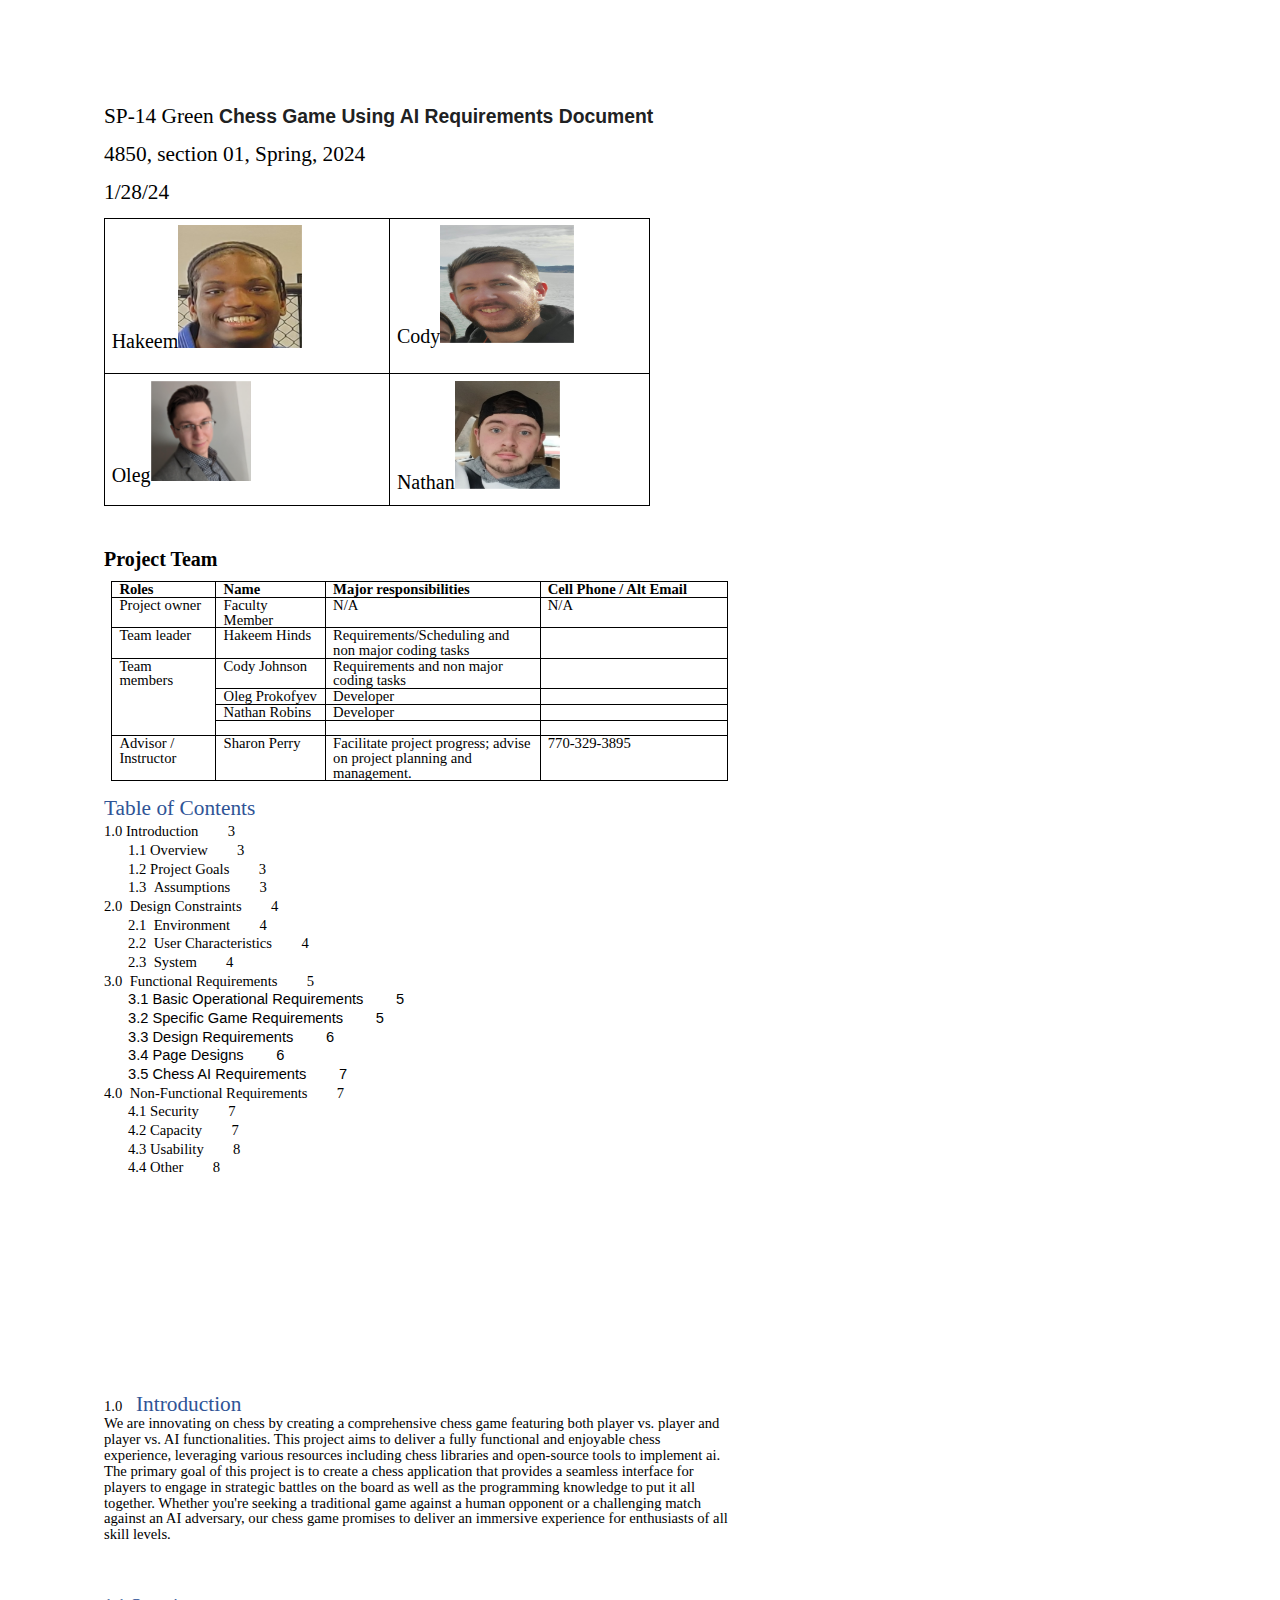
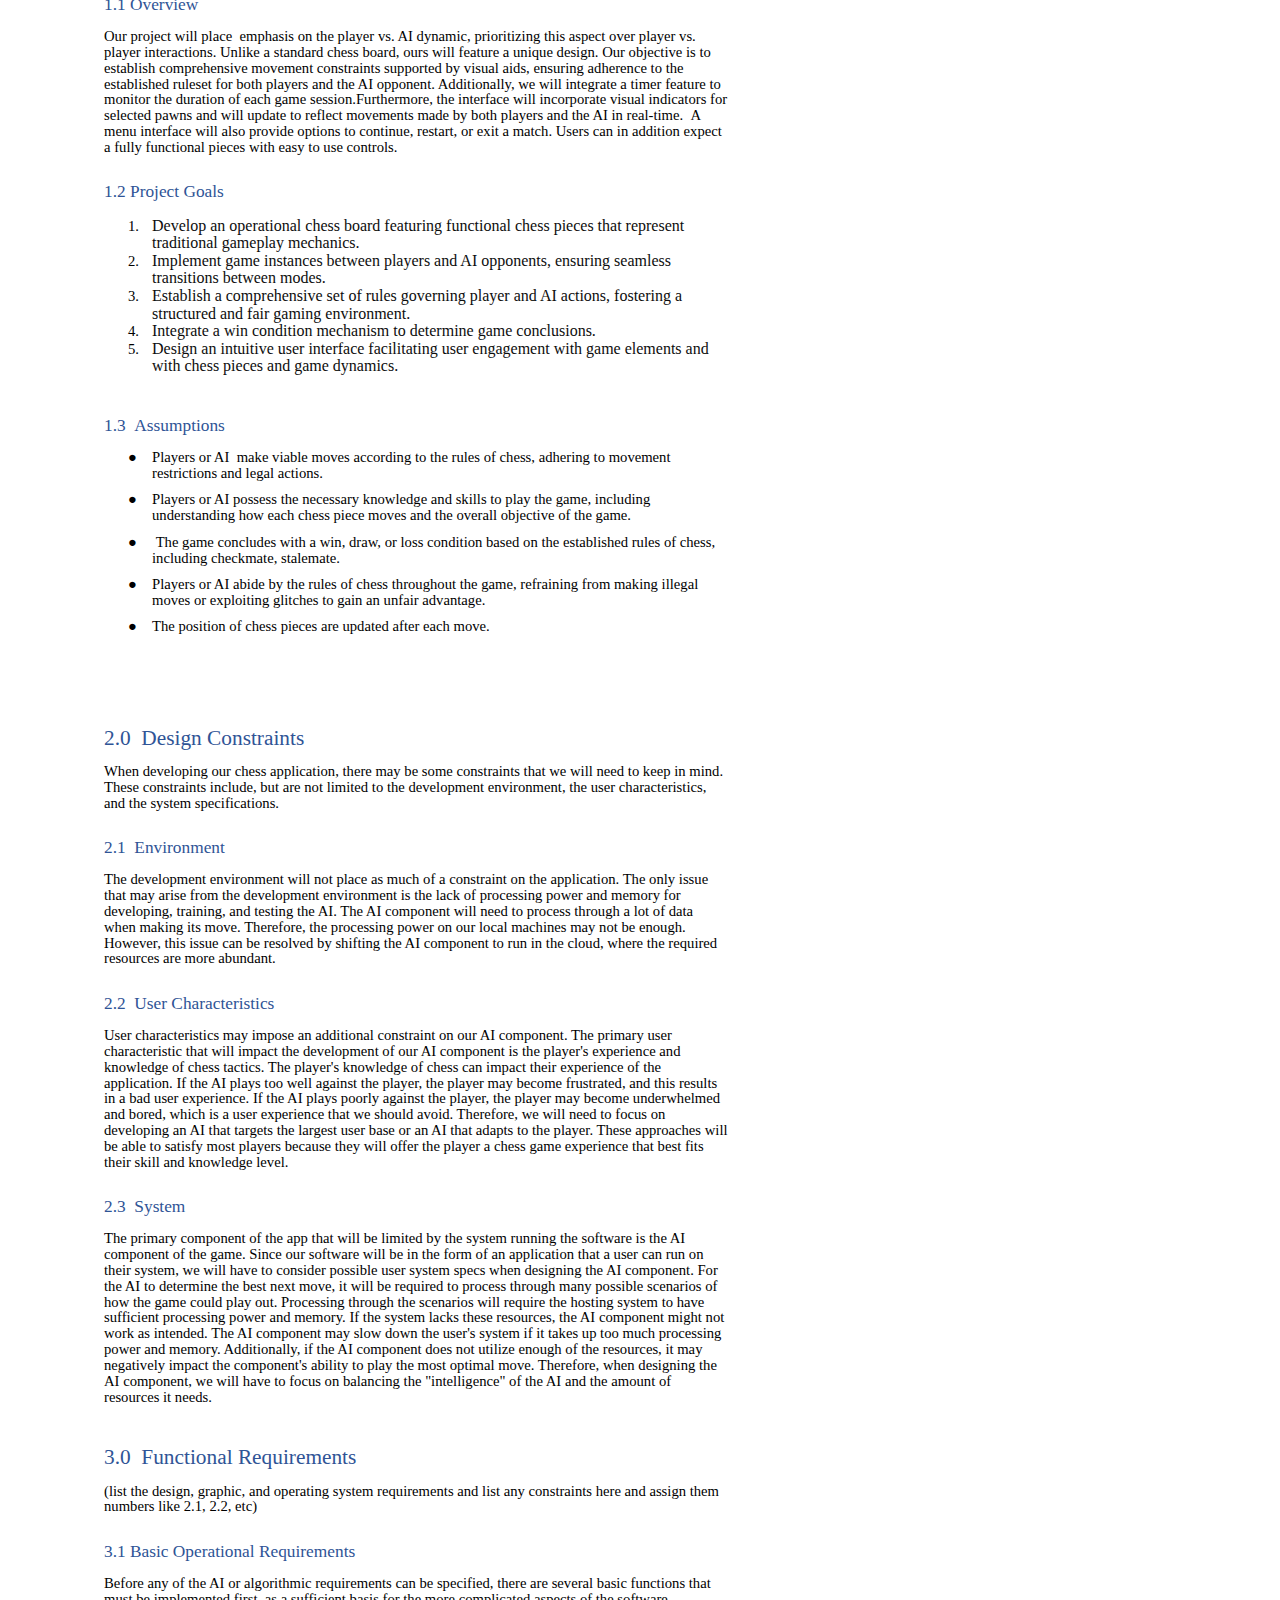
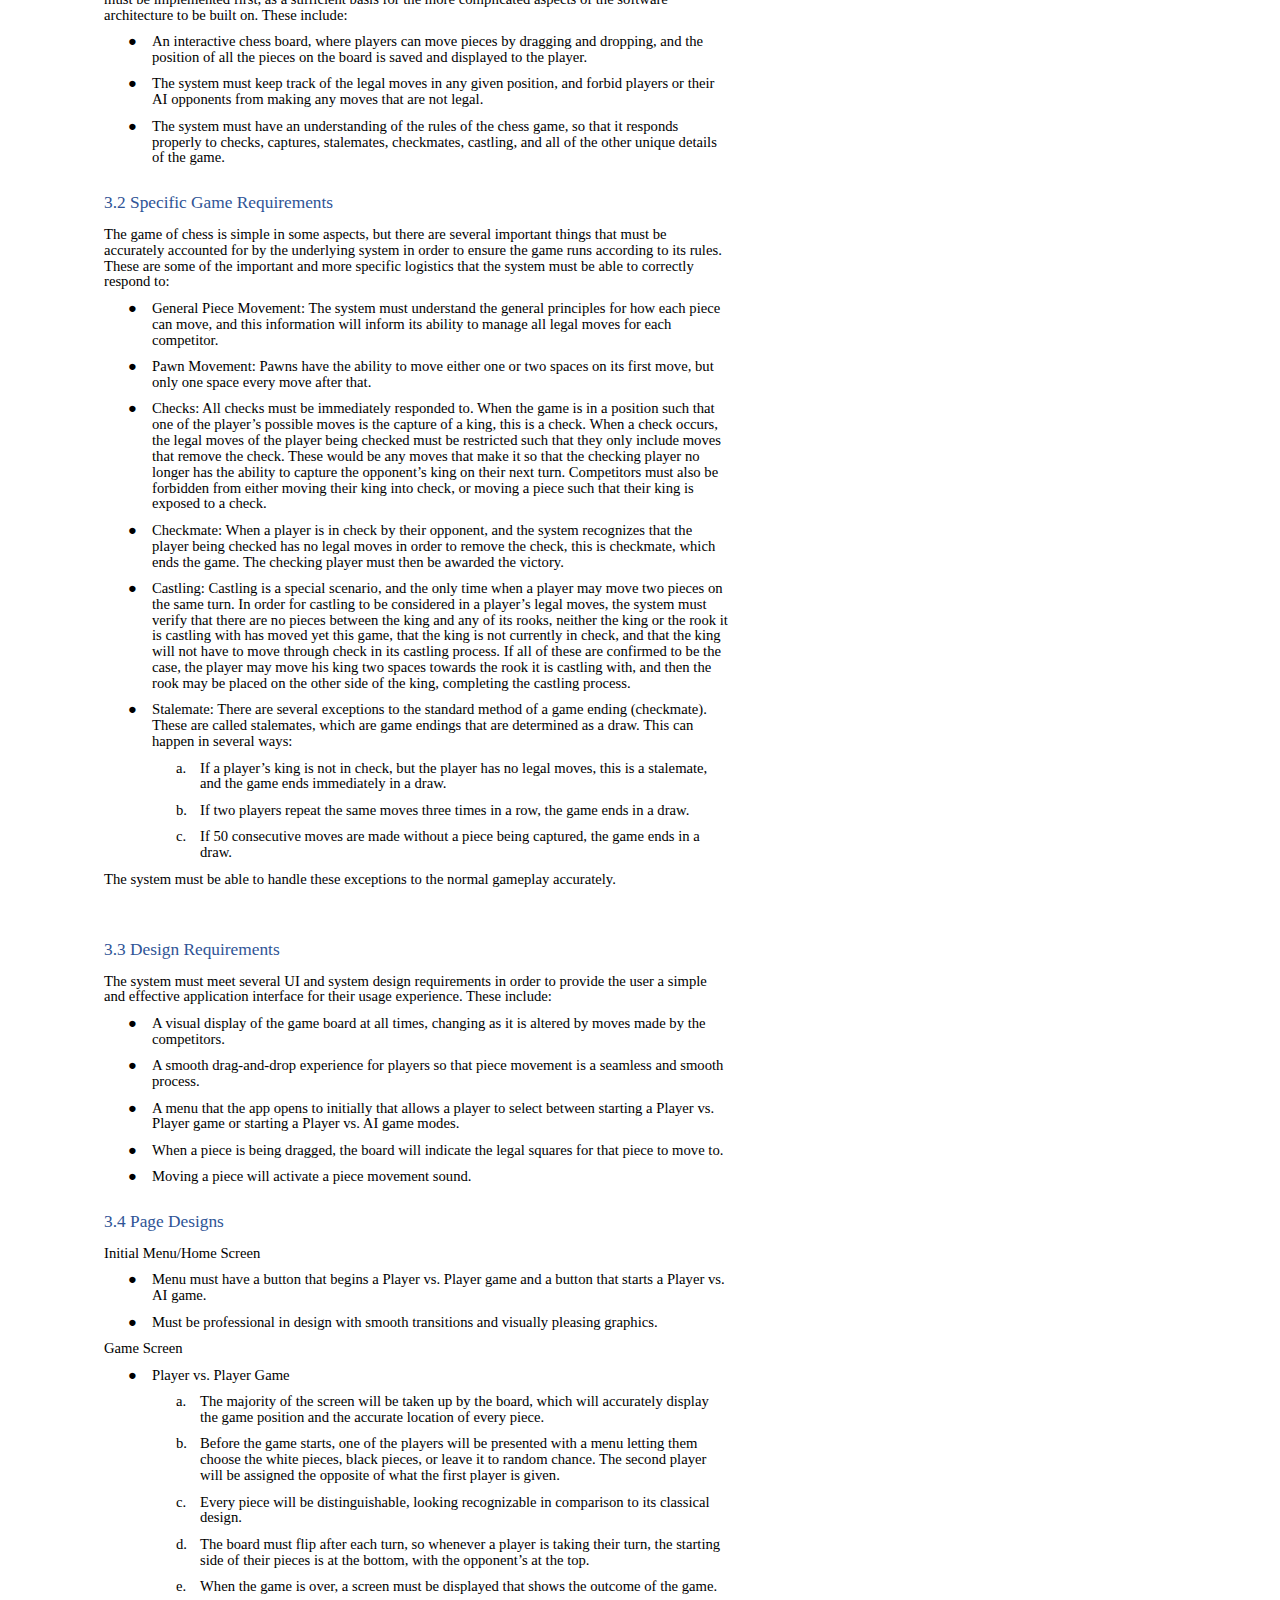
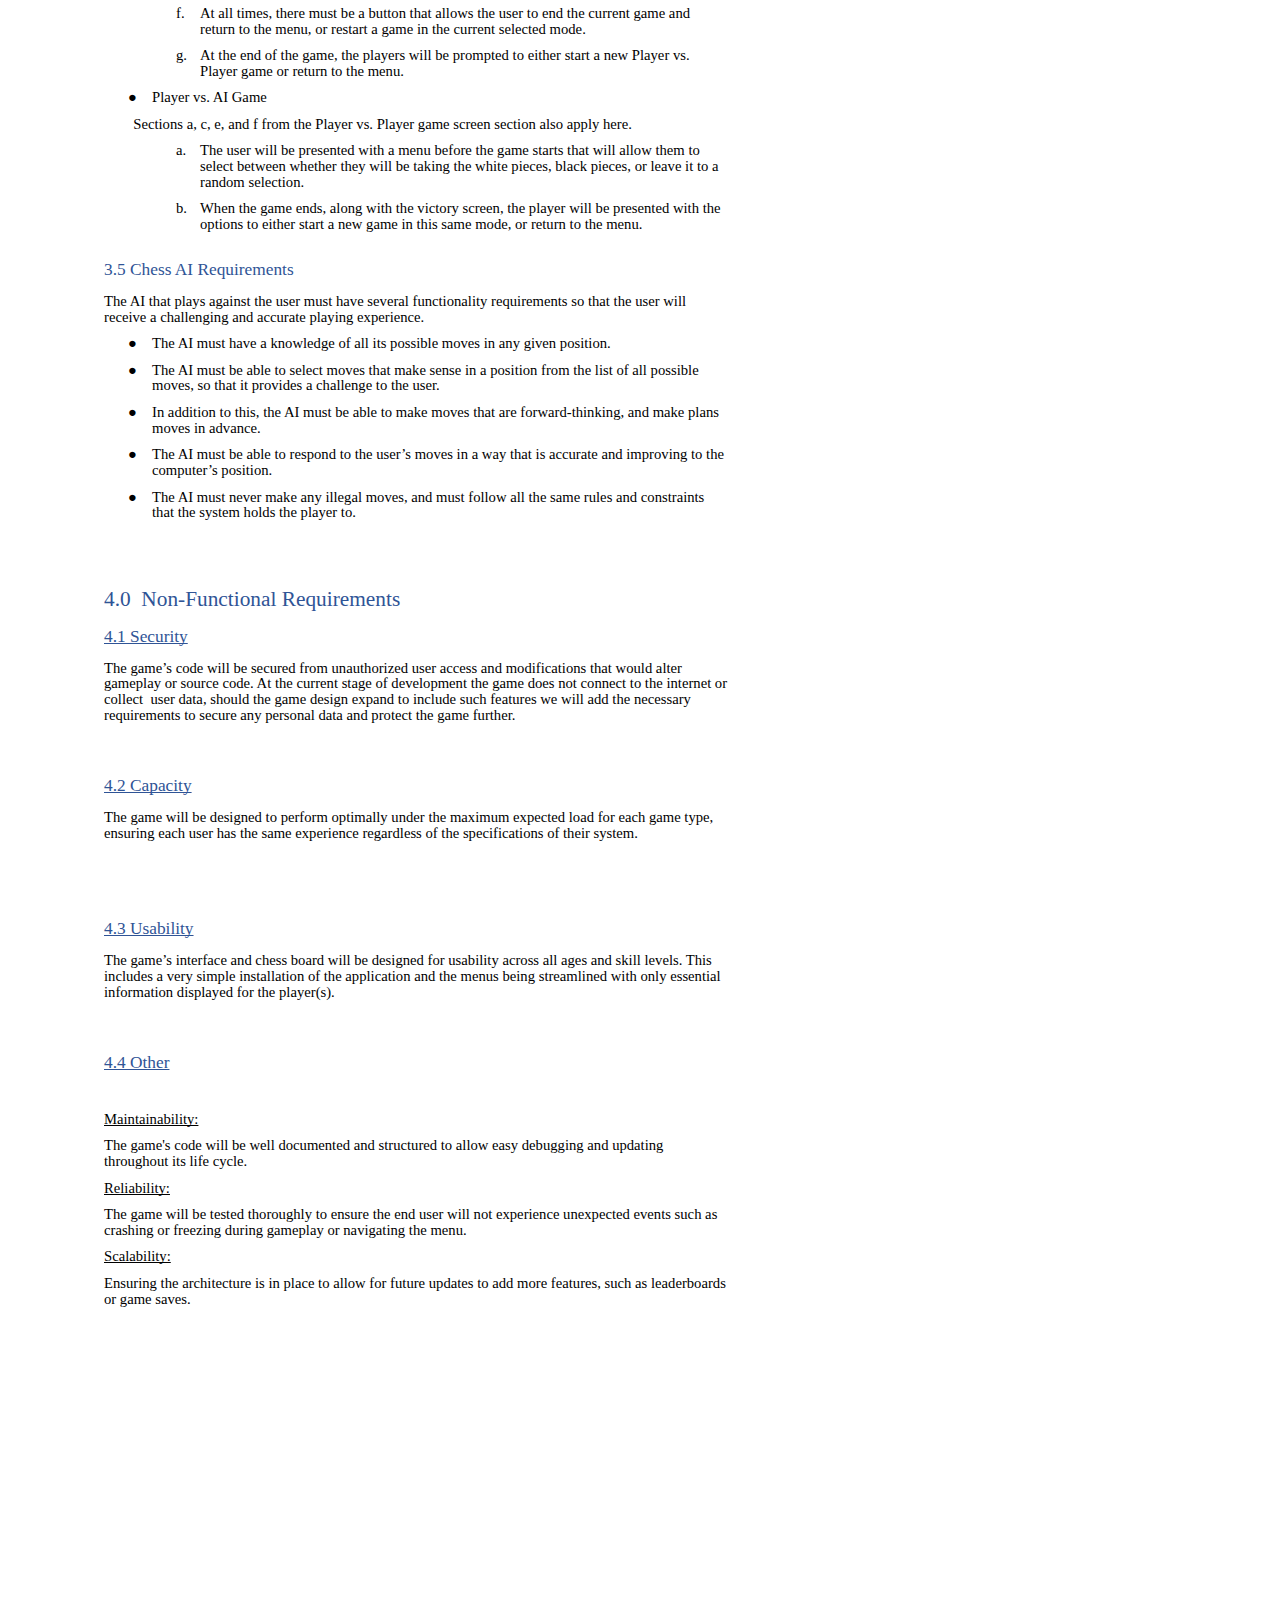
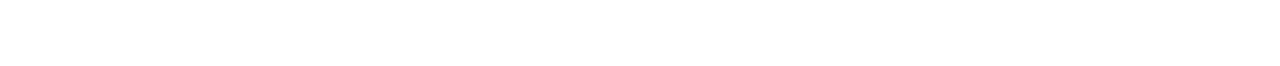
<file: SP14GreenChessAiRequirements.html>
<html><head><meta content="text/html; charset=UTF-8" http-equiv="content-type"><style type="text/css">@import url(https://themes.googleusercontent.com/fonts/css?kit=fpjTOVmNbO4Lz34iLyptLcWpXo_CmM6erK5IinBZ-8N8u45WU12y72TEk3aAZtZE);ol.lst-kix_x4w07o67i7en-0.start{counter-reset:lst-ctn-kix_x4w07o67i7en-0 0}ol.lst-kix_9gefqzr0x9xz-8.start{counter-reset:lst-ctn-kix_9gefqzr0x9xz-8 0}.lst-kix_223sp1m7zywd-7>li{counter-increment:lst-ctn-kix_223sp1m7zywd-7}.lst-kix_f2axn55pnlt2-6>li{counter-increment:lst-ctn-kix_f2axn55pnlt2-6}.lst-kix_37uzeqe4ndfj-8>li{counter-increment:lst-ctn-kix_37uzeqe4ndfj-8}ol.lst-kix_zcz60zeq3z51-7.start{counter-reset:lst-ctn-kix_zcz60zeq3z51-7 0}.lst-kix_zcz60zeq3z51-6>li{counter-increment:lst-ctn-kix_zcz60zeq3z51-6}.lst-kix_list_1-4>li{counter-increment:lst-ctn-kix_list_1-4}ol.lst-kix_list_1-6.start{counter-reset:lst-ctn-kix_list_1-6 0}ol.lst-kix_x4w07o67i7en-5.start{counter-reset:lst-ctn-kix_x4w07o67i7en-5 0}.lst-kix_37uzeqe4ndfj-4>li{counter-increment:lst-ctn-kix_37uzeqe4ndfj-4}ol.lst-kix_37uzeqe4ndfj-5.start{counter-reset:lst-ctn-kix_37uzeqe4ndfj-5 0}ol.lst-kix_f2axn55pnlt2-8.start{counter-reset:lst-ctn-kix_f2axn55pnlt2-8 0}ol.lst-kix_zcz60zeq3z51-2.start{counter-reset:lst-ctn-kix_zcz60zeq3z51-2 0}ol.lst-kix_f2axn55pnlt2-1.start{counter-reset:lst-ctn-kix_f2axn55pnlt2-1 0}ol.lst-kix_223sp1m7zywd-4.start{counter-reset:lst-ctn-kix_223sp1m7zywd-4 0}.lst-kix_zcz60zeq3z51-2>li{counter-increment:lst-ctn-kix_zcz60zeq3z51-2}.lst-kix_x4w07o67i7en-4>li{counter-increment:lst-ctn-kix_x4w07o67i7en-4}.lst-kix_sopesx7rj0dv-1>li:before{content:"\0025cb   "}.lst-kix_rh5b79yib80f-7>li:before{content:"\0025cb   "}.lst-kix_xy2s97d7slt-0>li:before{content:"\0025cf   "}ol.lst-kix_37uzeqe4ndfj-0.start{counter-reset:lst-ctn-kix_37uzeqe4ndfj-0 0}.lst-kix_rh5b79yib80f-5>li:before{content:"\0025a0   "}.lst-kix_37uzeqe4ndfj-6>li:before{content:"" counter(lst-ctn-kix_37uzeqe4ndfj-6,lower-latin) ". "}.lst-kix_xy2s97d7slt-4>li:before{content:"\0025cb   "}ol.lst-kix_zcz60zeq3z51-5.start{counter-reset:lst-ctn-kix_zcz60zeq3z51-5 0}.lst-kix_sopesx7rj0dv-7>li:before{content:"\0025cb   "}.lst-kix_xy2s97d7slt-2>li:before{content:"\0025a0   "}.lst-kix_37uzeqe4ndfj-0>li{counter-increment:lst-ctn-kix_37uzeqe4ndfj-0}.lst-kix_37uzeqe4ndfj-0>li:before{content:"" counter(lst-ctn-kix_37uzeqe4ndfj-0,lower-latin) ". "}ol.lst-kix_37uzeqe4ndfj-3.start{counter-reset:lst-ctn-kix_37uzeqe4ndfj-3 0}.lst-kix_37uzeqe4ndfj-8>li:before{content:"" counter(lst-ctn-kix_37uzeqe4ndfj-8,decimal) ". "}.lst-kix_37uzeqe4ndfj-1>li{counter-increment:lst-ctn-kix_37uzeqe4ndfj-1}.lst-kix_rh5b79yib80f-1>li:before{content:"\0025cb   "}.lst-kix_37uzeqe4ndfj-2>li:before{content:"" counter(lst-ctn-kix_37uzeqe4ndfj-2,decimal) ". "}.lst-kix_rh5b79yib80f-3>li:before{content:"\0025cf   "}.lst-kix_uoga01m0icfd-0>li:before{content:"\0025cf   "}.lst-kix_37uzeqe4ndfj-4>li:before{content:"" counter(lst-ctn-kix_37uzeqe4ndfj-4,lower-roman) ". "}.lst-kix_x4w07o67i7en-0>li{counter-increment:lst-ctn-kix_x4w07o67i7en-0}.lst-kix_9gefqzr0x9xz-3>li{counter-increment:lst-ctn-kix_9gefqzr0x9xz-3}ol.lst-kix_f2axn55pnlt2-3.start{counter-reset:lst-ctn-kix_f2axn55pnlt2-3 0}.lst-kix_f2axn55pnlt2-3>li{counter-increment:lst-ctn-kix_f2axn55pnlt2-3}ul.lst-kix_slukc75lu6wk-1{list-style-type:none}ul.lst-kix_slukc75lu6wk-0{list-style-type:none}ul.lst-kix_slukc75lu6wk-3{list-style-type:none}ul.lst-kix_slukc75lu6wk-2{list-style-type:none}.lst-kix_xy2s97d7slt-8>li:before{content:"\0025a0   "}ul.lst-kix_slukc75lu6wk-5{list-style-type:none}ul.lst-kix_slukc75lu6wk-4{list-style-type:none}ul.lst-kix_slukc75lu6wk-7{list-style-type:none}ul.lst-kix_slukc75lu6wk-6{list-style-type:none}.lst-kix_list_1-8>li{counter-increment:lst-ctn-kix_list_1-8}ul.lst-kix_slukc75lu6wk-8{list-style-type:none}.lst-kix_sopesx7rj0dv-5>li:before{content:"\0025a0   "}ol.lst-kix_list_1-4.start{counter-reset:lst-ctn-kix_list_1-4 0}ol.lst-kix_list_1-1.start{counter-reset:lst-ctn-kix_list_1-1 0}.lst-kix_sopesx7rj0dv-3>li:before{content:"\0025cf   "}ol.lst-kix_x4w07o67i7en-7.start{counter-reset:lst-ctn-kix_x4w07o67i7en-7 0}ol.lst-kix_f2axn55pnlt2-6.start{counter-reset:lst-ctn-kix_f2axn55pnlt2-6 0}.lst-kix_xy2s97d7slt-6>li:before{content:"\0025cf   "}ul.lst-kix_uoga01m0icfd-0{list-style-type:none}.lst-kix_223sp1m7zywd-3>li{counter-increment:lst-ctn-kix_223sp1m7zywd-3}.lst-kix_9gefqzr0x9xz-4>li{counter-increment:lst-ctn-kix_9gefqzr0x9xz-4}.lst-kix_223sp1m7zywd-4>li{counter-increment:lst-ctn-kix_223sp1m7zywd-4}.lst-kix_zcz60zeq3z51-7>li:before{content:"" counter(lst-ctn-kix_zcz60zeq3z51-7,lower-latin) ". "}ul.lst-kix_uoga01m0icfd-1{list-style-type:none}ul.lst-kix_uoga01m0icfd-2{list-style-type:none}ul.lst-kix_uoga01m0icfd-3{list-style-type:none}ul.lst-kix_uoga01m0icfd-4{list-style-type:none}ul.lst-kix_uoga01m0icfd-5{list-style-type:none}ul.lst-kix_uoga01m0icfd-6{list-style-type:none}ul.lst-kix_uoga01m0icfd-7{list-style-type:none}ul.lst-kix_uoga01m0icfd-8{list-style-type:none}.lst-kix_rhsj6yoeeq4-2>li:before{content:"\0025a0   "}.lst-kix_rhsj6yoeeq4-4>li:before{content:"\0025cb   "}.lst-kix_rhsj6yoeeq4-0>li:before{content:"\0025cf   "}.lst-kix_rhsj6yoeeq4-6>li:before{content:"\0025cf   "}.lst-kix_rhsj6yoeeq4-8>li:before{content:"\0025a0   "}.lst-kix_list_1-3>li{counter-increment:lst-ctn-kix_list_1-3}ol.lst-kix_223sp1m7zywd-1.start{counter-reset:lst-ctn-kix_223sp1m7zywd-1 0}.lst-kix_w33fzcdib48t-0>li:before{content:"\0025cf   "}.lst-kix_list_1-1>li{counter-increment:lst-ctn-kix_list_1-1}.lst-kix_w33fzcdib48t-5>li:before{content:"\0025a0   "}.lst-kix_37uzeqe4ndfj-7>li{counter-increment:lst-ctn-kix_37uzeqe4ndfj-7}.lst-kix_w33fzcdib48t-8>li:before{content:"\0025a0   "}.lst-kix_78u9zzx067c4-2>li:before{content:"\0025a0   "}.lst-kix_78u9zzx067c4-3>li:before{content:"\0025cf   "}.lst-kix_9gefqzr0x9xz-8>li{counter-increment:lst-ctn-kix_9gefqzr0x9xz-8}ol.lst-kix_x4w07o67i7en-3.start{counter-reset:lst-ctn-kix_x4w07o67i7en-3 0}ul.lst-kix_rhsj6yoeeq4-8{list-style-type:none}ul.lst-kix_rhsj6yoeeq4-7{list-style-type:none}ol.lst-kix_9gefqzr0x9xz-0.start{counter-reset:lst-ctn-kix_9gefqzr0x9xz-0 0}.lst-kix_9gefqzr0x9xz-6>li{counter-increment:lst-ctn-kix_9gefqzr0x9xz-6}.lst-kix_zcz60zeq3z51-2>li:before{content:"" counter(lst-ctn-kix_zcz60zeq3z51-2,lower-roman) ". "}.lst-kix_zcz60zeq3z51-3>li:before{content:"" counter(lst-ctn-kix_zcz60zeq3z51-3,decimal) ". "}.lst-kix_wk7gngf3ktg5-7>li:before{content:"\0025cb   "}.lst-kix_wk7gngf3ktg5-8>li:before{content:"\0025a0   "}.lst-kix_wk7gngf3ktg5-3>li:before{content:"\0025cf   "}.lst-kix_wk7gngf3ktg5-4>li:before{content:"\0025cb   "}.lst-kix_w33fzcdib48t-4>li:before{content:"\0025cb   "}ul.lst-kix_rhsj6yoeeq4-0{list-style-type:none}ul.lst-kix_rhsj6yoeeq4-2{list-style-type:none}ul.lst-kix_rhsj6yoeeq4-1{list-style-type:none}ol.lst-kix_zcz60zeq3z51-4.start{counter-reset:lst-ctn-kix_zcz60zeq3z51-4 0}ul.lst-kix_rhsj6yoeeq4-4{list-style-type:none}ul.lst-kix_rhsj6yoeeq4-3{list-style-type:none}ul.lst-kix_rhsj6yoeeq4-6{list-style-type:none}.lst-kix_w33fzcdib48t-1>li:before{content:"\0025cb   "}ul.lst-kix_rhsj6yoeeq4-5{list-style-type:none}ol.lst-kix_zcz60zeq3z51-3.start{counter-reset:lst-ctn-kix_zcz60zeq3z51-3 0}ol.lst-kix_f2axn55pnlt2-7{list-style-type:none}ol.lst-kix_9gefqzr0x9xz-6.start{counter-reset:lst-ctn-kix_9gefqzr0x9xz-6 0}ol.lst-kix_f2axn55pnlt2-6{list-style-type:none}ol.lst-kix_f2axn55pnlt2-8{list-style-type:none}.lst-kix_x4w07o67i7en-7>li{counter-increment:lst-ctn-kix_x4w07o67i7en-7}.lst-kix_wk7gngf3ktg5-0>li:before{content:"\0025cf   "}.lst-kix_mnty7l75ug89-1>li:before{content:"\0025cb   "}.lst-kix_mnty7l75ug89-0>li:before{content:"\0025cf   "}ol.lst-kix_9gefqzr0x9xz-5.start{counter-reset:lst-ctn-kix_9gefqzr0x9xz-5 0}.lst-kix_uoga01m0icfd-4>li:before{content:"\0025cb   "}.lst-kix_uoga01m0icfd-5>li:before{content:"\0025a0   "}.lst-kix_mnty7l75ug89-4>li:before{content:"\0025cb   "}ul.lst-kix_rh5b79yib80f-8{list-style-type:none}.lst-kix_mnty7l75ug89-5>li:before{content:"\0025a0   "}ul.lst-kix_rh5b79yib80f-2{list-style-type:none}ul.lst-kix_rh5b79yib80f-3{list-style-type:none}ul.lst-kix_rh5b79yib80f-0{list-style-type:none}ul.lst-kix_rh5b79yib80f-1{list-style-type:none}ul.lst-kix_rh5b79yib80f-6{list-style-type:none}.lst-kix_uoga01m0icfd-8>li:before{content:"\0025a0   "}ul.lst-kix_rh5b79yib80f-7{list-style-type:none}.lst-kix_223sp1m7zywd-2>li{counter-increment:lst-ctn-kix_223sp1m7zywd-2}ul.lst-kix_rh5b79yib80f-4{list-style-type:none}ul.lst-kix_rh5b79yib80f-5{list-style-type:none}.lst-kix_mnty7l75ug89-8>li:before{content:"\0025a0   "}.lst-kix_9gefqzr0x9xz-2>li:before{content:"" counter(lst-ctn-kix_9gefqzr0x9xz-2,decimal) ". "}.lst-kix_37uzeqe4ndfj-7>li:before{content:"" counter(lst-ctn-kix_37uzeqe4ndfj-7,lower-roman) ". "}.lst-kix_sopesx7rj0dv-2>li:before{content:"\0025a0   "}.lst-kix_rh5b79yib80f-4>li:before{content:"\0025cb   "}.lst-kix_rh5b79yib80f-8>li:before{content:"\0025a0   "}.lst-kix_xy2s97d7slt-1>li:before{content:"\0025cb   "}.lst-kix_x4w07o67i7en-7>li:before{content:"" counter(lst-ctn-kix_x4w07o67i7en-7,lower-latin) ". "}ol.lst-kix_9gefqzr0x9xz-1.start{counter-reset:lst-ctn-kix_9gefqzr0x9xz-1 0}.lst-kix_9gefqzr0x9xz-1>li{counter-increment:lst-ctn-kix_9gefqzr0x9xz-1}.lst-kix_223sp1m7zywd-2>li:before{content:"" counter(lst-ctn-kix_223sp1m7zywd-2,decimal) ". "}.lst-kix_rh5b79yib80f-0>li:before{content:"\0025cf   "}.lst-kix_223sp1m7zywd-0>li{counter-increment:lst-ctn-kix_223sp1m7zywd-0}.lst-kix_x4w07o67i7en-3>li:before{content:"" counter(lst-ctn-kix_x4w07o67i7en-3,decimal) ". "}.lst-kix_9gefqzr0x9xz-6>li:before{content:"" counter(lst-ctn-kix_9gefqzr0x9xz-6,lower-latin) ". "}.lst-kix_37uzeqe4ndfj-3>li:before{content:"" counter(lst-ctn-kix_37uzeqe4ndfj-3,lower-latin) ". "}.lst-kix_uoga01m0icfd-1>li:before{content:"\0025cb   "}.lst-kix_slukc75lu6wk-8>li:before{content:"\0025a0   "}ol.lst-kix_x4w07o67i7en-4.start{counter-reset:lst-ctn-kix_x4w07o67i7en-4 0}.lst-kix_37uzeqe4ndfj-2>li{counter-increment:lst-ctn-kix_37uzeqe4ndfj-2}.lst-kix_223sp1m7zywd-6>li:before{content:"" counter(lst-ctn-kix_223sp1m7zywd-6,lower-latin) ". "}ol.lst-kix_x4w07o67i7en-1.start{counter-reset:lst-ctn-kix_x4w07o67i7en-1 0}.lst-kix_sopesx7rj0dv-6>li:before{content:"\0025cf   "}.lst-kix_xy2s97d7slt-5>li:before{content:"\0025a0   "}ol.lst-kix_9gefqzr0x9xz-4.start{counter-reset:lst-ctn-kix_9gefqzr0x9xz-4 0}ol.lst-kix_f2axn55pnlt2-3{list-style-type:none}ol.lst-kix_f2axn55pnlt2-2{list-style-type:none}ol.lst-kix_f2axn55pnlt2-5{list-style-type:none}ol.lst-kix_f2axn55pnlt2-4{list-style-type:none}ol.lst-kix_f2axn55pnlt2-1{list-style-type:none}ol.lst-kix_f2axn55pnlt2-0{list-style-type:none}ul.lst-kix_sopesx7rj0dv-8{list-style-type:none}.lst-kix_40upeqaj1f3g-7>li:before{content:"\0025cb   "}.lst-kix_x4w07o67i7en-2>li{counter-increment:lst-ctn-kix_x4w07o67i7en-2}ol.lst-kix_zcz60zeq3z51-0.start{counter-reset:lst-ctn-kix_zcz60zeq3z51-0 0}.lst-kix_jj7d49k2j6eh-5>li:before{content:"\0025a0   "}.lst-kix_slukc75lu6wk-4>li:before{content:"\0025cb   "}.lst-kix_zcz60zeq3z51-6>li:before{content:"" counter(lst-ctn-kix_zcz60zeq3z51-6,decimal) ". "}ul.lst-kix_sopesx7rj0dv-2{list-style-type:none}ul.lst-kix_sopesx7rj0dv-3{list-style-type:none}.lst-kix_list_1-0>li:before{content:"" counter(lst-ctn-kix_list_1-0,decimal) ".0 "}ul.lst-kix_sopesx7rj0dv-0{list-style-type:none}ul.lst-kix_sopesx7rj0dv-1{list-style-type:none}.lst-kix_jj7d49k2j6eh-1>li:before{content:"\0025cb   "}ul.lst-kix_sopesx7rj0dv-6{list-style-type:none}ul.lst-kix_sopesx7rj0dv-7{list-style-type:none}ul.lst-kix_sopesx7rj0dv-4{list-style-type:none}.lst-kix_wb0kno356wyq-5>li:before{content:"\0025a0   "}ol.lst-kix_9gefqzr0x9xz-3.start{counter-reset:lst-ctn-kix_9gefqzr0x9xz-3 0}ul.lst-kix_sopesx7rj0dv-5{list-style-type:none}.lst-kix_list_1-4>li:before{content:"" counter(lst-ctn-kix_list_1-0,decimal) "." counter(lst-ctn-kix_list_1-1,decimal) "." counter(lst-ctn-kix_list_1-2,decimal) "." counter(lst-ctn-kix_list_1-3,decimal) "." counter(lst-ctn-kix_list_1-4,decimal) " "}.lst-kix_78u9zzx067c4-6>li:before{content:"\0025cf   "}.lst-kix_list_1-6>li{counter-increment:lst-ctn-kix_list_1-6}.lst-kix_e6u1w8ir3vke-1>li:before{content:"\0025cb   "}.lst-kix_wb0kno356wyq-1>li:before{content:"\0025cb   "}.lst-kix_rhsj6yoeeq4-7>li:before{content:"\0025cb   "}ol.lst-kix_x4w07o67i7en-2.start{counter-reset:lst-ctn-kix_x4w07o67i7en-2 0}.lst-kix_slukc75lu6wk-0>li:before{content:"\0025cf   "}ol.lst-kix_9gefqzr0x9xz-2.start{counter-reset:lst-ctn-kix_9gefqzr0x9xz-2 0}.lst-kix_list_1-8>li:before{content:"" counter(lst-ctn-kix_list_1-0,decimal) "." counter(lst-ctn-kix_list_1-1,decimal) "." counter(lst-ctn-kix_list_1-2,decimal) "." counter(lst-ctn-kix_list_1-3,decimal) "." counter(lst-ctn-kix_list_1-4,decimal) "." counter(lst-ctn-kix_list_1-5,decimal) "." counter(lst-ctn-kix_list_1-6,decimal) "." counter(lst-ctn-kix_list_1-7,decimal) "." counter(lst-ctn-kix_list_1-8,decimal) " "}.lst-kix_f2axn55pnlt2-1>li{counter-increment:lst-ctn-kix_f2axn55pnlt2-1}.lst-kix_e6u1w8ir3vke-5>li:before{content:"\0025a0   "}.lst-kix_rhsj6yoeeq4-3>li:before{content:"\0025cf   "}ul.lst-kix_wk7gngf3ktg5-0{list-style-type:none}ul.lst-kix_wk7gngf3ktg5-1{list-style-type:none}ul.lst-kix_wk7gngf3ktg5-2{list-style-type:none}.lst-kix_f2axn55pnlt2-0>li:before{content:"" counter(lst-ctn-kix_f2axn55pnlt2-0,lower-latin) ". "}ul.lst-kix_wk7gngf3ktg5-3{list-style-type:none}ul.lst-kix_wk7gngf3ktg5-4{list-style-type:none}ul.lst-kix_wk7gngf3ktg5-5{list-style-type:none}.lst-kix_f2axn55pnlt2-1>li:before{content:"" counter(lst-ctn-kix_f2axn55pnlt2-1,lower-roman) ". "}ol.lst-kix_f2axn55pnlt2-7.start{counter-reset:lst-ctn-kix_f2axn55pnlt2-7 0}ul.lst-kix_wk7gngf3ktg5-6{list-style-type:none}ul.lst-kix_wk7gngf3ktg5-7{list-style-type:none}.lst-kix_37uzeqe4ndfj-6>li{counter-increment:lst-ctn-kix_37uzeqe4ndfj-6}ul.lst-kix_wk7gngf3ktg5-8{list-style-type:none}.lst-kix_f2axn55pnlt2-2>li:before{content:"" counter(lst-ctn-kix_f2axn55pnlt2-2,decimal) ". "}.lst-kix_f2axn55pnlt2-3>li:before{content:"" counter(lst-ctn-kix_f2axn55pnlt2-3,lower-latin) ". "}ol.lst-kix_zcz60zeq3z51-1.start{counter-reset:lst-ctn-kix_zcz60zeq3z51-1 0}.lst-kix_f2axn55pnlt2-8>li{counter-increment:lst-ctn-kix_f2axn55pnlt2-8}ul.lst-kix_jj7d49k2j6eh-7{list-style-type:none}ul.lst-kix_jj7d49k2j6eh-8{list-style-type:none}ul.lst-kix_jj7d49k2j6eh-5{list-style-type:none}ul.lst-kix_jj7d49k2j6eh-6{list-style-type:none}ul.lst-kix_jj7d49k2j6eh-3{list-style-type:none}ul.lst-kix_jj7d49k2j6eh-4{list-style-type:none}.lst-kix_zcz60zeq3z51-4>li{counter-increment:lst-ctn-kix_zcz60zeq3z51-4}ul.lst-kix_jj7d49k2j6eh-1{list-style-type:none}ul.lst-kix_jj7d49k2j6eh-2{list-style-type:none}ul.lst-kix_jj7d49k2j6eh-0{list-style-type:none}ol.lst-kix_list_1-5.start{counter-reset:lst-ctn-kix_list_1-5 0}.lst-kix_jj7d49k2j6eh-0>li:before{content:"\0025cf   "}.lst-kix_list_1-2>li{counter-increment:lst-ctn-kix_list_1-2}.lst-kix_40upeqaj1f3g-2>li:before{content:"\0025a0   "}.lst-kix_f2axn55pnlt2-6>li:before{content:"" counter(lst-ctn-kix_f2axn55pnlt2-6,lower-latin) ". "}.lst-kix_f2axn55pnlt2-7>li:before{content:"" counter(lst-ctn-kix_f2axn55pnlt2-7,lower-roman) ". "}.lst-kix_40upeqaj1f3g-1>li:before{content:"\0025cb   "}.lst-kix_40upeqaj1f3g-3>li:before{content:"\0025cf   "}.lst-kix_40upeqaj1f3g-0>li:before{content:"\0025cf   "}.lst-kix_40upeqaj1f3g-4>li:before{content:"\0025cb   "}.lst-kix_f2axn55pnlt2-4>li:before{content:"" counter(lst-ctn-kix_f2axn55pnlt2-4,lower-roman) ". "}.lst-kix_f2axn55pnlt2-5>li:before{content:"" counter(lst-ctn-kix_f2axn55pnlt2-5,decimal) ". "}.lst-kix_f2axn55pnlt2-8>li:before{content:"" counter(lst-ctn-kix_f2axn55pnlt2-8,decimal) ". "}ol.lst-kix_f2axn55pnlt2-2.start{counter-reset:lst-ctn-kix_f2axn55pnlt2-2 0}ol.lst-kix_78u9zzx067c4-0.start{counter-reset:lst-ctn-kix_78u9zzx067c4-0 0}ol.lst-kix_223sp1m7zywd-5.start{counter-reset:lst-ctn-kix_223sp1m7zywd-5 0}.lst-kix_9gefqzr0x9xz-5>li{counter-increment:lst-ctn-kix_9gefqzr0x9xz-5}.lst-kix_223sp1m7zywd-5>li{counter-increment:lst-ctn-kix_223sp1m7zywd-5}ol.lst-kix_list_1-0.start{counter-reset:lst-ctn-kix_list_1-0 0}ul.lst-kix_e6u1w8ir3vke-0{list-style-type:none}ul.lst-kix_e6u1w8ir3vke-1{list-style-type:none}ul.lst-kix_e6u1w8ir3vke-2{list-style-type:none}ul.lst-kix_e6u1w8ir3vke-3{list-style-type:none}ol.lst-kix_x4w07o67i7en-6.start{counter-reset:lst-ctn-kix_x4w07o67i7en-6 0}ul.lst-kix_e6u1w8ir3vke-4{list-style-type:none}.lst-kix_zcz60zeq3z51-8>li{counter-increment:lst-ctn-kix_zcz60zeq3z51-8}ul.lst-kix_e6u1w8ir3vke-5{list-style-type:none}ol.lst-kix_37uzeqe4ndfj-4.start{counter-reset:lst-ctn-kix_37uzeqe4ndfj-4 0}ul.lst-kix_e6u1w8ir3vke-6{list-style-type:none}ul.lst-kix_e6u1w8ir3vke-7{list-style-type:none}ul.lst-kix_e6u1w8ir3vke-8{list-style-type:none}li.li-bullet-2:before{margin-left:-18pt;white-space:nowrap;display:inline-block;min-width:18pt}ol.lst-kix_list_1-3{list-style-type:none}ol.lst-kix_list_1-4{list-style-type:none}ol.lst-kix_list_1-5{list-style-type:none}.lst-kix_9gefqzr0x9xz-1>li:before{content:"" counter(lst-ctn-kix_9gefqzr0x9xz-1,lower-roman) ". "}.lst-kix_9gefqzr0x9xz-3>li:before{content:"" counter(lst-ctn-kix_9gefqzr0x9xz-3,lower-latin) ". "}ol.lst-kix_list_1-6{list-style-type:none}.lst-kix_x4w07o67i7en-6>li:before{content:"" counter(lst-ctn-kix_x4w07o67i7en-6,decimal) ". "}.lst-kix_x4w07o67i7en-8>li:before{content:"" counter(lst-ctn-kix_x4w07o67i7en-8,lower-roman) ". "}ol.lst-kix_list_1-0{list-style-type:none}ol.lst-kix_list_1-1{list-style-type:none}ol.lst-kix_list_1-2{list-style-type:none}.lst-kix_9gefqzr0x9xz-7>li:before{content:"" counter(lst-ctn-kix_9gefqzr0x9xz-7,lower-roman) ". "}.lst-kix_x4w07o67i7en-4>li:before{content:"" counter(lst-ctn-kix_x4w07o67i7en-4,lower-latin) ". "}ol.lst-kix_223sp1m7zywd-3.start{counter-reset:lst-ctn-kix_223sp1m7zywd-3 0}.lst-kix_223sp1m7zywd-1>li:before{content:"" counter(lst-ctn-kix_223sp1m7zywd-1,lower-roman) ". "}ol.lst-kix_223sp1m7zywd-0.start{counter-reset:lst-ctn-kix_223sp1m7zywd-0 0}.lst-kix_x4w07o67i7en-0>li:before{content:"" counter(lst-ctn-kix_x4w07o67i7en-0,decimal) ". "}.lst-kix_223sp1m7zywd-3>li:before{content:"" counter(lst-ctn-kix_223sp1m7zywd-3,lower-latin) ". "}.lst-kix_9gefqzr0x9xz-5>li:before{content:"" counter(lst-ctn-kix_9gefqzr0x9xz-5,decimal) ". "}.lst-kix_x4w07o67i7en-2>li:before{content:"" counter(lst-ctn-kix_x4w07o67i7en-2,lower-roman) ". "}ol.lst-kix_list_1-7{list-style-type:none}ol.lst-kix_list_1-8{list-style-type:none}ol.lst-kix_zcz60zeq3z51-8.start{counter-reset:lst-ctn-kix_zcz60zeq3z51-8 0}ul.lst-kix_xy2s97d7slt-4{list-style-type:none}ul.lst-kix_xy2s97d7slt-3{list-style-type:none}ul.lst-kix_xy2s97d7slt-2{list-style-type:none}ul.lst-kix_xy2s97d7slt-1{list-style-type:none}.lst-kix_223sp1m7zywd-7>li:before{content:"" counter(lst-ctn-kix_223sp1m7zywd-7,lower-roman) ". "}ul.lst-kix_xy2s97d7slt-8{list-style-type:none}ul.lst-kix_xy2s97d7slt-7{list-style-type:none}.lst-kix_slukc75lu6wk-7>li:before{content:"\0025cb   "}ul.lst-kix_xy2s97d7slt-6{list-style-type:none}ul.lst-kix_xy2s97d7slt-5{list-style-type:none}li.li-bullet-1:before{margin-left:-18pt;white-space:nowrap;display:inline-block;min-width:18pt}.lst-kix_223sp1m7zywd-5>li:before{content:"" counter(lst-ctn-kix_223sp1m7zywd-5,decimal) ". "}ol.lst-kix_9gefqzr0x9xz-5{list-style-type:none}ol.lst-kix_9gefqzr0x9xz-4{list-style-type:none}ol.lst-kix_78u9zzx067c4-0{list-style-type:none}ol.lst-kix_9gefqzr0x9xz-3{list-style-type:none}ol.lst-kix_9gefqzr0x9xz-2{list-style-type:none}ol.lst-kix_9gefqzr0x9xz-1{list-style-type:none}ol.lst-kix_9gefqzr0x9xz-0{list-style-type:none}.lst-kix_zcz60zeq3z51-0>li{counter-increment:lst-ctn-kix_zcz60zeq3z51-0}ul.lst-kix_xy2s97d7slt-0{list-style-type:none}ol.lst-kix_9gefqzr0x9xz-7.start{counter-reset:lst-ctn-kix_9gefqzr0x9xz-7 0}ol.lst-kix_9gefqzr0x9xz-8{list-style-type:none}ol.lst-kix_9gefqzr0x9xz-7{list-style-type:none}ol.lst-kix_9gefqzr0x9xz-6{list-style-type:none}.lst-kix_40upeqaj1f3g-8>li:before{content:"\0025a0   "}ul.lst-kix_w33fzcdib48t-2{list-style-type:none}.lst-kix_wb0kno356wyq-8>li:before{content:"\0025a0   "}.lst-kix_40upeqaj1f3g-6>li:before{content:"\0025cf   "}ul.lst-kix_w33fzcdib48t-3{list-style-type:none}ul.lst-kix_w33fzcdib48t-4{list-style-type:none}ul.lst-kix_w33fzcdib48t-5{list-style-type:none}.lst-kix_zcz60zeq3z51-7>li{counter-increment:lst-ctn-kix_zcz60zeq3z51-7}.lst-kix_jj7d49k2j6eh-6>li:before{content:"\0025cf   "}.lst-kix_slukc75lu6wk-1>li:before{content:"\0025cb   "}ul.lst-kix_w33fzcdib48t-0{list-style-type:none}ul.lst-kix_w33fzcdib48t-1{list-style-type:none}.lst-kix_wb0kno356wyq-4>li:before{content:"\0025cb   "}ol.lst-kix_zcz60zeq3z51-6.start{counter-reset:lst-ctn-kix_zcz60zeq3z51-6 0}ol.lst-kix_f2axn55pnlt2-5.start{counter-reset:lst-ctn-kix_f2axn55pnlt2-5 0}ol.lst-kix_x4w07o67i7en-8.start{counter-reset:lst-ctn-kix_x4w07o67i7en-8 0}ol.lst-kix_list_1-3.start{counter-reset:lst-ctn-kix_list_1-3 0}ul.lst-kix_w33fzcdib48t-6{list-style-type:none}ol.lst-kix_list_1-2.start{counter-reset:lst-ctn-kix_list_1-2 0}.lst-kix_wb0kno356wyq-2>li:before{content:"\0025a0   "}.lst-kix_wb0kno356wyq-6>li:before{content:"\0025cf   "}ul.lst-kix_w33fzcdib48t-7{list-style-type:none}.lst-kix_slukc75lu6wk-3>li:before{content:"\0025cf   "}ul.lst-kix_w33fzcdib48t-8{list-style-type:none}ol.lst-kix_37uzeqe4ndfj-2.start{counter-reset:lst-ctn-kix_37uzeqe4ndfj-2 0}.lst-kix_jj7d49k2j6eh-4>li:before{content:"\0025cb   "}.lst-kix_zcz60zeq3z51-1>li{counter-increment:lst-ctn-kix_zcz60zeq3z51-1}.lst-kix_list_1-1>li:before{content:"" counter(lst-ctn-kix_list_1-0,decimal) "." counter(lst-ctn-kix_list_1-1,decimal) " "}.lst-kix_slukc75lu6wk-5>li:before{content:"\0025a0   "}.lst-kix_x4w07o67i7en-6>li{counter-increment:lst-ctn-kix_x4w07o67i7en-6}.lst-kix_jj7d49k2j6eh-2>li:before{content:"\0025a0   "}.lst-kix_list_1-3>li:before{content:"" counter(lst-ctn-kix_list_1-0,decimal) "." counter(lst-ctn-kix_list_1-1,decimal) "." counter(lst-ctn-kix_list_1-2,decimal) "." counter(lst-ctn-kix_list_1-3,decimal) " "}.lst-kix_e6u1w8ir3vke-0>li:before{content:"\0025cf   "}.lst-kix_78u9zzx067c4-7>li:before{content:"\0025cb   "}ol.lst-kix_37uzeqe4ndfj-0{list-style-type:none}.lst-kix_wb0kno356wyq-0>li:before{content:"\0025cf   "}ol.lst-kix_37uzeqe4ndfj-2{list-style-type:none}.lst-kix_list_1-7>li:before{content:"" counter(lst-ctn-kix_list_1-0,decimal) "." counter(lst-ctn-kix_list_1-1,decimal) "." counter(lst-ctn-kix_list_1-2,decimal) "." counter(lst-ctn-kix_list_1-3,decimal) "." counter(lst-ctn-kix_list_1-4,decimal) "." counter(lst-ctn-kix_list_1-5,decimal) "." counter(lst-ctn-kix_list_1-6,decimal) "." counter(lst-ctn-kix_list_1-7,decimal) " "}ol.lst-kix_37uzeqe4ndfj-1{list-style-type:none}ol.lst-kix_37uzeqe4ndfj-4{list-style-type:none}ol.lst-kix_37uzeqe4ndfj-3{list-style-type:none}ol.lst-kix_37uzeqe4ndfj-6{list-style-type:none}.lst-kix_list_1-5>li:before{content:"" counter(lst-ctn-kix_list_1-0,decimal) "." counter(lst-ctn-kix_list_1-1,decimal) "." counter(lst-ctn-kix_list_1-2,decimal) "." counter(lst-ctn-kix_list_1-3,decimal) "." counter(lst-ctn-kix_list_1-4,decimal) "." counter(lst-ctn-kix_list_1-5,decimal) " "}.lst-kix_e6u1w8ir3vke-2>li:before{content:"\0025a0   "}ol.lst-kix_37uzeqe4ndfj-5{list-style-type:none}ol.lst-kix_37uzeqe4ndfj-8{list-style-type:none}ol.lst-kix_37uzeqe4ndfj-7{list-style-type:none}.lst-kix_e6u1w8ir3vke-8>li:before{content:"\0025a0   "}.lst-kix_f2axn55pnlt2-4>li{counter-increment:lst-ctn-kix_f2axn55pnlt2-4}.lst-kix_jj7d49k2j6eh-8>li:before{content:"\0025a0   "}.lst-kix_e6u1w8ir3vke-4>li:before{content:"\0025cb   "}ol.lst-kix_37uzeqe4ndfj-1.start{counter-reset:lst-ctn-kix_37uzeqe4ndfj-1 0}.lst-kix_e6u1w8ir3vke-6>li:before{content:"\0025cf   "}ol.lst-kix_37uzeqe4ndfj-7.start{counter-reset:lst-ctn-kix_37uzeqe4ndfj-7 0}.lst-kix_223sp1m7zywd-6>li{counter-increment:lst-ctn-kix_223sp1m7zywd-6}ol.lst-kix_f2axn55pnlt2-4.start{counter-reset:lst-ctn-kix_f2axn55pnlt2-4 0}.lst-kix_w33fzcdib48t-6>li:before{content:"\0025cf   "}.lst-kix_78u9zzx067c4-1>li:before{content:"\0025cb   "}ol.lst-kix_list_1-8.start{counter-reset:lst-ctn-kix_list_1-8 0}.lst-kix_w33fzcdib48t-7>li:before{content:"\0025cb   "}.lst-kix_78u9zzx067c4-4>li:before{content:"\0025cb   "}.lst-kix_78u9zzx067c4-5>li:before{content:"\0025a0   "}.lst-kix_zcz60zeq3z51-0>li:before{content:"" counter(lst-ctn-kix_zcz60zeq3z51-0,decimal) ". "}.lst-kix_x4w07o67i7en-3>li{counter-increment:lst-ctn-kix_x4w07o67i7en-3}ol.lst-kix_223sp1m7zywd-2.start{counter-reset:lst-ctn-kix_223sp1m7zywd-2 0}.lst-kix_zcz60zeq3z51-4>li:before{content:"" counter(lst-ctn-kix_zcz60zeq3z51-4,lower-latin) ". "}.lst-kix_37uzeqe4ndfj-5>li{counter-increment:lst-ctn-kix_37uzeqe4ndfj-5}.lst-kix_zcz60zeq3z51-5>li:before{content:"" counter(lst-ctn-kix_zcz60zeq3z51-5,lower-roman) ". "}ul.lst-kix_40upeqaj1f3g-2{list-style-type:none}.lst-kix_78u9zzx067c4-0>li:before{content:"" counter(lst-ctn-kix_78u9zzx067c4-0,decimal) ". "}ul.lst-kix_40upeqaj1f3g-3{list-style-type:none}.lst-kix_wk7gngf3ktg5-2>li:before{content:"\0025a0   "}ul.lst-kix_40upeqaj1f3g-0{list-style-type:none}.lst-kix_x4w07o67i7en-5>li{counter-increment:lst-ctn-kix_x4w07o67i7en-5}ul.lst-kix_40upeqaj1f3g-1{list-style-type:none}.lst-kix_zcz60zeq3z51-3>li{counter-increment:lst-ctn-kix_zcz60zeq3z51-3}.lst-kix_w33fzcdib48t-3>li:before{content:"\0025cf   "}.lst-kix_w33fzcdib48t-2>li:before{content:"\0025a0   "}.lst-kix_wk7gngf3ktg5-6>li:before{content:"\0025cf   "}ul.lst-kix_40upeqaj1f3g-8{list-style-type:none}.lst-kix_wk7gngf3ktg5-5>li:before{content:"\0025a0   "}ul.lst-kix_40upeqaj1f3g-6{list-style-type:none}ul.lst-kix_40upeqaj1f3g-7{list-style-type:none}.lst-kix_zcz60zeq3z51-1>li:before{content:"" counter(lst-ctn-kix_zcz60zeq3z51-1,lower-latin) ". "}ul.lst-kix_40upeqaj1f3g-4{list-style-type:none}ul.lst-kix_40upeqaj1f3g-5{list-style-type:none}ul.lst-kix_78u9zzx067c4-5{list-style-type:none}ul.lst-kix_78u9zzx067c4-4{list-style-type:none}ul.lst-kix_78u9zzx067c4-3{list-style-type:none}ul.lst-kix_78u9zzx067c4-2{list-style-type:none}.lst-kix_wk7gngf3ktg5-1>li:before{content:"\0025cb   "}ul.lst-kix_78u9zzx067c4-8{list-style-type:none}ul.lst-kix_78u9zzx067c4-7{list-style-type:none}ul.lst-kix_78u9zzx067c4-6{list-style-type:none}ol.lst-kix_x4w07o67i7en-6{list-style-type:none}ol.lst-kix_x4w07o67i7en-7{list-style-type:none}ol.lst-kix_x4w07o67i7en-8{list-style-type:none}.lst-kix_f2axn55pnlt2-5>li{counter-increment:lst-ctn-kix_f2axn55pnlt2-5}.lst-kix_mnty7l75ug89-3>li:before{content:"\0025cf   "}ul.lst-kix_78u9zzx067c4-1{list-style-type:none}ol.lst-kix_x4w07o67i7en-2{list-style-type:none}ol.lst-kix_x4w07o67i7en-3{list-style-type:none}ol.lst-kix_x4w07o67i7en-4{list-style-type:none}ol.lst-kix_x4w07o67i7en-5{list-style-type:none}.lst-kix_mnty7l75ug89-2>li:before{content:"\0025a0   "}.lst-kix_uoga01m0icfd-2>li:before{content:"\0025a0   "}.lst-kix_zcz60zeq3z51-5>li{counter-increment:lst-ctn-kix_zcz60zeq3z51-5}.lst-kix_223sp1m7zywd-8>li{counter-increment:lst-ctn-kix_223sp1m7zywd-8}.lst-kix_78u9zzx067c4-0>li{counter-increment:lst-ctn-kix_78u9zzx067c4-0}ol.lst-kix_zcz60zeq3z51-0{list-style-type:none}.lst-kix_uoga01m0icfd-3>li:before{content:"\0025cf   "}.lst-kix_uoga01m0icfd-6>li:before{content:"\0025cf   "}ol.lst-kix_zcz60zeq3z51-3{list-style-type:none}ol.lst-kix_zcz60zeq3z51-4{list-style-type:none}ol.lst-kix_x4w07o67i7en-0{list-style-type:none}ol.lst-kix_zcz60zeq3z51-1{list-style-type:none}ol.lst-kix_x4w07o67i7en-1{list-style-type:none}ol.lst-kix_zcz60zeq3z51-2{list-style-type:none}ol.lst-kix_zcz60zeq3z51-7{list-style-type:none}ol.lst-kix_zcz60zeq3z51-8{list-style-type:none}ol.lst-kix_zcz60zeq3z51-5{list-style-type:none}ol.lst-kix_zcz60zeq3z51-6{list-style-type:none}.lst-kix_uoga01m0icfd-7>li:before{content:"\0025cb   "}.lst-kix_mnty7l75ug89-6>li:before{content:"\0025cf   "}.lst-kix_x4w07o67i7en-1>li{counter-increment:lst-ctn-kix_x4w07o67i7en-1}.lst-kix_mnty7l75ug89-7>li:before{content:"\0025cb   "}.lst-kix_sopesx7rj0dv-0>li:before{content:"\0025cf   "}.lst-kix_rh5b79yib80f-6>li:before{content:"\0025cf   "}.lst-kix_37uzeqe4ndfj-5>li:before{content:"" counter(lst-ctn-kix_37uzeqe4ndfj-5,decimal) ". "}.lst-kix_223sp1m7zywd-1>li{counter-increment:lst-ctn-kix_223sp1m7zywd-1}.lst-kix_xy2s97d7slt-3>li:before{content:"\0025cf   "}ol.lst-kix_f2axn55pnlt2-0.start{counter-reset:lst-ctn-kix_f2axn55pnlt2-0 0}.lst-kix_37uzeqe4ndfj-1>li:before{content:"" counter(lst-ctn-kix_37uzeqe4ndfj-1,lower-roman) ". "}.lst-kix_9gefqzr0x9xz-0>li:before{content:"" counter(lst-ctn-kix_9gefqzr0x9xz-0,lower-latin) ". "}.lst-kix_9gefqzr0x9xz-8>li:before{content:"" counter(lst-ctn-kix_9gefqzr0x9xz-8,decimal) ". "}.lst-kix_x4w07o67i7en-5>li:before{content:"" counter(lst-ctn-kix_x4w07o67i7en-5,lower-roman) ". "}.lst-kix_sopesx7rj0dv-8>li:before{content:"\0025a0   "}.lst-kix_223sp1m7zywd-0>li:before{content:"" counter(lst-ctn-kix_223sp1m7zywd-0,lower-latin) ". "}.lst-kix_f2axn55pnlt2-2>li{counter-increment:lst-ctn-kix_f2axn55pnlt2-2}.lst-kix_9gefqzr0x9xz-2>li{counter-increment:lst-ctn-kix_9gefqzr0x9xz-2}.lst-kix_rh5b79yib80f-2>li:before{content:"\0025a0   "}.lst-kix_9gefqzr0x9xz-4>li:before{content:"" counter(lst-ctn-kix_9gefqzr0x9xz-4,lower-roman) ". "}.lst-kix_list_1-7>li{counter-increment:lst-ctn-kix_list_1-7}.lst-kix_x4w07o67i7en-1>li:before{content:"" counter(lst-ctn-kix_x4w07o67i7en-1,lower-latin) ". "}.lst-kix_f2axn55pnlt2-0>li{counter-increment:lst-ctn-kix_f2axn55pnlt2-0}.lst-kix_223sp1m7zywd-8>li:before{content:"" counter(lst-ctn-kix_223sp1m7zywd-8,decimal) ". "}ol.lst-kix_37uzeqe4ndfj-6.start{counter-reset:lst-ctn-kix_37uzeqe4ndfj-6 0}.lst-kix_223sp1m7zywd-4>li:before{content:"" counter(lst-ctn-kix_223sp1m7zywd-4,lower-roman) ". "}ol.lst-kix_list_1-7.start{counter-reset:lst-ctn-kix_list_1-7 0}ul.lst-kix_wb0kno356wyq-2{list-style-type:none}ol.lst-kix_223sp1m7zywd-6.start{counter-reset:lst-ctn-kix_223sp1m7zywd-6 0}ol.lst-kix_223sp1m7zywd-8{list-style-type:none}.lst-kix_list_1-5>li{counter-increment:lst-ctn-kix_list_1-5}ul.lst-kix_wb0kno356wyq-1{list-style-type:none}.lst-kix_xy2s97d7slt-7>li:before{content:"\0025cb   "}ul.lst-kix_wb0kno356wyq-0{list-style-type:none}ul.lst-kix_wb0kno356wyq-6{list-style-type:none}ul.lst-kix_wb0kno356wyq-5{list-style-type:none}ul.lst-kix_wb0kno356wyq-4{list-style-type:none}.lst-kix_x4w07o67i7en-8>li{counter-increment:lst-ctn-kix_x4w07o67i7en-8}ul.lst-kix_wb0kno356wyq-3{list-style-type:none}ol.lst-kix_223sp1m7zywd-0{list-style-type:none}.lst-kix_sopesx7rj0dv-4>li:before{content:"\0025cb   "}ol.lst-kix_223sp1m7zywd-1{list-style-type:none}ul.lst-kix_wb0kno356wyq-8{list-style-type:none}ol.lst-kix_223sp1m7zywd-2{list-style-type:none}ul.lst-kix_wb0kno356wyq-7{list-style-type:none}ol.lst-kix_223sp1m7zywd-3{list-style-type:none}ol.lst-kix_223sp1m7zywd-4{list-style-type:none}.lst-kix_9gefqzr0x9xz-0>li{counter-increment:lst-ctn-kix_9gefqzr0x9xz-0}ol.lst-kix_223sp1m7zywd-5{list-style-type:none}ol.lst-kix_223sp1m7zywd-6{list-style-type:none}ol.lst-kix_223sp1m7zywd-7{list-style-type:none}.lst-kix_40upeqaj1f3g-5>li:before{content:"\0025a0   "}.lst-kix_jj7d49k2j6eh-7>li:before{content:"\0025cb   "}ol.lst-kix_223sp1m7zywd-8.start{counter-reset:lst-ctn-kix_223sp1m7zywd-8 0}.lst-kix_37uzeqe4ndfj-3>li{counter-increment:lst-ctn-kix_37uzeqe4ndfj-3}.lst-kix_slukc75lu6wk-2>li:before{content:"\0025a0   "}.lst-kix_zcz60zeq3z51-8>li:before{content:"" counter(lst-ctn-kix_zcz60zeq3z51-8,lower-roman) ". "}ol.lst-kix_37uzeqe4ndfj-8.start{counter-reset:lst-ctn-kix_37uzeqe4ndfj-8 0}.lst-kix_jj7d49k2j6eh-3>li:before{content:"\0025cf   "}.lst-kix_wb0kno356wyq-3>li:before{content:"\0025cf   "}.lst-kix_wb0kno356wyq-7>li:before{content:"\0025cb   "}.lst-kix_slukc75lu6wk-6>li:before{content:"\0025cf   "}.lst-kix_list_1-2>li:before{content:"" counter(lst-ctn-kix_list_1-0,decimal) "." counter(lst-ctn-kix_list_1-1,decimal) "." counter(lst-ctn-kix_list_1-2,decimal) " "}ul.lst-kix_mnty7l75ug89-6{list-style-type:none}.lst-kix_78u9zzx067c4-8>li:before{content:"\0025a0   "}ul.lst-kix_mnty7l75ug89-5{list-style-type:none}ul.lst-kix_mnty7l75ug89-8{list-style-type:none}ul.lst-kix_mnty7l75ug89-7{list-style-type:none}.lst-kix_list_1-0>li{counter-increment:lst-ctn-kix_list_1-0}.lst-kix_rhsj6yoeeq4-1>li:before{content:"\0025cb   "}.lst-kix_rhsj6yoeeq4-5>li:before{content:"\0025a0   "}.lst-kix_e6u1w8ir3vke-3>li:before{content:"\0025cf   "}ol.lst-kix_223sp1m7zywd-7.start{counter-reset:lst-ctn-kix_223sp1m7zywd-7 0}.lst-kix_list_1-6>li:before{content:"" counter(lst-ctn-kix_list_1-0,decimal) "." counter(lst-ctn-kix_list_1-1,decimal) "." counter(lst-ctn-kix_list_1-2,decimal) "." counter(lst-ctn-kix_list_1-3,decimal) "." counter(lst-ctn-kix_list_1-4,decimal) "." counter(lst-ctn-kix_list_1-5,decimal) "." counter(lst-ctn-kix_list_1-6,decimal) " "}li.li-bullet-0:before{margin-left:-24pt;white-space:nowrap;display:inline-block;min-width:24pt}.lst-kix_e6u1w8ir3vke-7>li:before{content:"\0025cb   "}.lst-kix_9gefqzr0x9xz-7>li{counter-increment:lst-ctn-kix_9gefqzr0x9xz-7}.lst-kix_f2axn55pnlt2-7>li{counter-increment:lst-ctn-kix_f2axn55pnlt2-7}ul.lst-kix_mnty7l75ug89-0{list-style-type:none}ul.lst-kix_mnty7l75ug89-2{list-style-type:none}ul.lst-kix_mnty7l75ug89-1{list-style-type:none}ul.lst-kix_mnty7l75ug89-4{list-style-type:none}ul.lst-kix_mnty7l75ug89-3{list-style-type:none}ol{margin:0;padding:0}table td,table th{padding:0}.c16{border-right-style:solid;padding-top:0pt;border-top-width:0pt;border-bottom-color:#e3e3e3;border-right-width:0pt;padding-left:0pt;border-left-color:#e3e3e3;padding-bottom:0pt;line-height:1.0791666666666666;border-right-color:#e3e3e3;border-left-width:0pt;border-top-style:solid;background-color:#ffffff;margin-left:36pt;border-left-style:solid;border-bottom-width:0pt;border-top-color:#e3e3e3;border-bottom-style:solid;orphans:2;widows:2;text-align:left;padding-right:0pt}.c30{border-right-style:solid;padding:0pt 5.4pt 0pt 5.4pt;border-bottom-color:#000000;border-top-width:1pt;border-right-width:1pt;border-left-color:#000000;vertical-align:top;border-right-color:#000000;border-left-width:1pt;border-top-style:solid;border-left-style:solid;border-bottom-width:1pt;width:171pt;border-top-color:#000000;border-bottom-style:solid}.c1{border-right-style:solid;padding:5pt 5pt 5pt 5pt;border-bottom-color:#000000;border-top-width:1pt;border-right-width:1pt;border-left-color:#000000;vertical-align:top;border-right-color:#000000;border-left-width:1pt;border-top-style:solid;border-left-style:solid;border-bottom-width:1pt;width:183.8pt;border-top-color:#000000;border-bottom-style:solid}.c33{border-right-style:solid;padding:0pt 5.4pt 0pt 5.4pt;border-bottom-color:#000000;border-top-width:1pt;border-right-width:1pt;border-left-color:#000000;vertical-align:top;border-right-color:#000000;border-left-width:1pt;border-top-style:solid;border-left-style:solid;border-bottom-width:1pt;width:81pt;border-top-color:#000000;border-bottom-style:solid}.c5{border-right-style:solid;padding:0pt 5.4pt 0pt 5.4pt;border-bottom-color:#000000;border-top-width:1pt;border-right-width:1pt;border-left-color:#000000;vertical-align:top;border-right-color:#000000;border-left-width:1pt;border-top-style:solid;border-left-style:solid;border-bottom-width:1pt;width:85.5pt;border-top-color:#000000;border-bottom-style:solid}.c47{border-right-style:solid;padding:5pt 5pt 5pt 5pt;border-bottom-color:#000000;border-top-width:1pt;border-right-width:1pt;border-left-color:#000000;vertical-align:top;border-right-color:#000000;border-left-width:1pt;border-top-style:solid;border-left-style:solid;border-bottom-width:1pt;width:203.2pt;border-top-color:#000000;border-bottom-style:solid}.c29{border-right-style:solid;padding:0pt 5.4pt 0pt 5.4pt;border-bottom-color:#000000;border-top-width:1pt;border-right-width:1pt;border-left-color:#000000;vertical-align:top;border-right-color:#000000;border-left-width:1pt;border-top-style:solid;border-left-style:solid;border-bottom-width:1pt;width:189pt;border-top-color:#000000;border-bottom-style:solid}.c37{-webkit-text-decoration-skip:none;color:#2f5496;font-weight:400;text-decoration:underline;vertical-align:baseline;text-decoration-skip-ink:none;font-size:13pt;font-family:"Calibri";font-style:normal}.c40{-webkit-text-decoration-skip:none;color:#000000;font-weight:400;text-decoration:underline;vertical-align:baseline;text-decoration-skip-ink:none;font-size:11pt;font-family:"Calibri";font-style:normal}.c13{margin-left:36pt;padding-top:0pt;padding-left:0pt;padding-bottom:8pt;line-height:1.0791666666666666;orphans:2;widows:2;text-align:left}.c19{margin-left:72pt;padding-top:0pt;padding-left:0pt;padding-bottom:8pt;line-height:1.0791666666666666;orphans:2;widows:2;text-align:left}.c21{color:#2f5496;font-weight:400;text-decoration:none;vertical-align:baseline;font-size:13pt;font-family:"Calibri";font-style:normal}.c10{color:#000000;font-weight:700;text-decoration:none;vertical-align:baseline;font-size:11pt;font-family:"Verdana";font-style:normal}.c18{padding-top:2pt;padding-bottom:0pt;line-height:1.0791666666666666;page-break-after:avoid;orphans:2;widows:2;text-align:left}.c14{color:#000000;font-weight:400;text-decoration:none;vertical-align:baseline;font-size:15pt;font-family:"Calibri";font-style:normal}.c42{color:#000000;font-weight:400;text-decoration:none;vertical-align:baseline;font-size:8pt;font-family:"Verdana";font-style:normal}.c25{color:#000000;font-weight:700;text-decoration:none;vertical-align:baseline;font-size:11pt;font-family:"Arial";font-style:normal}.c20{padding-top:12pt;padding-bottom:0pt;line-height:1.0791666666666666;page-break-after:avoid;orphans:2;widows:2;text-align:left}.c28{color:#000000;font-weight:700;text-decoration:none;vertical-align:baseline;font-size:15pt;font-family:"Calibri";font-style:normal}.c8{color:#000000;font-weight:400;text-decoration:none;vertical-align:baseline;font-size:11pt;font-family:"Arial";font-style:normal}.c51{color:#000000;font-weight:400;text-decoration:none;vertical-align:baseline;font-size:11pt;font-family:"Calibri";font-style:italic}.c2{color:#000000;font-weight:400;text-decoration:none;vertical-align:baseline;font-size:11pt;font-family:"Verdana";font-style:normal}.c0{color:#000000;font-weight:400;text-decoration:none;vertical-align:baseline;font-size:11pt;font-family:"Calibri";font-style:normal}.c9{padding-top:0pt;padding-bottom:8pt;line-height:1.0791666666666666;orphans:2;widows:2;text-align:left;height:11pt}.c22{color:#0d0d0d;font-weight:400;text-decoration:none;vertical-align:baseline;font-size:12pt;font-family:"Roboto";font-style:normal}.c36{color:#000000;font-weight:400;text-decoration:none;vertical-align:baseline;font-size:16pt;font-family:"Calibri";font-style:normal}.c15{color:#2f5496;font-weight:400;text-decoration:none;vertical-align:baseline;font-size:16pt;font-family:"Calibri";font-style:normal}.c26{padding-top:0pt;padding-bottom:8pt;line-height:1.0791666666666666;orphans:2;widows:2;text-align:left}.c38{padding-top:10pt;padding-bottom:8pt;line-height:1.1500000000000001;orphans:2;widows:2;text-align:left}.c3{padding-top:0pt;padding-bottom:0pt;line-height:1.0;orphans:2;widows:2;text-align:left}.c35{padding-top:0pt;padding-bottom:10pt;line-height:1.1500000000000001;orphans:2;widows:2;text-align:left}.c24{margin-left:18pt;padding-top:3pt;padding-bottom:0pt;line-height:1.0;text-align:left}.c4{padding-top:0pt;padding-bottom:0pt;line-height:1.15;text-align:left;height:11pt}.c27{padding-top:3pt;padding-bottom:0pt;line-height:1.0;text-align:left}.c46{padding-top:0pt;padding-bottom:0pt;line-height:1.0;text-align:center}.c6{padding-top:0pt;padding-bottom:0pt;line-height:1.0;text-align:left}.c41{margin-left:5.4pt;border-spacing:0;border-collapse:collapse;margin-right:auto}.c31{border-spacing:0;border-collapse:collapse;margin-right:auto}.c49{font-size:14.5pt;font-family:"Arial";color:#202122;font-weight:700}.c34{background-color:#ffffff;max-width:468pt;padding:72pt 72pt 72pt 72pt}.c48{margin-left:18pt;padding-left:6pt}.c11{padding:0;margin:0}.c17{color:inherit;text-decoration:inherit}.c43{font-size:16pt}.c44{height:116.2pt}.c7{background-color:#ffff00}.c39{height:16pt}.c23{height:13pt}.c50{font-size:15pt}.c32{height:0pt}.c12{height:11pt}.c45{height:91.5pt}.title{padding-top:24pt;color:#000000;font-weight:700;font-size:36pt;padding-bottom:6pt;font-family:"Calibri";line-height:1.0791666666666666;page-break-after:avoid;orphans:2;widows:2;text-align:left}.subtitle{padding-top:18pt;color:#666666;font-size:24pt;padding-bottom:4pt;font-family:"Georgia";line-height:1.0791666666666666;page-break-after:avoid;font-style:italic;orphans:2;widows:2;text-align:left}li{color:#000000;font-size:11pt;font-family:"Calibri"}p{margin:0;color:#000000;font-size:11pt;font-family:"Calibri"}h1{padding-top:12pt;color:#2f5496;font-size:16pt;padding-bottom:0pt;font-family:"Calibri";line-height:1.0791666666666666;page-break-after:avoid;orphans:2;widows:2;text-align:left}h2{padding-top:2pt;color:#2f5496;font-size:13pt;padding-bottom:0pt;font-family:"Calibri";line-height:1.0791666666666666;page-break-after:avoid;orphans:2;widows:2;text-align:left}h3{padding-top:14pt;color:#000000;font-weight:700;font-size:14pt;padding-bottom:4pt;font-family:"Calibri";line-height:1.0791666666666666;page-break-after:avoid;orphans:2;widows:2;text-align:left}h4{padding-top:12pt;color:#000000;font-weight:700;font-size:12pt;padding-bottom:2pt;font-family:"Calibri";line-height:1.0791666666666666;page-break-after:avoid;orphans:2;widows:2;text-align:left}h5{padding-top:11pt;color:#000000;font-weight:700;font-size:11pt;padding-bottom:2pt;font-family:"Calibri";line-height:1.0791666666666666;page-break-after:avoid;orphans:2;widows:2;text-align:left}h6{padding-top:10pt;color:#000000;font-weight:700;font-size:10pt;padding-bottom:2pt;font-family:"Calibri";line-height:1.0791666666666666;page-break-after:avoid;orphans:2;widows:2;text-align:left}</style></head><body class="c34 doc-content"><p class="c35"><span class="c43">SP-14 Green </span><span class="c49">Chess Game Using AI Requirements Document</span></p><p class="c35"><span class="c36">4850, section 01, Spring, 2024</span></p><p class="c35"><span class="c43">1/28/24</span></p><a id="t.567b53e760820003bdc8e919281c440b8794c5f9"></a><a id="t.0"></a><table class="c31"><tr class="c44"><td class="c47" colspan="1" rowspan="1"><p class="c6"><span class="c14">Hakeem</span><span style="overflow: hidden; display: inline-block; margin: 0.00px 0.00px; border: 0.00px solid #000000; transform: rotate(0.00rad) translateZ(0px); -webkit-transform: rotate(0.00rad) translateZ(0px); width: 124.10px; height: 122.63px;"><img alt="" src="images/image4.jpg" style="width: 124.10px; height: 122.63px; margin-left: 0.00px; margin-top: 0.00px; transform: rotate(0.00rad) translateZ(0px); -webkit-transform: rotate(0.00rad) translateZ(0px);" title=""></span></p></td><td class="c1" colspan="1" rowspan="1"><p class="c6"><span class="c14">Cody</span><span style="overflow: hidden; display: inline-block; margin: 0.00px 0.00px; border: 0.00px solid #000000; transform: rotate(0.00rad) translateZ(0px); -webkit-transform: rotate(0.00rad) translateZ(0px); width: 134.00px; height: 118.08px;"><img alt="" src="images/image5.jpg" style="width: 134.00px; height: 118.08px; margin-left: 0.00px; margin-top: 0.00px; transform: rotate(0.00rad) translateZ(0px); -webkit-transform: rotate(0.00rad) translateZ(0px);" title=""></span></p><p class="c6"><span class="c14">&nbsp; &nbsp; &nbsp; &nbsp; &nbsp; &nbsp; &nbsp; &nbsp; &nbsp; &nbsp; </span></p></td></tr><tr class="c45"><td class="c47" colspan="1" rowspan="1"><p class="c6"><span class="c14">Oleg</span><span style="overflow: hidden; display: inline-block; margin: 0.00px 0.00px; border: 0.00px solid #000000; transform: rotate(0.00rad) translateZ(0px); -webkit-transform: rotate(0.00rad) translateZ(0px); width: 100.60px; height: 100.60px;"><img alt="" src="images/image2.jpg" style="width: 100.60px; height: 100.60px; margin-left: 0.00px; margin-top: 0.00px; transform: rotate(0.00rad) translateZ(0px); -webkit-transform: rotate(0.00rad) translateZ(0px);" title=""></span></p><p class="c12 c46"><span class="c14"></span></p></td><td class="c1" colspan="1" rowspan="1"><p class="c6"><span class="c50">Nathan</span><span style="overflow: hidden; display: inline-block; margin: 0.00px 0.00px; border: 0.00px solid #000000; transform: rotate(0.00rad) translateZ(0px); -webkit-transform: rotate(0.00rad) translateZ(0px); width: 105.10px; height: 108.00px;"><img alt="" src="images/image3.jpg" style="width: 105.10px; height: 108.00px; margin-left: 0.00px; margin-top: 0.00px; transform: rotate(0.00rad) translateZ(0px); -webkit-transform: rotate(0.00rad) translateZ(0px);" title=""></span></p></td></tr></table><p class="c12 c35"><span class="c0"></span></p><p class="c38"><span class="c28">Project Team</span></p><a id="t.c0df7e75a2d2399dc05ba556270d0d34e29b69f5"></a><a id="t.1"></a><table class="c41"><tr class="c32"><td class="c33" colspan="1" rowspan="1"><p class="c3"><span class="c10">Roles</span></p></td><td class="c5" colspan="1" rowspan="1"><p class="c3"><span class="c10">Name</span></p></td><td class="c30" colspan="1" rowspan="1"><p class="c3"><span class="c10">Major responsibilities</span></p></td><td class="c29" colspan="1" rowspan="1"><p class="c3"><span class="c10">Cell Phone / Alt Email</span></p></td></tr><tr class="c32"><td class="c33" colspan="1" rowspan="1"><p class="c3"><span class="c2">Project owner</span></p></td><td class="c5" colspan="1" rowspan="1"><p class="c3"><span class="c2">Faculty Member</span></p></td><td class="c30" colspan="1" rowspan="1"><p class="c3"><span class="c2">N/A</span></p></td><td class="c29" colspan="1" rowspan="1"><p class="c3"><span class="c2">N/A</span></p></td></tr><tr class="c32"><td class="c33" colspan="1" rowspan="1"><p class="c3"><span class="c2">Team leader</span></p></td><td class="c5" colspan="1" rowspan="1"><p class="c3"><span class="c2">Hakeem Hinds</span></p></td><td class="c30" colspan="1" rowspan="1"><p class="c3"><span class="c2">Requirements/Scheduling and non major coding tasks</span></p></td><td class="c29" colspan="1" rowspan="1"><p class="c3 c12"><span class="c2"></span></p></td></tr><tr class="c32"><td class="c33" colspan="1" rowspan="4"><p class="c3"><span class="c2">Team members</span></p></td><td class="c5" colspan="1" rowspan="1"><p class="c3"><span class="c2">Cody Johnson</span></p></td><td class="c30" colspan="1" rowspan="1"><p class="c3"><span class="c2">Requirements and non major coding tasks</span></p></td><td class="c29" colspan="1" rowspan="1"><p class="c3 c12"><span class="c2"></span></p></td></tr><tr class="c32"><td class="c5" colspan="1" rowspan="1"><p class="c3"><span class="c2">Oleg Prokofyev</span></p></td><td class="c30" colspan="1" rowspan="1"><p class="c3"><span class="c2">Developer</span></p></td><td class="c29" colspan="1" rowspan="1"><p class="c3 c12"><span class="c2"></span></p></td></tr><tr class="c32"><td class="c5" colspan="1" rowspan="1"><p class="c3"><span class="c2">Nathan Robins</span></p></td><td class="c30" colspan="1" rowspan="1"><p class="c3"><span class="c2">Developer</span></p></td><td class="c29" colspan="1" rowspan="1"><p class="c3 c12"><span class="c2"></span></p></td></tr><tr class="c32"><td class="c5" colspan="1" rowspan="1"><p class="c3 c12"><span class="c2"></span></p></td><td class="c30" colspan="1" rowspan="1"><p class="c3 c12"><span class="c2"></span></p></td><td class="c29" colspan="1" rowspan="1"><p class="c3 c12"><span class="c2"></span></p></td></tr><tr class="c32"><td class="c33" colspan="1" rowspan="1"><p class="c3"><span class="c2">Advisor / Instructor</span></p></td><td class="c5" colspan="1" rowspan="1"><p class="c3"><span class="c2">Sharon Perry</span></p></td><td class="c30" colspan="1" rowspan="1"><p class="c3"><span class="c2">Facilitate project progress; advise on project planning and management.</span></p></td><td class="c29" colspan="1" rowspan="1"><p class="c3"><span class="c2">770-329-3895</span></p></td></tr></table><p class="c20"><span class="c15">Table of Contents</span></p><p class="c27"><span class="c0"><a class="c17" href="#h.gjdgxs">1.0 Introduction&nbsp;&nbsp;&nbsp;&nbsp;&nbsp;&nbsp;&nbsp;&nbsp;3</a></span></p><p class="c24"><span class="c0"><a class="c17" href="#h.30j0zll">1.1 Overview&nbsp;&nbsp;&nbsp;&nbsp;&nbsp;&nbsp;&nbsp;&nbsp;3</a></span></p><p class="c24"><span class="c0"><a class="c17" href="#h.1fob9te">1.2 Project Goals&nbsp;&nbsp;&nbsp;&nbsp;&nbsp;&nbsp;&nbsp;&nbsp;3</a></span></p><p class="c24"><span class="c0"><a class="c17" href="#h.2et92p0">1.3 &nbsp;Assumptions&nbsp;&nbsp;&nbsp;&nbsp;&nbsp;&nbsp;&nbsp;&nbsp;3</a></span></p><p class="c27"><span class="c0"><a class="c17" href="#h.tyjcwt">2.0 &nbsp;Design Constraints&nbsp;&nbsp;&nbsp;&nbsp;&nbsp;&nbsp;&nbsp;&nbsp;4</a></span></p><p class="c24"><span class="c0"><a class="c17" href="#h.3dy6vkm">2.1 &nbsp;Environment&nbsp;&nbsp;&nbsp;&nbsp;&nbsp;&nbsp;&nbsp;&nbsp;4</a></span></p><p class="c24"><span class="c0"><a class="c17" href="#h.1t3h5sf">2.2 &nbsp;User Characteristics&nbsp;&nbsp;&nbsp;&nbsp;&nbsp;&nbsp;&nbsp;&nbsp;4</a></span></p><p class="c24"><span class="c0"><a class="c17" href="#h.4d34og8">2.3 &nbsp;System&nbsp;&nbsp;&nbsp;&nbsp;&nbsp;&nbsp;&nbsp;&nbsp;4</a></span></p><p class="c27"><span class="c0"><a class="c17" href="#h.2s8eyo1">3.0 &nbsp;Functional Requirements&nbsp;&nbsp;&nbsp;&nbsp;&nbsp;&nbsp;&nbsp;&nbsp;5</a></span></p><p class="c24"><span class="c8"><a class="c17" href="#h.1380aygsuhte">3.1 Basic Operational Requirements&nbsp;&nbsp;&nbsp;&nbsp;&nbsp;&nbsp;&nbsp;&nbsp;5</a></span></p><p class="c24"><span class="c8"><a class="c17" href="#h.64rkib5ziuc9">3.2 Specific Game Requirements&nbsp;&nbsp;&nbsp;&nbsp;&nbsp;&nbsp;&nbsp;&nbsp;5</a></span></p><p class="c24"><span class="c8"><a class="c17" href="#h.d6g1cz19rdcu">3.3 Design Requirements&nbsp;&nbsp;&nbsp;&nbsp;&nbsp;&nbsp;&nbsp;&nbsp;6</a></span></p><p class="c24"><span class="c8"><a class="c17" href="#h.nez0z8qt2tgc">3.4 Page Designs&nbsp;&nbsp;&nbsp;&nbsp;&nbsp;&nbsp;&nbsp;&nbsp;6</a></span></p><p class="c24"><span class="c8"><a class="c17" href="#h.txifr89nk8q7">3.5 Chess AI Requirements&nbsp;&nbsp;&nbsp;&nbsp;&nbsp;&nbsp;&nbsp;&nbsp;7</a></span></p><p class="c27"><span class="c0"><a class="c17" href="#h.17dp8vu">4.0 &nbsp;Non-Functional Requirements&nbsp;&nbsp;&nbsp;&nbsp;&nbsp;&nbsp;&nbsp;&nbsp;7</a></span></p><p class="c24"><span class="c0"><a class="c17" href="#h.3rdcrjn">4.1 Security&nbsp;&nbsp;&nbsp;&nbsp;&nbsp;&nbsp;&nbsp;&nbsp;7</a></span></p><p class="c24"><span class="c0"><a class="c17" href="#h.26in1rg">4.2 Capacity&nbsp;&nbsp;&nbsp;&nbsp;&nbsp;&nbsp;&nbsp;&nbsp;7</a></span></p><p class="c24"><span class="c0"><a class="c17" href="#h.lnxbz9">4.3 Usability&nbsp;&nbsp;&nbsp;&nbsp;&nbsp;&nbsp;&nbsp;&nbsp;8</a></span></p><p class="c24"><span class="c0"><a class="c17" href="#h.35nkun2">4.4 Other&nbsp;&nbsp;&nbsp;&nbsp;&nbsp;&nbsp;&nbsp;&nbsp;8</a></span></p><p class="c9"><span class="c0"></span></p><p class="c9"><span class="c0"></span></p><p class="c9"><span class="c0"></span></p><p class="c9"><span class="c0"></span></p><p class="c9"><span class="c0"></span></p><p class="c9"><span class="c0"></span></p><p class="c9"><span class="c0"></span></p><hr style="page-break-before:always;display:none;"><p class="c9"><span class="c0"></span></p><ol class="c11 lst-kix_list_1-0 start" start="1"><li class="c20 c48 li-bullet-0"><h1 id="h.gjdgxs" style="display:inline"><span class="c15">Introduction</span></h1></li></ol><p class="c26"><span>We are innovating on chess by creating a comprehensive chess game featuring both player vs. player and player vs. AI functionalities. This project aims to deliver a fully functional and enjoyable chess experience, leveraging various resources including chess libraries and open-source tools to implement ai. The primary goal of this project is to create a chess application that provides a seamless interface for players to engage in strategic battles on the board as well as the programming knowledge to put it all together. Whether you&#39;re seeking a traditional game against a human opponent or a challenging match against an AI adversary, our chess game promises to deliver an immersive experience for enthusiasts of all skill levels.</span></p><p class="c9"><span class="c0 c7"></span></p><h2 class="c18" id="h.30j0zll"><span class="c21">1.1 Overview</span></h2><p class="c26"><span>Our project will place &nbsp;emphasis on the player vs. AI dynamic, prioritizing this aspect over player vs. player interactions. Unlike a standard chess board, ours will feature a unique design. Our objective is to establish comprehensive movement constraints supported by visual aids, ensuring adherence to the established ruleset for both players and the AI opponent. Additionally, we will integrate a timer feature to monitor the duration of each game session.Furthermore, the interface will incorporate visual indicators for selected pawns and will update to reflect movements made by both players and the AI in real-time. &nbsp;A menu interface will also provide options to continue, restart, or exit a match. Users can in addition expect a fully functional pieces with easy to use controls. </span></p><h2 class="c18" id="h.1fob9te"><span class="c21">1.2 Project Goals</span></h2><ol class="c11 lst-kix_zcz60zeq3z51-0 start" start="1"><li class="c16 li-bullet-1"><span class="c22">Develop an operational chess board featuring functional chess pieces that represent traditional gameplay mechanics.</span></li><li class="c16 li-bullet-1"><span class="c22">Implement game instances between players and AI opponents, ensuring seamless transitions between modes.</span></li><li class="c16 li-bullet-2"><span class="c22">Establish a comprehensive set of rules governing player and AI actions, fostering a structured and fair gaming environment.</span></li><li class="c16 li-bullet-1"><span class="c22">Integrate a win condition mechanism to determine game conclusions.</span></li><li class="c16 li-bullet-2"><span class="c22">Design an intuitive user interface facilitating user engagement with game elements and with chess pieces and game dynamics.</span></li></ol><p class="c9"><span class="c0 c7"></span></p><h2 class="c18" id="h.2et92p0"><span class="c21">1.3 &nbsp;Assumptions</span></h2><ul class="c11 lst-kix_w33fzcdib48t-0 start"><li class="c13 li-bullet-1"><span class="c0">Players or AI &nbsp;make viable moves according to the rules of chess, adhering to movement restrictions and legal actions.</span></li><li class="c13 li-bullet-2"><span class="c0">Players or AI possess the necessary knowledge and skills to play the game, including understanding how each chess piece moves and the overall objective of the game.</span></li><li class="c13 li-bullet-2"><span class="c0">&nbsp;The game concludes with a win, draw, or loss condition based on the established rules of chess, including checkmate, stalemate.</span></li><li class="c13 li-bullet-2"><span class="c0">Players or AI abide by the rules of chess throughout the game, refraining from making illegal moves or exploiting glitches to gain an unfair advantage.</span></li><li class="c13 li-bullet-1"><span class="c0">The position of chess pieces are updated after each move.</span></li></ul><p class="c9"><span class="c0"></span></p><p class="c9"><span class="c0"></span></p><h1 class="c20" id="h.tyjcwt"><span class="c15">2.0 &nbsp;Design Constraints</span></h1><p class="c26"><span class="c0">When developing our chess application, there may be some constraints that we will need to keep in mind. These constraints include, but are not limited to the development environment, the user characteristics, and the system specifications.</span></p><h2 class="c18" id="h.3dy6vkm"><span class="c21">2.1 &nbsp;Environment</span></h2><p class="c26"><span class="c0">The development environment will not place as much of a constraint on the application. The only issue that may arise from the development environment is the lack of processing power and memory for developing, training, and testing the AI. The AI component will need to process through a lot of data when making its move. Therefore, the processing power on our local machines may not be enough. However, this issue can be resolved by shifting the AI component to run in the cloud, where the required resources are more abundant.</span></p><h2 class="c18" id="h.1t3h5sf"><span class="c21">2.2 &nbsp;User Characteristics</span></h2><p class="c26"><span class="c0">User characteristics may impose an additional constraint on our AI component. The primary user characteristic that will impact the development of our AI component is the player&#39;s experience and knowledge of chess tactics. The player&#39;s knowledge of chess can impact their experience of the application. If the AI plays too well against the player, the player may become frustrated, and this results in a bad user experience. If the AI plays poorly against the player, the player may become underwhelmed and bored, which is a user experience that we should avoid. Therefore, we will need to focus on developing an AI that targets the largest user base or an AI that adapts to the player. These approaches will be able to satisfy most players because they will offer the player a chess game experience that best fits their skill and knowledge level.</span></p><h2 class="c18" id="h.4d34og8"><span class="c21">2.3 &nbsp;System</span></h2><p class="c26"><span>The primary component of the app that will be limited by the system running the software is the AI component of the game. Since our software will be in the form of an application that a user can run on their system, we will have to consider possible user system specs when designing the AI component. For the AI to determine the best next move, it will be required to process through many possible scenarios of how the game could play out. Processing through the scenarios will require the hosting system to have sufficient processing power and memory. If the system lacks these resources, the AI component might not work as intended. The AI component may slow down the user&#39;s system if it takes up too much processing power and memory. Additionally, if the AI component does not utilize enough of the resources, it may negatively impact the component&#39;s ability to play the most optimal move. Therefore, when designing the AI component, we will have to focus on balancing the &quot;intelligence&quot; of the AI and the amount of resources it needs.</span></p><h1 class="c20" id="h.2s8eyo1"><span class="c15">3.0 &nbsp;Functional Requirements</span></h1><p class="c26"><span class="c0">(list the design, graphic, and operating system requirements and list any constraints here and assign them numbers like 2.1, 2.2, etc)</span></p><h2 class="c18" id="h.1380aygsuhte"><span class="c21">3.1 Basic Operational Requirements</span></h2><p class="c26"><span class="c0">Before any of the AI or algorithmic requirements can be specified, there are several basic functions that must be implemented first, as a sufficient basis for the more complicated aspects of the software architecture to be built on. These include:</span></p><ul class="c11 lst-kix_rhsj6yoeeq4-0 start"><li class="c13 li-bullet-1"><span class="c0">An interactive chess board, where players can move pieces by dragging and dropping, and the position of all the pieces on the board is saved and displayed to the player.</span></li><li class="c13 li-bullet-2"><span class="c0">The system must keep track of the legal moves in any given position, and forbid players or their AI opponents from making any moves that are not legal.</span></li><li class="c13 li-bullet-2"><span class="c0">The system must have an understanding of the rules of the chess game, so that it responds properly to checks, captures, stalemates, checkmates, castling, and all of the other unique details of the game.</span></li></ul><h2 class="c18" id="h.64rkib5ziuc9"><span class="c21">3.2 Specific Game Requirements</span></h2><p class="c26"><span class="c0">The game of chess is simple in some aspects, but there are several important things that must be accurately accounted for by the underlying system in order to ensure the game runs according to its rules. These are some of the important and more specific logistics that the system must be able to correctly respond to:</span></p><ul class="c11 lst-kix_rh5b79yib80f-0 start"><li class="c13 li-bullet-2"><span class="c0">General Piece Movement: The system must understand the general principles for how each piece can move, and this information will inform its ability to manage all legal moves for each competitor.</span></li><li class="c13 li-bullet-1"><span class="c0">Pawn Movement: Pawns have the ability to move either one or two spaces on its first move, but only one space every move after that.</span></li><li class="c13 li-bullet-1"><span class="c0">Checks: All checks must be immediately responded to. When the game is in a position such that one of the player&rsquo;s possible moves is the capture of a king, this is a check. When a check occurs, the legal moves of the player being checked must be restricted such that they only include moves that remove the check. These would be any moves that make it so that the checking player no longer has the ability to capture the opponent&rsquo;s king on their next turn. Competitors must also be forbidden from either moving their king into check, or moving a piece such that their king is exposed to a check.</span></li><li class="c13 li-bullet-2"><span class="c0">Checkmate: When a player is in check by their opponent, and the system recognizes that the player being checked has no legal moves in order to remove the check, this is checkmate, which ends the game. The checking player must then be awarded the victory.</span></li><li class="c13 li-bullet-2"><span class="c0">Castling: Castling is a special scenario, and the only time when a player may move two pieces on the same turn. In order for castling to be considered in a player&rsquo;s legal moves, the system must verify that there are no pieces between the king and any of its rooks, neither the king or the rook it is castling with has moved yet this game, that the king is not currently in check, and that the king will not have to move through check in its castling process. If all of these are confirmed to be the case, the player may move his king two spaces towards the rook it is castling with, and then the rook may be placed on the other side of the king, completing the castling process.</span></li><li class="c13 li-bullet-2"><span class="c0">Stalemate: There are several exceptions to the standard method of a game ending (checkmate). These are called stalemates, which are game endings that are determined as a draw. This can happen in several ways:</span></li></ul><ol class="c11 lst-kix_223sp1m7zywd-0 start" start="1"><li class="c19 li-bullet-1"><span class="c0">If a player&rsquo;s king is not in check, but the player has no legal moves, this is a stalemate, and the game ends immediately in a draw.</span></li><li class="c19 li-bullet-2"><span class="c0">If two players repeat the same moves three times in a row, the game ends in a draw.</span></li><li class="c19 li-bullet-1"><span class="c0">If 50 consecutive moves are made without a piece being captured, the game ends in a draw.</span></li></ol><p class="c26"><span class="c0">The system must be able to handle these exceptions to the normal gameplay accurately.</span></p><p class="c9"><span class="c0"></span></p><h2 class="c18" id="h.d6g1cz19rdcu"><span class="c21">3.3 Design Requirements</span></h2><p class="c26"><span class="c0">The system must meet several UI and system design requirements in order to provide the user a simple and effective application interface for their usage experience. These include:</span></p><ul class="c11 lst-kix_mnty7l75ug89-0 start"><li class="c13 li-bullet-2"><span class="c0">A visual display of the game board at all times, changing as it is altered by moves made by the competitors.</span></li><li class="c13 li-bullet-1"><span class="c0">A smooth drag-and-drop experience for players so that piece movement is a seamless and smooth process.</span></li><li class="c13 li-bullet-2"><span class="c0">A menu that the app opens to initially that allows a player to select between starting a Player vs. Player game or starting a Player vs. AI game modes.</span></li><li class="c13 li-bullet-1"><span class="c0">When a piece is being dragged, the board will indicate the legal squares for that piece to move to.</span></li><li class="c13 li-bullet-2"><span class="c0">Moving a piece will activate a piece movement sound.</span></li></ul><h2 class="c18" id="h.nez0z8qt2tgc"><span class="c21">3.4 Page Designs</span></h2><p class="c26"><span class="c0">Initial Menu/Home Screen</span></p><ul class="c11 lst-kix_sopesx7rj0dv-0 start"><li class="c13 li-bullet-1"><span class="c0">Menu must have a button that begins a Player vs. Player game and a button that starts a Player vs. AI game.</span></li><li class="c13 li-bullet-2"><span class="c0">Must be professional in design with smooth transitions and visually pleasing graphics.</span></li></ul><p class="c26"><span class="c0">Game Screen</span></p><ul class="c11 lst-kix_slukc75lu6wk-0 start"><li class="c13 li-bullet-1"><span class="c0">Player vs. Player Game</span></li></ul><ol class="c11 lst-kix_37uzeqe4ndfj-0 start" start="1"><li class="c19 li-bullet-1"><span class="c0">The majority of the screen will be taken up by the board, which will accurately display the game position and the accurate location of every piece.</span></li><li class="c19 li-bullet-1"><span class="c0">Before the game starts, one of the players will be presented with a menu letting them choose the white pieces, black pieces, or leave it to random chance. The second player will be assigned the opposite of what the first player is given.</span></li><li class="c19 li-bullet-1"><span class="c0">Every piece will be distinguishable, looking recognizable in comparison to its classical design.</span></li><li class="c19 li-bullet-1"><span class="c0">The board must flip after each turn, so whenever a player is taking their turn, the starting side of their pieces is at the bottom, with the opponent&rsquo;s at the top.</span></li><li class="c19 li-bullet-2"><span class="c0">When the game is over, a screen must be displayed that shows the outcome of the game.</span></li><li class="c19 li-bullet-2"><span class="c0">At all times, there must be a button that allows the user to end the current game and return to the menu, or restart a game in the current selected mode.</span></li><li class="c19 li-bullet-1"><span class="c0">At the end of the game, the players will be prompted to either start a new Player vs. Player game or return to the menu.</span></li></ol><ul class="c11 lst-kix_e6u1w8ir3vke-0 start"><li class="c13 li-bullet-2"><span class="c0">Player vs. AI Game</span></li></ul><p class="c26"><span class="c0">&nbsp;&nbsp;&nbsp;&nbsp;&nbsp;&nbsp;&nbsp;&nbsp;Sections a, c, e, and f from the Player vs. Player game screen section also apply here. </span></p><ol class="c11 lst-kix_9gefqzr0x9xz-0 start" start="1"><li class="c19 li-bullet-2"><span class="c0">The user will be presented with a menu before the game starts that will allow them to select between whether they will be taking the white pieces, black pieces, or leave it to a random selection.</span></li><li class="c19 li-bullet-2"><span class="c0">When the game ends, along with the victory screen, the player will be presented with the options to either start a new game in this same mode, or return to the menu.</span></li></ol><h2 class="c18" id="h.txifr89nk8q7"><span class="c21">3.5 Chess AI Requirements</span></h2><p class="c26"><span class="c0">The AI that plays against the user must have several functionality requirements so that the user will receive a challenging and accurate playing experience.</span></p><ul class="c11 lst-kix_40upeqaj1f3g-0 start"><li class="c13 li-bullet-1"><span class="c0">The AI must have a knowledge of all its possible moves in any given position.</span></li><li class="c13 li-bullet-2"><span class="c0">The AI must be able to select moves that make sense in a position from the list of all possible moves, so that it provides a challenge to the user.</span></li><li class="c13 li-bullet-1"><span class="c0">In addition to this, the AI must be able to make moves that are forward-thinking, and make plans moves in advance.</span></li><li class="c13 li-bullet-1"><span class="c0">The AI must be able to respond to the user&rsquo;s moves in a way that is accurate and improving to the computer&rsquo;s position.</span></li><li class="c13 li-bullet-2"><span class="c0">The AI must never make any illegal moves, and must follow all the same rules and constraints that the system holds the player to.</span></li></ul><p class="c9"><span class="c0"></span></p><h1 class="c20" id="h.17dp8vu"><span class="c15">4.0 &nbsp;Non-Functional Requirements</span></h1><h2 class="c18" id="h.3rdcrjn"><span class="c37">4.1 Security</span></h2><p class="c26"><span class="c0">The game&rsquo;s code will be secured from unauthorized user access and modifications that would alter gameplay or source code. At the current stage of development the game does not connect to the internet or collect &nbsp;user data, should the game design expand to include such features we will add the necessary requirements to secure any personal data and protect the game further. </span></p><p class="c9"><span class="c0 c7"></span></p><h2 class="c18" id="h.26in1rg"><span class="c37">4.2 Capacity</span></h2><p class="c26"><span class="c0">The game will be designed to perform optimally under the maximum expected load for each game type, ensuring each user has the same experience regardless of the specifications of their system. </span></p><p class="c9"><span class="c0 c7"></span></p><p class="c9"><span class="c0 c7"></span></p><h2 class="c18" id="h.lnxbz9"><span class="c37">4.3 Usability</span></h2><p class="c26"><span class="c0">The game&rsquo;s interface and chess board will be designed for usability across all ages and skill levels. This includes a very simple installation of the application and the menus being streamlined with only essential information displayed for the player(s). </span></p><p class="c9"><span class="c0"></span></p><h2 class="c18" id="h.35nkun2"><span class="c37">4.4 Other</span></h2><p class="c9"><span class="c0"></span></p><p class="c26"><span class="c40">Maintainability: </span></p><p class="c26"><span class="c0">The game&#39;s code will be well documented and structured to allow easy debugging and updating throughout its life cycle.</span></p><p class="c26"><span class="c40">Reliability:</span></p><p class="c26"><span class="c0">The game will be tested thoroughly to ensure the end user will not experience unexpected events such as crashing or freezing during gameplay or navigating the menu.</span></p><p class="c26"><span class="c40">Scalability:</span></p><p class="c26"><span class="c0">Ensuring the architecture is in place to allow for future updates to add more features, such as leaderboards or game saves. </span></p><p class="c9"><span class="c0"></span></p><p class="c26"><span class="c0">&nbsp;</span></p><p class="c9"><span class="c0"></span></p><h2 class="c18 c23" id="h.3j2qqm3"><span class="c21"></span></h2><p class="c26"><span class="c51">&nbsp;</span></p><p class="c9"><span class="c0"></span></p><h1 class="c20 c39" id="h.1y810tw"><span class="c15 c7"></span></h1></body></html>
</file>
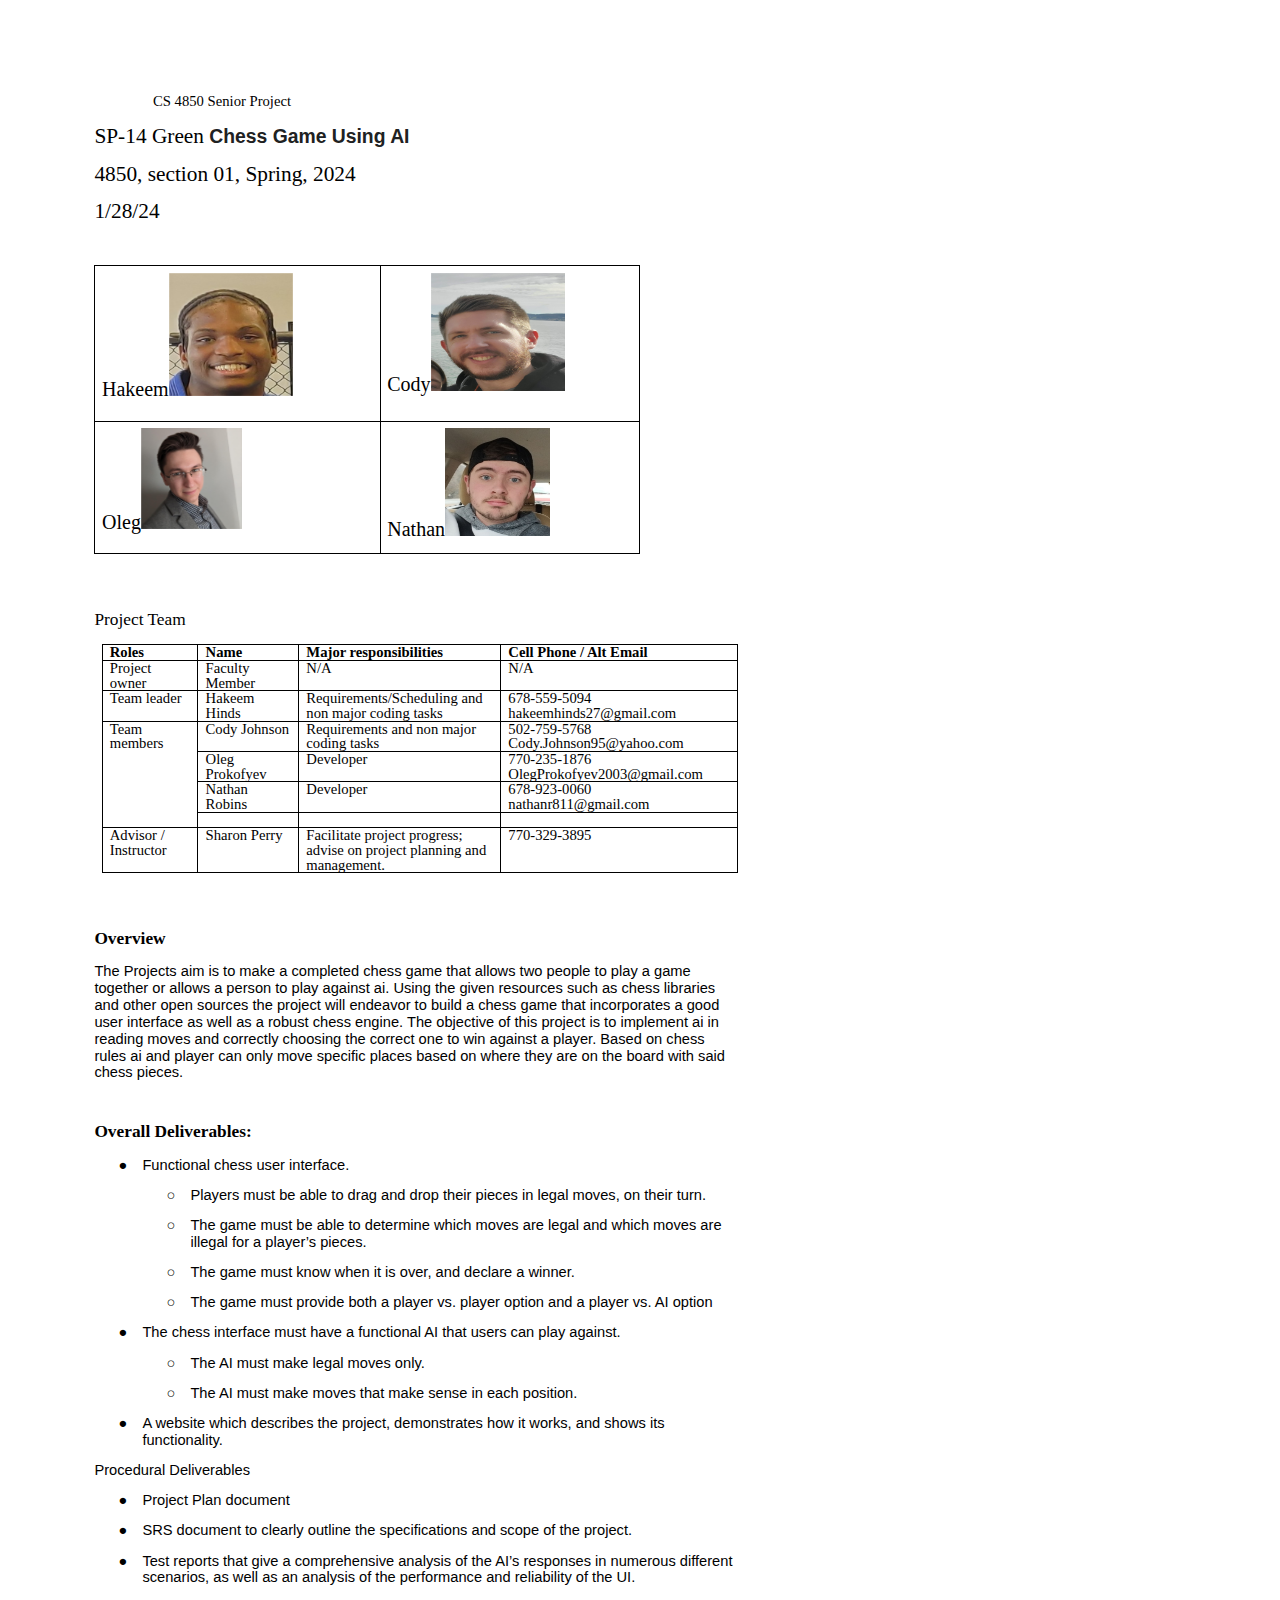
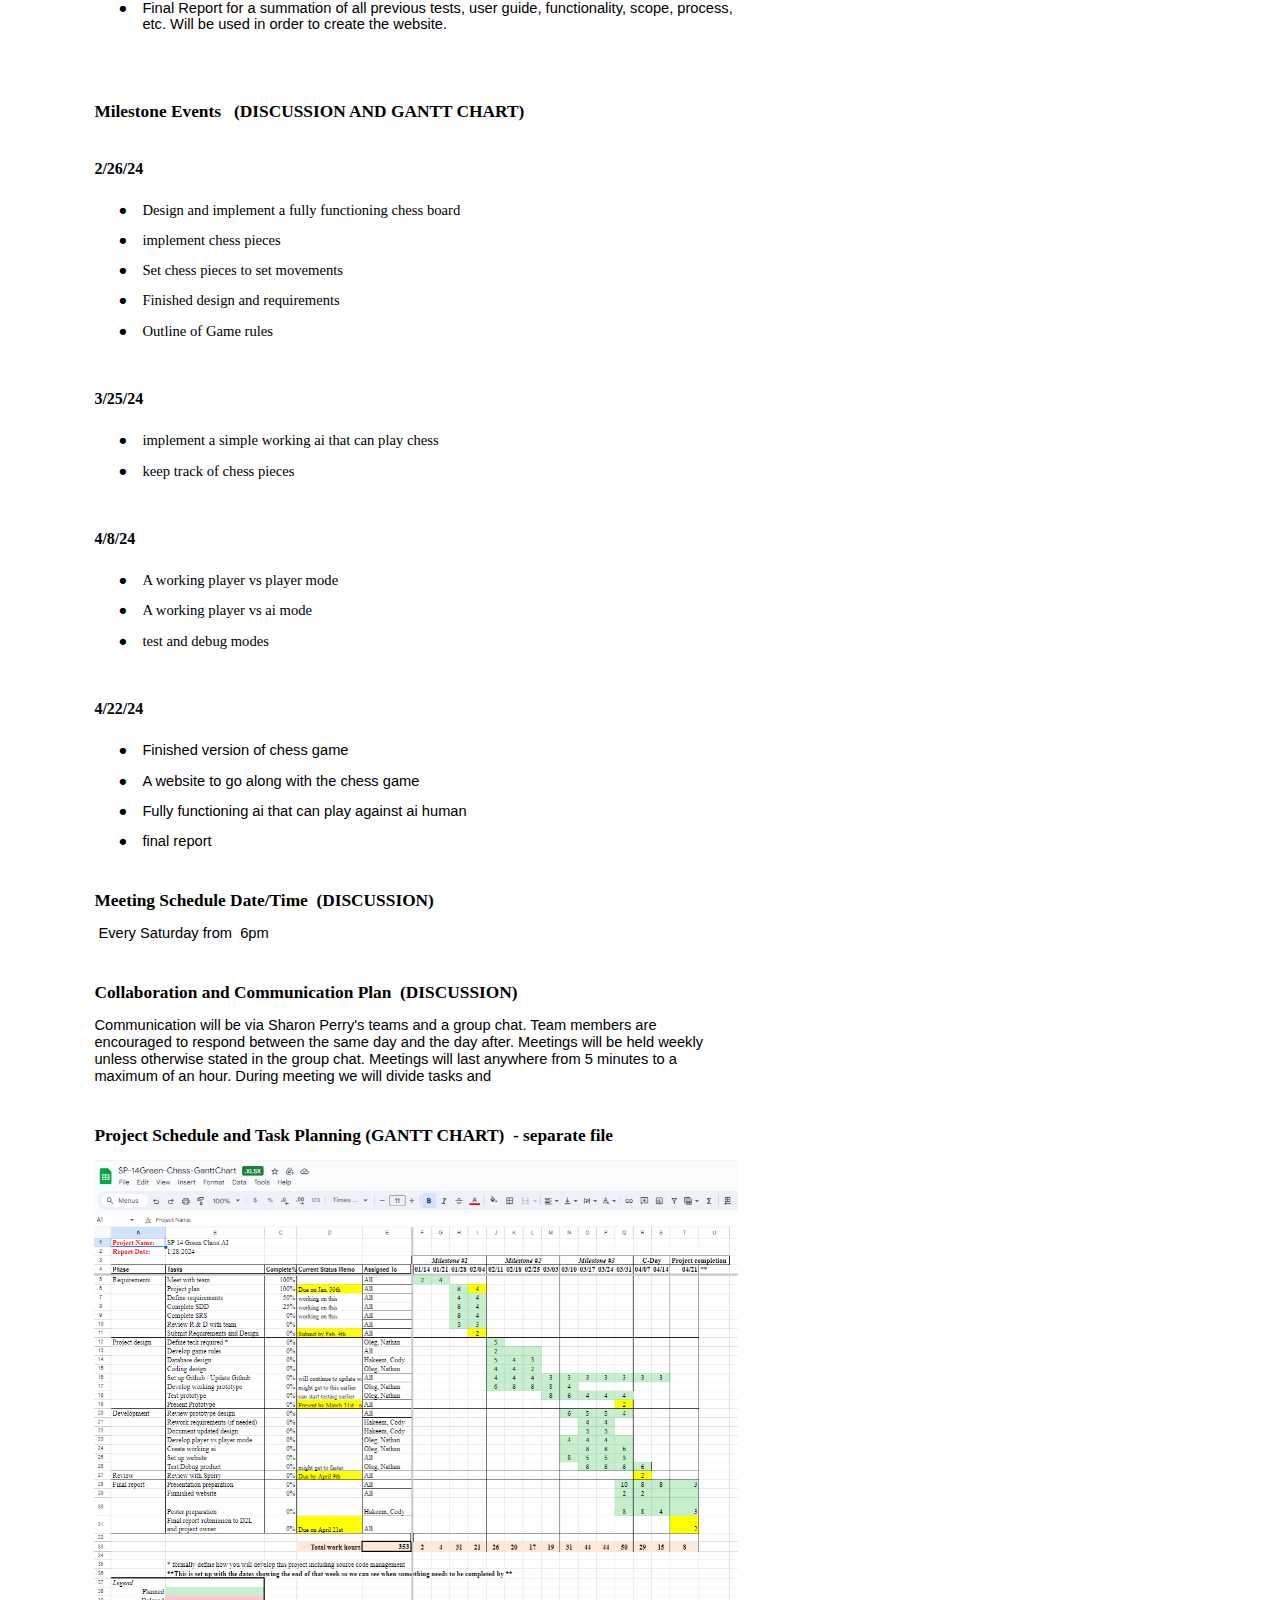
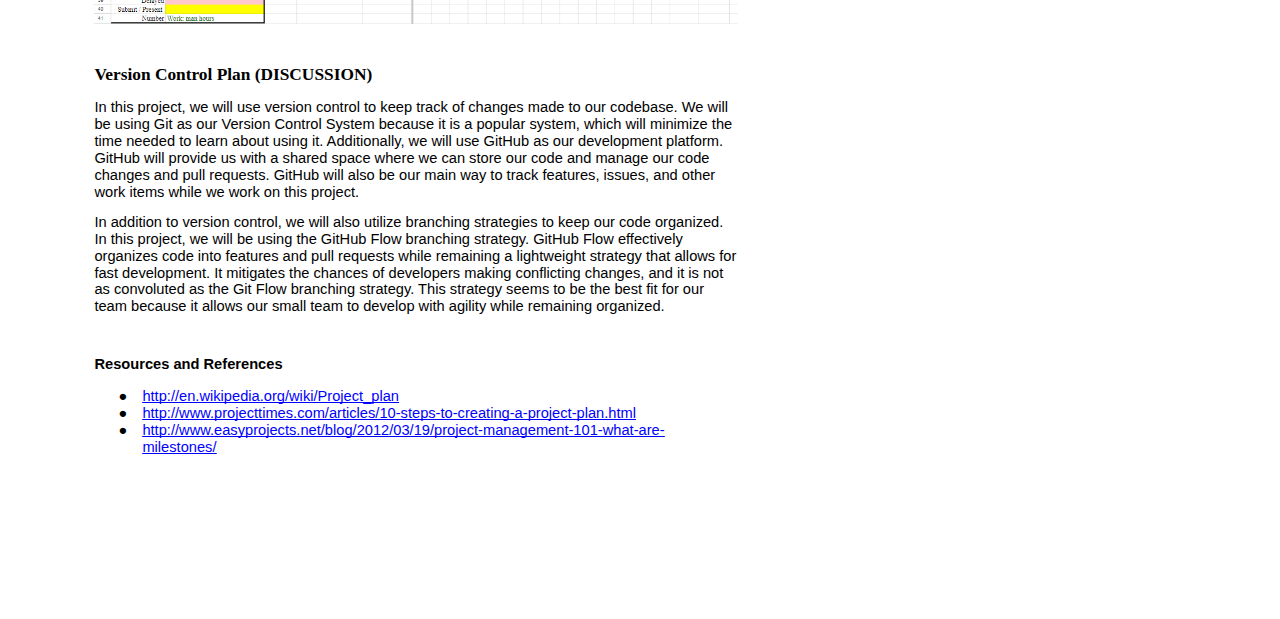
<file: SP14GreenChessProjectPlan.html>
<html><head><meta content="text/html; charset=UTF-8" http-equiv="content-type"><style type="text/css">@import url(https://themes.googleusercontent.com/fonts/css?kit=fpjTOVmNbO4Lz34iLyptLTi9jKYd1gJzj5O2gWsEpXoyck2WCYPEMNySjZN0CHed_kmCvy597kDopqFAXvpeaA);.lst-kix_list_14-1>li:before{content:"o  "}.lst-kix_list_14-3>li:before{content:"\0025cf   "}.lst-kix_list_14-0>li:before{content:"\0025cf   "}.lst-kix_list_14-4>li:before{content:"o  "}.lst-kix_list_14-5>li:before{content:"\0025aa   "}.lst-kix_list_14-7>li:before{content:"o  "}.lst-kix_list_14-6>li:before{content:"\0025cf   "}.lst-kix_9n4ytk3sftmx-5>li:before{content:"\0025a0   "}ul.lst-kix_list_9-3{list-style-type:none}ul.lst-kix_list_9-4{list-style-type:none}ul.lst-kix_list_9-1{list-style-type:none}ul.lst-kix_list_9-2{list-style-type:none}.lst-kix_9n4ytk3sftmx-4>li:before{content:"\0025cb   "}ul.lst-kix_list_9-7{list-style-type:none}ul.lst-kix_list_9-8{list-style-type:none}ul.lst-kix_list_9-5{list-style-type:none}ul.lst-kix_list_9-6{list-style-type:none}.lst-kix_9n4ytk3sftmx-3>li:before{content:"\0025cf   "}.lst-kix_9n4ytk3sftmx-0>li:before{content:"\0025cf   "}.lst-kix_9n4ytk3sftmx-2>li:before{content:"\0025a0   "}ol.lst-kix_list_11-8.start{counter-reset:lst-ctn-kix_list_11-8 0}ul.lst-kix_list_9-0{list-style-type:none}.lst-kix_list_14-2>li:before{content:"\0025aa   "}.lst-kix_9n4ytk3sftmx-1>li:before{content:"\0025cb   "}ul.lst-kix_list_17-1{list-style-type:none}ol.lst-kix_list_12-0.start{counter-reset:lst-ctn-kix_list_12-0 0}ul.lst-kix_list_17-0{list-style-type:none}ul.lst-kix_list_17-8{list-style-type:none}ul.lst-kix_list_17-7{list-style-type:none}.lst-kix_9n4ytk3sftmx-6>li:before{content:"\0025cf   "}ul.lst-kix_list_17-6{list-style-type:none}ul.lst-kix_list_17-5{list-style-type:none}ul.lst-kix_list_17-4{list-style-type:none}ul.lst-kix_list_17-3{list-style-type:none}.lst-kix_list_14-8>li:before{content:"\0025aa   "}.lst-kix_9n4ytk3sftmx-7>li:before{content:"\0025cb   "}ul.lst-kix_list_17-2{list-style-type:none}.lst-kix_b6eizxwsxvlp-0>li:before{content:"\0025cf   "}.lst-kix_9n4ytk3sftmx-8>li:before{content:"\0025a0   "}.lst-kix_eu5qie40osrv-4>li:before{content:"\0025cb   "}.lst-kix_list_5-0>li:before{content:"\0025cf   "}.lst-kix_eu5qie40osrv-3>li:before{content:"\0025cf   "}.lst-kix_list_5-3>li:before{content:"\0025cf   "}.lst-kix_eu5qie40osrv-1>li:before{content:"\0025cb   "}.lst-kix_eu5qie40osrv-2>li:before{content:"\0025a0   "}.lst-kix_list_5-2>li:before{content:"\0025aa   "}.lst-kix_list_5-1>li:before{content:"o  "}.lst-kix_eu5qie40osrv-0>li:before{content:"\0025cf   "}.lst-kix_list_5-7>li:before{content:"o  "}ul.lst-kix_list_8-4{list-style-type:none}ul.lst-kix_list_8-5{list-style-type:none}.lst-kix_list_5-6>li:before{content:"\0025cf   "}.lst-kix_list_5-8>li:before{content:"\0025aa   "}ul.lst-kix_list_8-2{list-style-type:none}ul.lst-kix_list_8-3{list-style-type:none}ul.lst-kix_list_8-8{list-style-type:none}ul.lst-kix_list_8-6{list-style-type:none}ul.lst-kix_list_8-7{list-style-type:none}.lst-kix_list_5-4>li:before{content:"o  "}.lst-kix_list_5-5>li:before{content:"\0025aa   "}ul.lst-kix_list_8-0{list-style-type:none}ul.lst-kix_list_8-1{list-style-type:none}ol.lst-kix_list_12-5.start{counter-reset:lst-ctn-kix_list_12-5 0}.lst-kix_list_6-1>li:before{content:"o  "}.lst-kix_list_6-3>li:before{content:"\0025cf   "}.lst-kix_list_6-0>li:before{content:"\0025cf   "}.lst-kix_list_6-4>li:before{content:"o  "}ul.lst-kix_list_16-2{list-style-type:none}ul.lst-kix_list_16-1{list-style-type:none}ul.lst-kix_list_16-0{list-style-type:none}.lst-kix_list_6-2>li:before{content:"\0025aa   "}ul.lst-kix_list_16-8{list-style-type:none}ul.lst-kix_list_16-7{list-style-type:none}ul.lst-kix_list_16-6{list-style-type:none}ul.lst-kix_list_16-5{list-style-type:none}ul.lst-kix_list_16-4{list-style-type:none}.lst-kix_list_6-8>li:before{content:"\0025aa   "}ul.lst-kix_list_16-3{list-style-type:none}.lst-kix_list_6-5>li:before{content:"\0025aa   "}.lst-kix_list_6-7>li:before{content:"o  "}.lst-kix_list_6-6>li:before{content:"\0025cf   "}.lst-kix_list_7-4>li:before{content:"o  "}.lst-kix_list_7-6>li:before{content:"\0025cf   "}.lst-kix_list_7-2>li:before{content:"\0025aa   "}.lst-kix_list_12-6>li{counter-increment:lst-ctn-kix_list_12-6}.lst-kix_list_13-7>li:before{content:"o  "}.lst-kix_sbohh8iall5a-6>li:before{content:"\0025cf   "}.lst-kix_list_7-8>li:before{content:"\0025aa   "}.lst-kix_sbohh8iall5a-8>li:before{content:"\0025a0   "}.lst-kix_list_15-5>li:before{content:"\0025aa   "}ul.lst-kix_eu5qie40osrv-5{list-style-type:none}ul.lst-kix_eu5qie40osrv-6{list-style-type:none}.lst-kix_list_4-1>li:before{content:"o  "}ul.lst-kix_eu5qie40osrv-7{list-style-type:none}ul.lst-kix_eu5qie40osrv-8{list-style-type:none}.lst-kix_list_15-7>li:before{content:"o  "}.lst-kix_8jcgs3g95m9u-2>li:before{content:"\0025a0   "}ul.lst-kix_list_19-7{list-style-type:none}ul.lst-kix_list_19-6{list-style-type:none}.lst-kix_list_4-3>li:before{content:"\0025cf   "}.lst-kix_list_4-5>li:before{content:"\0025aa   "}ul.lst-kix_list_19-5{list-style-type:none}ul.lst-kix_eu5qie40osrv-0{list-style-type:none}ul.lst-kix_list_19-4{list-style-type:none}.lst-kix_8jcgs3g95m9u-0>li:before{content:"\0025cf   "}ul.lst-kix_eu5qie40osrv-1{list-style-type:none}ul.lst-kix_list_19-3{list-style-type:none}ul.lst-kix_eu5qie40osrv-2{list-style-type:none}ul.lst-kix_list_19-2{list-style-type:none}ul.lst-kix_eu5qie40osrv-3{list-style-type:none}ul.lst-kix_list_19-1{list-style-type:none}ul.lst-kix_eu5qie40osrv-4{list-style-type:none}ul.lst-kix_list_19-0{list-style-type:none}.lst-kix_list_15-1>li:before{content:"o  "}.lst-kix_list_15-3>li:before{content:"\0025cf   "}ul.lst-kix_list_19-8{list-style-type:none}.lst-kix_eu5qie40osrv-6>li:before{content:"\0025cf   "}.lst-kix_b6eizxwsxvlp-4>li:before{content:"\0025cb   "}.lst-kix_8jcgs3g95m9u-8>li:before{content:"\0025a0   "}.lst-kix_b6eizxwsxvlp-2>li:before{content:"\0025a0   "}.lst-kix_list_11-2>li{counter-increment:lst-ctn-kix_list_11-2}.lst-kix_eu5qie40osrv-8>li:before{content:"\0025a0   "}.lst-kix_list_12-3>li:before{content:"" counter(lst-ctn-kix_list_12-3,decimal) ". "}.lst-kix_8jcgs3g95m9u-4>li:before{content:"\0025cb   "}.lst-kix_list_12-1>li:before{content:"" counter(lst-ctn-kix_list_12-1,lower-latin) ". "}.lst-kix_8jcgs3g95m9u-6>li:before{content:"\0025cf   "}.lst-kix_b6eizxwsxvlp-6>li:before{content:"\0025cf   "}.lst-kix_b6eizxwsxvlp-8>li:before{content:"\0025a0   "}.lst-kix_list_13-3>li:before{content:"\0025cf   "}ul.lst-kix_list_18-0{list-style-type:none}.lst-kix_list_13-5>li:before{content:"\0025aa   "}.lst-kix_list_12-5>li:before{content:"" counter(lst-ctn-kix_list_12-5,lower-roman) ". "}ul.lst-kix_list_18-8{list-style-type:none}ul.lst-kix_list_18-7{list-style-type:none}ul.lst-kix_list_18-6{list-style-type:none}ol.lst-kix_list_12-2.start{counter-reset:lst-ctn-kix_list_12-2 0}ul.lst-kix_list_18-5{list-style-type:none}.lst-kix_list_12-7>li:before{content:"" counter(lst-ctn-kix_list_12-7,lower-latin) ". "}ul.lst-kix_list_18-4{list-style-type:none}ul.lst-kix_list_18-3{list-style-type:none}ul.lst-kix_list_18-2{list-style-type:none}ul.lst-kix_list_18-1{list-style-type:none}.lst-kix_list_13-1>li:before{content:"o  "}ol.lst-kix_list_11-6{list-style-type:none}ol.lst-kix_list_11-7{list-style-type:none}ol.lst-kix_list_11-8{list-style-type:none}ol.lst-kix_list_11-2{list-style-type:none}ol.lst-kix_list_11-3{list-style-type:none}.lst-kix_list_3-0>li:before{content:"\0025cf   "}ol.lst-kix_list_11-4{list-style-type:none}ol.lst-kix_list_11-5{list-style-type:none}ul.lst-kix_list_5-7{list-style-type:none}ul.lst-kix_list_5-8{list-style-type:none}ul.lst-kix_list_5-5{list-style-type:none}ol.lst-kix_list_11-0{list-style-type:none}ul.lst-kix_list_5-6{list-style-type:none}ol.lst-kix_list_11-1{list-style-type:none}ul.lst-kix_list_5-0{list-style-type:none}.lst-kix_list_3-4>li:before{content:"o  "}ul.lst-kix_list_5-3{list-style-type:none}.lst-kix_list_3-3>li:before{content:"\0025cf   "}ul.lst-kix_list_5-4{list-style-type:none}ul.lst-kix_list_5-1{list-style-type:none}.lst-kix_list_8-0>li:before{content:"\002022   "}ul.lst-kix_list_5-2{list-style-type:none}.lst-kix_list_8-7>li:before{content:"o  "}.lst-kix_list_3-8>li:before{content:"\0025aa   "}.lst-kix_list_8-3>li:before{content:"\0025cf   "}ul.lst-kix_list_13-5{list-style-type:none}ul.lst-kix_list_13-4{list-style-type:none}ul.lst-kix_list_13-3{list-style-type:none}ul.lst-kix_list_13-2{list-style-type:none}ul.lst-kix_list_13-1{list-style-type:none}.lst-kix_list_3-7>li:before{content:"o  "}ul.lst-kix_list_13-0{list-style-type:none}.lst-kix_list_8-4>li:before{content:"o  "}ul.lst-kix_list_13-8{list-style-type:none}.lst-kix_list_11-1>li:before{content:"" counter(lst-ctn-kix_list_11-1,lower-latin) ". "}ul.lst-kix_list_13-7{list-style-type:none}ul.lst-kix_list_13-6{list-style-type:none}.lst-kix_list_11-0>li:before{content:"" counter(lst-ctn-kix_list_11-0,decimal) ". "}.lst-kix_list_8-8>li:before{content:"\0025aa   "}.lst-kix_list_16-8>li:before{content:"\0025aa   "}.lst-kix_list_16-7>li:before{content:"o  "}.lst-kix_list_4-8>li:before{content:"\0025aa   "}ol.lst-kix_list_12-5{list-style-type:none}ol.lst-kix_list_12-6{list-style-type:none}.lst-kix_list_4-7>li:before{content:"o  "}ol.lst-kix_list_12-7{list-style-type:none}.lst-kix_list_17-0>li:before{content:"\0025cf   "}ol.lst-kix_list_12-8{list-style-type:none}ol.lst-kix_list_12-1{list-style-type:none}ol.lst-kix_list_12-2{list-style-type:none}ol.lst-kix_list_12-3{list-style-type:none}ol.lst-kix_list_12-4{list-style-type:none}ul.lst-kix_list_4-8{list-style-type:none}.lst-kix_list_16-0>li:before{content:"\0025cf   "}ul.lst-kix_list_4-6{list-style-type:none}ul.lst-kix_list_4-7{list-style-type:none}ol.lst-kix_list_12-0{list-style-type:none}ul.lst-kix_list_4-0{list-style-type:none}.lst-kix_list_16-4>li:before{content:"o  "}ul.lst-kix_list_4-1{list-style-type:none}.lst-kix_list_16-3>li:before{content:"\0025cf   "}ul.lst-kix_list_4-4{list-style-type:none}ul.lst-kix_list_4-5{list-style-type:none}ul.lst-kix_list_4-2{list-style-type:none}ul.lst-kix_list_4-3{list-style-type:none}.lst-kix_list_11-3>li{counter-increment:lst-ctn-kix_list_11-3}.lst-kix_list_17-7>li:before{content:"o  "}.lst-kix_list_17-8>li:before{content:"\0025aa   "}.lst-kix_list_17-3>li:before{content:"\0025cf   "}.lst-kix_list_17-4>li:before{content:"o  "}ul.lst-kix_sbohh8iall5a-7{list-style-type:none}ul.lst-kix_sbohh8iall5a-8{list-style-type:none}ul.lst-kix_sbohh8iall5a-5{list-style-type:none}.lst-kix_sbohh8iall5a-2>li:before{content:"\0025a0   "}ul.lst-kix_sbohh8iall5a-6{list-style-type:none}.lst-kix_list_7-0>li:before{content:"\0025cf   "}.lst-kix_sbohh8iall5a-1>li:before{content:"\0025cb   "}.lst-kix_list_2-4>li:before{content:"o  "}.lst-kix_list_2-8>li:before{content:"\0025aa   "}ul.lst-kix_sbohh8iall5a-3{list-style-type:none}ul.lst-kix_sbohh8iall5a-4{list-style-type:none}ul.lst-kix_sbohh8iall5a-1{list-style-type:none}ul.lst-kix_sbohh8iall5a-2{list-style-type:none}ul.lst-kix_sbohh8iall5a-0{list-style-type:none}.lst-kix_list_7-3>li:before{content:"\0025cf   "}ul.lst-kix_list_7-5{list-style-type:none}.lst-kix_list_10-0>li:before{content:"\0025cf   "}ul.lst-kix_list_7-6{list-style-type:none}ul.lst-kix_list_7-3{list-style-type:none}ul.lst-kix_list_7-4{list-style-type:none}.lst-kix_list_13-8>li:before{content:"\0025aa   "}.lst-kix_sbohh8iall5a-5>li:before{content:"\0025a0   "}.lst-kix_list_18-3>li:before{content:"\0025cf   "}.lst-kix_list_18-7>li:before{content:"o  "}ul.lst-kix_list_7-7{list-style-type:none}ul.lst-kix_list_7-8{list-style-type:none}ul.lst-kix_list_7-1{list-style-type:none}ul.lst-kix_list_7-2{list-style-type:none}ul.lst-kix_list_7-0{list-style-type:none}.lst-kix_list_7-7>li:before{content:"o  "}.lst-kix_list_15-4>li:before{content:"o  "}.lst-kix_list_10-4>li:before{content:"o  "}.lst-kix_list_10-8>li:before{content:"\0025aa   "}.lst-kix_list_4-0>li:before{content:"\0025cf   "}ul.lst-kix_list_15-3{list-style-type:none}ul.lst-kix_list_15-2{list-style-type:none}.lst-kix_list_15-0>li:before{content:"\0025cf   "}ul.lst-kix_list_15-1{list-style-type:none}.lst-kix_list_15-8>li:before{content:"\0025aa   "}ul.lst-kix_list_15-0{list-style-type:none}.lst-kix_list_4-4>li:before{content:"o  "}ul.lst-kix_list_15-8{list-style-type:none}ul.lst-kix_list_15-7{list-style-type:none}ul.lst-kix_list_15-6{list-style-type:none}.lst-kix_list_9-3>li:before{content:"\0025cf   "}ul.lst-kix_list_15-5{list-style-type:none}ul.lst-kix_list_15-4{list-style-type:none}.lst-kix_list_12-8>li{counter-increment:lst-ctn-kix_list_12-8}.lst-kix_eu5qie40osrv-7>li:before{content:"\0025cb   "}.lst-kix_b6eizxwsxvlp-1>li:before{content:"\0025cb   "}.lst-kix_b6eizxwsxvlp-5>li:before{content:"\0025a0   "}.lst-kix_list_9-7>li:before{content:"o  "}.lst-kix_list_11-4>li:before{content:"" counter(lst-ctn-kix_list_11-4,lower-latin) ". "}.lst-kix_list_12-4>li:before{content:"" counter(lst-ctn-kix_list_12-4,lower-latin) ". "}.lst-kix_8jcgs3g95m9u-3>li:before{content:"\0025cf   "}ul.lst-kix_list_6-6{list-style-type:none}ul.lst-kix_list_6-7{list-style-type:none}ul.lst-kix_list_6-4{list-style-type:none}.lst-kix_list_20-5>li:before{content:"\0025aa   "}ul.lst-kix_list_6-5{list-style-type:none}ul.lst-kix_list_6-8{list-style-type:none}.lst-kix_list_1-0>li:before{content:"\0025cf   "}.lst-kix_list_20-1>li:before{content:"o  "}ul.lst-kix_list_6-2{list-style-type:none}.lst-kix_list_11-8>li:before{content:"" counter(lst-ctn-kix_list_11-8,lower-roman) ". "}.lst-kix_list_12-3>li{counter-increment:lst-ctn-kix_list_12-3}ul.lst-kix_list_6-3{list-style-type:none}ul.lst-kix_list_6-0{list-style-type:none}.lst-kix_list_12-0>li:before{content:"" counter(lst-ctn-kix_list_12-0,decimal) ". "}.lst-kix_8jcgs3g95m9u-7>li:before{content:"\0025cb   "}ul.lst-kix_list_6-1{list-style-type:none}.lst-kix_list_1-4>li:before{content:"o  "}.lst-kix_list_13-0>li:before{content:"\0025cf   "}ul.lst-kix_list_14-4{list-style-type:none}ul.lst-kix_list_14-3{list-style-type:none}ul.lst-kix_list_14-2{list-style-type:none}.lst-kix_list_13-4>li:before{content:"o  "}ul.lst-kix_list_14-1{list-style-type:none}ul.lst-kix_list_14-0{list-style-type:none}ul.lst-kix_list_14-8{list-style-type:none}ul.lst-kix_list_14-7{list-style-type:none}.lst-kix_list_2-0>li:before{content:"\0025cf   "}ul.lst-kix_list_14-6{list-style-type:none}.lst-kix_list_11-5>li{counter-increment:lst-ctn-kix_list_11-5}ul.lst-kix_list_14-5{list-style-type:none}.lst-kix_list_1-8>li:before{content:"\0025aa   "}.lst-kix_list_12-8>li:before{content:"" counter(lst-ctn-kix_list_12-8,lower-roman) ". "}ul.lst-kix_list_20-2{list-style-type:none}ul.lst-kix_list_20-3{list-style-type:none}.lst-kix_list_19-0>li:before{content:"o  "}.lst-kix_list_19-1>li:before{content:"o  "}ul.lst-kix_list_20-4{list-style-type:none}ul.lst-kix_list_20-5{list-style-type:none}ul.lst-kix_8jcgs3g95m9u-5{list-style-type:none}ul.lst-kix_list_20-6{list-style-type:none}ul.lst-kix_8jcgs3g95m9u-6{list-style-type:none}ul.lst-kix_list_1-0{list-style-type:none}ul.lst-kix_list_20-7{list-style-type:none}ol.lst-kix_list_12-6.start{counter-reset:lst-ctn-kix_list_12-6 0}ul.lst-kix_8jcgs3g95m9u-7{list-style-type:none}ul.lst-kix_list_20-8{list-style-type:none}ul.lst-kix_8jcgs3g95m9u-8{list-style-type:none}.lst-kix_list_19-4>li:before{content:"o  "}.lst-kix_list_19-2>li:before{content:"\0025aa   "}.lst-kix_list_19-3>li:before{content:"\0025cf   "}ul.lst-kix_list_20-0{list-style-type:none}ul.lst-kix_list_20-1{list-style-type:none}.lst-kix_list_11-0>li{counter-increment:lst-ctn-kix_list_11-0}ul.lst-kix_list_1-3{list-style-type:none}ul.lst-kix_list_1-4{list-style-type:none}ul.lst-kix_list_1-1{list-style-type:none}ul.lst-kix_list_1-2{list-style-type:none}ul.lst-kix_list_1-7{list-style-type:none}ul.lst-kix_list_1-8{list-style-type:none}ul.lst-kix_list_1-5{list-style-type:none}ul.lst-kix_list_1-6{list-style-type:none}.lst-kix_list_19-8>li:before{content:"\0025aa   "}ol.lst-kix_list_11-2.start{counter-reset:lst-ctn-kix_list_11-2 0}.lst-kix_list_19-5>li:before{content:"\0025aa   "}.lst-kix_list_19-6>li:before{content:"\0025cf   "}.lst-kix_list_19-7>li:before{content:"o  "}.lst-kix_7hwev33siifr-3>li:before{content:"\0025cf   "}.lst-kix_7hwev33siifr-2>li:before{content:"\0025a0   "}.lst-kix_7hwev33siifr-4>li:before{content:"\0025cb   "}.lst-kix_7hwev33siifr-0>li:before{content:"\0025cf   "}.lst-kix_7hwev33siifr-8>li:before{content:"\0025a0   "}.lst-kix_7hwev33siifr-1>li:before{content:"\0025cb   "}.lst-kix_list_12-1>li{counter-increment:lst-ctn-kix_list_12-1}.lst-kix_list_18-0>li:before{content:"\0025cf   "}.lst-kix_list_18-1>li:before{content:"o  "}.lst-kix_list_18-2>li:before{content:"\0025aa   "}ol.lst-kix_list_11-7.start{counter-reset:lst-ctn-kix_list_11-7 0}.lst-kix_7hwev33siifr-7>li:before{content:"\0025cb   "}.lst-kix_7hwev33siifr-6>li:before{content:"\0025cf   "}.lst-kix_7hwev33siifr-5>li:before{content:"\0025a0   "}.lst-kix_list_2-7>li:before{content:"o  "}.lst-kix_list_2-5>li:before{content:"\0025aa   "}.lst-kix_list_18-6>li:before{content:"\0025cf   "}ul.lst-kix_list_3-7{list-style-type:none}ul.lst-kix_list_3-8{list-style-type:none}.lst-kix_list_10-1>li:before{content:"o  "}.lst-kix_list_18-4>li:before{content:"o  "}.lst-kix_list_18-8>li:before{content:"\0025aa   "}ul.lst-kix_list_3-1{list-style-type:none}ul.lst-kix_list_3-2{list-style-type:none}ul.lst-kix_list_3-0{list-style-type:none}ul.lst-kix_list_3-5{list-style-type:none}ul.lst-kix_list_3-6{list-style-type:none}ul.lst-kix_list_3-3{list-style-type:none}ul.lst-kix_list_3-4{list-style-type:none}.lst-kix_list_10-7>li:before{content:"o  "}.lst-kix_list_10-5>li:before{content:"\0025aa   "}.lst-kix_list_10-3>li:before{content:"\0025cf   "}.lst-kix_list_11-7>li{counter-increment:lst-ctn-kix_list_11-7}.lst-kix_list_9-2>li:before{content:"\0025aa   "}.lst-kix_list_12-5>li{counter-increment:lst-ctn-kix_list_12-5}.lst-kix_list_20-8>li:before{content:"\0025aa   "}.lst-kix_list_9-0>li:before{content:"\0025cf   "}.lst-kix_list_20-0>li:before{content:"o  "}.lst-kix_list_9-6>li:before{content:"\0025cf   "}.lst-kix_list_9-4>li:before{content:"o  "}.lst-kix_list_11-3>li:before{content:"" counter(lst-ctn-kix_list_11-3,decimal) ". "}ul.lst-kix_7hwev33siifr-2{list-style-type:none}.lst-kix_list_20-6>li:before{content:"\0025cf   "}ul.lst-kix_7hwev33siifr-1{list-style-type:none}ul.lst-kix_list_2-8{list-style-type:none}ul.lst-kix_7hwev33siifr-4{list-style-type:none}ul.lst-kix_7hwev33siifr-3{list-style-type:none}ol.lst-kix_list_12-1.start{counter-reset:lst-ctn-kix_list_12-1 0}ul.lst-kix_7hwev33siifr-6{list-style-type:none}.lst-kix_list_20-4>li:before{content:"o  "}ul.lst-kix_7hwev33siifr-5{list-style-type:none}.lst-kix_list_11-5>li:before{content:"" counter(lst-ctn-kix_list_11-5,lower-roman) ". "}ul.lst-kix_7hwev33siifr-8{list-style-type:none}ul.lst-kix_7hwev33siifr-7{list-style-type:none}ul.lst-kix_list_2-2{list-style-type:none}.lst-kix_list_20-2>li:before{content:"\0025aa   "}ul.lst-kix_list_2-3{list-style-type:none}ul.lst-kix_list_2-0{list-style-type:none}ul.lst-kix_list_2-1{list-style-type:none}.lst-kix_list_9-8>li:before{content:"\0025aa   "}ul.lst-kix_list_2-6{list-style-type:none}.lst-kix_list_1-1>li:before{content:"o  "}ul.lst-kix_list_2-7{list-style-type:none}.lst-kix_list_11-7>li:before{content:"" counter(lst-ctn-kix_list_11-7,lower-latin) ". "}ul.lst-kix_list_2-4{list-style-type:none}ul.lst-kix_7hwev33siifr-0{list-style-type:none}ul.lst-kix_list_2-5{list-style-type:none}ul.lst-kix_list_10-0{list-style-type:none}.lst-kix_list_1-3>li:before{content:"\0025cf   "}ul.lst-kix_list_10-8{list-style-type:none}ul.lst-kix_list_10-7{list-style-type:none}.lst-kix_list_1-7>li:before{content:"o  "}ul.lst-kix_list_10-6{list-style-type:none}ul.lst-kix_list_10-5{list-style-type:none}ul.lst-kix_list_10-4{list-style-type:none}ul.lst-kix_list_10-3{list-style-type:none}.lst-kix_list_1-5>li:before{content:"\0025aa   "}ul.lst-kix_list_10-2{list-style-type:none}ul.lst-kix_list_10-1{list-style-type:none}.lst-kix_list_2-1>li:before{content:"o  "}.lst-kix_list_2-3>li:before{content:"\0025cf   "}.lst-kix_list_11-8>li{counter-increment:lst-ctn-kix_list_11-8}.lst-kix_list_3-1>li:before{content:"o  "}.lst-kix_list_3-2>li:before{content:"\0025aa   "}.lst-kix_list_8-1>li:before{content:"o  "}.lst-kix_list_8-2>li:before{content:"\0025aa   "}.lst-kix_list_3-5>li:before{content:"\0025aa   "}.lst-kix_list_12-0>li{counter-increment:lst-ctn-kix_list_12-0}ol.lst-kix_list_12-3.start{counter-reset:lst-ctn-kix_list_12-3 0}ul.lst-kix_9n4ytk3sftmx-2{list-style-type:none}ul.lst-kix_9n4ytk3sftmx-1{list-style-type:none}ol.lst-kix_list_11-5.start{counter-reset:lst-ctn-kix_list_11-5 0}ul.lst-kix_9n4ytk3sftmx-0{list-style-type:none}.lst-kix_list_8-5>li:before{content:"\0025aa   "}ul.lst-kix_9n4ytk3sftmx-6{list-style-type:none}ul.lst-kix_9n4ytk3sftmx-5{list-style-type:none}.lst-kix_list_11-1>li{counter-increment:lst-ctn-kix_list_11-1}.lst-kix_list_8-6>li:before{content:"\0025cf   "}ul.lst-kix_9n4ytk3sftmx-4{list-style-type:none}ul.lst-kix_9n4ytk3sftmx-3{list-style-type:none}.lst-kix_list_3-6>li:before{content:"\0025cf   "}.lst-kix_list_11-2>li:before{content:"" counter(lst-ctn-kix_list_11-2,lower-roman) ". "}ul.lst-kix_9n4ytk3sftmx-8{list-style-type:none}ul.lst-kix_9n4ytk3sftmx-7{list-style-type:none}ol.lst-kix_list_11-6.start{counter-reset:lst-ctn-kix_list_11-6 0}ol.lst-kix_list_12-4.start{counter-reset:lst-ctn-kix_list_12-4 0}.lst-kix_list_16-6>li:before{content:"\0025cf   "}.lst-kix_list_17-1>li:before{content:"o  "}.lst-kix_list_16-1>li:before{content:"o  "}.lst-kix_list_16-2>li:before{content:"\0025aa   "}.lst-kix_list_16-5>li:before{content:"\0025aa   "}.lst-kix_list_12-4>li{counter-increment:lst-ctn-kix_list_12-4}ol.lst-kix_list_11-0.start{counter-reset:lst-ctn-kix_list_11-0 0}.lst-kix_list_12-7>li{counter-increment:lst-ctn-kix_list_12-7}.lst-kix_sbohh8iall5a-4>li:before{content:"\0025cb   "}.lst-kix_list_17-2>li:before{content:"\0025aa   "}.lst-kix_sbohh8iall5a-3>li:before{content:"\0025cf   "}.lst-kix_list_17-6>li:before{content:"\0025cf   "}.lst-kix_list_17-5>li:before{content:"\0025aa   "}.lst-kix_sbohh8iall5a-0>li:before{content:"\0025cf   "}.lst-kix_list_2-6>li:before{content:"\0025cf   "}.lst-kix_list_7-1>li:before{content:"o  "}.lst-kix_list_7-5>li:before{content:"\0025aa   "}ol.lst-kix_list_11-1.start{counter-reset:lst-ctn-kix_list_11-1 0}.lst-kix_list_18-5>li:before{content:"\0025aa   "}.lst-kix_list_13-6>li:before{content:"\0025cf   "}.lst-kix_list_11-6>li{counter-increment:lst-ctn-kix_list_11-6}.lst-kix_sbohh8iall5a-7>li:before{content:"\0025cb   "}ul.lst-kix_b6eizxwsxvlp-0{list-style-type:none}.lst-kix_list_15-6>li:before{content:"\0025cf   "}.lst-kix_list_11-4>li{counter-increment:lst-ctn-kix_list_11-4}ul.lst-kix_b6eizxwsxvlp-3{list-style-type:none}ul.lst-kix_b6eizxwsxvlp-4{list-style-type:none}ul.lst-kix_b6eizxwsxvlp-1{list-style-type:none}ul.lst-kix_b6eizxwsxvlp-2{list-style-type:none}ul.lst-kix_b6eizxwsxvlp-7{list-style-type:none}ul.lst-kix_b6eizxwsxvlp-8{list-style-type:none}ul.lst-kix_b6eizxwsxvlp-5{list-style-type:none}ul.lst-kix_b6eizxwsxvlp-6{list-style-type:none}.lst-kix_list_10-2>li:before{content:"\0025aa   "}.lst-kix_list_20-7>li:before{content:"o  "}.lst-kix_list_4-2>li:before{content:"\0025aa   "}.lst-kix_list_4-6>li:before{content:"\0025cf   "}.lst-kix_8jcgs3g95m9u-1>li:before{content:"\0025cb   "}.lst-kix_list_15-2>li:before{content:"\0025aa   "}.lst-kix_list_10-6>li:before{content:"\0025cf   "}.lst-kix_list_9-1>li:before{content:"o  "}ol.lst-kix_list_12-7.start{counter-reset:lst-ctn-kix_list_12-7 0}.lst-kix_eu5qie40osrv-5>li:before{content:"\0025a0   "}.lst-kix_b6eizxwsxvlp-3>li:before{content:"\0025cf   "}.lst-kix_list_12-2>li{counter-increment:lst-ctn-kix_list_12-2}.lst-kix_list_9-5>li:before{content:"\0025aa   "}.lst-kix_list_12-2>li:before{content:"" counter(lst-ctn-kix_list_12-2,lower-roman) ". "}.lst-kix_8jcgs3g95m9u-5>li:before{content:"\0025a0   "}ol.lst-kix_list_12-8.start{counter-reset:lst-ctn-kix_list_12-8 0}.lst-kix_list_11-6>li:before{content:"" counter(lst-ctn-kix_list_11-6,decimal) ". "}.lst-kix_b6eizxwsxvlp-7>li:before{content:"\0025cb   "}.lst-kix_list_20-3>li:before{content:"\0025cf   "}ol.lst-kix_list_11-3.start{counter-reset:lst-ctn-kix_list_11-3 0}.lst-kix_list_1-2>li:before{content:"\0025aa   "}.lst-kix_list_1-6>li:before{content:"\0025cf   "}li.li-bullet-0:before{margin-left:-18pt;white-space:nowrap;display:inline-block;min-width:18pt}.lst-kix_list_12-6>li:before{content:"" counter(lst-ctn-kix_list_12-6,decimal) ". "}ol.lst-kix_list_11-4.start{counter-reset:lst-ctn-kix_list_11-4 0}ul.lst-kix_8jcgs3g95m9u-1{list-style-type:none}ul.lst-kix_8jcgs3g95m9u-2{list-style-type:none}.lst-kix_list_2-2>li:before{content:"\0025aa   "}ul.lst-kix_8jcgs3g95m9u-3{list-style-type:none}.lst-kix_list_13-2>li:before{content:"\0025aa   "}ul.lst-kix_8jcgs3g95m9u-4{list-style-type:none}ul.lst-kix_8jcgs3g95m9u-0{list-style-type:none}ol{margin:0;padding:0}table td,table th{padding:0}.c19{border-right-style:solid;padding:5pt 5pt 5pt 5pt;border-bottom-color:#000000;border-top-width:1pt;border-right-width:1pt;border-left-color:#000000;vertical-align:top;border-right-color:#000000;border-left-width:1pt;border-top-style:solid;border-left-style:solid;border-bottom-width:1pt;width:183.8pt;border-top-color:#000000;border-bottom-style:solid}.c26{border-right-style:solid;padding:0pt 5.4pt 0pt 5.4pt;border-bottom-color:#000000;border-top-width:1pt;border-right-width:1pt;border-left-color:#000000;vertical-align:top;border-right-color:#000000;border-left-width:1pt;border-top-style:solid;border-left-style:solid;border-bottom-width:1pt;width:85.5pt;border-top-color:#000000;border-bottom-style:solid}.c36{border-right-style:solid;padding:5pt 5pt 5pt 5pt;border-bottom-color:#000000;border-top-width:1pt;border-right-width:1pt;border-left-color:#000000;vertical-align:top;border-right-color:#000000;border-left-width:1pt;border-top-style:solid;border-left-style:solid;border-bottom-width:1pt;width:203.2pt;border-top-color:#000000;border-bottom-style:solid}.c12{border-right-style:solid;padding:0pt 5.4pt 0pt 5.4pt;border-bottom-color:#000000;border-top-width:1pt;border-right-width:1pt;border-left-color:#000000;vertical-align:top;border-right-color:#000000;border-left-width:1pt;border-top-style:solid;border-left-style:solid;border-bottom-width:1pt;width:81pt;border-top-color:#000000;border-bottom-style:solid}.c0{border-right-style:solid;padding:0pt 5.4pt 0pt 5.4pt;border-bottom-color:#000000;border-top-width:1pt;border-right-width:1pt;border-left-color:#000000;vertical-align:top;border-right-color:#000000;border-left-width:1pt;border-top-style:solid;border-left-style:solid;border-bottom-width:1pt;width:171pt;border-top-color:#000000;border-bottom-style:solid}.c23{border-right-style:solid;padding:0pt 5.4pt 0pt 5.4pt;border-bottom-color:#000000;border-top-width:1pt;border-right-width:1pt;border-left-color:#000000;vertical-align:top;border-right-color:#000000;border-left-width:1pt;border-top-style:solid;border-left-style:solid;border-bottom-width:1pt;width:189pt;border-top-color:#000000;border-bottom-style:solid}.c4{margin-left:36pt;padding-top:0pt;padding-left:0pt;padding-bottom:10pt;line-height:1.1500000000000001;orphans:2;widows:2;text-align:left}.c28{color:#000000;font-weight:700;text-decoration:none;vertical-align:baseline;font-size:11pt;font-family:"Arial";font-style:normal}.c22{color:#000000;font-weight:400;text-decoration:none;vertical-align:baseline;font-size:16pt;font-family:"Calibri";font-style:normal}.c39{padding-top:0pt;padding-left:0pt;padding-bottom:0pt;line-height:1.1500000000000001;orphans:2;widows:2;text-align:left}.c34{padding-top:12pt;padding-bottom:2pt;line-height:1.1500000000000001;page-break-after:avoid;orphans:2;widows:2;text-align:left}.c13{color:#943734;font-weight:700;text-decoration:none;vertical-align:baseline;font-size:11pt;font-family:"Arial";font-style:normal}.c40{color:#17365d;font-weight:700;text-decoration:none;vertical-align:baseline;font-size:13pt;font-family:"Arial";font-style:normal}.c1{color:#000000;font-weight:400;text-decoration:none;vertical-align:baseline;font-size:11pt;font-family:"Arial";font-style:normal}.c43{-webkit-text-decoration-skip:none;color:#0000ff;text-decoration:underline;vertical-align:baseline;text-decoration-skip-ink:none;font-size:11pt;font-style:normal}.c10{padding-top:10pt;padding-bottom:0pt;line-height:1.1500000000000001;page-break-after:avoid;orphans:2;widows:2;text-align:left}.c3{color:#000000;font-weight:400;text-decoration:none;vertical-align:baseline;font-size:11pt;font-family:"Verdana";font-style:normal}.c29{padding-top:0pt;padding-bottom:10pt;line-height:1.0708333333333333;orphans:2;widows:2;text-align:center;height:11pt}.c9{color:#17365d;font-weight:700;text-decoration:none;vertical-align:baseline;font-size:13pt;font-family:"Cambria";font-style:normal}.c6{padding-top:0pt;padding-bottom:10pt;line-height:1.1500000000000001;orphans:2;widows:2;text-align:left;height:11pt}.c35{color:#000000;font-weight:700;text-decoration:none;vertical-align:baseline;font-size:12pt;font-family:"Calibri";font-style:normal}.c7{color:#000000;font-weight:700;text-decoration:none;vertical-align:baseline;font-size:11pt;font-family:"Verdana";font-style:normal}.c2{color:#000000;font-weight:400;text-decoration:none;vertical-align:baseline;font-size:11pt;font-family:"Calibri";font-style:normal}.c38{font-weight:400;text-decoration:none;vertical-align:baseline;font-size:15pt;font-family:"Calibri";font-style:normal}.c45{font-weight:400;text-decoration:none;vertical-align:baseline;font-size:14pt;font-family:"Calibri";font-style:normal}.c18{padding-top:0pt;padding-bottom:10pt;line-height:1.1500000000000001;orphans:2;widows:2;text-align:left}.c41{font-weight:700;text-decoration:none;vertical-align:baseline;font-size:13pt;font-family:"Cambria";font-style:normal}.c8{padding-top:0pt;padding-bottom:0pt;line-height:1.0;orphans:2;widows:2;text-align:left}.c21{padding-top:0pt;padding-bottom:0pt;line-height:1.15;text-align:left;height:11pt}.c15{padding-top:0pt;padding-bottom:0pt;line-height:1.0;text-align:left}.c46{padding-top:0pt;padding-bottom:0pt;line-height:1.0;text-align:center}.c25{font-size:14.5pt;font-family:"Arial";color:#202122;font-weight:700}.c44{margin-left:5.4pt;border-spacing:0;border-collapse:collapse;margin-right:auto}.c31{border-spacing:0;border-collapse:collapse;margin-right:auto}.c20{font-family:"Verdana";color:#000000;font-weight:400}.c14{background-color:#ffffff;max-width:482.4pt;padding:64.8pt 64.8pt 64.8pt 64.8pt}.c27{margin-left:72pt;padding-left:0pt}.c24{color:inherit;text-decoration:inherit}.c16{padding:0;margin:0}.c17{font-weight:400;font-family:"Arial"}.c47{font-size:15pt}.c32{height:91.5pt}.c37{color:#000000}.c30{margin-left:36pt}.c5{height:0pt}.c33{height:11pt}.c42{font-size:16pt}.c11{height:116.2pt}.title{padding-top:0pt;color:#17365d;border-bottom-color:#4f81bd;border-bottom-width:1pt;font-size:26pt;padding-bottom:4pt;font-family:"Cambria";line-height:1.0;border-bottom-style:solid;orphans:2;widows:2;text-align:left}.subtitle{padding-top:18pt;color:#666666;font-size:24pt;padding-bottom:4pt;font-family:"Georgia";line-height:1.1500000000000001;page-break-after:avoid;font-style:italic;orphans:2;widows:2;text-align:left}li{color:#000000;font-size:11pt;font-family:"Calibri"}p{margin:0;color:#000000;font-size:11pt;font-family:"Calibri"}h1{padding-top:24pt;color:#366091;border-bottom-color:#000000;font-weight:700;font-size:16pt;padding-bottom:1pt;line-height:1.0;page-break-after:avoid;border-bottom-width:0.5pt;font-family:"Cambria";border-bottom-style:solid;orphans:2;widows:2;text-align:left}h2{padding-top:10pt;color:#17365d;font-weight:700;font-size:13pt;padding-bottom:0pt;font-family:"Cambria";line-height:1.1500000000000001;page-break-after:avoid;orphans:2;widows:2;text-align:left}h3{padding-top:10pt;color:#000000;font-weight:700;font-size:11pt;padding-bottom:0pt;font-family:"Cambria";line-height:1.1500000000000001;page-break-after:avoid;orphans:2;widows:2;text-align:left}h4{padding-top:12pt;color:#000000;font-weight:700;font-size:12pt;padding-bottom:2pt;font-family:"Calibri";line-height:1.1500000000000001;page-break-after:avoid;orphans:2;widows:2;text-align:left}h5{padding-top:11pt;color:#000000;font-weight:700;font-size:11pt;padding-bottom:2pt;font-family:"Calibri";line-height:1.1500000000000001;page-break-after:avoid;orphans:2;widows:2;text-align:left}h6{padding-top:10pt;color:#000000;font-weight:700;font-size:10pt;padding-bottom:2pt;font-family:"Calibri";line-height:1.1500000000000001;page-break-after:avoid;orphans:2;widows:2;text-align:left}</style></head><body class="c14 doc-content"><div><p class="c8"><span class="c2">&nbsp;&nbsp;&nbsp;&nbsp;&nbsp;&nbsp;&nbsp;&nbsp;&nbsp;&nbsp;&nbsp;&nbsp;&nbsp;&nbsp;&nbsp;&nbsp;CS 4850 Senior Project</span></p><p class="c8 c33"><span class="c2"></span></p></div><p class="c18"><span class="c42">SP-14 Green </span><span class="c25">Chess Game Using AI</span></p><p class="c18"><span class="c22">4850, section 01, Spring, 2024</span></p><p class="c18"><span class="c42">1/28/24</span><span class="c3">&nbsp;</span></p><p class="c6"><span class="c2"></span></p><a id="t.567b53e760820003bdc8e919281c440b8794c5f9"></a><a id="t.0"></a><table class="c31"><tr class="c11"><td class="c36" colspan="1" rowspan="1"><p class="c15"><span class="c38 c37">Hakeem</span><span style="overflow: hidden; display: inline-block; margin: 0.00px 0.00px; border: 0.00px solid #000000; transform: rotate(0.00rad) translateZ(0px); -webkit-transform: rotate(0.00rad) translateZ(0px); width: 124.10px; height: 122.63px;"><img alt="" src="images/image4.jpg" style="width: 124.10px; height: 122.63px; margin-left: 0.00px; margin-top: 0.00px; transform: rotate(0.00rad) translateZ(0px); -webkit-transform: rotate(0.00rad) translateZ(0px);" title=""></span></p></td><td class="c19" colspan="1" rowspan="1"><p class="c15"><span class="c38 c37">Cody</span><span style="overflow: hidden; display: inline-block; margin: 0.00px 0.00px; border: 0.00px solid #000000; transform: rotate(0.00rad) translateZ(0px); -webkit-transform: rotate(0.00rad) translateZ(0px); width: 134.00px; height: 118.08px;"><img alt="" src="images/image5.jpg" style="width: 134.00px; height: 118.08px; margin-left: 0.00px; margin-top: 0.00px; transform: rotate(0.00rad) translateZ(0px); -webkit-transform: rotate(0.00rad) translateZ(0px);" title=""></span></p><p class="c15"><span class="c38 c37">&nbsp; &nbsp; &nbsp; &nbsp; &nbsp; &nbsp; &nbsp; &nbsp; &nbsp; &nbsp; </span></p></td></tr><tr class="c32"><td class="c36" colspan="1" rowspan="1"><p class="c15"><span class="c38 c37">Oleg</span><span style="overflow: hidden; display: inline-block; margin: 0.00px 0.00px; border: 0.00px solid #000000; transform: rotate(0.00rad) translateZ(0px); -webkit-transform: rotate(0.00rad) translateZ(0px); width: 100.60px; height: 100.60px;"><img alt="" src="images/image2.jpg" style="width: 100.60px; height: 100.60px; margin-left: 0.00px; margin-top: 0.00px; transform: rotate(0.00rad) translateZ(0px); -webkit-transform: rotate(0.00rad) translateZ(0px);" title=""></span></p><p class="c33 c46"><span class="c37 c38"></span></p></td><td class="c19" colspan="1" rowspan="1"><p class="c15"><span class="c47">Nathan</span><span style="overflow: hidden; display: inline-block; margin: 0.00px 0.00px; border: 0.00px solid #000000; transform: rotate(0.00rad) translateZ(0px); -webkit-transform: rotate(0.00rad) translateZ(0px); width: 105.10px; height: 108.00px;"><img alt="" src="images/image3.jpg" style="width: 105.10px; height: 108.00px; margin-left: 0.00px; margin-top: 0.00px; transform: rotate(0.00rad) translateZ(0px); -webkit-transform: rotate(0.00rad) translateZ(0px);" title=""></span></p></td></tr></table><p class="c6"><span class="c37 c45"></span></p><h2 class="c10"><span class="c20">Project Team</span></h2><a id="t.f88b2d2e421bcfe92da0812d365685a30cced924"></a><a id="t.1"></a><table class="c44"><tr class="c5"><td class="c12" colspan="1" rowspan="1"><p class="c8"><span class="c7">Roles</span></p></td><td class="c26" colspan="1" rowspan="1"><p class="c8"><span class="c7">Name</span></p></td><td class="c0" colspan="1" rowspan="1"><p class="c8"><span class="c7">Major responsibilities</span></p></td><td class="c23" colspan="1" rowspan="1"><p class="c8"><span class="c7">Cell Phone / Alt Email</span></p></td></tr><tr class="c5"><td class="c12" colspan="1" rowspan="1"><p class="c8"><span class="c3">Project owner</span></p></td><td class="c26" colspan="1" rowspan="1"><p class="c8"><span class="c3">Faculty Member</span></p></td><td class="c0" colspan="1" rowspan="1"><p class="c8"><span class="c3">N/A</span></p></td><td class="c23" colspan="1" rowspan="1"><p class="c8"><span class="c3">N/A</span></p></td></tr><tr class="c5"><td class="c12" colspan="1" rowspan="1"><p class="c8"><span class="c3">Team leader</span></p></td><td class="c26" colspan="1" rowspan="1"><p class="c8"><span class="c3">Hakeem Hinds</span></p></td><td class="c0" colspan="1" rowspan="1"><p class="c8"><span class="c3">Requirements/Scheduling and non major coding tasks</span></p></td><td class="c23" colspan="1" rowspan="1"><p class="c8"><span class="c3">678-559-5094</span></p><p class="c8"><span class="c3">hakeemhinds27@gmail.com</span></p></td></tr><tr class="c5"><td class="c12" colspan="1" rowspan="4"><p class="c8"><span class="c3">Team members</span></p></td><td class="c26" colspan="1" rowspan="1"><p class="c8"><span class="c3">Cody Johnson</span></p></td><td class="c0" colspan="1" rowspan="1"><p class="c8"><span class="c3">Requirements and non major coding tasks</span></p></td><td class="c23" colspan="1" rowspan="1"><p class="c8"><span class="c3">502-759-5768</span></p><p class="c8"><span class="c3">Cody.Johnson95@yahoo.com</span></p></td></tr><tr class="c5"><td class="c26" colspan="1" rowspan="1"><p class="c8"><span class="c3">Oleg Prokofyev</span></p></td><td class="c0" colspan="1" rowspan="1"><p class="c8"><span class="c3">Developer</span></p></td><td class="c23" colspan="1" rowspan="1"><p class="c8"><span class="c3">770-235-1876</span></p><p class="c8"><span class="c3">OlegProkofyev2003@gmail.com</span></p></td></tr><tr class="c5"><td class="c26" colspan="1" rowspan="1"><p class="c8"><span class="c3">Nathan Robins</span></p></td><td class="c0" colspan="1" rowspan="1"><p class="c8"><span class="c3">Developer</span></p></td><td class="c23" colspan="1" rowspan="1"><p class="c8"><span class="c3">678-923-0060</span></p><p class="c8"><span class="c3">nathanr811@gmail.com</span></p></td></tr><tr class="c5"><td class="c26" colspan="1" rowspan="1"><p class="c8 c33"><span class="c3"></span></p></td><td class="c0" colspan="1" rowspan="1"><p class="c8 c33"><span class="c3"></span></p></td><td class="c23" colspan="1" rowspan="1"><p class="c8 c33"><span class="c3"></span></p></td></tr><tr class="c5"><td class="c12" colspan="1" rowspan="1"><p class="c8"><span class="c3">Advisor / Instructor</span></p></td><td class="c26" colspan="1" rowspan="1"><p class="c8"><span class="c3">Sharon Perry</span></p></td><td class="c0" colspan="1" rowspan="1"><p class="c8"><span class="c3">Facilitate project progress; advise on project planning and management.</span></p></td><td class="c23" colspan="1" rowspan="1"><p class="c8"><span class="c3">770-329-3895</span></p></td></tr></table><p class="c6"><span class="c45 c37"></span></p><h2 class="c10" id="h.z38y18ooozrg"><span class="c37">Overview</span></h2><p class="c18"><span class="c17">The Projects aim is to make a completed chess game that allows two people to play a game together or allows a person to play against ai. Using the given resources such as chess libraries and other open sources the project will endeavor to build a chess game that incorporates a good user interface as well as a robust chess engine. The objective of this project is to implement ai in reading moves and correctly choosing the correct one to win against a player. Based on chess rules ai and player can only move specific places based on where they are on the board with said chess pieces.</span></p><h2 class="c10" id="h.yzrpogz5p6pb"><span class="c37">Overall Deliverables:</span></h2><ul class="c16 lst-kix_9n4ytk3sftmx-0 start"><li class="c4 li-bullet-0"><span class="c1">Functional chess user interface.</span></li></ul><ul class="c16 lst-kix_9n4ytk3sftmx-1 start"><li class="c18 c27 li-bullet-0"><span class="c1">Players must be able to drag and drop their pieces in legal moves, on their turn.</span></li><li class="c18 c27 li-bullet-0"><span class="c1">The game must be able to determine which moves are legal and which moves are illegal for a player&rsquo;s pieces.</span></li><li class="c18 c27 li-bullet-0"><span class="c1">The game must know when it is over, and declare a winner.</span></li><li class="c18 c27 li-bullet-0"><span class="c1">The game must provide both a player vs. player option and a player vs. AI option</span></li></ul><ul class="c16 lst-kix_9n4ytk3sftmx-0"><li class="c4 li-bullet-0"><span class="c1">The chess interface must have a functional AI that users can play against.</span></li></ul><ul class="c16 lst-kix_9n4ytk3sftmx-1 start"><li class="c18 c27 li-bullet-0"><span class="c1">The AI must make legal moves only.</span></li><li class="c18 c27 li-bullet-0"><span class="c1">The AI must make moves that make sense in each position.</span></li></ul><ul class="c16 lst-kix_9n4ytk3sftmx-0"><li class="c4 li-bullet-0"><span class="c1">A website which describes the project, demonstrates how it works, and shows its functionality.</span></li></ul><p class="c18"><span class="c1">Procedural Deliverables</span></p><ul class="c16 lst-kix_9n4ytk3sftmx-0"><li class="c4 li-bullet-0"><span class="c1">Project Plan document</span></li><li class="c4 li-bullet-0"><span class="c1">SRS document to clearly outline the specifications and scope of the project.</span></li><li class="c4 li-bullet-0"><span class="c1">Test reports that give a comprehensive analysis of the AI&rsquo;s responses in numerous different scenarios, as well as an analysis of the performance and reliability of the UI.</span></li><li class="c4 li-bullet-0"><span class="c1">Final Report for a summation of all previous tests, user guide, functionality, scope, process, etc. Will be used in order to create the website.</span></li></ul><p class="c6 c30"><span class="c1"></span></p><h2 class="c10" id="h.ygi1lq8usqkq"><span class="c37">Milestone Events &nbsp; (DISCUSSION AND GANTT CHART)</span></h2><h4 class="c34" id="h.rz776485fj4q"><span class="c35">2/26/24</span></h4><ul class="c16 lst-kix_sbohh8iall5a-0 start"><li class="c4 li-bullet-0"><span class="c2">Design and implement a fully functioning chess board</span></li><li class="c4 li-bullet-0"><span class="c2">implement chess pieces</span></li><li class="c4 li-bullet-0"><span class="c2">Set chess pieces to set movements</span></li><li class="c4 li-bullet-0"><span class="c2">Finished design and requirements</span></li><li class="c4 li-bullet-0"><span class="c2">Outline of Game rules</span></li></ul><h4 class="c34" id="h.ipwh88wo71lq"><span class="c35">3/25/24</span></h4><ul class="c16 lst-kix_b6eizxwsxvlp-0 start"><li class="c4 li-bullet-0"><span class="c2">implement a simple working ai that can play chess</span></li><li class="c4 li-bullet-0"><span class="c2">keep track of chess pieces</span></li></ul><h4 class="c34" id="h.ksosbbd5hpbq"><span class="c35">4/8/24</span></h4><ul class="c16 lst-kix_8jcgs3g95m9u-0 start"><li class="c4 li-bullet-0"><span class="c2">A working player vs player mode</span></li><li class="c4 li-bullet-0"><span class="c2">A working player vs ai mode</span></li><li class="c4 li-bullet-0"><span class="c2">test and debug modes</span></li></ul><h4 class="c34" id="h.zeyvffshctkx"><span class="c35">4/22/24</span></h4><ul class="c16 lst-kix_eu5qie40osrv-0 start"><li class="c4 li-bullet-0"><span class="c17">Finished</span><span class="c1">&nbsp;version of chess game</span></li><li class="c4 li-bullet-0"><span class="c1">A website to go along with the chess game</span></li><li class="c4 li-bullet-0"><span class="c1">Fully functioning ai that can play against ai human</span></li><li class="c4 li-bullet-0"><span class="c1">final report</span></li></ul><h2 class="c10" id="h.6xcphcuj1r5t"><span class="c37 c41">Meeting Schedule Date/Time &nbsp;(DISCUSSION)</span></h2><p class="c18"><span class="c17">&nbsp;Every </span><span class="c1">Saturday from &nbsp;6pm</span></p><h2 class="c10" id="h.4z2enaatxp0z"><span class="c41 c37">Collaboration and Communication Plan &nbsp;(DISCUSSION)</span></h2><p class="c18"><span class="c17">Communication will be via Sharon Perry&#39;s teams and a group chat. Team members are encouraged to respond between the same day and the day after. Meetings will be held weekly unless otherwise stated in the group chat. Meetings will last anywhere from 5 minutes to a maximum of an hour. During meeting we will divide tasks and </span></p><h2 class="c10" id="h.j3ks3vpnvr6s"><span class="c41 c37">Project Schedule and Task Planning (GANTT CHART) &nbsp;- separate file</span></h2><p class="c18"><span style="overflow: hidden; display: inline-block; margin: 0.00px 0.00px; border: 0.00px solid #000000; transform: rotate(0.00rad) translateZ(0px); -webkit-transform: rotate(0.00rad) translateZ(0px); width: 643.20px; height: 464.00px;"><img alt="" src="images/image1.png" style="width: 643.20px; height: 464.00px; margin-left: 0.00px; margin-top: 0.00px; transform: rotate(0.00rad) translateZ(0px); -webkit-transform: rotate(0.00rad) translateZ(0px);" title=""></span></p><h2 class="c10" id="h.qb3mstvjitu2"><span class="c41 c37">Version Control Plan (DISCUSSION)</span></h2><p class="c18"><span class="c1">In this project, we will use version control to keep track of changes made to our codebase. We will be using Git as our Version Control System because it is a popular system, which will minimize the time needed to learn about using it. Additionally, we will use GitHub as our development platform. GitHub will provide us with a shared space where we can store our code and manage our code changes and pull requests. GitHub will also be our main way to track features, issues, and other work items while we work on this project.</span></p><p class="c18"><span class="c1">In addition to version control, we will also utilize branching strategies to keep our code organized. In this project, we will be using the GitHub Flow branching strategy. GitHub Flow effectively organizes code into features and pull requests while remaining a lightweight strategy that allows for fast development. It mitigates the chances of developers making conflicting changes, and it is not as convoluted as the Git Flow branching strategy. This strategy seems to be the best fit for our team because it allows our small team to develop with agility while remaining organized.</span></p><h3 class="c10"><span class="c28">Resources and References</span></h3><ul class="c16 lst-kix_list_14-0 start"><li class="c30 c39 li-bullet-0"><span class="c43 c17"><a class="c24" href="https://www.google.com/url?q=http://en.wikipedia.org/wiki/Project_plan&amp;sa=D&amp;source=editors&amp;ust=1712183928835439&amp;usg=AOvVaw082uEFFuImPNMDNbsWXvo0">http://en.wikipedia.org/wiki/Project_plan</a></span></li><li class="c39 c30 li-bullet-0"><span class="c43 c17"><a class="c24" href="https://www.google.com/url?q=http://www.projecttimes.com/articles/10-steps-to-creating-a-project-plan.html&amp;sa=D&amp;source=editors&amp;ust=1712183928835621&amp;usg=AOvVaw2IZyKxZXup36PCocoL9-ZG">http://www.projecttimes.com/articles/10-steps-to-creating-a-project-plan.html</a></span></li><li class="c4 li-bullet-0"><span class="c17 c43"><a class="c24" href="https://www.google.com/url?q=http://www.easyprojects.net/blog/2012/03/19/project-management-101-what-are-milestones/&amp;sa=D&amp;source=editors&amp;ust=1712183928835782&amp;usg=AOvVaw1N8DLen_LMhP_JlVA2LdJ2">http://www.easyprojects.net/blog/2012/03/19/project-management-101-what-are-milestones/</a></span></li></ul><p class="c29"><span class="c13"></span></p><p class="c6"><span class="c3"></span></p></body></html>
</file>
